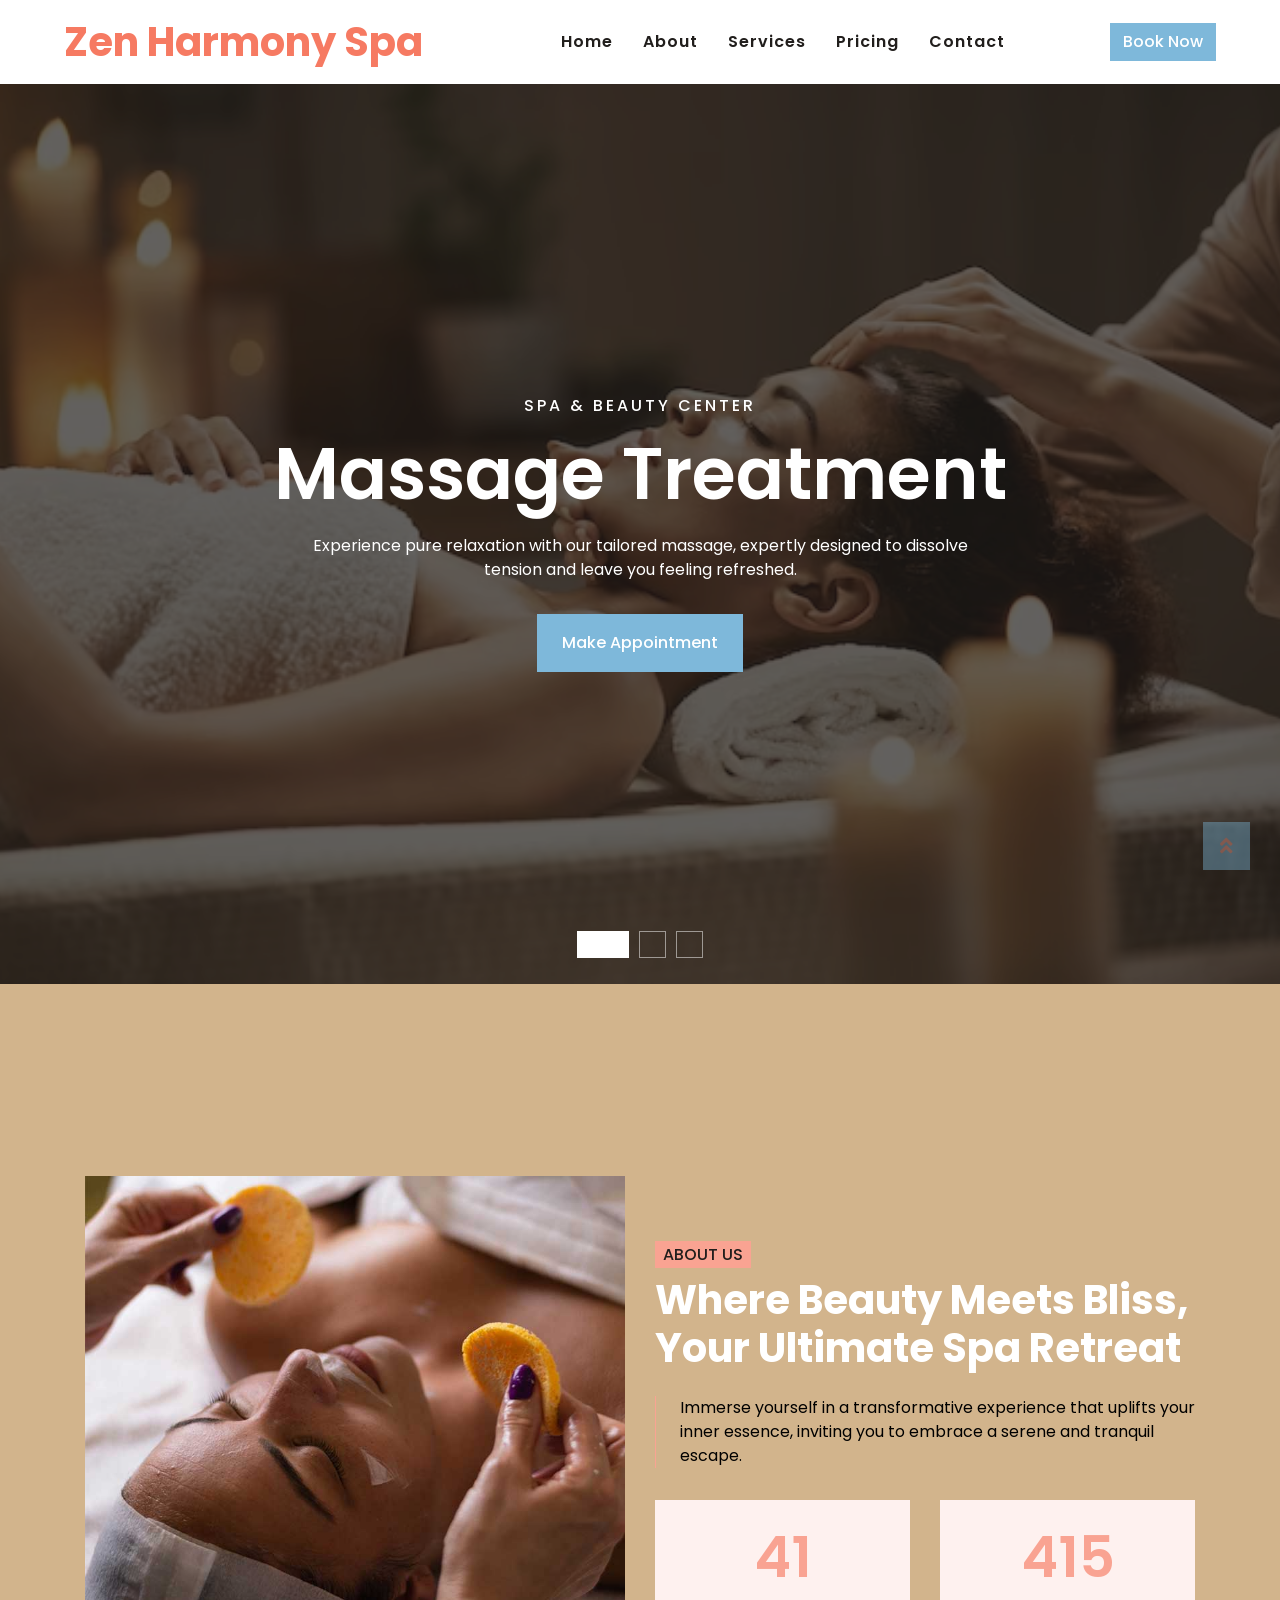
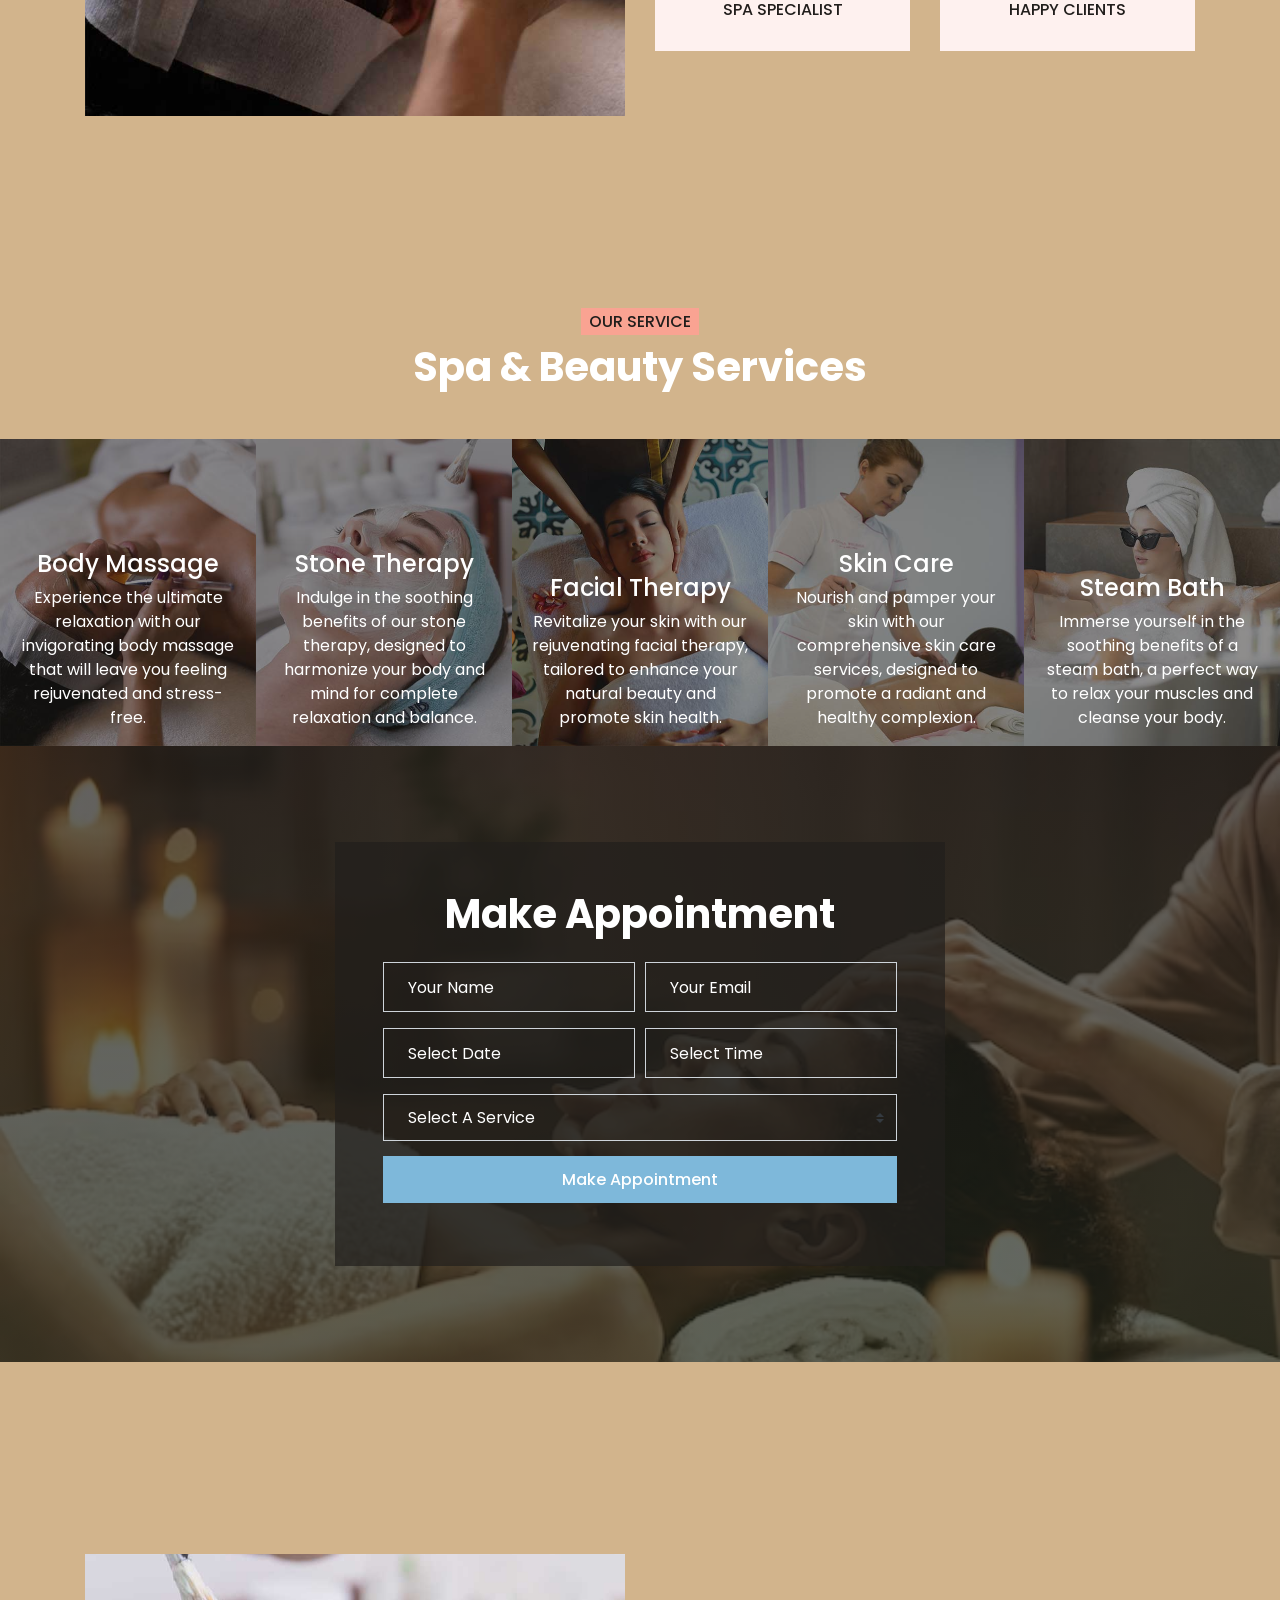
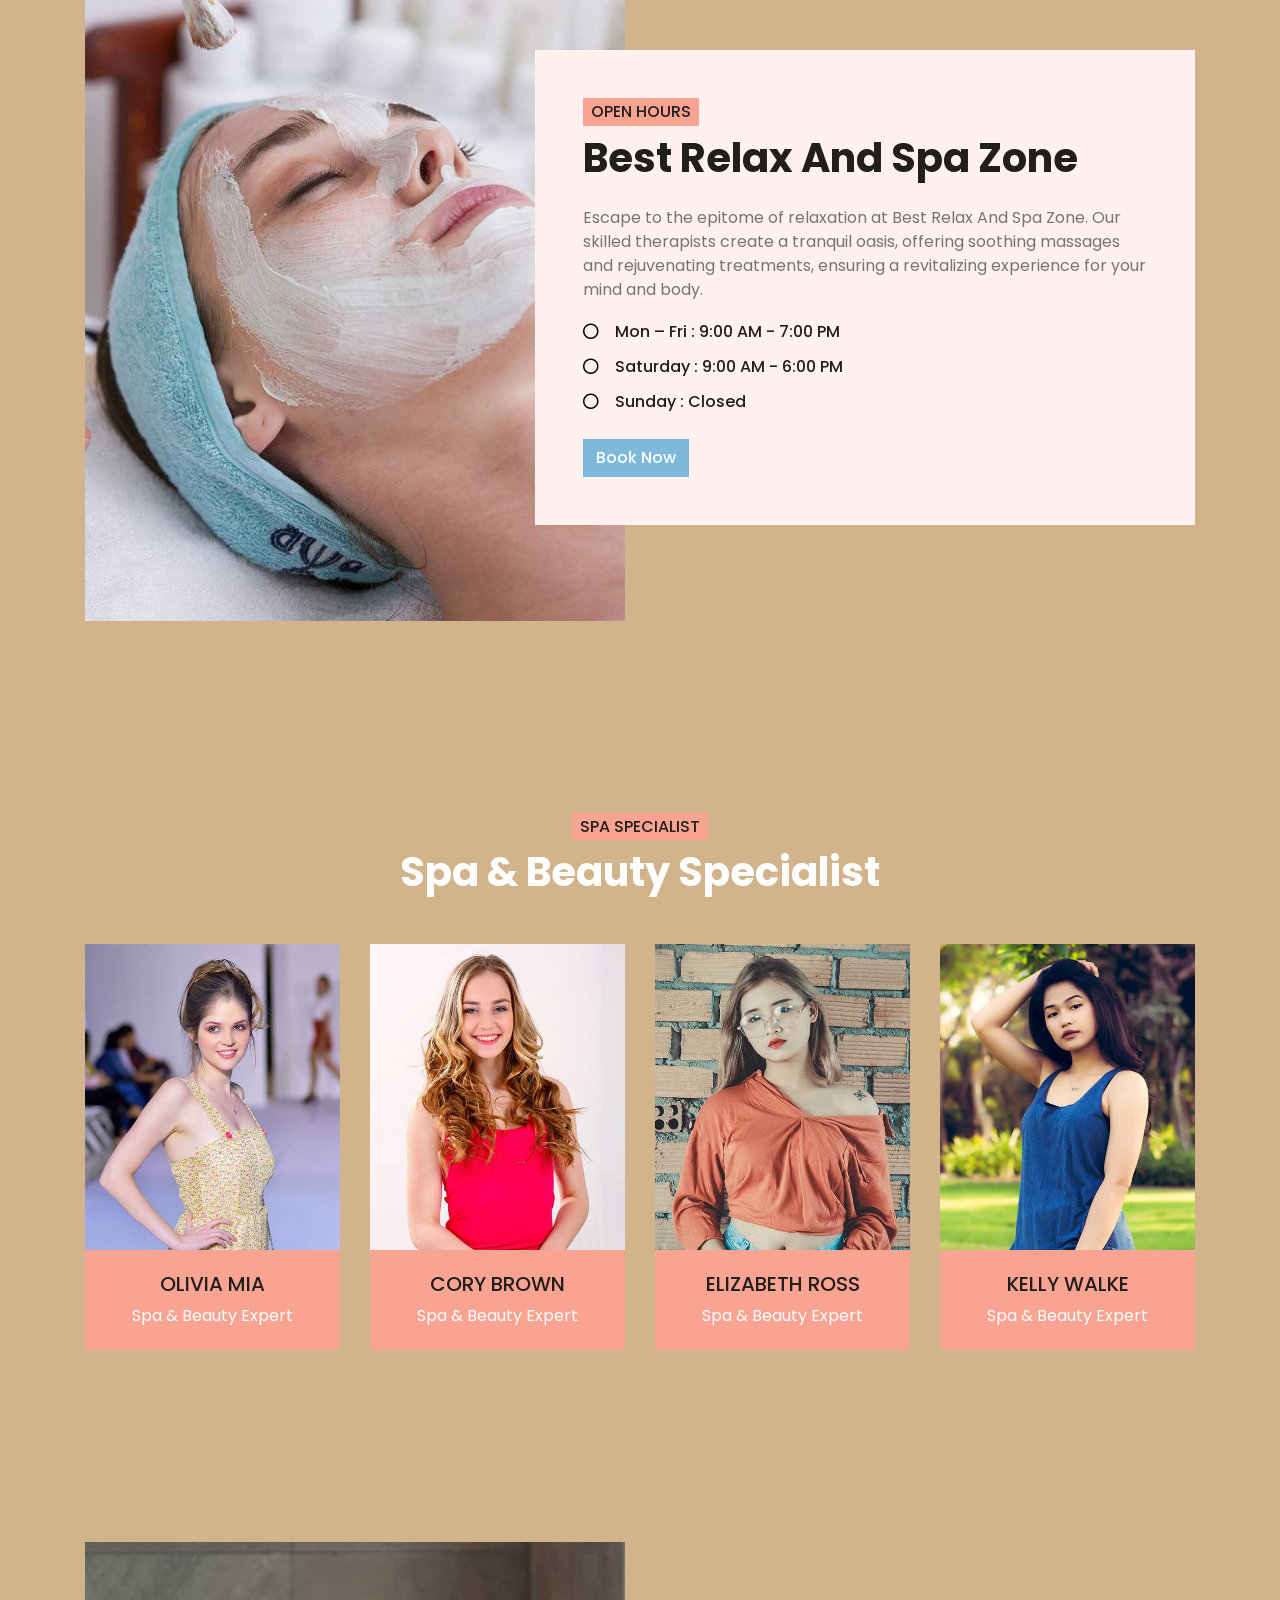
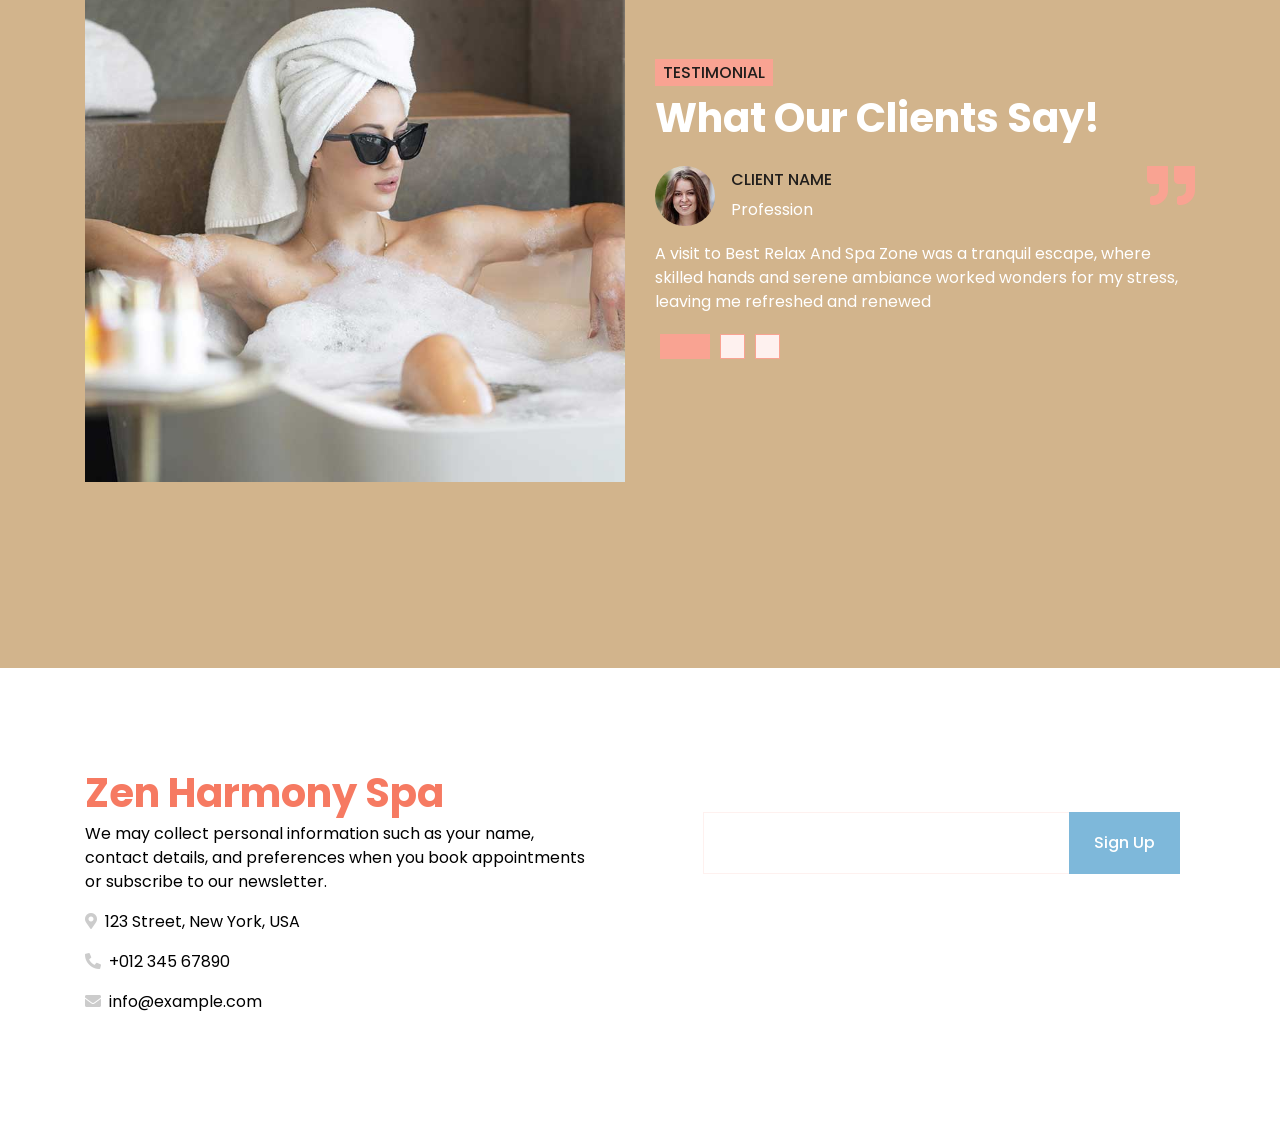
<file: spa-html-template/index.html>
<!DOCTYPE html>
<html lang="en">

<head>
    <meta charset="utf-8">
    <title>SPA Center - Beauty & Spa HTML Template</title>
    <meta content="width=device-width, initial-scale=1.0" name="viewport">
    <meta content="Free HTML Templates" name="keywords">
    <meta content="Free HTML Templates" name="description">

    <!-- Favicon -->
    <link href="img/favicon.ico" rel="icon">

    <!-- Google Web Fonts -->
    <link rel="preconnect" href="https://fonts.gstatic.com">
    <link href="https://fonts.googleapis.com/css2?family=Poppins:wght@400;500;600;700&display=swap" rel="stylesheet">

    <!-- Font Awesome -->
    <link href="https://cdnjs.cloudflare.com/ajax/libs/font-awesome/5.10.0/css/all.min.css" rel="stylesheet">

    <!-- Libraries Stylesheet -->
    <link href="lib/animate/animate.min.css" rel="stylesheet">
    <link href="lib/owlcarousel/assets/owl.carousel.min.css" rel="stylesheet">
    <link href="lib/tempusdominus/css/tempusdominus-bootstrap-4.min.css" rel="stylesheet" />

    <!-- Customized Bootstrap Stylesheet -->
    <link href="css/style.css" rel="stylesheet">
</head>

<body>


    <!-- Navbar Start -->
    <div class="container-fluid p-0">
        <nav class="navbar navbar-expand-lg bg-white navbar-light py-3 py-lg-0 px-lg-5">
            <a href="index.html" class="navbar-brand ml-lg-3">
                <h1 class="m-0 text-primary"><span class="text-pink">Zen Harmony Spa</h1>
            </a>
            <button type="button" class="navbar-toggler" data-toggle="collapse" data-target="#navbarCollapse">
                <span class="navbar-toggler-icon"></span>
            </button>
            <div class="collapse navbar-collapse justify-content-between px-lg-3" id="navbarCollapse">
                <div class="navbar-nav m-auto py-0">
                    <a href="index.html" class="nav-item nav-link">Home</a>
                    <a href="about.html" class="nav-item nav-link">About</a>
                    <a href="service.html" class="nav-item nav-link">Services</a>
                    <a href="price.html" class="nav-item nav-link">Pricing</a>
                    <a href="contact.html" class="nav-item nav-link">Contact</a>
                </div>
                <a href="" class="btn btn-primary d-none d-lg-block">Book Now</a>
            </div>
        </nav>
    </div>
    <!-- Navbar End -->


    <!-- Carousel Start -->
    <div class="container-fluid p-0 mb-5 pb-5">
        <div id="header-carousel" class="carousel slide carousel-fade" data-ride="carousel">
            <ol class="carousel-indicators">
                <li data-target="#header-carousel" data-slide-to="0" class="active"></li>
                <li data-target="#header-carousel" data-slide-to="1"></li>
                <li data-target="#header-carousel" data-slide-to="2"></li>
            </ol>
            <div class="carousel-inner">
                <div class="carousel-item position-relative active" style="min-height: 100vh;">
                    <img class="position-absolute w-100 h-100" src="img/carousel-1.jpg" style="object-fit: cover;">
                    <div class="carousel-caption d-flex flex-column align-items-center justify-content-center">
                        <div class="p-3" style="max-width: 900px;">
                            <h6 class="text-white text-uppercase mb-3 animate__animated animate__fadeInDown"
                                style="letter-spacing: 3px; color: white">Spa & Beauty Center</h6>
                            <h3 class="display-3 text-capitalize text-white mb-3" style="color: white">Massage Treatment
                            </h3>
                            <p class="mx-md-5 px-5">Experience pure relaxation with our tailored massage, expertly
                                designed to dissolve tension and leave you feeling refreshed.</p>
                            <a class="btn btn-outline-light py-3 px-4 mt-3 animate__animated animate__fadeInUp"
                                href="#">Make Appointment</a>
                        </div>
                    </div>
                </div>
                <div class="carousel-item position-relative" style="min-height: 100vh;">
                    <img class="position-absolute w-100 h-100" src="img/carousel-2.jpg" style="object-fit: cover;">
                    <div class="carousel-caption d-flex flex-column align-items-center justify-content-center">
                        <div class="p-3" style="max-width: 900px;">
                            <h6 class="text-white text-uppercase mb-3 animate__animated animate__fadeInDown"
                                style="letter-spacing: 3px;color: white">Spa & Beauty Center</h6>
                            <h3 class="display-3 text-capitalize text-white mb-3" style="color: white">Facial Treatment
                            </h3>
                            <p class=" mx-md-5 px-5">Experience pure relaxation and radiant skin with our expertly
                                crafted facial treatment, combining luxurious products and gentle techniques for a
                                rejuvenating glow.</p>
                            <a class="btn btn-outline-light py-3 px-4 mt-3 animate__animated animate__fadeInUp"
                                href="#">Make Appointment</a>
                        </div>
                    </div>
                </div>
                <div class="carousel-item position-relative" style="min-height: 100vh;">
                    <img class="position-absolute w-100 h-100" src="img/carousel-3.jpg" style="object-fit: cover;">
                    <div class="carousel-caption d-flex flex-column align-items-center justify-content-center">
                        <div class="p-3" style="max-width: 900px;">
                            <h6 class="text-white text-uppercase mb-3 animate__animated animate__fadeInDown"
                                style="letter-spacing: 3px;color: white">Spa & Beauty Center</h6>
                            <h3 class="display-3 text-capitalize text-white mb-3" style="color: white">Waxing</h3>
                            <p class="mx-md-5 px-5">Get silky-smooth skin with our expert waxing services, offering
                                precise hair removal for lasting results and a touch of smoothness.</p>
                            <a class="btn btn-outline-light py-3 px-4 mt-3 animate__animated animate__fadeInUp"
                                href="#">Make Appointment</a>
                        </div>
                    </div>
                </div>
            </div>
        </div>
    </div>
    <!-- Carousel End -->


    <!-- About Start -->
    <div class="container-fluid py-5">
        <div class="container py-5">
            <div class="row align-items-center">
                <div class="col-lg-6 pb-5 pb-lg-0">
                    <img class="img-fluid w-100" src="img/about.jpg" alt="">
                </div>
                <div class="col-lg-6">
                    <h6 class="d-inline-block text-white text-uppercase bg-primary py-1 px-2">About
                        Us</h6>
                    <h1 class="mb-4" style="color: white">Where Beauty Meets Bliss, Your Ultimate Spa Retreat</h1>
                    <p class="pl-4 border-left border-primary" style="color: white">Immerse yourself in a transformative
                        experience that
                        uplifts your inner essence, inviting you to embrace a serene and tranquil escape.</p>
                    <div class="row pt-3">
                        <div class="col-6">
                            <div class="bg-light text-center p-4">
                                <h3 class="display-4 custom-counter-color" data-toggle="counter-up">99</h3>
                                <h6 class="text-uppercase">Spa Specialist</h6>
                            </div>
                        </div>
                        <div class="col-6">
                            <div class="bg-light text-center p-4">
                                <h3 class="display-4 custom-counter-color" data-toggle="counter-up">999</h3>
                                <h6 class="text-uppercase">Happy Clients</h6>
                            </div>
                        </div>
                    </div>
                </div>
            </div>
        </div>
    </div>
    <!-- About End -->


    <!-- Service Start -->
    <div class="container-fluid px-0 py-5 my-5" style="color: white">
        <div class="row mx-0 justify-content-center text-center">
            <div class="col-lg-6">
                <h6 class="d-inline-block text-white text-uppercase bg-primary py-1 px-2">Our Service</h6>
                <h1 style="color: white">Spa & Beauty Services</h1>
            </div>
        </div>
        <div class="owl-carousel service-carousel">
            <div class="service-item position-relative">
                <img class="img-fluid" src="img/service-1.jpg" alt="">
                <div class="service-text text-center" style="color: white">
                    <h4 class="text-white font-weight-medium px-3" style="color: white">Body Massage</h4>
                    <p class="text-white px-3 mb-3">Experience the ultimate relaxation with our invigorating body
                        massage that will leave you feeling rejuvenated and stress-free.</p>
                    <div class="w-100 bg-white text-center p-4">
                        <a class="btn btn-primary" href="">Make Order</a>
                    </div>
                </div>
            </div>
            <div class="service-item position-relative">
                <img class="img-fluid" src="img/service-2.jpg" alt="">
                <div class="service-text text-center">
                    <h4 class="text-white font-weight-medium px-3" style="color: white">Stone Therapy</h4>
                    <p class="text-white px-3 mb-3">Indulge in the soothing benefits of our stone therapy, designed to
                        harmonize your body and mind for complete relaxation and balance.</p>
                    <div class="w-100 bg-white text-center p-4">
                        <a class="btn btn-primary" href="">Make Order</a>
                    </div>
                </div>
            </div>
            <div class="service-item position-relative">
                <img class="img-fluid" src="img/service-3.jpg" alt="">
                <div class="service-text text-center">
                    <h4 class="text-white font-weight-medium px-3" style="color: white">Facial Therapy</h4>
                    <p class="text-white px-3 mb-3">Revitalize your skin with our rejuvenating facial therapy, tailored
                        to enhance your natural beauty and promote skin health.</p>
                    <div class="w-100 bg-white text-center p-4">
                        <a class="btn btn-primary" href="">Make Order</a>
                    </div>
                </div>
            </div>
            <div class="service-item position-relative">
                <img class="img-fluid" src="img/service-4.jpg" alt="">
                <div class="service-text text-center">
                    <h4 class="text-white font-weight-medium px-3" style="color: white">Skin Care</h4>
                    <p class="text-white px-3 mb-3">Nourish and pamper your skin with our comprehensive skin care
                        services, designed to promote a radiant and healthy complexion.</p>
                    <div class="w-100 bg-white text-center p-4">
                        <a class="btn btn-primary" href="">Make Order</a>
                    </div>
                </div>
            </div>
            <div class="service-item position-relative">
                <img class="img-fluid" src="img/service-5.jpg" alt="">
                <div class="service-text text-center">
                    <h4 class="text-white font-weight-medium px-3 " style="color: white">Steam Bath</h4>
                    <p class="text-white px-3 mb-3">Immerse yourself in the soothing benefits of a steam bath, a perfect
                        way to relax your muscles and cleanse your body.</p>
                    <div class="w-100 bg-white text-center p-4">
                        <a class="btn btn-primary" href="">Make Order</a>
                    </div>
                </div>
            </div>
        </div>
        <div class="row justify-content-center bg-appointment mx-0">
            <div class="col-lg-6 py-5">
                <div class="p-5 my-5" style="background: rgba(33, 30, 28, 0.7);color: white">
                    <h1 class="text-white text-center mb-4 " style=" color: white">Make Appointment</h1>
                    <form>
                        <div class="form-row">
                            <div class="col-sm-6">
                                <div class="form-group">
                                    <input type="text" class="form-control bg-transparent p-4" placeholder="Your Name"
                                        required="required" />
                                </div>
                            </div>
                            <div class="col-sm-6">
                                <div class="form-group">
                                    <input type="email" class="form-control bg-transparent p-4" placeholder="Your Email"
                                        required="required" />
                                </div>
                            </div>
                        </div>
                        <div class="form-row">
                            <div class="col-sm-6">
                                <div class="form-group">
                                    <div class="date" id="date" data-target-input="nearest">
                                        <input type="text" class="form-control bg-transparent p-4 datetimepicker-input"
                                            placeholder="Select Date" data-target="#date"
                                            data-toggle="datetimepicker" />
                                    </div>
                                </div>
                            </div>
                            <div class="col-sm-6">
                                <div class="form-group">
                                    <div class="time" id="time" data-target-input="nearest">
                                        <input type="text" class="form-control bg-transparent p-4 datetimepicker-input"
                                            placeholder="Select Time" data-target="#time"
                                            data-toggle="datetimepicker" />
                                    </div>
                                </div>
                            </div>
                        </div>
                        <div class="two-bottom-buttons">
                            <select class="custom-select bg-transparent px-4" style="height: 47px; width: 100%;">
                                <option selected>Select A Service</option>
                                <option value="1">Service 1</option>
                                <option value="2">Service 1</option>
                                <option value="3">Service 1</option>
                            </select>
                        </div>
                        <div class="two-bottom-buttons">
                            <button class="btn btn-primary btn-block" type="submit" style="height: 47px;">Make
                                Appointment</button>
                        </div>
                </div>
                </form>
            </div>
        </div>
    </div>
    </div>
    <!-- Service End -->


    <!-- Open Hours Start -->
    <div class="container-fluid py-5">
        <div class="container py-5">
            <div class="row">
                <div class="col-lg-6" style="min-height: 500px;">
                    <div class="position-relative h-100">
                        <img class="position-absolute w-100 h-100" src="img/opening.jpg" style="object-fit: cover;">
                    </div>
                </div>
                <div class="col-lg-6 pt-5 pb-lg-5">
                    <div class="hours-text bg-light p-4 p-lg-5 my-lg-5">
                        <h6 class="d-inline-block text-white text-uppercase bg-primary py-1 px-2">Open Hours</h6>
                        <h1 class="mb-4">Best Relax And Spa Zone</h1>
                        <p>Escape to the epitome of relaxation at Best Relax And Spa Zone. Our skilled therapists create
                            a tranquil oasis, offering soothing massages and rejuvenating treatments, ensuring a
                            revitalizing experience for your mind and body.</p>
                        <ul class="list-inline">
                            <li class="h6 py-1"><i class="far fa-circle text-primary mr-3"></i>Mon – Fri : 9:00 AM -
                                7:00 PM</li>
                            <li class="h6 py-1"><i class="far fa-circle text-primary mr-3"></i>Saturday : 9:00 AM - 6:00
                                PM</li>
                            <li class="h6 py-1"><i class="far fa-circle text-primary mr-3"></i>Sunday : Closed</li>
                        </ul>
                        <a href="" class="btn btn-primary mt-2">Book Now</a>
                    </div>
                </div>
            </div>
        </div>
    </div>
    <!-- Open Hours End -->


    <!-- Pricing Start -->

    <!-- Pricing End -->


    <!-- Team Start -->
    <div class="container-fluid py-5">
        <div class="container pt-5" style=" color: white">
            <div class="row justify-content-center text-center">
                <div class="col-lg-6">
                    <h6 class="d-inline-block text-white text-uppercase bg-primary py-1 px-2">Spa Specialist</h6>
                    <h1 class="mb-5" style=" color: white">Spa & Beauty Specialist</h1>
                </div>
            </div>
            <div class="row">
                <div class="col-lg-3 col-md-6">
                    <div class="team position-relative overflow-hidden mb-5">
                        <img class="img-fluid" src="img/team-1.jpg" alt="">
                        <div class="position-relative text-center">
                            <div class="team-text bg-primary text-white">
                                <h5 class="text-white text-uppercase">Olivia Mia</h5>
                                <p class="m-0">Spa & Beauty Expert</p>
                            </div>
                            <div class="team-social bg-dark text-center">
                                <a class="btn btn-outline-primary btn-square mr-2" href="#"><i class="fab fa-twitter"
                                        id="logo"></i></a>
                                <a class="btn btn-outline-primary btn-square mr-2" href="#"><i class="fab fa-facebook-f"
                                        id="logo"></i></a>
                                <a class="btn btn-outline-primary btn-square mr-2" href="#"><i
                                        class="fab fa-linkedin-in" id="logo"></i></a>
                                <a class="btn btn-outline-primary btn-square" href="#"><i class="fab fa-instagram"
                                        id="logo"></i></a>
                            </div>
                        </div>
                    </div>
                </div>
                <div class="col-lg-3 col-md-6">
                    <div class="team position-relative overflow-hidden mb-5">
                        <img class="img-fluid" src="img/team-2.jpg" alt="">
                        <div class="position-relative text-center">
                            <div class="team-text bg-primary text-white">
                                <h5 class="text-white text-uppercase">Cory Brown</h5>
                                <p class="m-0">Spa & Beauty Expert</p>
                            </div>
                            <div class="team-social bg-dark text-center">
                                <a class="btn btn-outline-primary btn-square mr-2" href="#"><i class="fab fa-twitter"
                                        id="logo"></i></a>
                                <a class="btn btn-outline-primary btn-square mr-2" href="#"><i class="fab fa-facebook-f"
                                        id="logo"></i></a>
                                <a class="btn btn-outline-primary btn-square mr-2" href="#"><i
                                        class="fab fa-linkedin-in" id="logo"></i></a>
                                <a class="btn btn-outline-primary btn-square" href="#"><i class="fab fa-instagram"
                                        id="logo"></i></a>
                            </div>
                        </div>
                    </div>
                </div>
                <div class="col-lg-3 col-md-6">
                    <div class="team position-relative overflow-hidden mb-5">
                        <img class="img-fluid" src="img/team-3.jpg" alt="">
                        <div class="position-relative text-center">
                            <div class="team-text bg-primary text-white">
                                <h5 class="text-white text-uppercase">Elizabeth Ross</h5>
                                <p class="m-0">Spa & Beauty Expert</p>
                            </div>
                            <div class="team-social bg-dark text-center">
                                <a class="btn btn-outline-primary btn-square mr-2" href="#"><i class="fab fa-twitter"
                                        id="logo"></i></a>
                                <a class="btn btn-outline-primary btn-square mr-2" href="#"><i class="fab fa-facebook-f"
                                        id="logo"></i></a>
                                <a class="btn btn-outline-primary btn-square mr-2" href="#"><i
                                        class="fab fa-linkedin-in" id="logo"></i></a>
                                <a class="btn btn-outline-primary btn-square" href="#"><i class="fab fa-instagram"
                                        id="logo"></i></a>
                            </div>
                        </div>
                    </div>
                </div>
                <div class="col-lg-3 col-md-6">
                    <div class="team position-relative overflow-hidden mb-5">
                        <img class="img-fluid" src="img/team-4.jpg" alt="">
                        <div class="position-relative text-center">
                            <div class="team-text bg-primary text-white">
                                <h5 class="text-white text-uppercase">Kelly Walke</h5>
                                <p class="m-0">Spa & Beauty Expert</p>
                            </div>
                            <div class="team-social bg-dark text-center">
                                <a class="btn btn-outline-primary btn-square mr-2" href="#"><i class="fab fa-twitter"
                                        id="logo"></i></a>
                                <a class="btn btn-outline-primary btn-square mr-2" href="#"><i class="fab fa-facebook-f"
                                        id="logo"></i></a>
                                <a class="btn btn-outline-primary btn-square mr-2" href="#"><i
                                        class="fab fa-linkedin-in" id="logo"></i></a>
                                <a class="btn btn-outline-primary btn-square" href="#"><i class="fab fa-instagram"
                                        id="logo"></i></a>
                            </div>
                        </div>
                    </div>
                </div>
            </div>
        </div>
    </div>
    <!-- Team End -->


    <!-- Testimonial Start -->
    <div class="container-fluid py-5">
        <div class="container py-5">
            <div class="row align-items-center">
                <div class="col-lg-6 pb-5 pb-lg-0">
                    <img class="img-fluid w-100" src="img/testimonial.jpg" alt="">
                </div>
                <div class="col-lg-6">
                    <h6 class="d-inline-block text-white text-uppercase bg-primary py-1 px-2">Testimonial</h6>
                    <h1 class="mb-4 " style="color: white">What Our Clients Say!</h1>
                    <div class="owl-carousel testimonial-carousel">
                        <div class="position-relative">
                            <i class="fa fa-3x fa-quote-right  position-absolute" style="top: -6px; right: 0;"></i>
                            <div class="d-flex align-items-center mb-3">
                                <img class="img-fluid rounded-circle" src="img/testimonial-1.jpg"
                                    style="width: 60px; height: 60px;" alt="">
                                <div class="ml-3" style="color: white">
                                    <h6 class="text-uppercase">Client Name</h6>
                                    <span>Profession</span>
                                </div>
                            </div>
                            <p class="m-0" style="color: white">A visit to Best Relax And Spa Zone was a tranquil
                                escape, where skilled hands and serene ambiance worked wonders for my stress, leaving me
                                refreshed and renewed
                            </p>
                        </div>
                        <div class="position-relative">
                            <i class="fa fa-3x fa-quote-right  position-absolute" style="top: -6px; right: 0;"></i>
                            <div class="d-flex align-items-center mb-3">
                                <img class="img-fluid rounded-circle" src="img/testimonial-2.jpg"
                                    style="width: 60px; height: 60px;" alt="">
                                <div class="ml-3" style="color: white">
                                    <h6 class="text-uppercase">Client Name</h6>
                                    <span>Profession</span>
                                </div>
                            </div>
                            <p class="m-0" style="color: white">Exceptional service and a soothing atmosphere at Best
                                Relax And Spa Zone; each session felt like a journey to relaxation, offering a perfect
                                blend of comfort and revitalization.
                            </p>
                        </div>
                        <div class="position-relative">
                            <i class="fa fa-3x fa-quote-right  position-absolute" style="top: -6px; right: 0;"></i>
                            <div class="d-flex align-items-center mb-3">
                                <img class="img-fluid rounded-circle" src="img/testimonial-3.jpg"
                                    style="width: 60px; height: 60px;" alt="">
                                <div class="ml-3" style="color: white">
                                    <h6 class="text-uppercase">Client Name</h6>
                                    <span>Profession</span>
                                </div>
                            </div>
                            <p class="m-0" style="color: white">The Best Relax And Spa Zone exceeded my expectations;
                                their expert therapists provided a blissful experience that left me feeling completely
                                rejuvenated.
                            </p>
                        </div>
                    </div>
                </div>
            </div>
        </div>
    </div>
    <!-- Testimonial End -->


    <!-- Footer Start -->
    <div class="footer container-fluid position-relative bg-gray py-5"
        style="margin-top: 90px;background-color:white; color: black">
        <div class="container pt-5 custom-footer-content">
            <div class="row">
                <div class="col-lg-6 pr-lg-5 mb-5">
                    <a href="index.html" class="navbar-brand">
                        <h1 class="m-0 text-primary"><span class="text-pink">Zen Harmony Spa</h1>
                    </a>
                    <p>We may collect personal information such as your name, contact details, and preferences when you
                        book appointments or subscribe to our newsletter.</p>
                    <p><i class="fa fa-map-marker-alt mr-2"></i>123 Street, New York, USA</p>
                    <p><i class="fa fa-phone-alt mr-2"></i>+012 345 67890</p>
                    <p><i class="fa fa-envelope mr-2"></i>info@example.com</p>

                </div>
                <div class="col-lg-6 pl-lg-5">
                    <div class="col-sm-12 mb-5">
                        <h5 class="text-black text-uppercase mb-4">Newsletter</h5>
                        <div class="w-100">
                            <div class="input-group">
                                <input type="text" class="form-control border-light" style="padding: 30px;"
                                    placeholder="Your Email Address">
                                <div class="input-group-append">
                                    <button class="btn btn-primary px-4">Sign Up</button>
                                </div>
                            </div>
                        </div>
                    </div>
                </div>
            </div>
        </div>
    </div>
    </div>
    <!-- Footer End -->


    <!-- Back to Top -->
    <a href="#" class="btn btn-lg btn-primary back-to-top"><i class="fa fa-angle-double-up"></i></a>


    <!-- JavaScript Libraries -->
    <script src="https://code.jquery.com/jquery-3.4.1.min.js"></script>
    <script src="https://stackpath.bootstrapcdn.com/bootstrap/4.4.1/js/bootstrap.bundle.min.js"></script>
    <script src="lib/easing/easing.min.js"></script>
    <script src="lib/waypoints/waypoints.min.js"></script>
    <script src="lib/counterup/counterup.min.js"></script>
    <script src="lib/owlcarousel/owl.carousel.min.js"></script>
    <script src="lib/tempusdominus/js/moment.min.js"></script>
    <script src="lib/tempusdominus/js/moment-timezone.min.js"></script>
    <script src="lib/tempusdominus/js/tempusdominus-bootstrap-4.min.js"></script>

    <!-- Contact Javascript File -->
    <script src="mail/jqBootstrapValidation.min.js"></script>
    <script src="mail/contact.js"></script>

    <!-- Template Javascript -->
    <script src="js/main.js"></script>
</body>

</html>
</file>
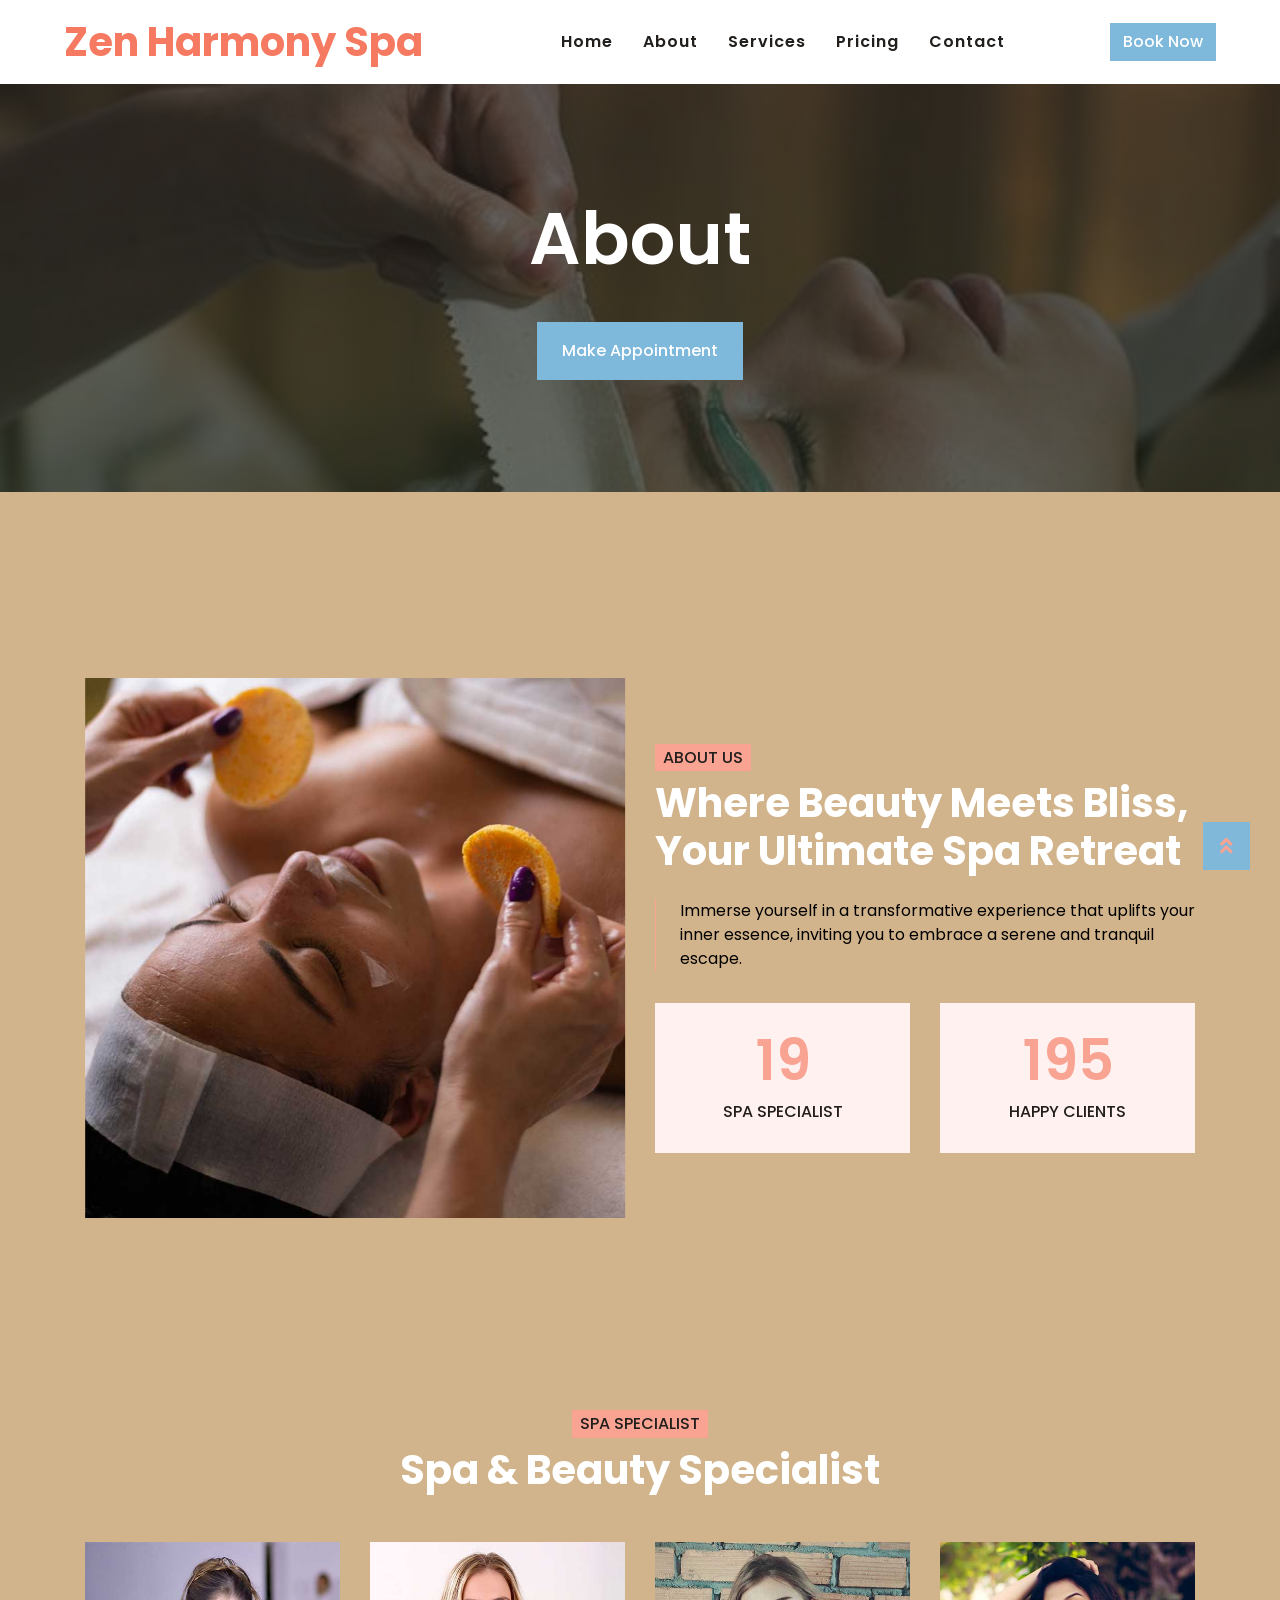
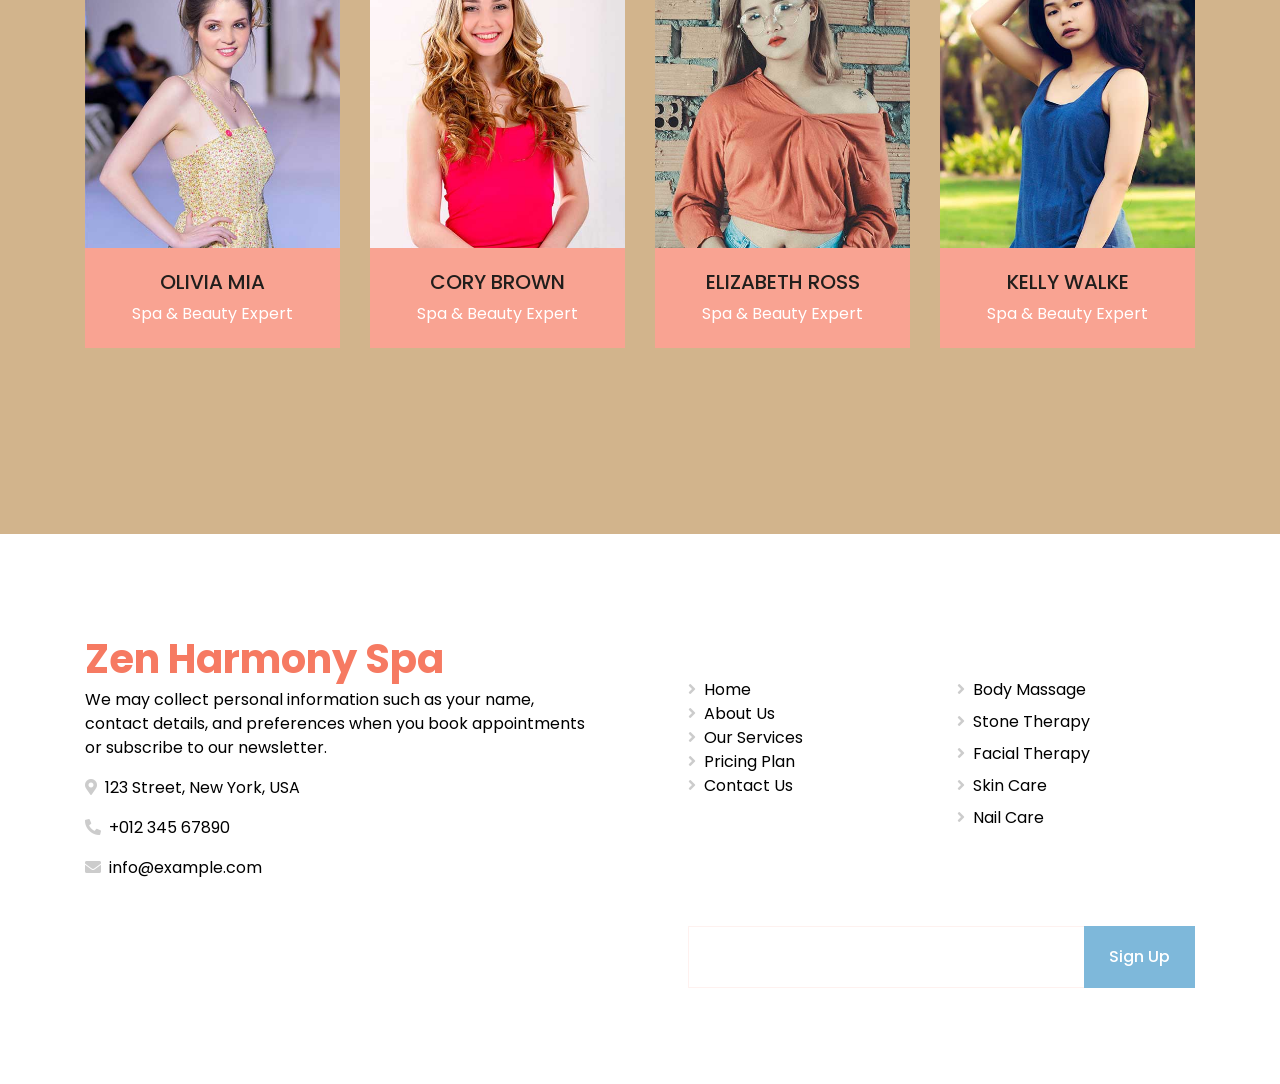
<file: spa-html-template/about.html>
<!DOCTYPE html>
<html lang="en">

<head>
    <meta charset="utf-8">
    <title>SPA Center - Beauty & Spa HTML Template</title>
    <meta content="width=device-width, initial-scale=1.0" name="viewport">
    <meta content="Free HTML Templates" name="keywords">
    <meta content="Free HTML Templates" name="description">

    <!-- Favicon -->
    <link href="img/favicon.ico" rel="icon">

    <!-- Google Web Fonts -->
    <link rel="preconnect" href="https://fonts.gstatic.com">
    <link href="https://fonts.googleapis.com/css2?family=Poppins:wght@400;500;600;700&display=swap" rel="stylesheet">

    <!-- Font Awesome -->
    <link href="https://cdnjs.cloudflare.com/ajax/libs/font-awesome/5.10.0/css/all.min.css" rel="stylesheet">

    <!-- Libraries Stylesheet -->
    <link href="lib/animate/animate.min.css" rel="stylesheet">
    <link href="lib/owlcarousel/assets/owl.carousel.min.css" rel="stylesheet">
    <link href="lib/tempusdominus/css/tempusdominus-bootstrap-4.min.css" rel="stylesheet" />

    <!-- Customized Bootstrap Stylesheet -->
    <link href="css/style.css" rel="stylesheet">
</head>

<body>

    <!-- Topbar End -->



    <!-- Navbar Start -->
    <div class="container-fluid p-0">
        <nav class="navbar navbar-expand-lg bg-white navbar-light py-3 py-lg-0 px-lg-5">
            <a href="index.html" class="navbar-brand ml-lg-3">
                <h1 class="m-0 text-primary"><span class="text-pink">Zen Harmony Spa</h1>
            </a>
            <button type="button" class="navbar-toggler" data-toggle="collapse" data-target="#navbarCollapse">
                <span class="navbar-toggler-icon"></span>
            </button>
            <div class="collapse navbar-collapse justify-content-between px-lg-3" id="navbarCollapse">
                <div class="navbar-nav m-auto py-0">
                    <a href="index.html" class="nav-item nav-link">Home</a>
                    <a href="about.html" class="nav-item nav-link">About</a>
                    <a href="service.html" class="nav-item nav-link">Services</a>
                    <a href="price.html" class="nav-item nav-link">Pricing</a>
                    <a href="contact.html" class="nav-item nav-link">Contact</a>
                </div>
                <a href="" class="btn btn-primary d-none d-lg-block">Book Now</a>
            </div>
        </nav>
    </div>

    <!-- Navbar End -->


    <!-- Header Start -->
    <div class="jumbotron jumbotron-fluid bg-jumbotron" style="margin-bottom: 90px;">
        <div class="container text-center py-5">
            <h3 class="text-white display-3 mb-4" style="color:white">About</h3>
            <a class="btn btn-outline-light py-3 px-4 mt-3 animate__animated animate__fadeInUp" href="#">Make
                Appointment</a>
        </div>
    </div>
    <!-- Header End -->


    <!-- About Start -->
    <div class="container-fluid py-5">
        <div class="container py-5">
            <div class="row align-items-center">
                <div class="col-lg-6 pb-5 pb-lg-0">
                    <img class="img-fluid w-100" src="img/about.jpg" alt="">
                </div>
                <div class="col-lg-6">
                    <h6 class="d-inline-block text-white text-uppercase bg-primary py-1 px-2">About
                        Us</h6>
                    <h1 class="mb-4" style="color: white">Where Beauty Meets Bliss, Your Ultimate Spa Retreat</h1>
                    <p class="pl-4 border-left border-primary" style="color: #F9A392">Immerse yourself in a
                        transformative
                        experience that
                        uplifts your inner essence, inviting you to embrace a serene and tranquil escape.</p>
                    <div class="row pt-3">
                        <div class="col-6">
                            <div class="bg-light text-center p-4">
                                <h3 class="display-4 custom-counter-color" data-toggle="counter-up">99</h3>
                                <h6 class="text-uppercase">Spa Specialist</h6>
                            </div>
                        </div>
                        <div class="col-6">
                            <div class="bg-light text-center p-4">
                                <h3 class="display-4 custom-counter-color" data-toggle="counter-up">999</h3>
                                <h6 class="text-uppercase">Happy Clients</h6>
                            </div>
                        </div>
                    </div>
                </div>
            </div>
        </div>
    </div>
    <!-- About End -->


    <!-- Team Start -->
    <div class="container-fluid py-5">
        <div class="container pt-5" style=" color: white">
            <div class="row justify-content-center text-center">
                <div class="col-lg-6">
                    <h6 class="d-inline-block text-white text-uppercase bg-primary py-1 px-2">Spa Specialist</h6>
                    <h1 class="mb-5" style=" color: white">Spa & Beauty Specialist</h1>
                </div>
            </div>
            <div class="row">
                <div class="col-lg-3 col-md-6">
                    <div class="team position-relative overflow-hidden mb-5">
                        <img class="img-fluid" src="img/team-1.jpg" alt="">
                        <div class="position-relative text-center">
                            <div class="team-text bg-primary text-white">
                                <h5 class="text-white text-uppercase">Olivia Mia</h5>
                                <p class="m-0">Spa & Beauty Expert</p>
                            </div>
                            <div class="team-social bg-dark text-center">
                                <a class="btn btn-outline-primary btn-square mr-2" href="#"><i
                                        class="fab fa-twitter"></i></a>
                                <a class="btn btn-outline-primary btn-square mr-2" href="#"><i
                                        class="fab fa-facebook-f"></i></a>
                                <a class="btn btn-outline-primary btn-square mr-2" href="#"><i
                                        class="fab fa-linkedin-in"></i></a>
                                <a class="btn btn-outline-primary btn-square" href="#"><i
                                        class="fab fa-instagram"></i></a>
                            </div>
                        </div>
                    </div>
                </div>
                <div class="col-lg-3 col-md-6">
                    <div class="team position-relative overflow-hidden mb-5">
                        <img class="img-fluid" src="img/team-2.jpg" alt="">
                        <div class="position-relative text-center">
                            <div class="team-text bg-primary text-white">
                                <h5 class="text-white text-uppercase">Cory Brown</h5>
                                <p class="m-0">Spa & Beauty Expert</p>
                            </div>
                            <div class="team-social bg-dark text-center">
                                <a class="btn btn-outline-primary btn-square mr-2" href="#"><i
                                        class="fab fa-twitter"></i></a>
                                <a class="btn btn-outline-primary btn-square mr-2" href="#"><i
                                        class="fab fa-facebook-f"></i></a>
                                <a class="btn btn-outline-primary btn-square mr-2" href="#"><i
                                        class="fab fa-linkedin-in"></i></a>
                                <a class="btn btn-outline-primary btn-square" href="#"><i
                                        class="fab fa-instagram"></i></a>
                            </div>
                        </div>
                    </div>
                </div>
                <div class="col-lg-3 col-md-6">
                    <div class="team position-relative overflow-hidden mb-5">
                        <img class="img-fluid" src="img/team-3.jpg" alt="">
                        <div class="position-relative text-center">
                            <div class="team-text bg-primary text-white">
                                <h5 class="text-white text-uppercase">Elizabeth Ross</h5>
                                <p class="m-0">Spa & Beauty Expert</p>
                            </div>
                            <div class="team-social bg-dark text-center">
                                <a class="btn btn-outline-primary btn-square mr-2" href="#"><i
                                        class="fab fa-twitter"></i></a>
                                <a class="btn btn-outline-primary btn-square mr-2" href="#"><i
                                        class="fab fa-facebook-f"></i></a>
                                <a class="btn btn-outline-primary btn-square mr-2" href="#"><i
                                        class="fab fa-linkedin-in"></i></a>
                                <a class="btn btn-outline-primary btn-square" href="#"><i
                                        class="fab fa-instagram"></i></a>
                            </div>
                        </div>
                    </div>
                </div>
                <div class="col-lg-3 col-md-6">
                    <div class="team position-relative overflow-hidden mb-5">
                        <img class="img-fluid" src="img/team-4.jpg" alt="">
                        <div class="position-relative text-center">
                            <div class="team-text bg-primary text-white">
                                <h5 class="text-white text-uppercase">Kelly Walke</h5>
                                <p class="m-0">Spa & Beauty Expert</p>
                            </div>
                            <div class="team-social bg-dark text-center">
                                <a class="btn btn-outline-primary btn-square mr-2" href="#"><i
                                        class="fab fa-twitter"></i></a>
                                <a class="btn btn-outline-primary btn-square mr-2" href="#"><i
                                        class="fab fa-facebook-f"></i></a>
                                <a class="btn btn-outline-primary btn-square mr-2" href="#"><i
                                        class="fab fa-linkedin-in"></i></a>
                                <a class="btn btn-outline-primary btn-square" href="#"><i
                                        class="fab fa-instagram"></i></a>
                            </div>
                        </div>
                    </div>
                </div>
            </div>
        </div>
    </div>
    <!-- Team End -->


    <!-- Footer Start -->
    <div class="footer container-fluid position-relative bg-gray py-5"
        style="margin-top: 90px;background-color:white; color: black">
        <div class="container pt-5 custom-footer-content">
            <div class="row">
                <div class="col-lg-6 pr-lg-5 mb-5">
                    <a href="index.html" class="navbar-brand">
                        <h1 class="m-0 text-primary"><span class="text-pink">Zen Harmony Spa</h1>
                    </a>
                    <p>We may collect personal information such as your name, contact details, and preferences when you
                        book appointments or subscribe to our newsletter.</p>
                    <p><i class="fa fa-map-marker-alt mr-2"></i>123 Street, New York, USA</p>
                    <p><i class="fa fa-phone-alt mr-2"></i>+012 345 67890</p>
                    <p><i class="fa fa-envelope mr-2"></i>info@example.com</p>

                </div>
                <div class="col-lg-6 pl-lg-5">
                    <div class="row">
                        <div class="col-sm-6 mb-5">
                            <h5 class="mb-3 text-black text-uppercase mb-4">Quick Links</h5>
                            <div class="d-flex flex-column justify-content-start">
                                <a class="text-black" href="#"><i class="fa fa-angle-right mr-2"></i>Home</a>
                                <a class="text-black" href="#"><i class="fa fa-angle-right mr-2"></i>About
                                    Us</a>
                                <a class="text-black" href="#"><i class="fa fa-angle-right mr-2"></i>Our
                                    Services</a>
                                <a class="text-black" href="#"><i class="fa fa-angle-right mr-2"></i>Pricing
                                    Plan</a>
                                <a class="text-black" href="#"><i class="fa fa-angle-right mr-2"></i>Contact Us</a>
                            </div>
                        </div>
                        <div class="col-sm-6 mb-5">
                            <h5 class="text-black text-uppercase mb-4">Our Services</h5>
                            <div class="d-flex flex-column justify-content-start">
                                <a class="text-black-50 mb-2" href="#"><i class="fa fa-angle-right mr-2"></i>Body
                                    Massage</a>
                                <a class="text-black-50 mb-2" href="#"><i class="fa fa-angle-right mr-2"></i>Stone
                                    Therapy</a>
                                <a class="text-black-50 mb-2" href="#"><i class="fa fa-angle-right mr-2"></i>Facial
                                    Therapy</a>
                                <a class="text-black-50 mb-2" href="#"><i class="fa fa-angle-right mr-2"></i>Skin
                                    Care</a>
                                <a class="text-black-50" href="#"><i class="fa fa-angle-right mr-2"></i>Nail Care</a>
                            </div>
                        </div>
                        <div class="col-sm-12 mb-5">
                            <h5 class="text-black text-uppercase mb-4">Newsletter</h5>
                            <div class="w-100">
                                <div class="input-group">
                                    <input type="text" class="form-control border-light" style="padding: 30px;"
                                        placeholder="Your Email Address">
                                    <div class="input-group-append">
                                        <button class="btn btn-primary px-4">Sign Up</button>
                                    </div>
                                </div>
                            </div>
                        </div>
                    </div>
                </div>
            </div>
        </div>
    </div>
    <!-- Footer End -->


    <!-- Back to Top -->
    <a href="#" class="btn btn-lg btn-primary back-to-top"><i class="fa fa-angle-double-up"></i></a>


    <!-- JavaScript Libraries -->
    <script src="https://code.jquery.com/jquery-3.4.1.min.js"></script>
    <script src="https://stackpath.bootstrapcdn.com/bootstrap/4.4.1/js/bootstrap.bundle.min.js"></script>
    <script src="lib/easing/easing.min.js"></script>
    <script src="lib/waypoints/waypoints.min.js"></script>
    <script src="lib/counterup/counterup.min.js"></script>
    <script src="lib/owlcarousel/owl.carousel.min.js"></script>
    <script src="lib/tempusdominus/js/moment.min.js"></script>
    <script src="lib/tempusdominus/js/moment-timezone.min.js"></script>
    <script src="lib/tempusdominus/js/tempusdominus-bootstrap-4.min.js"></script>

    <!-- Contact Javascript File -->
    <script src="mail/jqBootstrapValidation.min.js"></script>
    <script src="mail/contact.js"></script>

    <!-- Template Javascript -->
    <script src="js/main.js"></script>
</body>

</html>
</file>
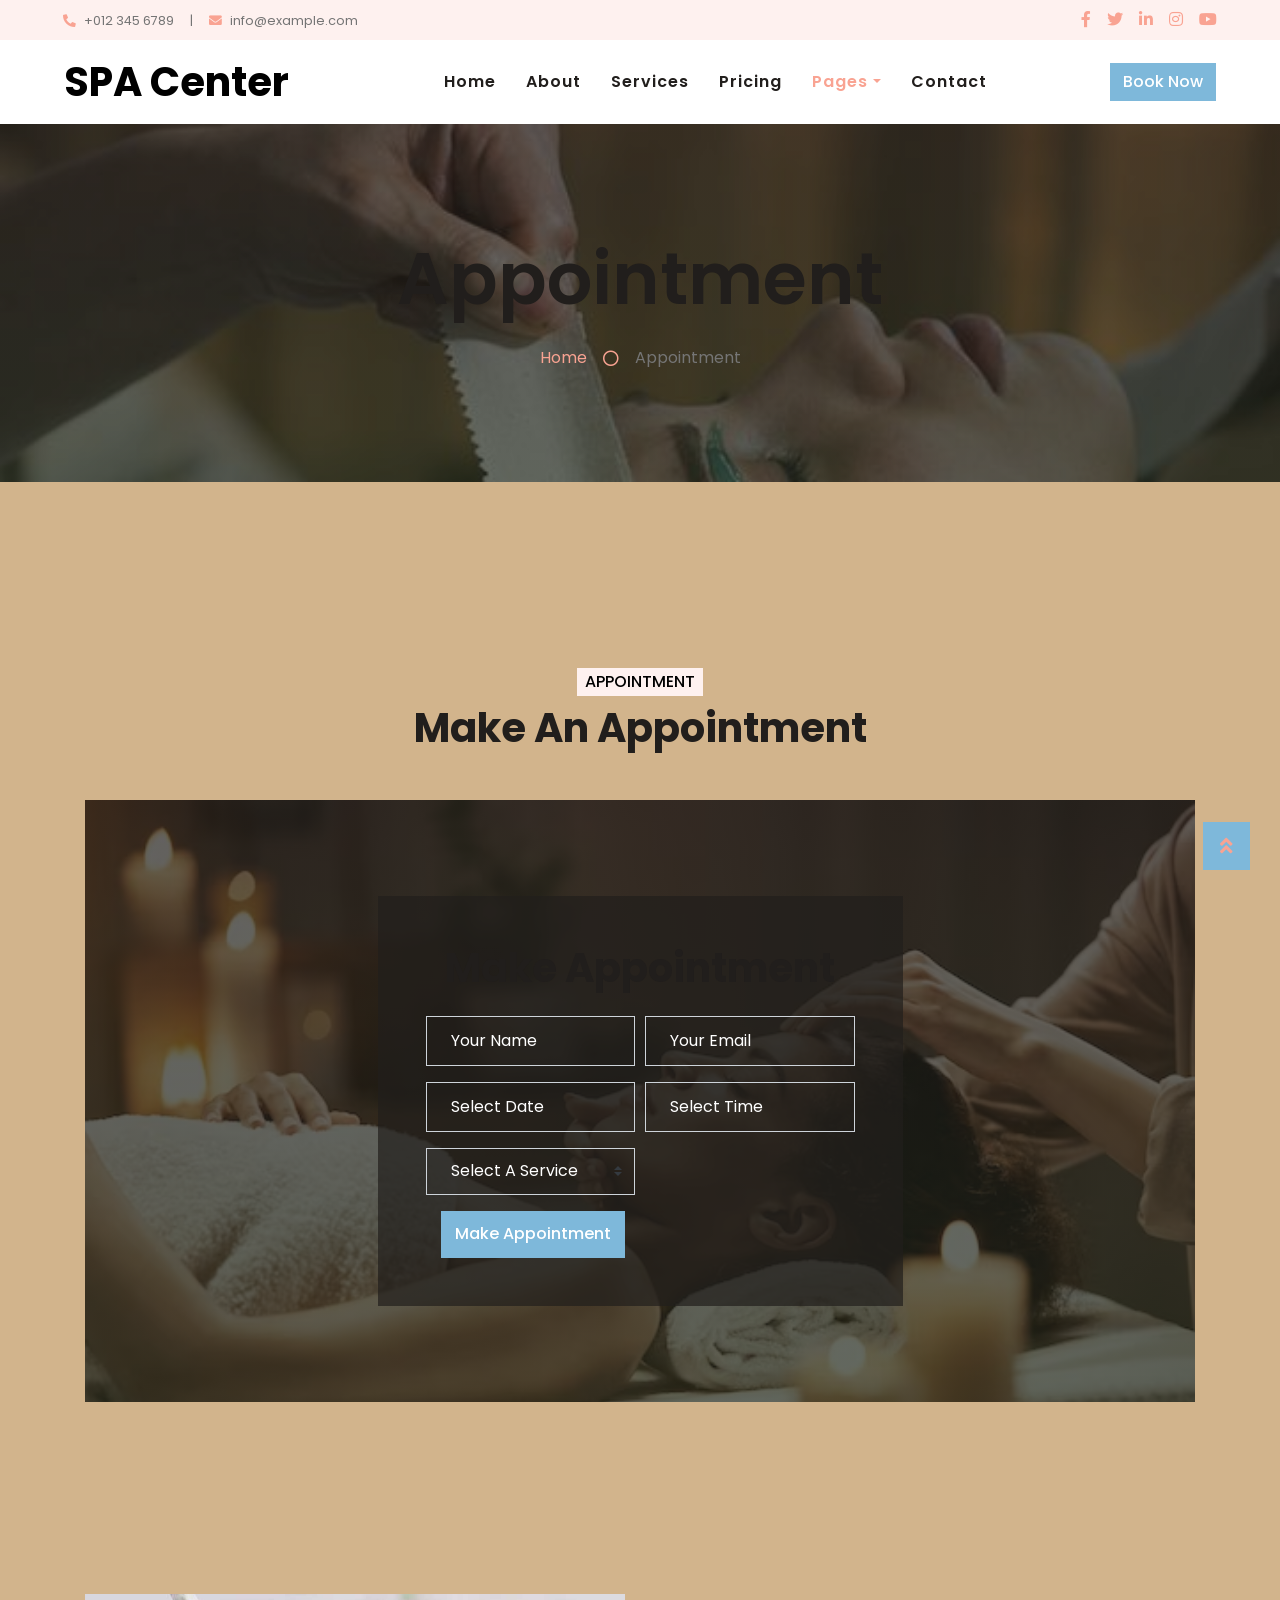
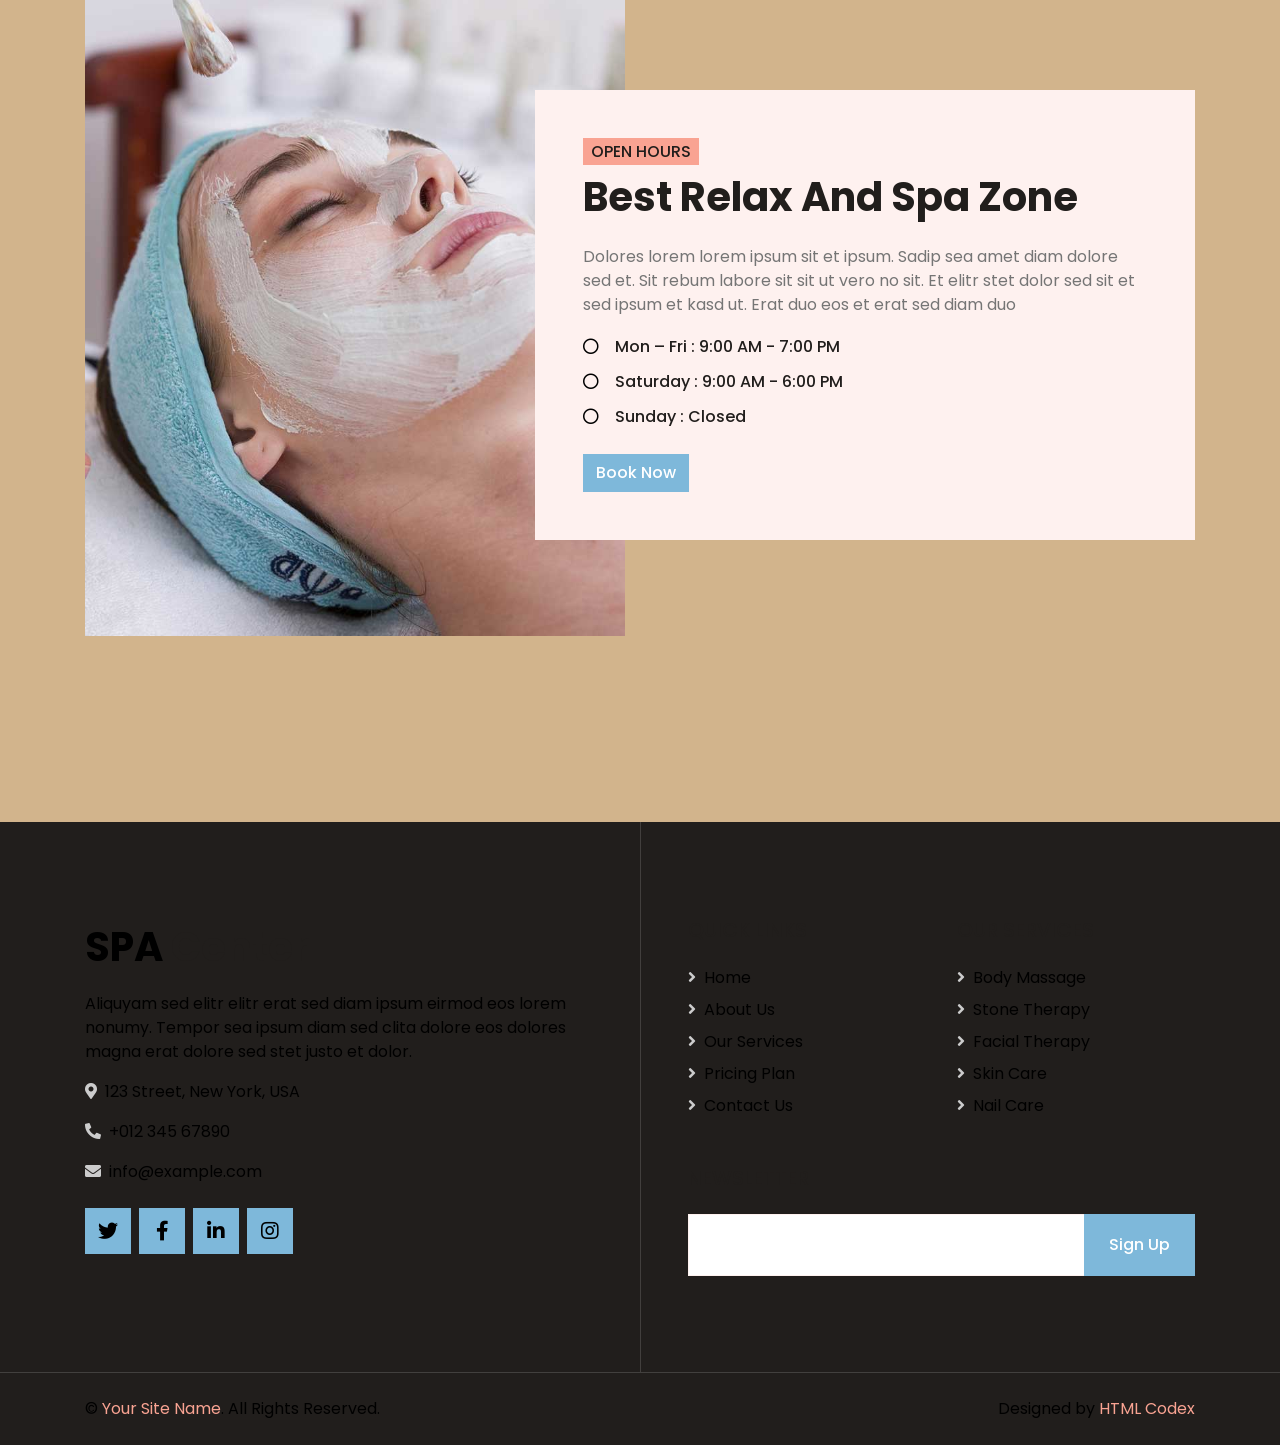
<file: spa-html-template/appointment.html>
<!DOCTYPE html>
<html lang="en">

<head>
    <meta charset="utf-8">
    <title>SPA Center - Beauty & Spa HTML Template</title>
    <meta content="width=device-width, initial-scale=1.0" name="viewport">
    <meta content="Free HTML Templates" name="keywords">
    <meta content="Free HTML Templates" name="description">

    <!-- Favicon -->
    <link href="img/favicon.ico" rel="icon">

    <!-- Google Web Fonts -->
    <link rel="preconnect" href="https://fonts.gstatic.com">
    <link href="https://fonts.googleapis.com/css2?family=Poppins:wght@400;500;600;700&display=swap" rel="stylesheet">

    <!-- Font Awesome -->
    <link href="https://cdnjs.cloudflare.com/ajax/libs/font-awesome/5.10.0/css/all.min.css" rel="stylesheet">

    <!-- Libraries Stylesheet -->
    <link href="lib/animate/animate.min.css" rel="stylesheet">
    <link href="lib/owlcarousel/assets/owl.carousel.min.css" rel="stylesheet">
    <link href="lib/tempusdominus/css/tempusdominus-bootstrap-4.min.css" rel="stylesheet" />

    <!-- Customized Bootstrap Stylesheet -->
    <link href="css/style.css" rel="stylesheet">
</head>

<body>
    <!-- Topbar Start -->
    <div class="container-fluid bg-light d-none d-lg-block">
        <div class="row py-2 px-lg-5">
            <div class="col-lg-6 text-left mb-2 mb-lg-0">
                <div class="d-inline-flex align-items-center">
                    <small><i class="fa fa-phone-alt mr-2"></i>+012 345 6789</small>
                    <small class="px-3">|</small>
                    <small><i class="fa fa-envelope mr-2"></i>info@example.com</small>
                </div>
            </div>
            <div class="col-lg-6 text-right">
                <div class="d-inline-flex align-items-center">
                    <a class="text-primary px-2" href="">
                        <i class="fab fa-facebook-f"></i>
                    </a>
                    <a class="text-primary px-2" href="">
                        <i class="fab fa-twitter"></i>
                    </a>
                    <a class="text-primary px-2" href="">
                        <i class="fab fa-linkedin-in"></i>
                    </a>
                    <a class="text-primary px-2" href="">
                        <i class="fab fa-instagram"></i>
                    </a>
                    <a class="text-primary pl-2" href="">
                        <i class="fab fa-youtube"></i>
                    </a>
                </div>
            </div>
        </div>
    </div>
    <!-- Topbar End -->


    <!-- Navbar Start -->
    <div class="container-fluid p-0">
        <nav class="navbar navbar-expand-lg bg-white navbar-light py-3 py-lg-0 px-lg-5">
            <a href="index.html" class="navbar-brand ml-lg-3">
                <h1 class="m-0 text-primary"><span class="text-dark">SPA</span> Center</h1>
            </a>
            <button type="button" class="navbar-toggler" data-toggle="collapse" data-target="#navbarCollapse">
                <span class="navbar-toggler-icon"></span>
            </button>
            <div class="collapse navbar-collapse justify-content-between px-lg-3" id="navbarCollapse">
                <div class="navbar-nav m-auto py-0">
                    <a href="index.html" class="nav-item nav-link">Home</a>
                    <a href="about.html" class="nav-item nav-link">About</a>
                    <a href="service.html" class="nav-item nav-link">Services</a>
                    <a href="price.html" class="nav-item nav-link">Pricing</a>
                    <div class="nav-item dropdown">
                        <a href="#" class="nav-link dropdown-toggle active" data-toggle="dropdown">Pages</a>
                        <div class="dropdown-menu rounded-0 m-0">
                            <a href="appointment.html" class="dropdown-item active">Appointment</a>
                            <a href="opening.html" class="dropdown-item">Open Hours</a>
                            <a href="team.html" class="dropdown-item">Our Team</a>
                            <a href="testimonial.html" class="dropdown-item">Testimonial</a>
                        </div>
                    </div>
                    <a href="contact.html" class="nav-item nav-link">Contact</a>
                </div>
                <a href="" class="btn btn-primary d-none d-lg-block">Book Now</a>
            </div>
        </nav>
    </div>
    <!-- Navbar End -->


    <!-- Header Start -->
    <div class="jumbotron jumbotron-fluid bg-jumbotron" style="margin-bottom: 90px;">
        <div class="container text-center py-5">
            <h3 class="text-white display-3 mb-4">Appointment</h3>
            <div class="d-inline-flex align-items-center text-white">
                <p class="m-0"><a class="text-white" href="">Home</a></p>
                <i class="far fa-circle px-3"></i>
                <p class="m-0">Appointment</p>
            </div>
        </div>
    </div>
    <!-- Header End -->


    <!-- Appointment Start -->
    <div class="container-fluid py-5">
        <div class="container py-5">
            <div class="row mx-0 justify-content-center text-center">
                <div class="col-lg-6">
                    <h6 class="d-inline-block bg-light text-primary text-uppercase py-1 px-2">Appointment</h6>
                    <h1 class="mb-5">Make An Appointment</h1>
                </div>
            </div>
            <div class="row justify-content-center bg-appointment mx-0">
                <div class="col-lg-6 py-5">
                    <div class="p-5 my-5" style="background: rgba(33, 30, 28, 0.7);">
                        <h1 class="text-white text-center mb-4">Make Appointment</h1>
                        <form>
                            <div class="form-row">
                                <div class="col-sm-6">
                                    <div class="form-group">
                                        <input type="text" class="form-control bg-transparent p-4"
                                            placeholder="Your Name" required="required" />
                                    </div>
                                </div>
                                <div class="col-sm-6">
                                    <div class="form-group">
                                        <input type="email" class="form-control bg-transparent p-4"
                                            placeholder="Your Email" required="required" />
                                    </div>
                                </div>
                            </div>
                            <div class="form-row">
                                <div class="col-sm-6">
                                    <div class="form-group">
                                        <div class="date" id="date" data-target-input="nearest">
                                            <input type="text"
                                                class="form-control bg-transparent p-4 datetimepicker-input"
                                                placeholder="Select Date" data-target="#date"
                                                data-toggle="datetimepicker" />
                                        </div>
                                    </div>
                                </div>
                                <div class="col-sm-6">
                                    <div class="form-group">
                                        <div class="time" id="time" data-target-input="nearest">
                                            <input type="text"
                                                class="form-control bg-transparent p-4 datetimepicker-input"
                                                placeholder="Select Time" data-target="#time"
                                                data-toggle="datetimepicker" />
                                        </div>
                                    </div>
                                </div>
                            </div>
                            <div class="form-row">
                                <div class="col-sm-6">
                                    <div class="form-group">
                                        <select class="custom-select bg-transparent px-4" style="height: 47px;">
                                            <option selected>Select A Service</option>
                                            <option value="1">Service 1</option>
                                            <option value="2">Service 1</option>
                                            <option value="3">Service 1</option>
                                        </select>
                                    </div>
                                </div>
                            </div>
                            <div>
                            </div>
                            <div class="col-sm-6">
                                <button class="btn btn-primary btn-block" type="submit" style="height: 47px;">Make
                                    Appointment</button>
                            </div>

                    </div>
                    </form>
                </div>
            </div>
        </div>
    </div>
    </div>
    <!-- Appointment End -->


    <!-- Open Hours Start -->
    <div class="container-fluid py-5">
        <div class="container py-5">
            <div class="row">
                <div class="col-lg-6" style="min-height: 500px;">
                    <div class="position-relative h-100">
                        <img class="position-absolute w-100 h-100" src="img/opening.jpg" style="object-fit: cover;">
                    </div>
                </div>
                <div class="col-lg-6 pt-5 pb-lg-5">
                    <div class="hours-text bg-light p-4 p-lg-5 my-lg-5">
                        <h6 class="d-inline-block text-white text-uppercase bg-primary py-1 px-2">Open Hours</h6>
                        <h1 class="mb-4">Best Relax And Spa Zone</h1>
                        <p>Dolores lorem lorem ipsum sit et ipsum. Sadip sea amet diam dolore sed et. Sit rebum labore
                            sit sit ut vero no sit. Et elitr stet dolor sed sit et sed ipsum et kasd ut. Erat duo eos et
                            erat sed diam duo</p>
                        <ul class="list-inline">
                            <li class="h6 py-1"><i class="far fa-circle text-primary mr-3"></i>Mon – Fri : 9:00 AM -
                                7:00 PM</li>
                            <li class="h6 py-1"><i class="far fa-circle text-primary mr-3"></i>Saturday : 9:00 AM - 6:00
                                PM</li>
                            <li class="h6 py-1"><i class="far fa-circle text-primary mr-3"></i>Sunday : Closed</li>
                        </ul>
                        <a href="" class="btn btn-primary mt-2">Book Now</a>
                    </div>
                </div>
            </div>
        </div>
    </div>
    <!-- Open Hours End -->


    <!-- Footer Start -->
    <div class="footer container-fluid position-relative bg-dark py-5" style="margin-top: 90px;">
        <div class="container pt-5">
            <div class="row">
                <div class="col-lg-6 pr-lg-5 mb-5">
                    <a href="index.html" class="navbar-brand">
                        <h1 class="mb-3 text-white"><span class="text-primary">SPA</span> Center</h1>
                    </a>
                    <p>Aliquyam sed elitr elitr erat sed diam ipsum eirmod eos lorem nonumy. Tempor sea ipsum diam sed
                        clita dolore eos dolores magna erat dolore sed stet justo et dolor.</p>
                    <p><i class="fa fa-map-marker-alt mr-2"></i>123 Street, New York, USA</p>
                    <p><i class="fa fa-phone-alt mr-2"></i>+012 345 67890</p>
                    <p><i class="fa fa-envelope mr-2"></i>info@example.com</p>
                    <div class="d-flex justify-content-start mt-4">
                        <a class="btn btn-lg btn-primary btn-lg-square mr-2" href="#"><i class="fab fa-twitter"></i></a>
                        <a class="btn btn-lg btn-primary btn-lg-square mr-2" href="#"><i
                                class="fab fa-facebook-f"></i></a>
                        <a class="btn btn-lg btn-primary btn-lg-square mr-2" href="#"><i
                                class="fab fa-linkedin-in"></i></a>
                        <a class="btn btn-lg btn-primary btn-lg-square" href="#"><i class="fab fa-instagram"></i></a>
                    </div>
                </div>
                <div class="col-lg-6 pl-lg-5">
                    <div class="row">
                        <div class="col-sm-6 mb-5">
                            <h5 class="text-white text-uppercase mb-4">Quick Links</h5>
                            <div class="d-flex flex-column justify-content-start">
                                <a class="text-white-50 mb-2" href="#"><i class="fa fa-angle-right mr-2"></i>Home</a>
                                <a class="text-white-50 mb-2" href="#"><i class="fa fa-angle-right mr-2"></i>About
                                    Us</a>
                                <a class="text-white-50 mb-2" href="#"><i class="fa fa-angle-right mr-2"></i>Our
                                    Services</a>
                                <a class="text-white-50 mb-2" href="#"><i class="fa fa-angle-right mr-2"></i>Pricing
                                    Plan</a>
                                <a class="text-white-50" href="#"><i class="fa fa-angle-right mr-2"></i>Contact Us</a>
                            </div>
                        </div>
                        <div class="col-sm-6 mb-5">
                            <h5 class="text-white text-uppercase mb-4">Our Services</h5>
                            <div class="d-flex flex-column justify-content-start">
                                <a class="text-white-50 mb-2" href="#"><i class="fa fa-angle-right mr-2"></i>Body
                                    Massage</a>
                                <a class="text-white-50 mb-2" href="#"><i class="fa fa-angle-right mr-2"></i>Stone
                                    Therapy</a>
                                <a class="text-white-50 mb-2" href="#"><i class="fa fa-angle-right mr-2"></i>Facial
                                    Therapy</a>
                                <a class="text-white-50 mb-2" href="#"><i class="fa fa-angle-right mr-2"></i>Skin
                                    Care</a>
                                <a class="text-white-50" href="#"><i class="fa fa-angle-right mr-2"></i>Nail Care</a>
                            </div>
                        </div>
                        <div class="col-sm-12 mb-5">
                            <h5 class="text-white text-uppercase mb-4">Newsletter</h5>
                            <div class="w-100">
                                <div class="input-group">
                                    <input type="text" class="form-control border-light" style="padding: 30px;"
                                        placeholder="Your Email Address">
                                    <div class="input-group-append">
                                        <button class="btn btn-primary px-4">Sign Up</button>
                                    </div>
                                </div>
                            </div>
                        </div>
                    </div>
                </div>
            </div>
        </div>
    </div>
    <div class="container-fluid bg-dark text-light border-top py-4"
        style="border-color: rgba(256, 256, 256, .15) !important;">
        <div class="container">
            <div class="row">
                <div class="col-md-6 text-center text-md-left mb-3 mb-md-0">
                    <p class="m-0 text-white">&copy; <a href="#">Your Site Name</a>. All Rights Reserved.</p>
                </div>
                <div class="col-md-6 text-center text-md-right">
                    <p class="m-0 text-white">Designed by <a href="https://htmlcodex.com">HTML Codex</a></p>
                </div>
            </div>
        </div>
    </div>
    <!-- Footer End -->


    <!-- Back to Top -->
    <a href="#" class="btn btn-lg btn-primary back-to-top"><i class="fa fa-angle-double-up"></i></a>


    <!-- JavaScript Libraries -->
    <script src="https://code.jquery.com/jquery-3.4.1.min.js"></script>
    <script src="https://stackpath.bootstrapcdn.com/bootstrap/4.4.1/js/bootstrap.bundle.min.js"></script>
    <script src="lib/easing/easing.min.js"></script>
    <script src="lib/waypoints/waypoints.min.js"></script>
    <script src="lib/counterup/counterup.min.js"></script>
    <script src="lib/owlcarousel/owl.carousel.min.js"></script>
    <script src="lib/tempusdominus/js/moment.min.js"></script>
    <script src="lib/tempusdominus/js/moment-timezone.min.js"></script>
    <script src="lib/tempusdominus/js/tempusdominus-bootstrap-4.min.js"></script>

    <!-- Contact Javascript File -->
    <script src="mail/jqBootstrapValidation.min.js"></script>
    <script src="mail/contact.js"></script>

    <!-- Template Javascript -->
    <script src="js/main.js"></script>
</body>

</html>
</file>
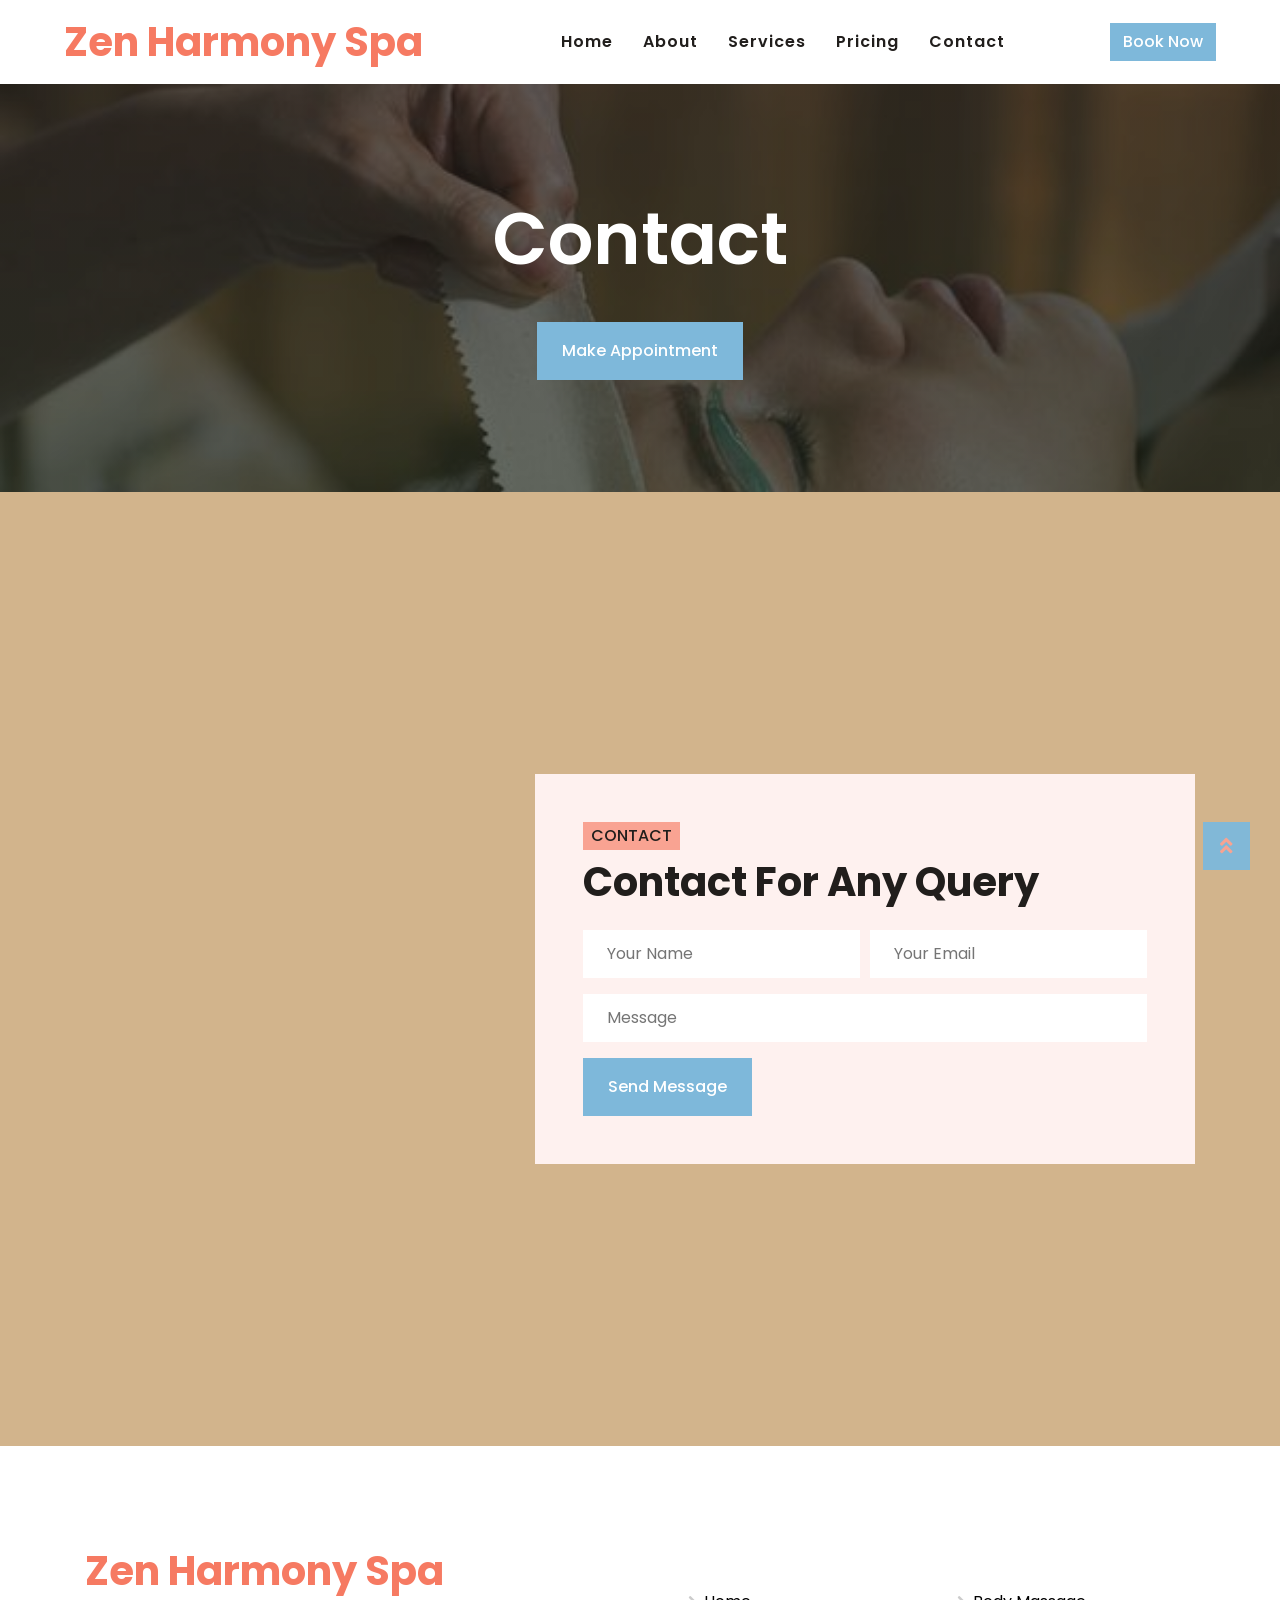
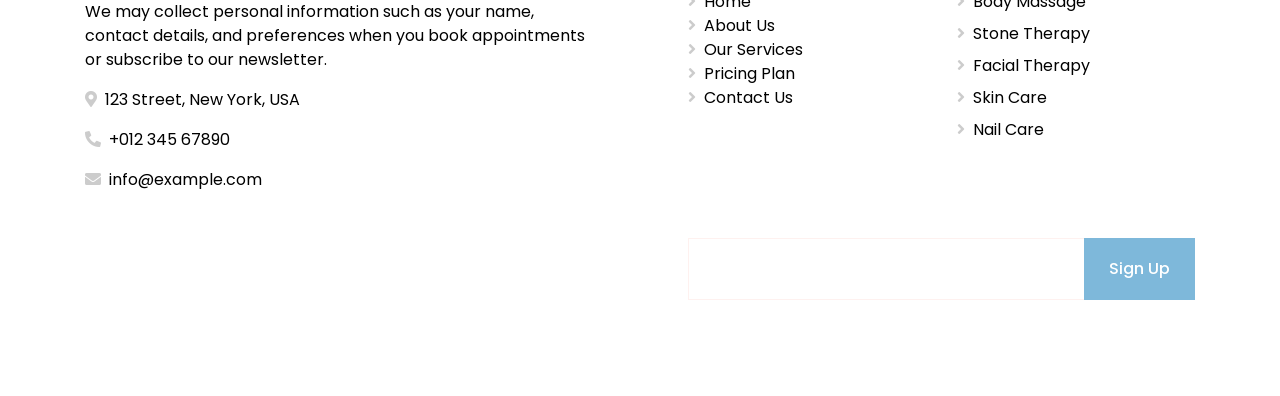
<file: spa-html-template/contact.html>
<!DOCTYPE html>
<html lang="en">

<head>
    <meta charset="utf-8">
    <title>SPA Center - Beauty & Spa HTML Template</title>
    <meta content="width=device-width, initial-scale=1.0" name="viewport">
    <meta content="Free HTML Templates" name="keywords">
    <meta content="Free HTML Templates" name="description">

    <!-- Favicon -->
    <link href="img/favicon.ico" rel="icon">

    <!-- Google Web Fonts -->
    <link rel="preconnect" href="https://fonts.gstatic.com">
    <link href="https://fonts.googleapis.com/css2?family=Poppins:wght@400;500;600;700&display=swap" rel="stylesheet">

    <!-- Font Awesome -->
    <link href="https://cdnjs.cloudflare.com/ajax/libs/font-awesome/5.10.0/css/all.min.css" rel="stylesheet">

    <!-- Libraries Stylesheet -->
    <link href="lib/animate/animate.min.css" rel="stylesheet">
    <link href="lib/owlcarousel/assets/owl.carousel.min.css" rel="stylesheet">
    <link href="lib/tempusdominus/css/tempusdominus-bootstrap-4.min.css" rel="stylesheet" />

    <!-- Customized Bootstrap Stylesheet -->
    <link href="css/style.css" rel="stylesheet">
</head>

<body>


    <!-- Navbar Start -->
    <div class="container-fluid p-0">
        <nav class="navbar navbar-expand-lg bg-white navbar-light py-3 py-lg-0 px-lg-5">
            <a href="index.html" class="navbar-brand ml-lg-3">
                <h1 class="m-0 text-primary"><span class="text-pink">Zen Harmony Spa</h1>
            </a>
            <button type="button" class="navbar-toggler" data-toggle="collapse" data-target="#navbarCollapse">
                <span class="navbar-toggler-icon"></span>
            </button>
            <div class="collapse navbar-collapse justify-content-between px-lg-3" id="navbarCollapse">
                <div class="navbar-nav m-auto py-0">
                    <a href="index.html" class="nav-item nav-link">Home</a>
                    <a href="about.html" class="nav-item nav-link">About</a>
                    <a href="service.html" class="nav-item nav-link">Services</a>
                    <a href="price.html" class="nav-item nav-link">Pricing</a>
                    <a href="contact.html" class="nav-item nav-link">Contact</a>
                </div>
                <a href="" class="btn btn-primary d-none d-lg-block">Book Now</a>
            </div>
        </nav>
    </div>
    <!-- Navbar End -->


    <!-- Header Start -->
    <div class="jumbotron jumbotron-fluid bg-jumbotron" style="margin-bottom: 90px;">
        <div class="container text-center py-5">
            <h3 class="text-white display-3 mb-4" style="color:white">Contact</h3>
            <a class="btn btn-outline-light py-3 px-4 mt-3 animate__animated animate__fadeInUp" href="#">Make
                Appointment</a>
        </div>
    </div>
    <!-- Header End -->


    <!-- Contact Start -->
    <div class="container-fluid py-5">
        <div class="container py-5">
            <div class="row">
                <div class="col-lg-6" style="min-height: 500px;">
                    <div class="position-relative h-100">
                        <iframe class="position-absolute w-100 h-100"
                            src="https://www.google.com/maps/embed?pb=!1m18!1m12!1m3!1d3001156.4288297426!2d-78.01371936852176!3d42.72876761954724!2m3!1f0!2f0!3f0!3m2!1i1024!2i768!4f13.1!3m3!1m2!1s0x4ccc4bf0f123a5a9%3A0xddcfc6c1de189567!2sNew%20York%2C%20!5e0"
                            frameborder="0" style="border:0;" allowfullscreen="" aria-hidden="false"
                            tabindex="0"></iframe>
                    </div>
                </div>
                <div class="col-lg-6 pt-5 pb-lg-5">
                    <div class="contact-form bg-light p-4 p-lg-5 my-lg-5">
                        <h6 class="d-inline-block text-white text-uppercase bg-primary py-1 px-2">Contact</h6>
                        <h1 class="mb-4">Contact For Any Query</h1>
                        <div id="success"></div>
                        <form name="sentMessage" id="contactForm" novalidate="novalidate">
                            <div class="form-row">
                                <div class="col-sm-6 control-group">
                                    <input type="text" class="form-control1 border-0 p-4" id="name"
                                        placeholder="Your Name" required="required"
                                        data-validation-required-message="Please enter your name" />
                                    <p class="help-block text-danger"></p>
                                </div>
                                <div class="col-sm-6 control-group">
                                    <input type="email" class="form-control1 border-0 p-4" id="email"
                                        placeholder="Your Email" required="required"
                                        data-validation-required-message="Please enter your email" />
                                    <p class="help-block text-danger"></p>
                                </div>
                            </div>
                            <div class="control-group">
                                <input type="text" class="form-control1 border-0 p-4" id="subject" placeholder="Message"
                                    required="required" data-validation-required-message="Please enter a subject" />
                                <p class="help-block text-danger"></p>
                            </div>

                            <div>
                                <button class="btn btn-primary py-3 px-4" type="submit" id="sendMessageButton">Send
                                    Message</button>
                            </div>
                        </form>
                    </div>
                </div>
            </div>
        </div>
    </div>
    <!-- Contact End -->


    <!-- Footer Start -->
    <div class="footer container-fluid position-relative bg-gray py-5"
        style="margin-top: 90px;background-color:white; color: black">
        <div class="container pt-5 custom-footer-content">
            <div class="row">
                <div class="col-lg-6 pr-lg-5 mb-5">
                    <a href="index.html" class="navbar-brand">
                        <h1 class="m-0 text-primary"><span class="text-pink">Zen Harmony Spa</h1>
                    </a>
                    <p>We may collect personal information such as your name, contact details, and preferences when you
                        book appointments or subscribe to our newsletter.</p>
                    <p><i class="fa fa-map-marker-alt mr-2"></i>123 Street, New York, USA</p>
                    <p><i class="fa fa-phone-alt mr-2"></i>+012 345 67890</p>
                    <p><i class="fa fa-envelope mr-2"></i>info@example.com</p>

                </div>
                <div class="col-lg-6 pl-lg-5">
                    <div class="row">
                        <div class="col-sm-6 mb-5">
                            <h5 class="mb-3 text-black text-uppercase mb-4">Quick Links</h5>
                            <div class="d-flex flex-column justify-content-start">
                                <a class="text-black" href="#"><i class="fa fa-angle-right mr-2"></i>Home</a>
                                <a class="text-black" href="#"><i class="fa fa-angle-right mr-2"></i>About
                                    Us</a>
                                <a class="text-black" href="#"><i class="fa fa-angle-right mr-2"></i>Our
                                    Services</a>
                                <a class="text-black" href="#"><i class="fa fa-angle-right mr-2"></i>Pricing
                                    Plan</a>
                                <a class="text-black" href="#"><i class="fa fa-angle-right mr-2"></i>Contact Us</a>
                            </div>
                        </div>
                        <div class="col-sm-6 mb-5">
                            <h5 class="text-black text-uppercase mb-4">Our Services</h5>
                            <div class="d-flex flex-column justify-content-start">
                                <a class="text-black-50 mb-2" href="#"><i class="fa fa-angle-right mr-2"></i>Body
                                    Massage</a>
                                <a class="text-black-50 mb-2" href="#"><i class="fa fa-angle-right mr-2"></i>Stone
                                    Therapy</a>
                                <a class="text-black-50 mb-2" href="#"><i class="fa fa-angle-right mr-2"></i>Facial
                                    Therapy</a>
                                <a class="text-black-50 mb-2" href="#"><i class="fa fa-angle-right mr-2"></i>Skin
                                    Care</a>
                                <a class="text-black-50" href="#"><i class="fa fa-angle-right mr-2"></i>Nail Care</a>
                            </div>
                        </div>
                        <div class="col-sm-12 mb-5">
                            <h5 class="text-black text-uppercase mb-4">Newsletter</h5>
                            <div class="w-100">
                                <div class="input-group">
                                    <input type="text" class="form-control border-light" style="padding: 30px;"
                                        placeholder="Your Email Address">
                                    <div class="input-group-append">
                                        <button class="btn btn-primary px-4">Sign Up</button>
                                    </div>
                                </div>
                            </div>
                        </div>
                    </div>
                </div>
            </div>
        </div>
    </div>
    <!-- Footer End -->


    <!-- Back to Top -->
    <a href="#" class="btn btn-lg btn-primary back-to-top"><i class="fa fa-angle-double-up"></i></a>


    <!-- JavaScript Libraries -->
    <script src="https://code.jquery.com/jquery-3.4.1.min.js"></script>
    <script src="https://stackpath.bootstrapcdn.com/bootstrap/4.4.1/js/bootstrap.bundle.min.js"></script>
    <script src="lib/easing/easing.min.js"></script>
    <script src="lib/waypoints/waypoints.min.js"></script>
    <script src="lib/counterup/counterup.min.js"></script>
    <script src="lib/owlcarousel/owl.carousel.min.js"></script>
    <script src="lib/tempusdominus/js/moment.min.js"></script>
    <script src="lib/tempusdominus/js/moment-timezone.min.js"></script>
    <script src="lib/tempusdominus/js/tempusdominus-bootstrap-4.min.js"></script>

    <!-- Contact Javascript File -->
    <script src="mail/jqBootstrapValidation.min.js"></script>
    <script src="mail/contact.js"></script>

    <!-- Template Javascript -->
    <script src="js/main.js"></script>
</body>

</html>
</file>
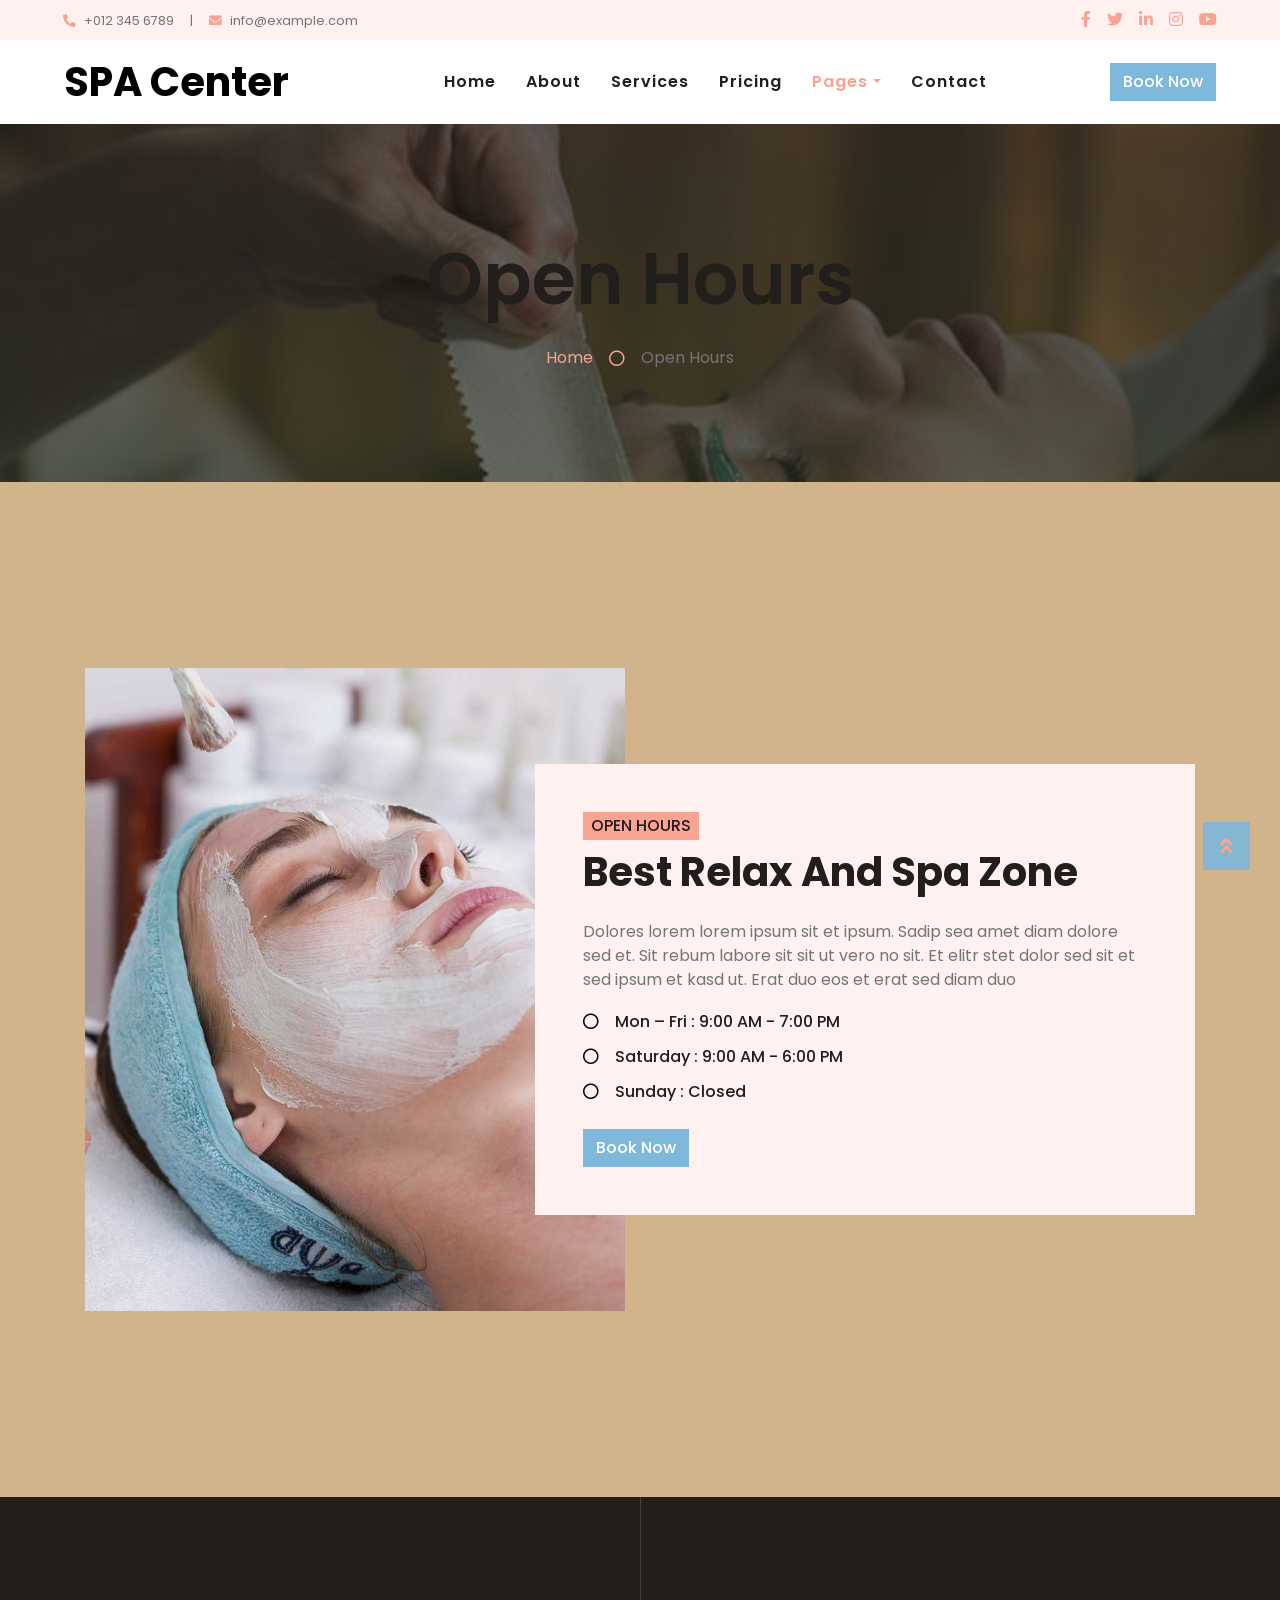
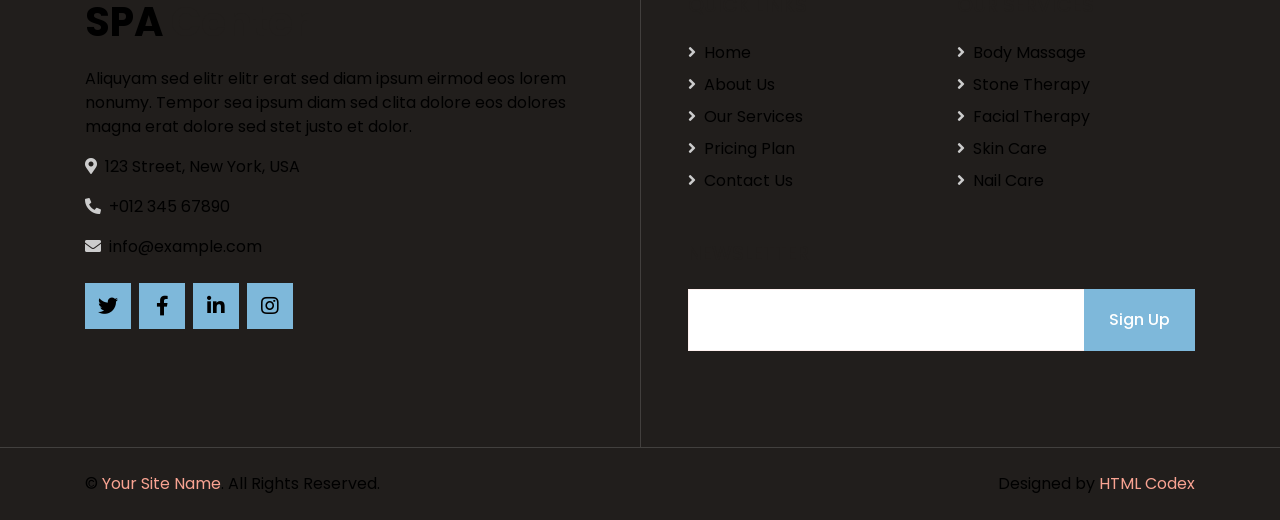
<file: spa-html-template/opening.html>
<!DOCTYPE html>
<html lang="en">

<head>
    <meta charset="utf-8">
    <title>SPA Center - Beauty & Spa HTML Template</title>
    <meta content="width=device-width, initial-scale=1.0" name="viewport">
    <meta content="Free HTML Templates" name="keywords">
    <meta content="Free HTML Templates" name="description">

    <!-- Favicon -->
    <link href="img/favicon.ico" rel="icon">

    <!-- Google Web Fonts -->
    <link rel="preconnect" href="https://fonts.gstatic.com">
    <link href="https://fonts.googleapis.com/css2?family=Poppins:wght@400;500;600;700&display=swap" rel="stylesheet">

    <!-- Font Awesome -->
    <link href="https://cdnjs.cloudflare.com/ajax/libs/font-awesome/5.10.0/css/all.min.css" rel="stylesheet">

    <!-- Libraries Stylesheet -->
    <link href="lib/animate/animate.min.css" rel="stylesheet">
    <link href="lib/owlcarousel/assets/owl.carousel.min.css" rel="stylesheet">
    <link href="lib/tempusdominus/css/tempusdominus-bootstrap-4.min.css" rel="stylesheet" />

    <!-- Customized Bootstrap Stylesheet -->
    <link href="css/style.css" rel="stylesheet">
</head>

<body>
    <!-- Topbar Start -->
    <div class="container-fluid bg-light d-none d-lg-block">
        <div class="row py-2 px-lg-5">
            <div class="col-lg-6 text-left mb-2 mb-lg-0">
                <div class="d-inline-flex align-items-center">
                    <small><i class="fa fa-phone-alt mr-2"></i>+012 345 6789</small>
                    <small class="px-3">|</small>
                    <small><i class="fa fa-envelope mr-2"></i>info@example.com</small>
                </div>
            </div>
            <div class="col-lg-6 text-right">
                <div class="d-inline-flex align-items-center">
                    <a class="text-primary px-2" href="">
                        <i class="fab fa-facebook-f"></i>
                    </a>
                    <a class="text-primary px-2" href="">
                        <i class="fab fa-twitter"></i>
                    </a>
                    <a class="text-primary px-2" href="">
                        <i class="fab fa-linkedin-in"></i>
                    </a>
                    <a class="text-primary px-2" href="">
                        <i class="fab fa-instagram"></i>
                    </a>
                    <a class="text-primary pl-2" href="">
                        <i class="fab fa-youtube"></i>
                    </a>
                </div>
            </div>
        </div>
    </div>
    <!-- Topbar End -->


    <!-- Navbar Start -->
    <div class="container-fluid p-0">
        <nav class="navbar navbar-expand-lg bg-white navbar-light py-3 py-lg-0 px-lg-5">
            <a href="index.html" class="navbar-brand ml-lg-3">
                <h1 class="m-0 text-primary"><span class="text-dark">SPA</span> Center</h1>
            </a>
            <button type="button" class="navbar-toggler" data-toggle="collapse" data-target="#navbarCollapse">
                <span class="navbar-toggler-icon"></span>
            </button>
            <div class="collapse navbar-collapse justify-content-between px-lg-3" id="navbarCollapse">
                <div class="navbar-nav m-auto py-0">
                    <a href="index.html" class="nav-item nav-link">Home</a>
                    <a href="about.html" class="nav-item nav-link">About</a>
                    <a href="service.html" class="nav-item nav-link">Services</a>
                    <a href="price.html" class="nav-item nav-link">Pricing</a>
                    <div class="nav-item dropdown">
                        <a href="#" class="nav-link dropdown-toggle active" data-toggle="dropdown">Pages</a>
                        <div class="dropdown-menu rounded-0 m-0">
                            <a href="appointment.html" class="dropdown-item">Appointment</a>
                            <a href="opening.html" class="dropdown-item active">Open Hours</a>
                            <a href="team.html" class="dropdown-item">Our Team</a>
                            <a href="testimonial.html" class="dropdown-item">Testimonial</a>
                        </div>
                    </div>
                    <a href="contact.html" class="nav-item nav-link">Contact</a>
                </div>
                <a href="" class="btn btn-primary d-none d-lg-block">Book Now</a>
            </div>
        </nav>
    </div>
    <!-- Navbar End -->


    <!-- Header Start -->
    <div class="jumbotron jumbotron-fluid bg-jumbotron" style="margin-bottom: 90px;">
        <div class="container text-center py-5">
            <h3 class="text-white display-3 mb-4">Open Hours</h1>
            <div class="d-inline-flex align-items-center text-white">
                <p class="m-0"><a class="text-white" href="">Home</a></p>
                <i class="far fa-circle px-3"></i>
                <p class="m-0">Open Hours</p>
            </div>
        </div>
    </div>
    <!-- Header End -->


    <!-- Open Hours Start -->
    <div class="container-fluid py-5">
        <div class="container py-5">
            <div class="row">
                <div class="col-lg-6" style="min-height: 500px;">
                    <div class="position-relative h-100">
                        <img class="position-absolute w-100 h-100" src="img/opening.jpg" style="object-fit: cover;">
                    </div>
                </div>
                <div class="col-lg-6 pt-5 pb-lg-5">
                    <div class="hours-text bg-light p-4 p-lg-5 my-lg-5">
                        <h6 class="d-inline-block text-white text-uppercase bg-primary py-1 px-2">Open Hours</h6>
                        <h1 class="mb-4">Best Relax And Spa Zone</h1>
                        <p>Dolores lorem lorem ipsum sit et ipsum. Sadip sea amet diam dolore sed et. Sit rebum labore sit sit ut vero no sit. Et elitr stet dolor sed sit et sed ipsum et kasd ut. Erat duo eos et erat sed diam duo</p>
                        <ul class="list-inline">
                            <li class="h6 py-1"><i class="far fa-circle text-primary mr-3"></i>Mon – Fri : 9:00 AM - 7:00 PM</li>
                            <li class="h6 py-1"><i class="far fa-circle text-primary mr-3"></i>Saturday : 9:00 AM - 6:00 PM</li>
                            <li class="h6 py-1"><i class="far fa-circle text-primary mr-3"></i>Sunday : Closed</li>
                        </ul>
                        <a href="" class="btn btn-primary mt-2">Book Now</a>
                    </div>
                </div>
            </div>
        </div>
    </div>
    <!-- Open Hours End -->


    <!-- Footer Start -->
    <div class="footer container-fluid position-relative bg-dark py-5" style="margin-top: 90px;">
        <div class="container pt-5">
            <div class="row">
                <div class="col-lg-6 pr-lg-5 mb-5">
                    <a href="index.html" class="navbar-brand">
                        <h1 class="mb-3 text-white"><span class="text-primary">SPA</span> Center</h1>
                    </a>
                    <p>Aliquyam sed elitr elitr erat sed diam ipsum eirmod eos lorem nonumy. Tempor sea ipsum diam  sed clita dolore eos dolores magna erat dolore sed stet justo et dolor.</p>
                    <p><i class="fa fa-map-marker-alt mr-2"></i>123 Street, New York, USA</p>
                    <p><i class="fa fa-phone-alt mr-2"></i>+012 345 67890</p>
                    <p><i class="fa fa-envelope mr-2"></i>info@example.com</p>
                    <div class="d-flex justify-content-start mt-4">
                        <a class="btn btn-lg btn-primary btn-lg-square mr-2" href="#"><i class="fab fa-twitter"></i></a>
                        <a class="btn btn-lg btn-primary btn-lg-square mr-2" href="#"><i class="fab fa-facebook-f"></i></a>
                        <a class="btn btn-lg btn-primary btn-lg-square mr-2" href="#"><i class="fab fa-linkedin-in"></i></a>
                        <a class="btn btn-lg btn-primary btn-lg-square" href="#"><i class="fab fa-instagram"></i></a>
                    </div>
                </div>
                <div class="col-lg-6 pl-lg-5">
                    <div class="row">
                        <div class="col-sm-6 mb-5">
                            <h5 class="text-white text-uppercase mb-4">Quick Links</h5>
                            <div class="d-flex flex-column justify-content-start">
                                <a class="text-white-50 mb-2" href="#"><i class="fa fa-angle-right mr-2"></i>Home</a>
                                <a class="text-white-50 mb-2" href="#"><i class="fa fa-angle-right mr-2"></i>About Us</a>
                                <a class="text-white-50 mb-2" href="#"><i class="fa fa-angle-right mr-2"></i>Our Services</a>
                                <a class="text-white-50 mb-2" href="#"><i class="fa fa-angle-right mr-2"></i>Pricing Plan</a>
                                <a class="text-white-50" href="#"><i class="fa fa-angle-right mr-2"></i>Contact Us</a>
                            </div>
                        </div>
                        <div class="col-sm-6 mb-5">
                            <h5 class="text-white text-uppercase mb-4">Our Services</h5>
                            <div class="d-flex flex-column justify-content-start">
                                <a class="text-white-50 mb-2" href="#"><i class="fa fa-angle-right mr-2"></i>Body Massage</a>
                                <a class="text-white-50 mb-2" href="#"><i class="fa fa-angle-right mr-2"></i>Stone Therapy</a>
                                <a class="text-white-50 mb-2" href="#"><i class="fa fa-angle-right mr-2"></i>Facial Therapy</a>
                                <a class="text-white-50 mb-2" href="#"><i class="fa fa-angle-right mr-2"></i>Skin Care</a>
                                <a class="text-white-50" href="#"><i class="fa fa-angle-right mr-2"></i>Nail Care</a>
                            </div>
                        </div>
                        <div class="col-sm-12 mb-5">
                            <h5 class="text-white text-uppercase mb-4">Newsletter</h5>
                            <div class="w-100">
                                <div class="input-group">
                                    <input type="text" class="form-control border-light" style="padding: 30px;" placeholder="Your Email Address">
                                    <div class="input-group-append">
                                        <button class="btn btn-primary px-4">Sign Up</button>
                                    </div>
                                </div>
                            </div>
                        </div>
                    </div>
                </div>
            </div>
        </div>
    </div>
    <div class="container-fluid bg-dark text-light border-top py-4" style="border-color: rgba(256, 256, 256, .15) !important;">
        <div class="container">
            <div class="row">
                <div class="col-md-6 text-center text-md-left mb-3 mb-md-0">
                    <p class="m-0 text-white">&copy; <a href="#">Your Site Name</a>. All Rights Reserved.</p>
                </div>
                <div class="col-md-6 text-center text-md-right">
                    <p class="m-0 text-white">Designed by <a href="https://htmlcodex.com">HTML Codex</a></p>
                </div>
            </div>
        </div>
    </div>
    <!-- Footer End -->


    <!-- Back to Top -->
    <a href="#" class="btn btn-lg btn-primary back-to-top"><i class="fa fa-angle-double-up"></i></a>


    <!-- JavaScript Libraries -->
    <script src="https://code.jquery.com/jquery-3.4.1.min.js"></script>
    <script src="https://stackpath.bootstrapcdn.com/bootstrap/4.4.1/js/bootstrap.bundle.min.js"></script>
    <script src="lib/easing/easing.min.js"></script>
    <script src="lib/waypoints/waypoints.min.js"></script>
    <script src="lib/counterup/counterup.min.js"></script>
    <script src="lib/owlcarousel/owl.carousel.min.js"></script>
    <script src="lib/tempusdominus/js/moment.min.js"></script>
    <script src="lib/tempusdominus/js/moment-timezone.min.js"></script>
    <script src="lib/tempusdominus/js/tempusdominus-bootstrap-4.min.js"></script>

    <!-- Contact Javascript File -->
    <script src="mail/jqBootstrapValidation.min.js"></script>
    <script src="mail/contact.js"></script>

    <!-- Template Javascript -->
    <script src="js/main.js"></script>
</body>

</html>
</file>
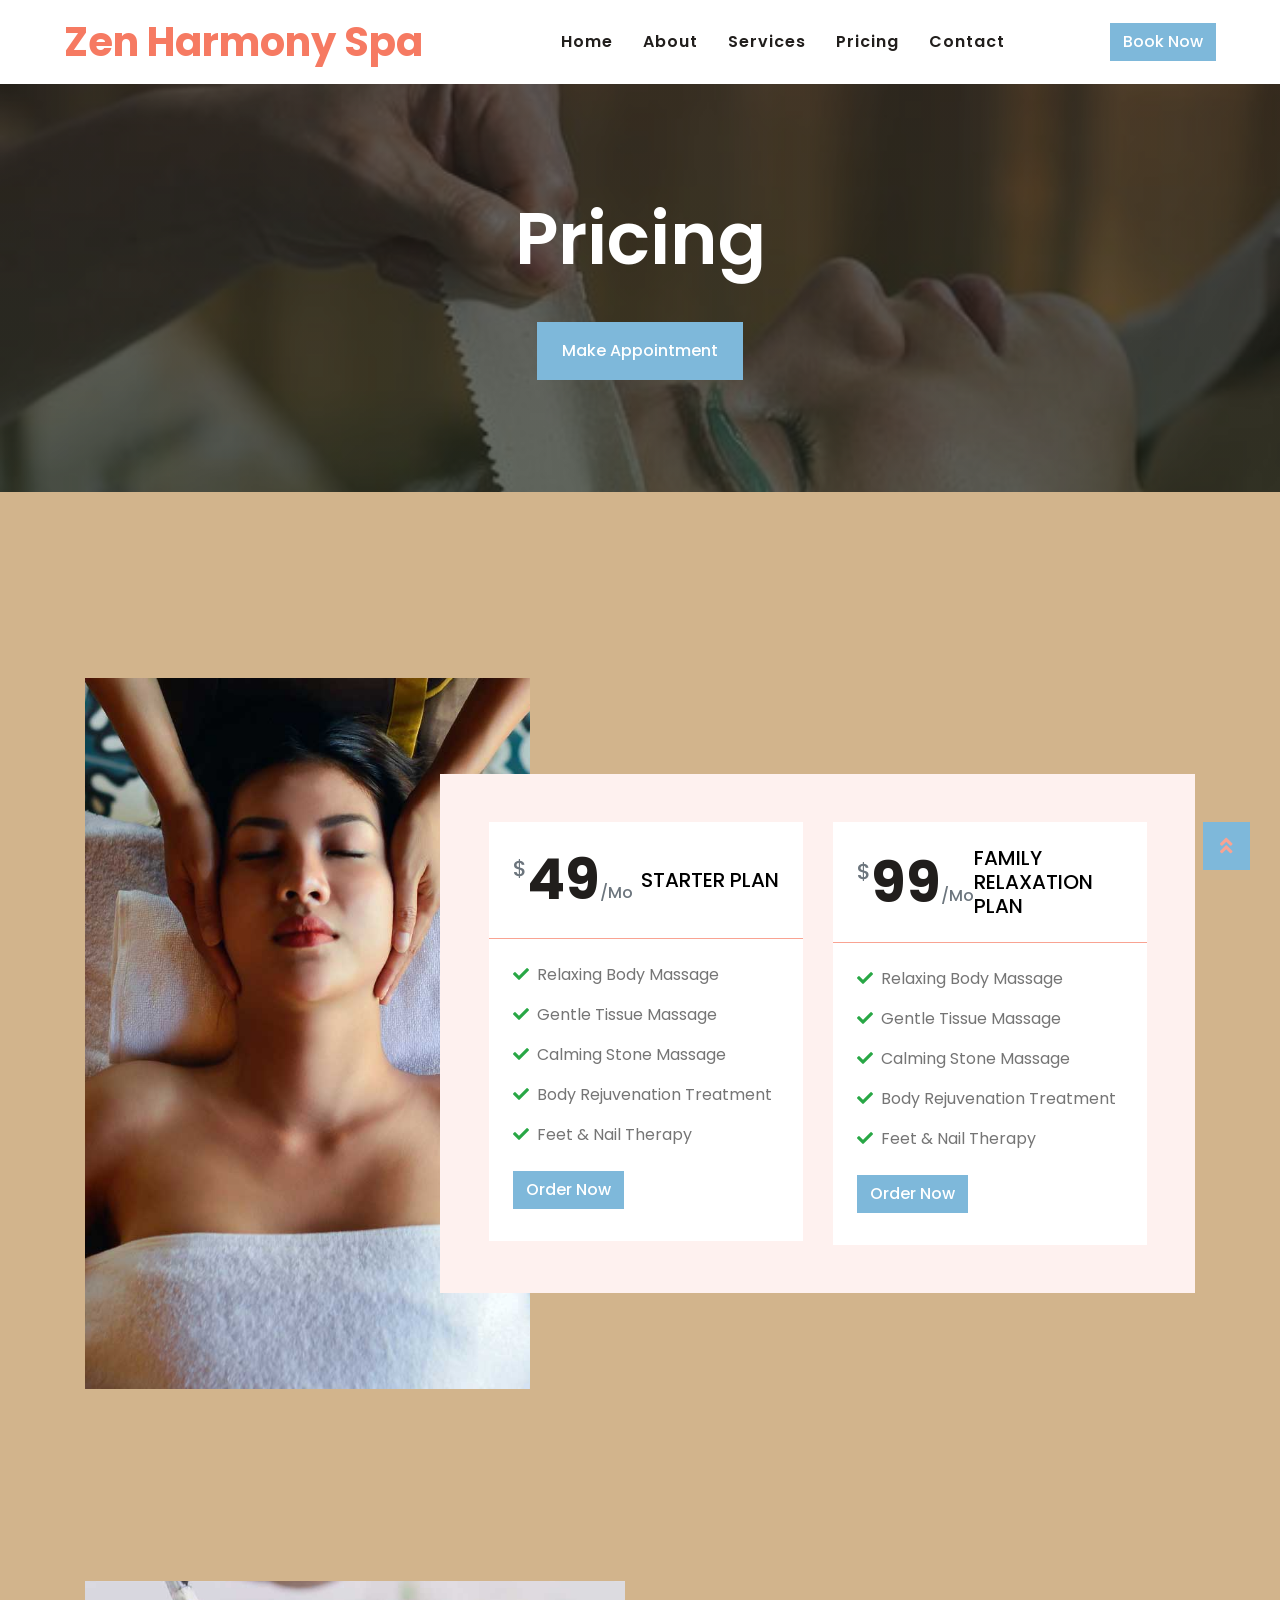
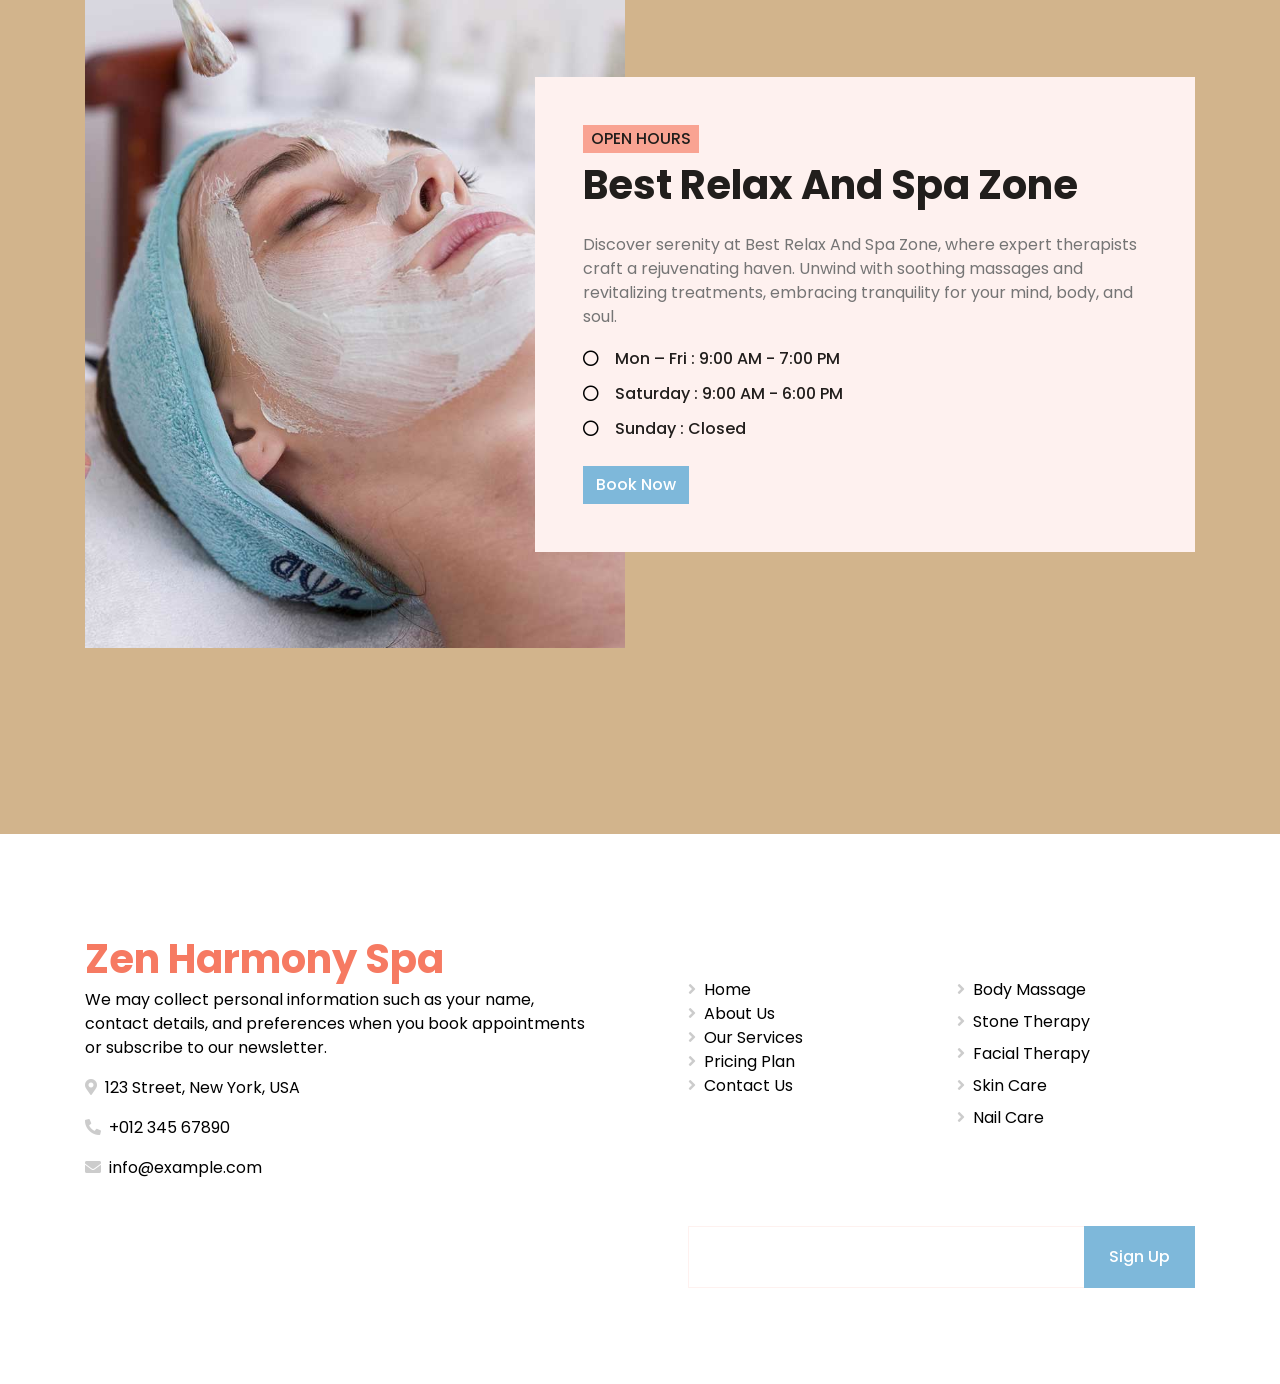
<file: spa-html-template/price.html>
<!DOCTYPE html>
<html lang="en">

<head>
    <meta charset="utf-8">
    <title>SPA Center - Beauty & Spa HTML Template</title>
    <meta content="width=device-width, initial-scale=1.0" name="viewport">
    <meta content="Free HTML Templates" name="keywords">
    <meta content="Free HTML Templates" name="description">

    <!-- Favicon -->
    <link href="img/favicon.ico" rel="icon">

    <!-- Google Web Fonts -->
    <link rel="preconnect" href="https://fonts.gstatic.com">
    <link href="https://fonts.googleapis.com/css2?family=Poppins:wght@400;500;600;700&display=swap" rel="stylesheet">

    <!-- Font Awesome -->
    <link href="https://cdnjs.cloudflare.com/ajax/libs/font-awesome/5.10.0/css/all.min.css" rel="stylesheet">

    <!-- Libraries Stylesheet -->
    <link href="lib/animate/animate.min.css" rel="stylesheet">
    <link href="lib/owlcarousel/assets/owl.carousel.min.css" rel="stylesheet">
    <link href="lib/tempusdominus/css/tempusdominus-bootstrap-4.min.css" rel="stylesheet" />

    <!-- Customized Bootstrap Stylesheet -->
    <link href="css/style.css" rel="stylesheet">
</head>

<body>


    <!-- Navbar Start -->
    <div class="container-fluid p-0">
        <nav class="navbar navbar-expand-lg bg-white navbar-light py-3 py-lg-0 px-lg-5">
            <a href="index.html" class="navbar-brand ml-lg-3">
                <h1 class="m-0 text-primary"><span class="text-pink">Zen Harmony Spa</h1>
            </a>
            <button type="button" class="navbar-toggler" data-toggle="collapse" data-target="#navbarCollapse">
                <span class="navbar-toggler-icon"></span>
            </button>
            <div class="collapse navbar-collapse justify-content-between px-lg-3" id="navbarCollapse">
                <div class="navbar-nav m-auto py-0">
                    <a href="index.html" class="nav-item nav-link">Home</a>
                    <a href="about.html" class="nav-item nav-link">About</a>
                    <a href="service.html" class="nav-item nav-link">Services</a>
                    <a href="price.html" class="nav-item nav-link">Pricing</a>
                    <a href="contact.html" class="nav-item nav-link">Contact</a>
                </div>
                <a href="" class="btn btn-primary d-none d-lg-block">Book Now</a>
            </div>
        </nav>
    </div>
    <!-- Navbar End -->


    <!-- Header Start -->
    <div class="jumbotron jumbotron-fluid bg-jumbotron" style="margin-bottom: 90px;">
        <div class="container text-center py-5">
            <h3 class="text-white display-3 mb-4" style="color:white">Pricing</h3>
            <a class="btn btn-outline-light py-3 px-4 mt-3 animate__animated animate__fadeInUp" href="#">Make
                Appointment</a>
        </div>
    </div>
    <!-- Header End -->


    <!-- Pricing Start -->
    <div class="container-fluid py-5">
        <div class="container py-5">
            <div class="row">
                <div class="col-lg-5" style="min-height: 500px;">
                    <div class="position-relative h-100">
                        <img class="position-absolute w-100 h-100" src="img/pricing.jpg" style="object-fit: cover;">
                    </div>
                </div>
                <div class="col-lg-7 pt-5 pb-lg-5">
                    <div class="pricing-text bg-light p-4 p-lg-5 my-lg-5">
                        <div class="owl-carousel pricing-carousel">
                            <div class="bg-white">
                                <div
                                    class="d-flex align-items-center justify-content-between border-bottom border-primary p-4">
                                    <h1 class="display-4 mb-0">
                                        <small class="align-top text-muted font-weight-medium"
                                            style="font-size: 22px; line-height: 45px;">$</small>49<small
                                            class="align-bottom text-muted font-weight-medium"
                                            style="font-size: 16px; line-height: 40px;">/Mo</small>
                                    </h1>
                                    <h5 class="text-primary text-uppercase m-0">Starter Plan</h5>
                                </div>
                                <div class="p-4">
                                    <p><i class="fa fa-check text-success mr-2"></i>Relaxing Body Massage</p>
                                    <p><i class="fa fa-check text-success mr-2"></i>Gentle Tissue Massage</p>
                                    <p><i class="fa fa-check text-success mr-2"></i>Calming Stone Massage</p>
                                    <p><i class="fa fa-check text-success mr-2"></i>Body Rejuvenation Treatment</p>
                                    <p><i class="fa fa-check text-success mr-2"></i>Feet & Nail Therapy</p>
                                    <a href="" class="btn btn-primary my-2">Order Now</a>
                                </div>
                            </div>
                            <div class="bg-white">
                                <div
                                    class="d-flex align-items-center justify-content-between border-bottom border-primary p-4">
                                    <h1 class="display-4 mb-0">
                                        <small class="align-top text-muted font-weight-medium"
                                            style="font-size: 22px; line-height: 45px;">$</small>99<small
                                            class="align-bottom text-muted font-weight-medium"
                                            style="font-size: 16px; line-height: 40px;">/Mo</small>
                                    </h1>
                                    <h5 class="text-primary text-uppercase m-0">Family Relaxation Plan</h5>
                                </div>
                                <div class="p-4">
                                    <p><i class="fa fa-check text-success mr-2"></i>Relaxing Body Massage</p>
                                    <p><i class="fa fa-check text-success mr-2"></i>Gentle Tissue Massage</p>
                                    <p><i class="fa fa-check text-success mr-2"></i>Calming Stone Massage</p>
                                    <p><i class="fa fa-check text-success mr-2"></i>Body Rejuvenation Treatment</p>
                                    <p><i class="fa fa-check text-success mr-2"></i>Feet & Nail Therapy</p>
                                    <a href="" class="btn btn-primary my-2">Order Now</a>
                                </div>
                            </div>
                            <div class="bg-white">
                                <div
                                    class="d-flex align-items-center justify-content-between border-bottom border-primary p-4">
                                    <h1 class="display-4 mb-0">
                                        <small class="align-top text-muted font-weight-medium"
                                            style="font-size: 22px; line-height: 45px;">$</small>149<small
                                            class="align-bottom text-muted font-weight-medium"
                                            style="font-size: 16px; line-height: 40px;">/Mo</small>
                                    </h1>
                                    <h5 class="text-primary text-uppercase m-0">VIP Relaxation Plan</h5>
                                </div>
                                <div class="p-4">
                                    <p><i class="fa fa-check text-success mr-2"></i>Relaxing Body Massage</p>
                                    <p><i class="fa fa-check text-success mr-2"></i>Gentle Tissue Massage</p>
                                    <p><i class="fa fa-check text-success mr-2"></i>Calming Stone Massage</p>
                                    <p><i class="fa fa-check text-success mr-2"></i>Body Rejuvenation Treatment</p>
                                    <p><i class="fa fa-check text-success mr-2"></i>Feet & Nail Therapy</p>
                                    <a href="" class="btn btn-primary my-2">Order Now</a>
                                </div>
                            </div>
                        </div>
                    </div>
                </div>
            </div>
        </div>
    </div>
    <!-- Pricing End -->


    <!-- Open Hours Start -->
    <div class="container-fluid py-5">
        <div class="container py-5">
            <div class="row">
                <div class="col-lg-6" style="min-height: 500px;">
                    <div class="position-relative h-100">
                        <img class="position-absolute w-100 h-100" src="img/opening.jpg" style="object-fit: cover;">
                    </div>
                </div>
                <div class="col-lg-6 pt-5 pb-lg-5">
                    <div class="hours-text bg-light p-4 p-lg-5 my-lg-5">
                        <h6 class="d-inline-block text-white text-uppercase bg-primary py-1 px-2">Open Hours</h6>
                        <h1 class="mb-4">Best Relax And Spa Zone</h1>
                        <p>Discover serenity at Best Relax And Spa Zone, where expert therapists craft a rejuvenating
                            haven. Unwind with soothing massages and revitalizing treatments, embracing tranquility for
                            your mind, body, and soul.</p>
                        <ul class="list-inline">
                            <li class="h6 py-1"><i class="far fa-circle text-primary mr-3"></i>Mon – Fri : 9:00 AM -
                                7:00 PM</li>
                            <li class="h6 py-1"><i class="far fa-circle text-primary mr-3"></i>Saturday : 9:00 AM - 6:00
                                PM</li>
                            <li class="h6 py-1"><i class="far fa-circle text-primary mr-3"></i>Sunday : Closed</li>
                        </ul>
                        <a href="" class="btn btn-primary mt-2">Book Now</a>
                    </div>
                </div>
            </div>
        </div>
    </div>
    <!-- Open Hours End -->


    <!-- Footer Start -->
    <div class="footer container-fluid position-relative bg-gray py-5"
        style="margin-top: 90px;background-color:white; color: black">
        <div class="container pt-5 custom-footer-content">
            <div class="row">
                <div class="col-lg-6 pr-lg-5 mb-5">
                    <a href="index.html" class="navbar-brand">
                        <h1 class="m-0 text-primary"><span class="text-pink">Zen Harmony Spa</h1>
                    </a>
                    <p>We may collect personal information such as your name, contact details, and preferences when you
                        book appointments or subscribe to our newsletter.</p>
                    <p><i class="fa fa-map-marker-alt mr-2"></i>123 Street, New York, USA</p>
                    <p><i class="fa fa-phone-alt mr-2"></i>+012 345 67890</p>
                    <p><i class="fa fa-envelope mr-2"></i>info@example.com</p>

                </div>
                <div class="col-lg-6 pl-lg-5">
                    <div class="row">
                        <div class="col-sm-6 mb-5">
                            <h5 class="mb-3 text-black text-uppercase mb-4">Quick Links</h5>
                            <div class="d-flex flex-column justify-content-start">
                                <a class="text-black" href="#"><i class="fa fa-angle-right mr-2"></i>Home</a>
                                <a class="text-black" href="#"><i class="fa fa-angle-right mr-2"></i>About
                                    Us</a>
                                <a class="text-black" href="#"><i class="fa fa-angle-right mr-2"></i>Our
                                    Services</a>
                                <a class="text-black" href="#"><i class="fa fa-angle-right mr-2"></i>Pricing
                                    Plan</a>
                                <a class="text-black" href="#"><i class="fa fa-angle-right mr-2"></i>Contact Us</a>
                            </div>
                        </div>
                        <div class="col-sm-6 mb-5">
                            <h5 class="text-black text-uppercase mb-4">Our Services</h5>
                            <div class="d-flex flex-column justify-content-start">
                                <a class="text-black-50 mb-2" href="#"><i class="fa fa-angle-right mr-2"></i>Body
                                    Massage</a>
                                <a class="text-black-50 mb-2" href="#"><i class="fa fa-angle-right mr-2"></i>Stone
                                    Therapy</a>
                                <a class="text-black-50 mb-2" href="#"><i class="fa fa-angle-right mr-2"></i>Facial
                                    Therapy</a>
                                <a class="text-black-50 mb-2" href="#"><i class="fa fa-angle-right mr-2"></i>Skin
                                    Care</a>
                                <a class="text-black-50" href="#"><i class="fa fa-angle-right mr-2"></i>Nail Care</a>
                            </div>
                        </div>
                        <div class="col-sm-12 mb-5">
                            <h5 class="text-black text-uppercase mb-4">Newsletter</h5>
                            <div class="w-100">
                                <div class="input-group">
                                    <input type="text" class="form-control border-light" style="padding: 30px;"
                                        placeholder="Your Email Address">
                                    <div class="input-group-append">
                                        <button class="btn btn-primary px-4">Sign Up</button>
                                    </div>
                                </div>
                            </div>
                        </div>
                    </div>
                </div>
            </div>
        </div>
    </div>
    <!-- Footer End -->


    <!-- Back to Top -->
    <a href="#" class="btn btn-lg btn-primary back-to-top"><i class="fa fa-angle-double-up"></i></a>


    <!-- JavaScript Libraries -->
    <script src="https://code.jquery.com/jquery-3.4.1.min.js"></script>
    <script src="https://stackpath.bootstrapcdn.com/bootstrap/4.4.1/js/bootstrap.bundle.min.js"></script>
    <script src="lib/easing/easing.min.js"></script>
    <script src="lib/waypoints/waypoints.min.js"></script>
    <script src="lib/counterup/counterup.min.js"></script>
    <script src="lib/owlcarousel/owl.carousel.min.js"></script>
    <script src="lib/tempusdominus/js/moment.min.js"></script>
    <script src="lib/tempusdominus/js/moment-timezone.min.js"></script>
    <script src="lib/tempusdominus/js/tempusdominus-bootstrap-4.min.js"></script>

    <!-- Contact Javascript File -->
    <script src="mail/jqBootstrapValidation.min.js"></script>
    <script src="mail/contact.js"></script>

    <!-- Template Javascript -->
    <script src="js/main.js"></script>
</body>

</html>
</file>
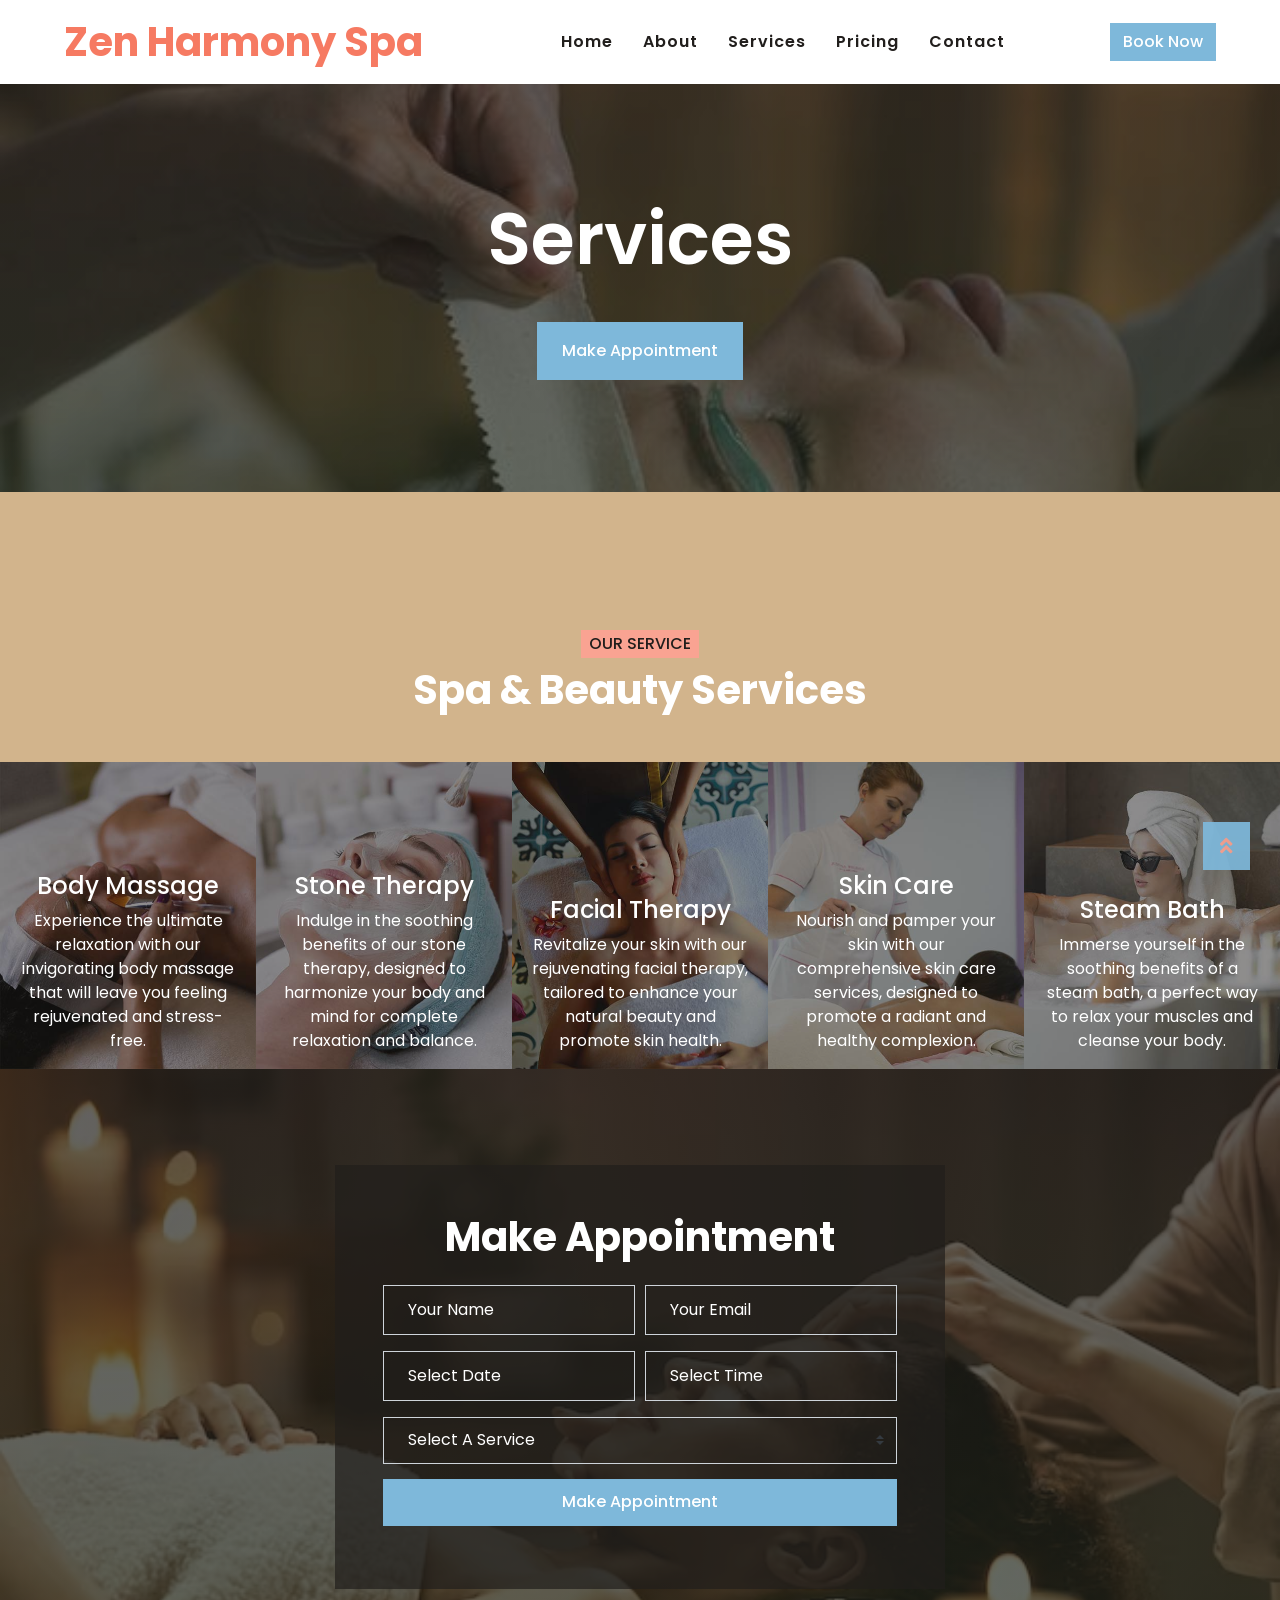
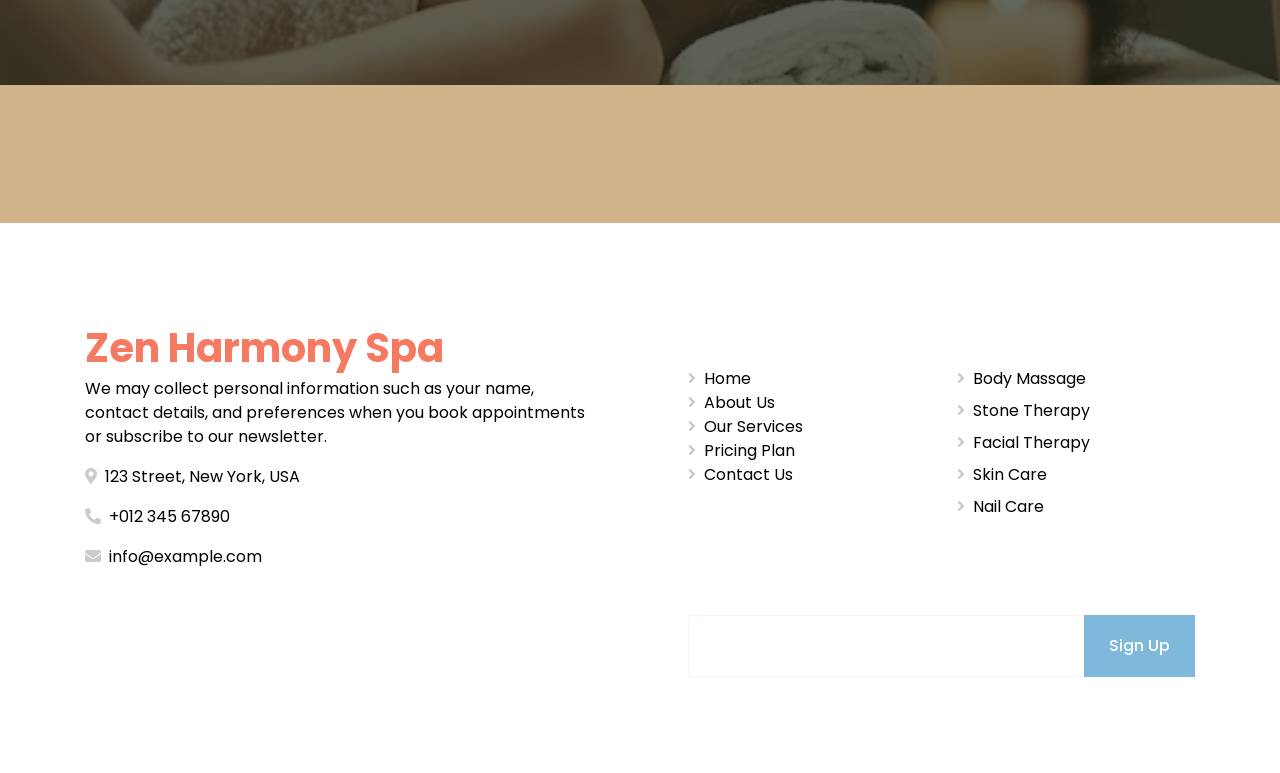
<file: spa-html-template/service.html>
<!DOCTYPE html>
<html lang="en">

<head>
    <meta charset="utf-8">
    <title>SPA Center - Beauty & Spa HTML Template</title>
    <meta content="width=device-width, initial-scale=1.0" name="viewport">
    <meta content="Free HTML Templates" name="keywords">
    <meta content="Free HTML Templates" name="description">

    <!-- Favicon -->
    <link href="img/favicon.ico" rel="icon">

    <!-- Google Web Fonts -->
    <link rel="preconnect" href="https://fonts.gstatic.com">
    <link href="https://fonts.googleapis.com/css2?family=Poppins:wght@400;500;600;700&display=swap" rel="stylesheet">

    <!-- Font Awesome -->
    <link href="https://cdnjs.cloudflare.com/ajax/libs/font-awesome/5.10.0/css/all.min.css" rel="stylesheet">

    <!-- Libraries Stylesheet -->
    <link href="lib/animate/animate.min.css" rel="stylesheet">
    <link href="lib/owlcarousel/assets/owl.carousel.min.css" rel="stylesheet">
    <link href="lib/tempusdominus/css/tempusdominus-bootstrap-4.min.css" rel="stylesheet" />

    <!-- Customized Bootstrap Stylesheet -->
    <link href="css/style.css" rel="stylesheet">
</head>

<body>


    <!-- Navbar Start -->
    <div class="container-fluid p-0">
        <nav class="navbar navbar-expand-lg bg-white navbar-light py-3 py-lg-0 px-lg-5">
            <a href="index.html" class="navbar-brand ml-lg-3">
                <h1 class="m-0 text-primary"><span class="text-pink">Zen Harmony Spa</h1>
            </a>
            <button type="button" class="navbar-toggler" data-toggle="collapse" data-target="#navbarCollapse">
                <span class="navbar-toggler-icon"></span>
            </button>
            <div class="collapse navbar-collapse justify-content-between px-lg-3" id="navbarCollapse">
                <div class="navbar-nav m-auto py-0">
                    <a href="index.html" class="nav-item nav-link">Home</a>
                    <a href="about.html" class="nav-item nav-link">About</a>
                    <a href="service.html" class="nav-item nav-link">Services</a>
                    <a href="price.html" class="nav-item nav-link">Pricing</a>
                    <a href="contact.html" class="nav-item nav-link">Contact</a>
                </div>
                <a href="" class="btn btn-primary d-none d-lg-block">Book Now</a>
            </div>
        </nav>
    </div>
    <!-- Navbar End -->


    <!-- Header Start -->
    <div class="jumbotron jumbotron-fluid bg-jumbotron" style="margin-bottom: 90px;">
        <div class="container text-center py-5">
            <h3 class="text-white display-3 mb-4" style="color:white">Services</h3>
            <a class="btn btn-outline-light py-3 px-4 mt-3 animate__animated animate__fadeInUp" href="#">Make
                Appointment</a>
        </div>
    </div>
    <!-- Header End -->


    <!-- Service Start -->
    <div class="container-fluid px-0 py-5 my-5" style="color: white">
        <div class="row mx-0 justify-content-center text-center">
            <div class="col-lg-6">
                <h6 class="d-inline-block text-white text-uppercase bg-primary py-1 px-2">Our Service</h6>
                <h1 style="color: white">Spa & Beauty Services</h1>
            </div>
        </div>
        <div class="owl-carousel service-carousel">
            <div class="service-item position-relative">
                <img class="img-fluid" src="img/service-1.jpg" alt="">
                <div class="service-text text-center" style="color: white">
                    <h4 class="text-white font-weight-medium px-3" style="color: white">Body Massage</h4>
                    <p class="text-white px-3 mb-3">Experience the ultimate relaxation with our invigorating body
                        massage that will leave you feeling rejuvenated and stress-free.</p>
                    <div class="w-100 bg-white text-center p-4">
                        <a class="btn btn-primary" href="">Make Order</a>
                    </div>
                </div>
            </div>
            <div class="service-item position-relative">
                <img class="img-fluid" src="img/service-2.jpg" alt="">
                <div class="service-text text-center">
                    <h4 class="text-white font-weight-medium px-3" style="color: white">Stone Therapy</h4>
                    <p class="text-white px-3 mb-3">Indulge in the soothing benefits of our stone therapy, designed to
                        harmonize your body and mind for complete relaxation and balance.</p>
                    <div class="w-100 bg-white text-center p-4">
                        <a class="btn btn-primary" href="">Make Order</a>
                    </div>
                </div>
            </div>
            <div class="service-item position-relative">
                <img class="img-fluid" src="img/service-3.jpg" alt="">
                <div class="service-text text-center">
                    <h4 class="text-white font-weight-medium px-3" style="color: white">Facial Therapy</h4>
                    <p class="text-white px-3 mb-3">Revitalize your skin with our rejuvenating facial therapy, tailored
                        to enhance your natural beauty and promote skin health.</p>
                    <div class="w-100 bg-white text-center p-4">
                        <a class="btn btn-primary" href="">Make Order</a>
                    </div>
                </div>
            </div>
            <div class="service-item position-relative">
                <img class="img-fluid" src="img/service-4.jpg" alt="">
                <div class="service-text text-center">
                    <h4 class="text-white font-weight-medium px-3" style="color: white">Skin Care</h4>
                    <p class="text-white px-3 mb-3">Nourish and pamper your skin with our comprehensive skin care
                        services, designed to promote a radiant and healthy complexion.</p>
                    <div class="w-100 bg-white text-center p-4">
                        <a class="btn btn-primary" href="">Make Order</a>
                    </div>
                </div>
            </div>
            <div class="service-item position-relative">
                <img class="img-fluid" src="img/service-5.jpg" alt="">
                <div class="service-text text-center">
                    <h4 class="text-white font-weight-medium px-3 " style="color: white">Steam Bath</h4>
                    <p class="text-white px-3 mb-3">Immerse yourself in the soothing benefits of a steam bath, a perfect
                        way to relax your muscles and cleanse your body.</p>
                    <div class="w-100 bg-white text-center p-4">
                        <a class="btn btn-primary" href="">Make Order</a>
                    </div>
                </div>
            </div>
        </div>
        <div class="row justify-content-center bg-appointment mx-0">
            <div class="col-lg-6 py-5">
                <div class="p-5 my-5" style="background: rgba(33, 30, 28, 0.7);color: white">
                    <h1 class="text-white text-center mb-4 " style=" color: white">Make Appointment</h1>
                    <form>
                        <div class="form-row">
                            <div class="col-sm-6">
                                <div class="form-group">
                                    <input type="text" class="form-control bg-transparent p-4" placeholder="Your Name"
                                        required="required" />
                                </div>
                            </div>
                            <div class="col-sm-6">
                                <div class="form-group">
                                    <input type="email" class="form-control bg-transparent p-4" placeholder="Your Email"
                                        required="required" />
                                </div>
                            </div>
                        </div>
                        <div class="form-row">
                            <div class="col-sm-6">
                                <div class="form-group">
                                    <div class="date" id="date" data-target-input="nearest">
                                        <input type="text" class="form-control bg-transparent p-4 datetimepicker-input"
                                            placeholder="Select Date" data-target="#date"
                                            data-toggle="datetimepicker" />
                                    </div>
                                </div>
                            </div>
                            <div class="col-sm-6">
                                <div class="form-group">
                                    <div class="time" id="time" data-target-input="nearest">
                                        <input type="text" class="form-control bg-transparent p-4 datetimepicker-input"
                                            placeholder="Select Time" data-target="#time"
                                            data-toggle="datetimepicker" />
                                    </div>
                                </div>
                            </div>
                        </div>
                        <div class="two-bottom-buttons">
                            <select class="custom-select bg-transparent px-4" style="height: 47px; width: 100%;">
                                <option selected>Select A Service</option>
                                <option value="1">Service 1</option>
                                <option value="2">Service 1</option>
                                <option value="3">Service 1</option>
                            </select>
                        </div>
                        <div class="two-bottom-buttons">
                            <button class="btn btn-primary btn-block" type="submit" style="height: 47px;">Make
                                Appointment</button>
                        </div>
                </div>
                </form>
            </div>
        </div>
    </div>
    </div>
    <!-- Service End -->



    <!-- Footer Start -->
    <div class="footer container-fluid position-relative bg-gray py-5"
        style="margin-top: 90px;background-color:white; color: black">
        <div class="container pt-5 custom-footer-content">
            <div class="row">
                <div class="col-lg-6 pr-lg-5 mb-5">
                    <a href="index.html" class="navbar-brand">
                        <h1 class="m-0 text-primary"><span class="text-pink">Zen Harmony Spa</h1>
                    </a>
                    <p>We may collect personal information such as your name, contact details, and preferences when you
                        book appointments or subscribe to our newsletter.</p>
                    <p><i class="fa fa-map-marker-alt mr-2"></i>123 Street, New York, USA</p>
                    <p><i class="fa fa-phone-alt mr-2"></i>+012 345 67890</p>
                    <p><i class="fa fa-envelope mr-2"></i>info@example.com</p>

                </div>
                <div class="col-lg-6 pl-lg-5">
                    <div class="row">
                        <div class="col-sm-6 mb-5">
                            <h5 class="mb-3 text-black text-uppercase mb-4">Quick Links</h5>
                            <div class="d-flex flex-column justify-content-start">
                                <a class="text-black" href="#"><i class="fa fa-angle-right mr-2"></i>Home</a>
                                <a class="text-black" href="#"><i class="fa fa-angle-right mr-2"></i>About
                                    Us</a>
                                <a class="text-black" href="#"><i class="fa fa-angle-right mr-2"></i>Our
                                    Services</a>
                                <a class="text-black" href="#"><i class="fa fa-angle-right mr-2"></i>Pricing
                                    Plan</a>
                                <a class="text-black" href="#"><i class="fa fa-angle-right mr-2"></i>Contact Us</a>
                            </div>
                        </div>
                        <div class="col-sm-6 mb-5">
                            <h5 class="text-black text-uppercase mb-4">Our Services</h5>
                            <div class="d-flex flex-column justify-content-start">
                                <a class="text-black-50 mb-2" href="#"><i class="fa fa-angle-right mr-2"></i>Body
                                    Massage</a>
                                <a class="text-black-50 mb-2" href="#"><i class="fa fa-angle-right mr-2"></i>Stone
                                    Therapy</a>
                                <a class="text-black-50 mb-2" href="#"><i class="fa fa-angle-right mr-2"></i>Facial
                                    Therapy</a>
                                <a class="text-black-50 mb-2" href="#"><i class="fa fa-angle-right mr-2"></i>Skin
                                    Care</a>
                                <a class="text-black-50" href="#"><i class="fa fa-angle-right mr-2"></i>Nail Care</a>
                            </div>
                        </div>
                        <div class="col-sm-12 mb-5">
                            <h5 class="text-black text-uppercase mb-4">Newsletter</h5>
                            <div class="w-100">
                                <div class="input-group">
                                    <input type="text" class="form-control border-light" style="padding: 30px;"
                                        placeholder="Your Email Address">
                                    <div class="input-group-append">
                                        <button class="btn btn-primary px-4">Sign Up</button>
                                    </div>
                                </div>
                            </div>
                        </div>
                    </div>
                </div>
            </div>
        </div>
    </div>
    <!-- Footer End -->


    <!-- Back to Top -->
    <a href="#" class="btn btn-lg btn-primary back-to-top"><i class="fa fa-angle-double-up"></i></a>


    <!-- JavaScript Libraries -->
    <script src="https://code.jquery.com/jquery-3.4.1.min.js"></script>
    <script src="https://stackpath.bootstrapcdn.com/bootstrap/4.4.1/js/bootstrap.bundle.min.js"></script>
    <script src="lib/easing/easing.min.js"></script>
    <script src="lib/waypoints/waypoints.min.js"></script>
    <script src="lib/counterup/counterup.min.js"></script>
    <script src="lib/owlcarousel/owl.carousel.min.js"></script>
    <script src="lib/tempusdominus/js/moment.min.js"></script>
    <script src="lib/tempusdominus/js/moment-timezone.min.js"></script>
    <script src="lib/tempusdominus/js/tempusdominus-bootstrap-4.min.js"></script>

    <!-- Contact Javascript File -->
    <script src="mail/jqBootstrapValidation.min.js"></script>
    <script src="mail/contact.js"></script>

    <!-- Template Javascript -->
    <script src="js/main.js"></script>
</body>

</html>
</file>
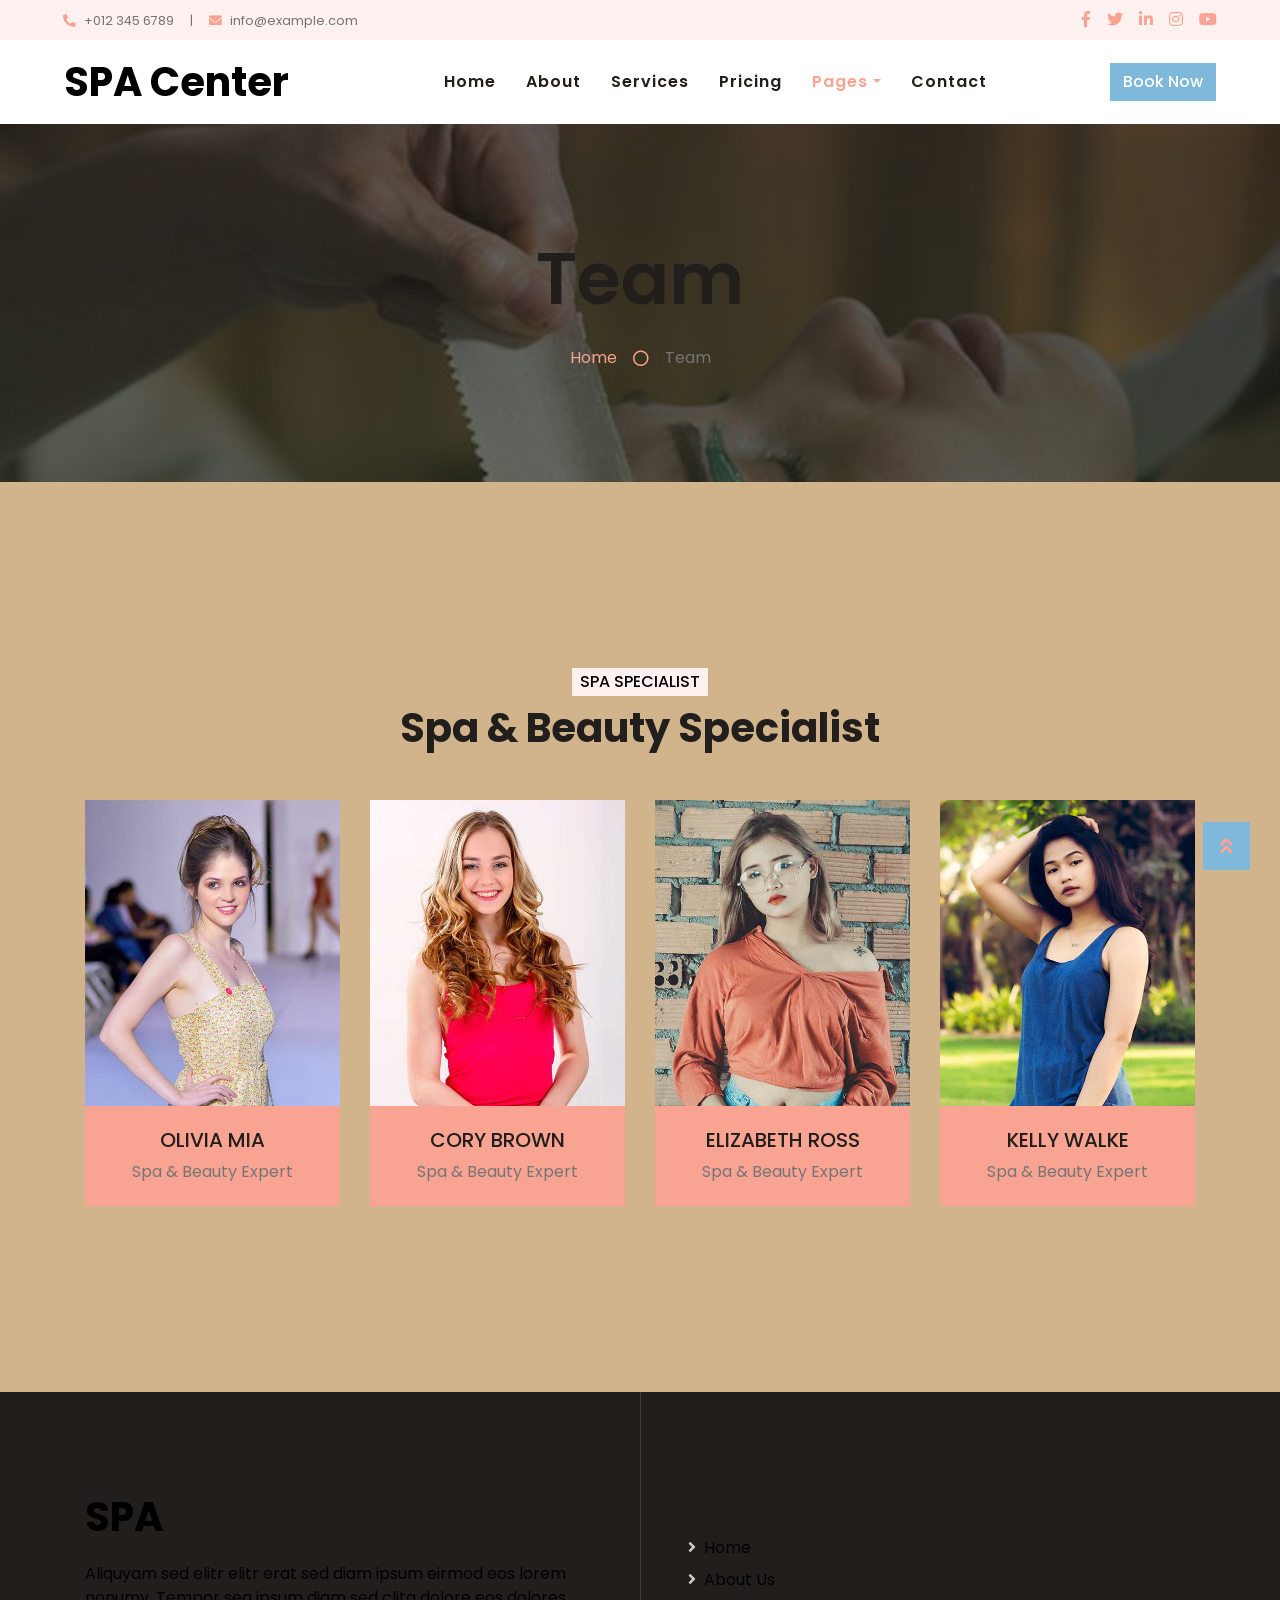
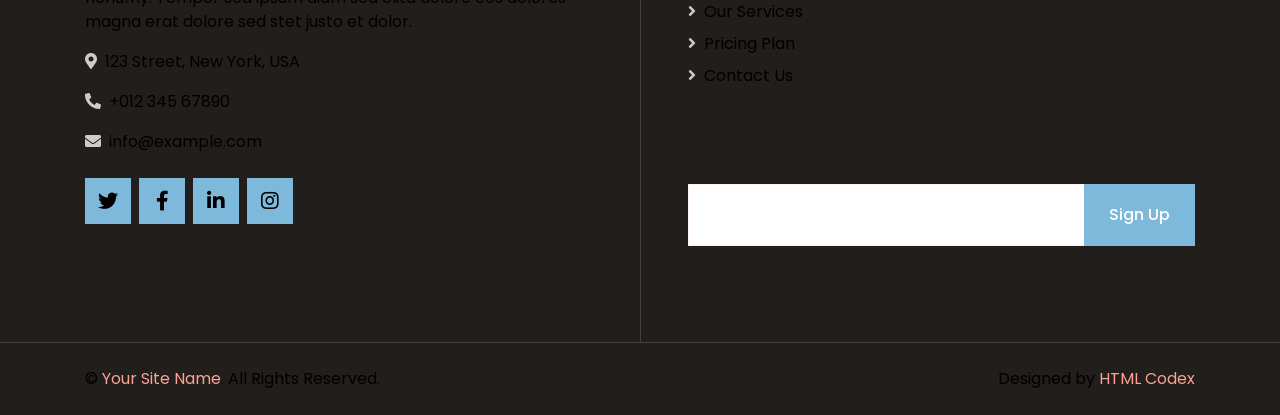
<file: spa-html-template/team.html>
<!DOCTYPE html>
<html lang="en">

<head>
    <meta charset="utf-8">
    <title>SPA Center - Beauty & Spa HTML Template</title>
    <meta content="width=device-width, initial-scale=1.0" name="viewport">
    <meta content="Free HTML Templates" name="keywords">
    <meta content="Free HTML Templates" name="description">

    <!-- Favicon -->
    <link href="img/favicon.ico" rel="icon">

    <!-- Google Web Fonts -->
    <link rel="preconnect" href="https://fonts.gstatic.com">
    <link href="https://fonts.googleapis.com/css2?family=Poppins:wght@400;500;600;700&display=swap" rel="stylesheet">

    <!-- Font Awesome -->
    <link href="https://cdnjs.cloudflare.com/ajax/libs/font-awesome/5.10.0/css/all.min.css" rel="stylesheet">

    <!-- Libraries Stylesheet -->
    <link href="lib/animate/animate.min.css" rel="stylesheet">
    <link href="lib/owlcarousel/assets/owl.carousel.min.css" rel="stylesheet">
    <link href="lib/tempusdominus/css/tempusdominus-bootstrap-4.min.css" rel="stylesheet" />

    <!-- Customized Bootstrap Stylesheet -->
    <link href="css/style.css" rel="stylesheet">
</head>

<body>
    <!-- Topbar Start -->
    <div class="container-fluid bg-light d-none d-lg-block">
        <div class="row py-2 px-lg-5">
            <div class="col-lg-6 text-left mb-2 mb-lg-0">
                <div class="d-inline-flex align-items-center">
                    <small><i class="fa fa-phone-alt mr-2"></i>+012 345 6789</small>
                    <small class="px-3">|</small>
                    <small><i class="fa fa-envelope mr-2"></i>info@example.com</small>
                </div>
            </div>
            <div class="col-lg-6 text-right">
                <div class="d-inline-flex align-items-center">
                    <a class="text-primary px-2" href="">
                        <i class="fab fa-facebook-f"></i>
                    </a>
                    <a class="text-primary px-2" href="">
                        <i class="fab fa-twitter"></i>
                    </a>
                    <a class="text-primary px-2" href="">
                        <i class="fab fa-linkedin-in"></i>
                    </a>
                    <a class="text-primary px-2" href="">
                        <i class="fab fa-instagram"></i>
                    </a>
                    <a class="text-primary pl-2" href="">
                        <i class="fab fa-youtube"></i>
                    </a>
                </div>
            </div>
        </div>
    </div>
    <!-- Topbar End -->


    <!-- Navbar Start -->
    <div class="container-fluid p-0">
        <nav class="navbar navbar-expand-lg bg-white navbar-light py-3 py-lg-0 px-lg-5">
            <a href="index.html" class="navbar-brand ml-lg-3">
                <h1 class="m-0 text-primary"><span class="text-dark">SPA</span> Center</h1>
            </a>
            <button type="button" class="navbar-toggler" data-toggle="collapse" data-target="#navbarCollapse">
                <span class="navbar-toggler-icon"></span>
            </button>
            <div class="collapse navbar-collapse justify-content-between px-lg-3" id="navbarCollapse">
                <div class="navbar-nav m-auto py-0">
                    <a href="index.html" class="nav-item nav-link">Home</a>
                    <a href="about.html" class="nav-item nav-link">About</a>
                    <a href="service.html" class="nav-item nav-link">Services</a>
                    <a href="price.html" class="nav-item nav-link">Pricing</a>
                    <div class="nav-item dropdown">
                        <a href="#" class="nav-link dropdown-toggle active" data-toggle="dropdown">Pages</a>
                        <div class="dropdown-menu rounded-0 m-0">
                            <a href="appointment.html" class="dropdown-item">Appointment</a>
                            <a href="opening.html" class="dropdown-item">Open Hours</a>
                            <a href="team.html" class="dropdown-item active">Our Team</a>
                            <a href="testimonial.html" class="dropdown-item">Testimonial</a>
                        </div>
                    </div>
                    <a href="contact.html" class="nav-item nav-link">Contact</a>
                </div>
                <a href="" class="btn btn-primary d-none d-lg-block">Book Now</a>
            </div>
        </nav>
    </div>
    <!-- Navbar End -->


    <!-- Header Start -->
    <div class="jumbotron jumbotron-fluid bg-jumbotron" style="margin-bottom: 90px;">
        <div class="container text-center py-5">
            <h3 class="text-white display-3 mb-4">Team</h3>
            <div class="d-inline-flex align-items-center text-white">
                <p class="m-0"><a class="text-white" href="">Home</a></p>
                <i class="far fa-circle px-3"></i>
                <p class="m-0">Team</p>
            </div>
        </div>
    </div>
    <!-- Header End -->


    <!-- Team Start -->
    <div class="container-fluid py-5">
        <div class="container pt-5">
            <div class="row justify-content-center text-center">
                <div class="col-lg-6">
                    <h6 class="d-inline-block bg-light text-primary text-uppercase py-1 px-2">Spa Specialist</h6>
                    <h1 class="mb-5">Spa & Beauty Specialist</h1>
                </div>
            </div>
            <div class="row">
                <div class="col-lg-3 col-md-6">
                    <div class="team position-relative overflow-hidden mb-5">
                        <img class="img-fluid" src="img/team-1.jpg" alt="">
                        <div class="position-relative text-center">
                            <div class="team-text bg-primary text-white">
                                <h5 class="text-white text-uppercase">Olivia Mia</h5>
                                <p class="m-0">Spa & Beauty Expert</p>
                            </div>
                            <div class="team-social bg-dark text-center">
                                <a class="btn btn-outline-primary btn-square mr-2" href="#"><i
                                        class="fab fa-twitter"></i></a>
                                <a class="btn btn-outline-primary btn-square mr-2" href="#"><i
                                        class="fab fa-facebook-f"></i></a>
                                <a class="btn btn-outline-primary btn-square mr-2" href="#"><i
                                        class="fab fa-linkedin-in"></i></a>
                                <a class="btn btn-outline-primary btn-square" href="#"><i
                                        class="fab fa-instagram"></i></a>
                            </div>
                        </div>
                    </div>
                </div>
                <div class="col-lg-3 col-md-6">
                    <div class="team position-relative overflow-hidden mb-5">
                        <img class="img-fluid" src="img/team-2.jpg" alt="">
                        <div class="position-relative text-center">
                            <div class="team-text bg-primary text-white">
                                <h5 class="text-white text-uppercase">Cory Brown</h5>
                                <p class="m-0">Spa & Beauty Expert</p>
                            </div>
                            <div class="team-social bg-dark text-center">
                                <a class="btn btn-outline-primary btn-square mr-2" href="#"><i
                                        class="fab fa-twitter"></i></a>
                                <a class="btn btn-outline-primary btn-square mr-2" href="#"><i
                                        class="fab fa-facebook-f"></i></a>
                                <a class="btn btn-outline-primary btn-square mr-2" href="#"><i
                                        class="fab fa-linkedin-in"></i></a>
                                <a class="btn btn-outline-primary btn-square" href="#"><i
                                        class="fab fa-instagram"></i></a>
                            </div>
                        </div>
                    </div>
                </div>
                <div class="col-lg-3 col-md-6">
                    <div class="team position-relative overflow-hidden mb-5">
                        <img class="img-fluid" src="img/team-3.jpg" alt="">
                        <div class="position-relative text-center">
                            <div class="team-text bg-primary text-white">
                                <h5 class="text-white text-uppercase">Elizabeth Ross</h5>
                                <p class="m-0">Spa & Beauty Expert</p>
                            </div>
                            <div class="team-social bg-white text-center">
                                <a class="btn btn-outline-primary btn-square mr-2" href="#"><i
                                        class="fab fa-twitter"></i></a>
                                <a class="btn btn-outline-primary btn-square mr-2" href="#"><i
                                        class="fab fa-facebook-f"></i></a>
                                <a class="btn btn-outline-primary btn-square mr-2" href="#"><i
                                        class="fab fa-linkedin-in"></i></a>
                                <a class="btn btn-outline-primary btn-square" href="#"><i
                                        class="fab fa-instagram"></i></a>
                            </div>
                        </div>
                    </div>
                </div>
                <div class="col-lg-3 col-md-6">
                    <div class="team position-relative overflow-hidden mb-5">
                        <img class="img-fluid" src="img/team-4.jpg" alt="">
                        <div class="position-relative text-center">
                            <div class="team-text bg-primary text-white">
                                <h5 class="text-white text-uppercase">Kelly Walke</h5>
                                <p class="m-0">Spa & Beauty Expert</p>
                            </div>
                            <div class="team-social bg-dark text-center">
                                <a class="btn btn-outline-primary btn-square mr-2" href="#"><i
                                        class="fab fa-twitter"></i></a>
                                <a class="btn btn-outline-primary btn-square mr-2" href="#"><i
                                        class="fab fa-facebook-f"></i></a>
                                <a class="btn btn-outline-primary btn-square mr-2" href="#"><i
                                        class="fab fa-linkedin-in"></i></a>
                                <a class="btn btn-outline-primary btn-square" href="#"><i
                                        class="fab fa-instagram"></i></a>
                            </div>
                        </div>
                    </div>
                </div>
            </div>
        </div>
    </div>
    <!-- Team End -->


    <!-- Footer Start -->
    <div class="footer container-fluid position-relative bg-dark py-5" style="margin-top: 90px;">
        <div class="container pt-5">
            <div class="row">
                <div class="col-lg-6 pr-lg-5 mb-5">
                    <a href="index.html" class="navbar-brand">
                        <h1 class="mb-3 text-white"><span class="text-primary">SPA</span> Center</h1>
                    </a>
                    <p>Aliquyam sed elitr elitr erat sed diam ipsum eirmod eos lorem nonumy. Tempor sea ipsum diam sed
                        clita dolore eos dolores magna erat dolore sed stet justo et dolor.</p>
                    <p><i class="fa fa-map-marker-alt mr-2"></i>123 Street, New York, USA</p>
                    <p><i class="fa fa-phone-alt mr-2"></i>+012 345 67890</p>
                    <p><i class="fa fa-envelope mr-2"></i>info@example.com</p>
                    <div class="d-flex justify-content-start mt-4">
                        <a class="btn btn-lg btn-primary btn-lg-square mr-2" href="#"><i class="fab fa-twitter"></i></a>
                        <a class="btn btn-lg btn-primary btn-lg-square mr-2" href="#"><i
                                class="fab fa-facebook-f"></i></a>
                        <a class="btn btn-lg btn-primary btn-lg-square mr-2" href="#"><i
                                class="fab fa-linkedin-in"></i></a>
                        <a class="btn btn-lg btn-primary btn-lg-square" href="#"><i class="fab fa-instagram"></i></a>
                    </div>
                </div>
                <div class="col-lg-6 pl-lg-5">
                    <div class="row">
                        <div class="col-sm-6 mb-5">
                            <h5 class="text-white text-uppercase mb-4">Quick Links</h5>
                            <div class="d-flex flex-column justify-content-start">
                                <a class="text-white-50 mb-2" href="#"><i class="fa fa-angle-right mr-2"></i>Home</a>
                                <a class="text-white-50 mb-2" href="#"><i class="fa fa-angle-right mr-2"></i>About
                                    Us</a>
                                <a class="text-white-50 mb-2" href="#"><i class="fa fa-angle-right mr-2"></i>Our
                                    Services</a>
                                <a class="text-white-50 mb-2" href="#"><i class="fa fa-angle-right mr-2"></i>Pricing
                                    Plan</a>
                                <a class="text-white-50" href="#"><i class="fa fa-angle-right mr-2"></i>Contact Us</a>
                            </div>
                        </div>
                        <div class="col-sm-12 mb-5">
                            <h5 class="text-white text-uppercase mb-4">Newsletter</h5>
                            <div class="w-100">
                                <div class="input-group">
                                    <input type="text" class="form-control border-light" style="padding: 30px;"
                                        placeholder="Your Email Address">
                                    <div class="input-group-append">
                                        <button class="btn btn-primary px-4">Sign Up</button>
                                    </div>
                                </div>
                            </div>
                        </div>
                    </div>
                </div>
            </div>
        </div>
    </div>
    <div class="container-fluid bg-dark text-light border-top py-4"
        style="border-color: rgba(256, 256, 256, .15) !important;">
        <div class="container">
            <div class="row">
                <div class="col-md-6 text-center text-md-left mb-3 mb-md-0">
                    <p class="m-0 text-white">&copy; <a href="#">Your Site Name</a>. All Rights Reserved.</p>
                </div>
                <div class="col-md-6 text-center text-md-right">
                    <p class="m-0 text-white">Designed by <a href="https://htmlcodex.com">HTML Codex</a></p>
                </div>
            </div>
        </div>
    </div>
    <!-- Footer End -->


    <!-- Back to Top -->
    <a href="#" class="btn btn-lg btn-primary back-to-top"><i class="fa fa-angle-double-up"></i></a>


    <!-- JavaScript Libraries -->
    <script src="https://code.jquery.com/jquery-3.4.1.min.js"></script>
    <script src="https://stackpath.bootstrapcdn.com/bootstrap/4.4.1/js/bootstrap.bundle.min.js"></script>
    <script src="lib/easing/easing.min.js"></script>
    <script src="lib/waypoints/waypoints.min.js"></script>
    <script src="lib/counterup/counterup.min.js"></script>
    <script src="lib/owlcarousel/owl.carousel.min.js"></script>
    <script src="lib/tempusdominus/js/moment.min.js"></script>
    <script src="lib/tempusdominus/js/moment-timezone.min.js"></script>
    <script src="lib/tempusdominus/js/tempusdominus-bootstrap-4.min.js"></script>

    <!-- Contact Javascript File -->
    <script src="mail/jqBootstrapValidation.min.js"></script>
    <script src="mail/contact.js"></script>

    <!-- Template Javascript -->
    <script src="js/main.js"></script>
</body>

</html>
</file>
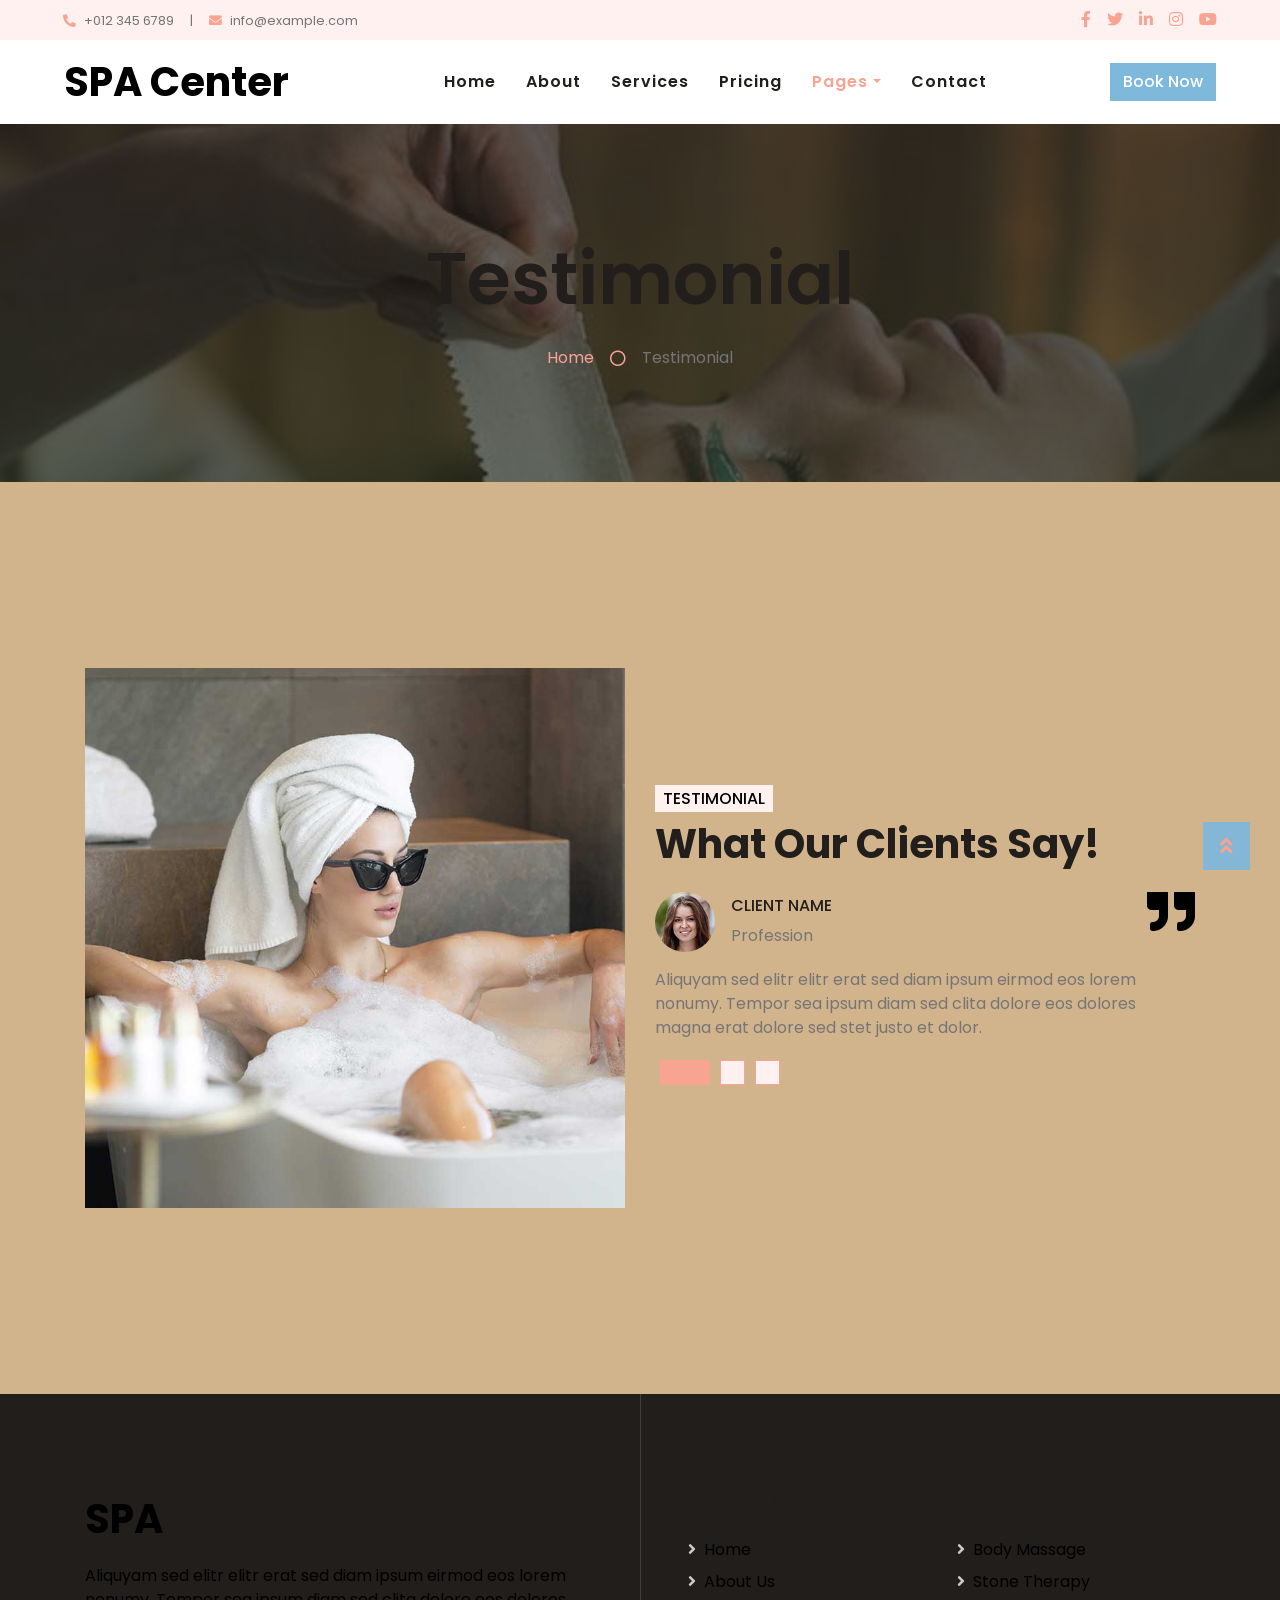
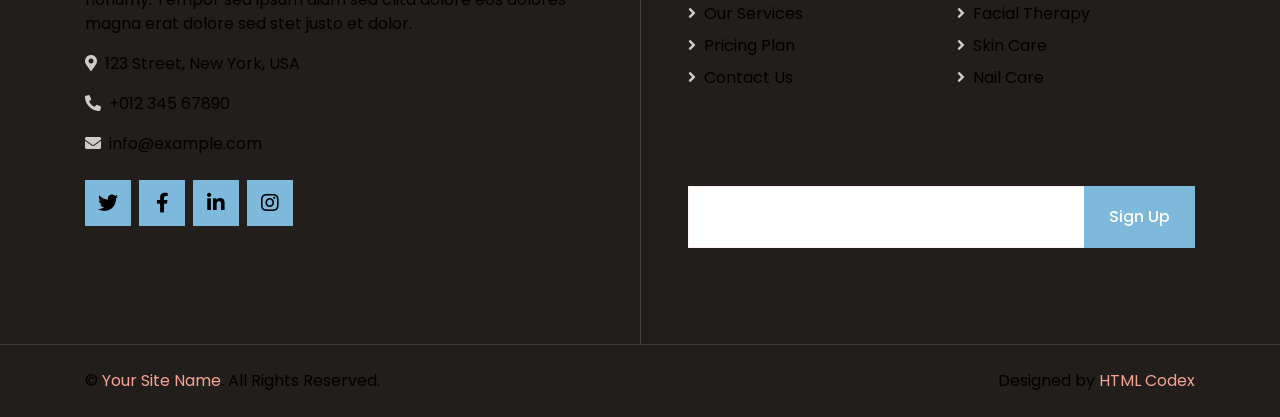
<file: spa-html-template/testimonial.html>
<!DOCTYPE html>
<html lang="en">

<head>
    <meta charset="utf-8">
    <title>SPA Center - Beauty & Spa HTML Template</title>
    <meta content="width=device-width, initial-scale=1.0" name="viewport">
    <meta content="Free HTML Templates" name="keywords">
    <meta content="Free HTML Templates" name="description">

    <!-- Favicon -->
    <link href="img/favicon.ico" rel="icon">

    <!-- Google Web Fonts -->
    <link rel="preconnect" href="https://fonts.gstatic.com">
    <link href="https://fonts.googleapis.com/css2?family=Poppins:wght@400;500;600;700&display=swap" rel="stylesheet">

    <!-- Font Awesome -->
    <link href="https://cdnjs.cloudflare.com/ajax/libs/font-awesome/5.10.0/css/all.min.css" rel="stylesheet">

    <!-- Libraries Stylesheet -->
    <link href="lib/animate/animate.min.css" rel="stylesheet">
    <link href="lib/owlcarousel/assets/owl.carousel.min.css" rel="stylesheet">
    <link href="lib/tempusdominus/css/tempusdominus-bootstrap-4.min.css" rel="stylesheet" />

    <!-- Customized Bootstrap Stylesheet -->
    <link href="css/style.css" rel="stylesheet">
</head>

<body>
    <!-- Topbar Start -->
    <div class="container-fluid bg-light d-none d-lg-block">
        <div class="row py-2 px-lg-5">
            <div class="col-lg-6 text-left mb-2 mb-lg-0">
                <div class="d-inline-flex align-items-center">
                    <small><i class="fa fa-phone-alt mr-2"></i>+012 345 6789</small>
                    <small class="px-3">|</small>
                    <small><i class="fa fa-envelope mr-2"></i>info@example.com</small>
                </div>
            </div>
            <div class="col-lg-6 text-right">
                <div class="d-inline-flex align-items-center">
                    <a class="text-primary px-2" href="">
                        <i class="fab fa-facebook-f"></i>
                    </a>
                    <a class="text-primary px-2" href="">
                        <i class="fab fa-twitter"></i>
                    </a>
                    <a class="text-primary px-2" href="">
                        <i class="fab fa-linkedin-in"></i>
                    </a>
                    <a class="text-primary px-2" href="">
                        <i class="fab fa-instagram"></i>
                    </a>
                    <a class="text-primary pl-2" href="">
                        <i class="fab fa-youtube"></i>
                    </a>
                </div>
            </div>
        </div>
    </div>
    <!-- Topbar End -->


    <!-- Navbar Start -->
    <div class="container-fluid p-0">
        <nav class="navbar navbar-expand-lg bg-white navbar-light py-3 py-lg-0 px-lg-5">
            <a href="index.html" class="navbar-brand ml-lg-3">
                <h1 class="m-0 text-primary"><span class="text-dark">SPA</span> Center</h1>
            </a>
            <button type="button" class="navbar-toggler" data-toggle="collapse" data-target="#navbarCollapse">
                <span class="navbar-toggler-icon"></span>
            </button>
            <div class="collapse navbar-collapse justify-content-between px-lg-3" id="navbarCollapse">
                <div class="navbar-nav m-auto py-0">
                    <a href="index.html" class="nav-item nav-link">Home</a>
                    <a href="about.html" class="nav-item nav-link">About</a>
                    <a href="service.html" class="nav-item nav-link">Services</a>
                    <a href="price.html" class="nav-item nav-link">Pricing</a>
                    <div class="nav-item dropdown">
                        <a href="#" class="nav-link dropdown-toggle active" data-toggle="dropdown">Pages</a>
                        <div class="dropdown-menu rounded-0 m-0">
                            <a href="appointment.html" class="dropdown-item">Appointment</a>
                            <a href="opening.html" class="dropdown-item">Open Hours</a>
                            <a href="team.html" class="dropdown-item">Our Team</a>
                            <a href="testimonial.html" class="dropdown-item active">Testimonial</a>
                        </div>
                    </div>
                    <a href="contact.html" class="nav-item nav-link">Contact</a>
                </div>
                <a href="" class="btn btn-primary d-none d-lg-block">Book Now</a>
            </div>
        </nav>
    </div>
    <!-- Navbar End -->


    <!-- Header Start -->
    <div class="jumbotron jumbotron-fluid bg-jumbotron" style="margin-bottom: 90px;">
        <div class="container text-center py-5">
            <h3 class="text-white display-3 mb-4">Testimonial</h3>
            <div class="d-inline-flex align-items-center text-white">
                <p class="m-0"><a class="text-white" href="">Home</a></p>
                <i class="far fa-circle px-3"></i>
                <p class="m-0">Testimonial</p>
            </div>
        </div>
    </div>
    <!-- Header End -->


    <!-- Testimonial Start -->
    <div class="container-fluid py-5">
        <div class="container py-5">
            <div class="row align-items-center">
                <div class="col-lg-6 pb-5 pb-lg-0">
                    <img class="img-fluid w-100" src="img/testimonial.jpg" alt="">
                </div>
                <div class="col-lg-6">
                    <h6 class="d-inline-block text-primary text-uppercase bg-light py-1 px-2">Testimonial</h6>
                    <h1 class="mb-4">What Our Clients Say!</h1>
                    <div class="owl-carousel testimonial-carousel">
                        <div class="position-relative">
                            <i class="fa fa-3x fa-quote-right text-primary position-absolute" style="top: -6px; right: 0;"></i>
                            <div class="d-flex align-items-center mb-3">
                                <img class="img-fluid rounded-circle" src="img/testimonial-1.jpg" style="width: 60px; height: 60px;" alt="">
                                <div class="ml-3">
                                    <h6 class="text-uppercase">Client Name</h6>
                                    <span>Profession</span>
                                </div>
                            </div>
                            <p class="m-0">Aliquyam sed elitr elitr erat sed diam ipsum eirmod eos lorem nonumy. Tempor sea ipsum diam  sed clita dolore eos dolores magna erat dolore sed stet justo et dolor.</p>
                        </div>
                        <div class="position-relative">
                            <i class="fa fa-3x fa-quote-right text-primary position-absolute" style="top: -6px; right: 0;"></i>
                            <div class="d-flex align-items-center mb-3">
                                <img class="img-fluid rounded-circle" src="img/testimonial-2.jpg" style="width: 60px; height: 60px;" alt="">
                                <div class="ml-3">
                                    <h6 class="text-uppercase">Client Name</h6>
                                    <span>Profession</span>
                                </div>
                            </div>
                            <p class="m-0">Aliquyam sed elitr elitr erat sed diam ipsum eirmod eos lorem nonumy. Tempor sea ipsum diam  sed clita dolore eos dolores magna erat dolore sed stet justo et dolor.</p>
                        </div>
                        <div class="position-relative">
                            <i class="fa fa-3x fa-quote-right text-primary position-absolute" style="top: -6px; right: 0;"></i>
                            <div class="d-flex align-items-center mb-3">
                                <img class="img-fluid rounded-circle" src="img/testimonial-3.jpg" style="width: 60px; height: 60px;" alt="">
                                <div class="ml-3">
                                    <h6 class="text-uppercase">Client Name</h6>
                                    <span>Profession</span>
                                </div>
                            </div>
                            <p class="m-0">Aliquyam sed elitr elitr erat sed diam ipsum eirmod eos lorem nonumy. Tempor sea ipsum diam  sed clita dolore eos dolores magna erat dolore sed stet justo et dolor.</p>
                        </div>
                    </div>
                </div>
            </div>
        </div>
    </div>
    <!-- Testimonial End -->


    <!-- Footer Start -->
    <div class="footer container-fluid position-relative bg-dark py-5" style="margin-top: 90px;">
        <div class="container pt-5">
            <div class="row">
                <div class="col-lg-6 pr-lg-5 mb-5">
                    <a href="index.html" class="navbar-brand">
                        <h1 class="mb-3 text-white"><span class="text-primary">SPA</span> Center</h1>
                    </a>
                    <p>Aliquyam sed elitr elitr erat sed diam ipsum eirmod eos lorem nonumy. Tempor sea ipsum diam  sed clita dolore eos dolores magna erat dolore sed stet justo et dolor.</p>
                    <p><i class="fa fa-map-marker-alt mr-2"></i>123 Street, New York, USA</p>
                    <p><i class="fa fa-phone-alt mr-2"></i>+012 345 67890</p>
                    <p><i class="fa fa-envelope mr-2"></i>info@example.com</p>
                    <div class="d-flex justify-content-start mt-4">
                        <a class="btn btn-lg btn-primary btn-lg-square mr-2" href="#"><i class="fab fa-twitter"></i></a>
                        <a class="btn btn-lg btn-primary btn-lg-square mr-2" href="#"><i class="fab fa-facebook-f"></i></a>
                        <a class="btn btn-lg btn-primary btn-lg-square mr-2" href="#"><i class="fab fa-linkedin-in"></i></a>
                        <a class="btn btn-lg btn-primary btn-lg-square" href="#"><i class="fab fa-instagram"></i></a>
                    </div>
                </div>
                <div class="col-lg-6 pl-lg-5">
                    <div class="row">
                        <div class="col-sm-6 mb-5">
                            <h5 class="text-white text-uppercase mb-4">Quick Links</h5>
                            <div class="d-flex flex-column justify-content-start">
                                <a class="text-white-50 mb-2" href="#"><i class="fa fa-angle-right mr-2"></i>Home</a>
                                <a class="text-white-50 mb-2" href="#"><i class="fa fa-angle-right mr-2"></i>About Us</a>
                                <a class="text-white-50 mb-2" href="#"><i class="fa fa-angle-right mr-2"></i>Our Services</a>
                                <a class="text-white-50 mb-2" href="#"><i class="fa fa-angle-right mr-2"></i>Pricing Plan</a>
                                <a class="text-white-50" href="#"><i class="fa fa-angle-right mr-2"></i>Contact Us</a>
                            </div>
                        </div>
                        <div class="col-sm-6 mb-5">
                            <h5 class="text-white text-uppercase mb-4">Our Services</h5>
                            <div class="d-flex flex-column justify-content-start">
                                <a class="text-white-50 mb-2" href="#"><i class="fa fa-angle-right mr-2"></i>Body Massage</a>
                                <a class="text-white-50 mb-2" href="#"><i class="fa fa-angle-right mr-2"></i>Stone Therapy</a>
                                <a class="text-white-50 mb-2" href="#"><i class="fa fa-angle-right mr-2"></i>Facial Therapy</a>
                                <a class="text-white-50 mb-2" href="#"><i class="fa fa-angle-right mr-2"></i>Skin Care</a>
                                <a class="text-white-50" href="#"><i class="fa fa-angle-right mr-2"></i>Nail Care</a>
                            </div>
                        </div>
                        <div class="col-sm-12 mb-5">
                            <h5 class="text-white text-uppercase mb-4">Newsletter</h5>
                            <div class="w-100">
                                <div class="input-group">
                                    <input type="text" class="form-control border-light" style="padding: 30px;" placeholder="Your Email Address">
                                    <div class="input-group-append">
                                        <button class="btn btn-primary px-4">Sign Up</button>
                                    </div>
                                </div>
                            </div>
                        </div>
                    </div>
                </div>
            </div>
        </div>
    </div>
    <div class="container-fluid bg-dark text-light border-top py-4" style="border-color: rgba(256, 256, 256, .15) !important;">
        <div class="container">
            <div class="row">
                <div class="col-md-6 text-center text-md-left mb-3 mb-md-0">
                    <p class="m-0 text-white">&copy; <a href="#">Your Site Name</a>. All Rights Reserved.</p>
                </div>
                <div class="col-md-6 text-center text-md-right">
                    <p class="m-0 text-white">Designed by <a href="https://htmlcodex.com">HTML Codex</a></p>
                </div>
            </div>
        </div>
    </div>
    <!-- Footer End -->


    <!-- Back to Top -->
    <a href="#" class="btn btn-lg btn-primary back-to-top"><i class="fa fa-angle-double-up"></i></a>


    <!-- JavaScript Libraries -->
    <script src="https://code.jquery.com/jquery-3.4.1.min.js"></script>
    <script src="https://stackpath.bootstrapcdn.com/bootstrap/4.4.1/js/bootstrap.bundle.min.js"></script>
    <script src="lib/easing/easing.min.js"></script>
    <script src="lib/waypoints/waypoints.min.js"></script>
    <script src="lib/counterup/counterup.min.js"></script>
    <script src="lib/owlcarousel/owl.carousel.min.js"></script>
    <script src="lib/tempusdominus/js/moment.min.js"></script>
    <script src="lib/tempusdominus/js/moment-timezone.min.js"></script>
    <script src="lib/tempusdominus/js/tempusdominus-bootstrap-4.min.js"></script>

    <!-- Contact Javascript File -->
    <script src="mail/jqBootstrapValidation.min.js"></script>
    <script src="mail/contact.js"></script>

    <!-- Template Javascript -->
    <script src="js/main.js"></script>
</body>

</html>
</file>
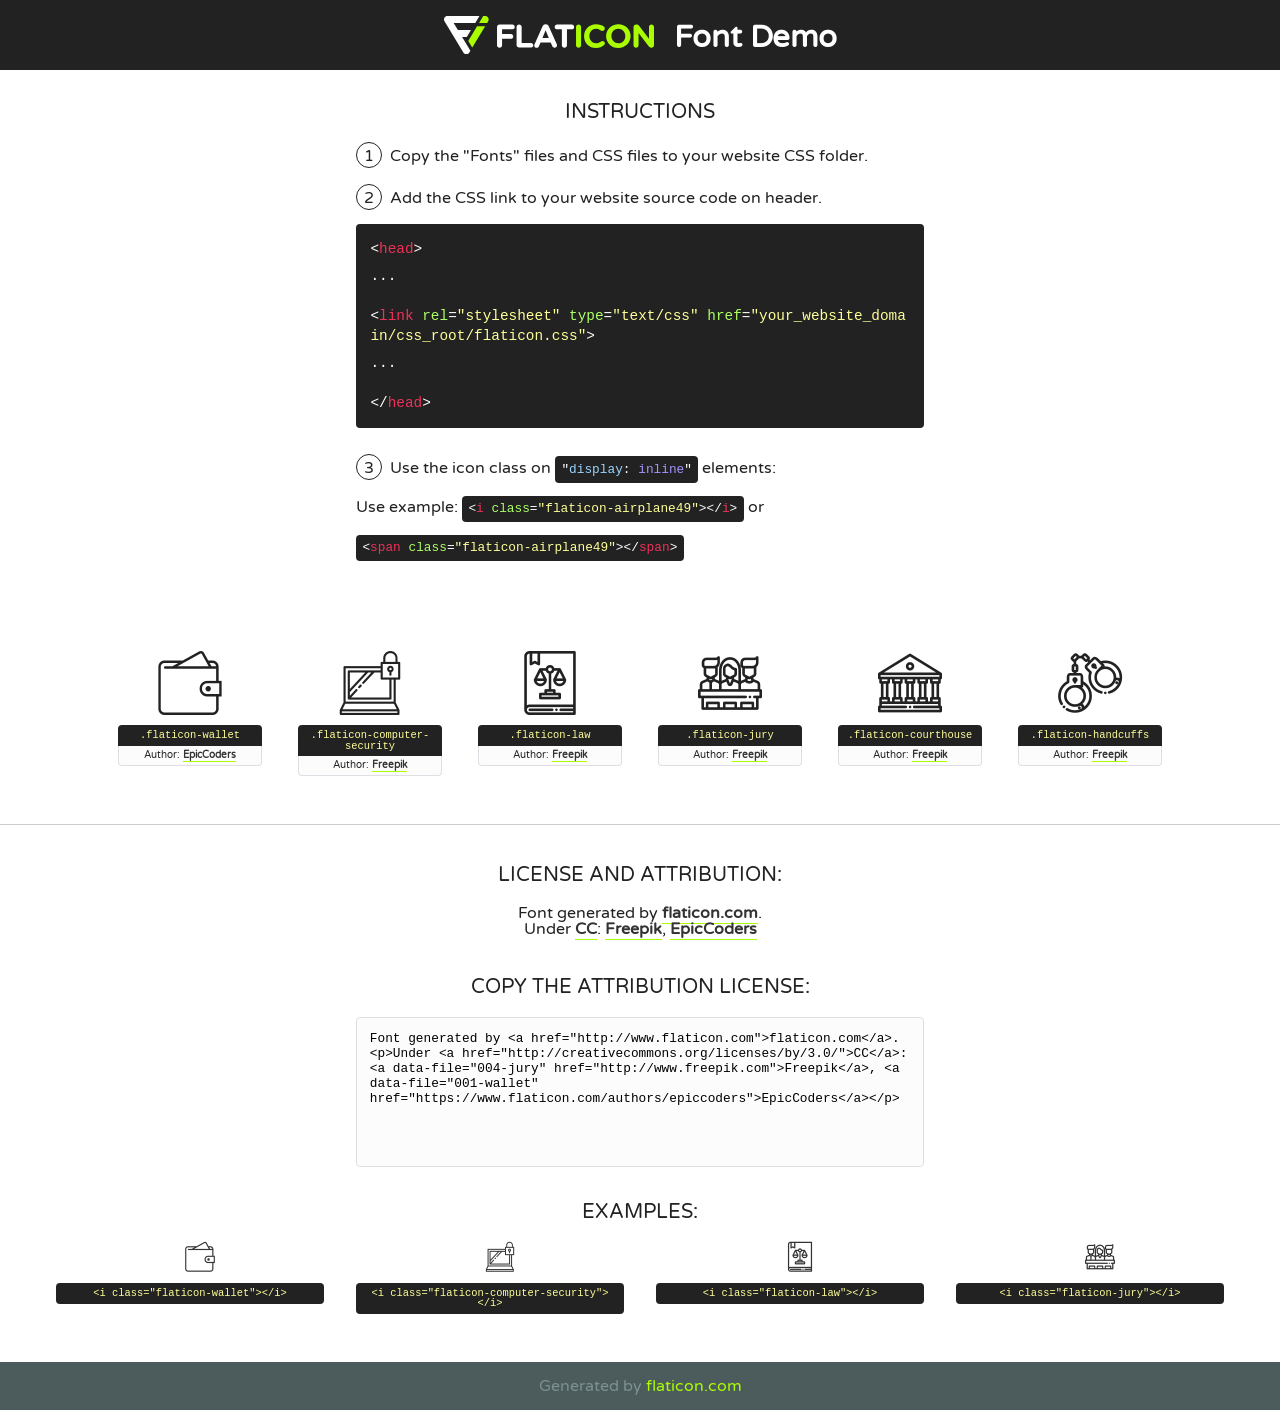
<file: restaurant/assets/fonts/law-icons/font/flaticon.html>
<!DOCTYPE html>
<!--
  Flaticon icon font: Flaticon
  Creation date: 13/09/2017 10:02
-->
<html>
<!DOCTYPE html>
<html>

<head>
    <title>Flaticon WebFont</title>
    <link href="http://fonts.googleapis.com/css?family=Varela+Round" rel="stylesheet" type="text/css" />
    <link rel="stylesheet" type="text/css" href="flaticon.css">
    <meta charset="UTF-8">
    <style>
    html, body, div, span, applet, object, iframe,
    h1, h2, h3, h4, h5, h6, p, blockquote, pre,
    a, abbr, acronym, address, big, cite, code,
    del, dfn, em, img, ins, kbd, q, s, samp,
    small, strike, strong, sub, sup, tt, var,
    b, u, i, center,
    dl, dt, dd, ol, ul, li,
    fieldset, form, label, legend,
    table, caption, tbody, tfoot, thead, tr, th, td,
    article, aside, canvas, details, embed, 
    figure, figcaption, footer, header, hgroup, 
    menu, nav, output, ruby, section, summary,
    time, mark, audio, video {
        margin: 0;
        padding: 0;
        border: 0;
        font-size: 100%;
        font: inherit;
        vertical-align: baseline;
    }
    /* HTML5 display-role reset for older browsers */
    article, aside, details, figcaption, figure, 
    footer, header, hgroup, menu, nav, section {
        display: block;
    }
    body {
        line-height: 1;
    }
    ol, ul {
        list-style: none;
    }
    blockquote, q {
        quotes: none;
    }
    blockquote:before, blockquote:after,
    q:before, q:after {
        content: '';
        content: none;
    }
    table {
        border-collapse: collapse;
        border-spacing: 0;
    }
    body {
        font-family: 'Varela Round', Helvetica, Arial, sans-serif;
        font-size: 16px;
        color: #222;
    }
    a {
        color: #333;
        border-bottom: 1px solid #a9fd00;
        font-weight: bold;
        text-decoration: none;
    }
    * {
        -moz-box-sizing: border-box;
        -webkit-box-sizing: border-box;
        box-sizing: border-box;
        margin: 0;
        padding: 0;
    }
    [class^="flaticon-"]:before, [class*=" flaticon-"]:before, [class^="flaticon-"]:after, [class*=" flaticon-"]:after {
        font-family: Flaticon;
        font-size: 30px;
        font-style: normal;
        margin-left: 20px;
        color: #333;
    }
    .wrapper {
        max-width: 600px;
        margin: auto;
        padding: 0 1em;
    }
    .title {
        font-size: 1.25em;
        text-align: center;
        margin-bottom: 1em;
        text-transform: uppercase;
    }
    header {
        text-align: center;
        background-color: #222;
        color: #fff;
        padding: 1em;
    }
    header .logo {
        width: 210px;
        height: 38px;
        display: inline-block;
        vertical-align: middle;
        margin-right: 1em;
        border: none;
    }
    header strong {
        font-size: 1.95em;
        font-weight: bold;
        vertical-align: middle;
        margin-top: 5px;
        display: inline-block;
    }
    .demo {
        margin: 2em auto;
        line-height: 1.25em;
    }
    .demo ul li {
        margin-bottom: 1em;
    }
    .demo ul li .num {
        color: #222;
        border-radius: 20px;
        display: inline-block;
        width: 26px;
        padding: 3px;
        height: 26px;
        text-align: center;
        margin-right: 0.5em;
        border: 1px solid #222;
    }
    .demo ul li code {
        background-color: #222;
        border-radius: 4px;
        padding: 0.25em 0.5em;
        display: inline-block;
        color: #fff;
        font-family: Consolas,Monaco,Lucida Console,Liberation Mono,DejaVu Sans Mono,Bitstream Vera Sans Mono,Courier New, monospace;
        font-weight: lighter;
        margin-top: 1em;
        font-size: 0.8em;
        word-break: break-all;
    }
    .demo ul li code.big {
        padding: 1em;
        font-size: 0.9em;
    }
    .demo ul li code .red {
        color: #EF3159;
    }
    .demo ul li code .green {
        color: #ACFF65;
    }
    .demo ul li code .yellow {
        color: #FFFF99;
    }
    .demo ul li code .blue {
        color: #99D3FF;
    }
    .demo ul li code .purple {
        color: #A295FF;
    }
    .demo ul li code .dots {
        margin-top: 0.5em;
        display: block;
    }
    #glyphs {
        border-bottom: 1px solid #ccc;
        padding: 2em 0;
        text-align: center;
    }
    .glyph {
        display: inline-block;
        width: 9em;
        margin: 1em;
        text-align: center;
        vertical-align: top;
        background: #FFF;
    }
    .glyph .glyph-icon {
        padding: 10px;
        display: block;
        font-family:"Flaticon";
        font-size: 64px;
        line-height: 1;
    }
    .glyph .glyph-icon:before {
        font-size: 64px;
        color: #222;
        margin-left: 0;
    }
    .class-name {
        font-size: 0.65em;
        background-color: #222;
        color: #fff;
        border-radius: 4px 4px 0 0;
        padding: 0.5em;
        color: #FFFF99;
        font-family: Consolas,Monaco,Lucida Console,Liberation Mono,DejaVu Sans Mono,Bitstream Vera Sans Mono,Courier New, monospace;
    }
    .author-name {
        font-size: 0.6em;
        background-color: #fcfcfd;
        border: 1px solid #DEDEE4;
        border-top: 0;
        border-radius: 0 0 4px 4px;
        padding: 0.5em;
    }
    .class-name:last-child {
        font-size: 10px;
        color:#888;
    }
    .class-name:last-child a {
        font-size: 10px;
        color:#555;
    }
    .class-name:last-child a:hover {
        color:#a9fd00;
    }
    .glyph > input {
        display: block;
        width: 100px;
        margin: 5px auto;
        text-align: center;
        font-size: 12px;
        cursor: text;
    }
    .glyph > input.icon-input {
        font-family:"Flaticon";
        font-size: 16px;
        margin-bottom: 10px;
    }
    .attribution .title {
        margin-top: 2em;
    }
    .attribution textarea {
        background-color: #fcfcfd;
        padding: 1em;
        border: none;
        box-shadow: none;
        border: 1px solid #DEDEE4;
        border-radius: 4px;
        resize: none;
        width: 100%;
        height: 150px;
        font-size: 0.8em;
        font-family: Consolas,Monaco,Lucida Console,Liberation Mono,DejaVu Sans Mono,Bitstream Vera Sans Mono,Courier New, monospace;
        -webkit-appearance: none;
    }
    .iconsuse {
        margin: 2em auto;
        text-align: center;
        max-width: 1200px;
    }
    .iconsuse:after {
        content: '';
        display: table;
        clear: both;
    }
    .iconsuse .image {
        float: left;
        width: 25%;
        padding: 0 1em;
    }
    .iconsuse .image p {
        margin-bottom: 1em;
    }
    .iconsuse .image span {
        display: block;
        font-size: 0.65em;
        background-color: #222;
        color: #fff;
        border-radius: 4px;
        padding: 0.5em;
        color: #FFFF99;
        margin-top: 1em;
        font-family: Consolas,Monaco,Lucida Console,Liberation Mono,DejaVu Sans Mono,Bitstream Vera Sans Mono,Courier New, monospace;
    }
    #footer {
        text-align: center;
        background-color: #4C5B5C;
        color: #7c9192;
        padding: 1em;
    }
    #footer a {
        border: none;
        color: #a9fd00;
        font-weight: normal;
    }
    @media (max-width: 960px) {
        .iconsuse .image {
            width: 50%;
        }
    }
    @media (max-width: 560px) {
        .iconsuse .image {
            width: 100%;
        }
    }
    </style>
</head>

<body class="characters-off">

    <header>
        <a href="http://www.flaticon.com" target="_blank" class="logo">
            <svg version="1.1" xmlns="http://www.w3.org/2000/svg" xmlns:xlink="http://www.w3.org/1999/xlink" xmlns:a="http://ns.adobe.com/AdobeSVGViewerExtensions/3.0/" viewBox="0 0 560.875 102.036" enable-background="new 0 0 560.875 102.036" xml:space="preserve">
                <defs>
                </defs>
                <g>
                    <g class="letters">
                        <path fill="#ffffff" d="M141.596,29.675c0-3.777,2.985-6.767,6.764-6.767h34.438c3.426,0,6.15,2.728,6.15,6.15
                        c0,3.43-2.724,6.149-6.15,6.149h-27.674v13.091h23.719c3.429,0,6.151,2.724,6.151,6.15c0,3.43-2.723,6.149-6.151,6.149h-23.719
                        v17.574c0,3.773-2.986,6.761-6.764,6.761c-3.779,0-6.764-2.989-6.764-6.761V29.675z"></path>
                        <path fill="#ffffff" d="M193.844,29.149c0-3.781,2.985-6.767,6.764-6.767c3.776,0,6.763,2.985,6.763,6.767v42.957h25.039
                        c3.426,0,6.149,2.726,6.149,6.153c0,3.425-2.723,6.15-6.149,6.15h-31.802c-3.779,0-6.764-2.986-6.764-6.768V29.149z"></path>
                        <path fill="#ffffff" d="M241.891,75.71l21.438-48.407c1.492-3.341,4.215-5.357,7.906-5.357h0.792
                        c3.686,0,6.323,2.017,7.815,5.357l21.439,48.407c0.436,0.967,0.701,1.845,0.701,2.723c0,3.602-2.809,6.501-6.414,6.501
                        c-3.161,0-5.269-1.845-6.499-4.655l-4.132-9.661h-27.059l-4.301,10.102c-1.144,2.631-3.426,4.214-6.237,4.214
                        c-3.517,0-6.24-2.81-6.24-6.325C241.1,77.64,241.451,76.677,241.891,75.71z M279.932,58.666l-8.521-20.297l-8.526,20.297H279.932
                        z"></path>
                        <path fill="#ffffff" d="M314.864,35.387H301.86c-3.429,0-6.239-2.813-6.239-6.238c0-3.429,2.811-6.24,6.239-6.24h39.533
                        c3.426,0,6.237,2.811,6.237,6.24c0,3.425-2.811,6.238-6.237,6.238h-13.001v42.785c0,3.773-2.99,6.761-6.764,6.761
                        c-3.779,0-6.764-2.989-6.764-6.761V35.387z"></path>
                        <path fill="#A9FD00" d="M352.615,29.149c0-3.781,2.985-6.767,6.767-6.767c3.774,0,6.761,2.985,6.761,6.767v49.024
                        c0,3.773-2.987,6.761-6.761,6.761c-3.781,0-6.767-2.989-6.767-6.761V29.149z"></path>
                        <path fill="#A9FD00" d="M374.132,53.836v-0.179c0-17.481,13.178-31.801,32.065-31.801c9.22,0,15.459,2.458,20.557,6.238
                        c1.402,1.054,2.637,2.985,2.637,5.357c0,3.692-2.985,6.59-6.681,6.59c-1.845,0-3.071-0.702-4.044-1.319
                        c-3.776-2.813-7.729-4.393-12.562-4.393c-10.364,0-17.831,8.611-17.831,19.154v0.173c0,10.542,7.291,19.329,17.831,19.329
                        c5.715,0,9.492-1.756,13.359-4.834c1.049-0.874,2.458-1.491,4.039-1.491c3.429,0,6.325,2.813,6.325,6.236
                        c0,2.106-1.056,3.78-2.282,4.834c-5.539,4.834-12.036,7.733-21.878,7.733C387.572,85.464,374.132,71.493,374.132,53.836z"></path>
                        <path fill="#A9FD00" d="M433.009,53.836v-0.179c0-17.481,13.79-31.801,32.766-31.801c18.981,0,32.592,14.143,32.592,31.628v0.173
                        c0,17.483-13.785,31.807-32.769,31.807C446.625,85.464,433.009,71.32,433.009,53.836z M484.224,53.836v-0.179
                        c0-10.539-7.725-19.326-18.626-19.326c-10.893,0-18.449,8.611-18.449,19.154v0.173c0,10.542,7.73,19.329,18.626,19.329
                        C476.676,72.986,484.224,64.378,484.224,53.836z"></path>
                        <path fill="#A9FD00" d="M506.233,29.321c0-3.774,2.99-6.763,6.767-6.763h1.401c3.252,0,5.183,1.583,7.029,3.953l26.093,34.265
                        V29.059c0-3.692,2.99-6.677,6.681-6.677c3.683,0,6.671,2.985,6.671,6.677v48.934c0,3.78-2.987,6.765-6.764,6.765h-0.436
                        c-3.257,0-5.188-1.581-7.034-3.953l-27.056-35.492v32.944c0,3.687-2.985,6.676-6.678,6.676c-3.683,0-6.673-2.989-6.673-6.676
                        V29.321z"></path>
                    </g>
                    <g class="insignia">
                        <path fill="#ffffff" d="M48.372,56.137h12.517l11.156-18.537H37.186L25.688,18.539h57.825L94.668,0H9.271
                        C5.925,0,2.842,1.801,1.198,4.716c-1.644,2.907-1.593,6.482,0.134,9.343l50.38,83.501c1.678,2.781,4.689,4.476,7.938,4.476
                        c3.246,0,6.257-1.695,7.935-4.476l2.898-4.804L48.372,56.137z"></path>
                        <g class="i">
                            <path fill="#A9FD00" d="M93.575,18.539h0.031v0.004l21.652,0.004l2.705-4.488c1.727-2.861,1.778-6.436,0.133-9.343
                            C116.454,1.801,113.371,0,110.026,0h-5.294L93.575,18.539z"></path>
                            <polygon fill="#A9FD00" points="88.291,27.356 64.725,66.486 75.519,84.404 109.942,27.356"></polygon>
                        </g>
                    </g>
                </g>
            </svg>
        </a>
        <strong>Font Demo</strong>
    </header>


    <section class="demo wrapper">

        <p class="title">Instructions</p>

        <ul>
            <li>
                <span class="num">1</span>Copy the "Fonts" files and CSS files to your website CSS folder.
            </li>
            <li>
                <span class="num">2</span>Add the CSS link to your website source code on header.
                <code class="big">
                    &lt;<span class="red">head</span>&gt;
                    <br/><span class="dots">...</span>
                    <br/>&lt;<span class="red">link</span> <span class="green">rel</span>=<span class="yellow">"stylesheet"</span> <span class="green">type</span>=<span class="yellow">"text/css"</span> <span class="green">href</span>=<span class="yellow">"your_website_domain/css_root/flaticon.css"</span>&gt;
                    <br/><span class="dots">...</span>
                    <br/>&lt;/<span class="red">head</span>&gt;
                </code>
            </li>

            <li>
                <p>
                    <span class="num">3</span>Use the icon class on <code>"<span class="blue">display</span>:<span class="purple"> inline</span>"</code> elements:
                    <br />
                    Use example: <code>&lt;<span class="red">i</span> <span class="green">class</span>=<span class="yellow">&quot;flaticon-airplane49&quot;</span>&gt;&lt;/<span class="red">i</span>&gt;</code> or <code>&lt;<span class="red">span</span> <span class="green">class</span>=<span class="yellow">&quot;flaticon-airplane49&quot;</span>&gt;&lt;/<span class="red">span</span>&gt;</code>
            </li>
        </ul>

    </section>




   <section id="glyphs">          
    
      
        <div class="glyph"><div class="glyph-icon flaticon-wallet"></div>
            <div class="class-name">.flaticon-wallet</div>
            <div class="author-name">Author: <a data-file="001-wallet" href="https://www.flaticon.com/authors/epiccoders">EpicCoders</a> </div> 
        </div>        
        
        <div class="glyph"><div class="glyph-icon flaticon-computer-security"></div>
            <div class="class-name">.flaticon-computer-security</div>
            <div class="author-name">Author: <a data-file="002-computer-security" href="http://www.freepik.com">Freepik</a> </div> 
        </div>        
        
        <div class="glyph"><div class="glyph-icon flaticon-law"></div>
            <div class="class-name">.flaticon-law</div>
            <div class="author-name">Author: <a data-file="003-law" href="http://www.freepik.com">Freepik</a> </div> 
        </div>        
        
        <div class="glyph"><div class="glyph-icon flaticon-jury"></div>
            <div class="class-name">.flaticon-jury</div>
            <div class="author-name">Author: <a data-file="004-jury" href="http://www.freepik.com">Freepik</a> </div> 
        </div>        
        
        <div class="glyph"><div class="glyph-icon flaticon-courthouse"></div>
            <div class="class-name">.flaticon-courthouse</div>
            <div class="author-name">Author: <a data-file="005-courthouse" href="http://www.freepik.com">Freepik</a> </div> 
        </div>        
        
        <div class="glyph"><div class="glyph-icon flaticon-handcuffs"></div>
            <div class="class-name">.flaticon-handcuffs</div>
            <div class="author-name">Author: <a data-file="006-handcuffs" href="http://www.freepik.com">Freepik</a> </div> 
        </div>        
        

    </section>



    <section class="attribution wrapper"   style="text-align:center;">

      <div class="title">License and attribution:</div><div class="attrDiv">Font generated by <a href="http://www.flaticon.com">flaticon.com</a>. <div><p>Under <a href="http://creativecommons.org/licenses/by/3.0/">CC</a>: <a data-file="004-jury" href="http://www.freepik.com">Freepik</a>, <a data-file="001-wallet" href="https://www.flaticon.com/authors/epiccoders">EpicCoders</a></p>  </div>
      </div>
      <div class="title">Copy the Attribution License:</div>

    <textarea onclick="this.focus();this.select();">Font generated by &lt;a href=&quot;http://www.flaticon.com&quot;&gt;flaticon.com&lt;/a&gt;. <p>Under <a href="http://creativecommons.org/licenses/by/3.0/">CC</a>: <a data-file="004-jury" href="http://www.freepik.com">Freepik</a>, <a data-file="001-wallet" href="https://www.flaticon.com/authors/epiccoders">EpicCoders</a></p>  
     </textarea>

    </section>

    <section class="iconsuse">

          <div class="title">Examples:</div>            
             
            <div class="image">
                <p>
                    <i class="glyph-icon flaticon-wallet"></i> 
                    <span>&lt;i class=&quot;flaticon-wallet&quot;&gt;&lt;/i&gt;</span>
                </p>
            </div>
            
            <div class="image">
                <p>
                    <i class="glyph-icon flaticon-computer-security"></i> 
                    <span>&lt;i class=&quot;flaticon-computer-security&quot;&gt;&lt;/i&gt;</span>
                </p>
            </div>
            
            <div class="image">
                <p>
                    <i class="glyph-icon flaticon-law"></i> 
                    <span>&lt;i class=&quot;flaticon-law&quot;&gt;&lt;/i&gt;</span>
                </p>
            </div>
            
            <div class="image">
                <p>
                    <i class="glyph-icon flaticon-jury"></i> 
                    <span>&lt;i class=&quot;flaticon-jury&quot;&gt;&lt;/i&gt;</span>
                </p>
            </div>
                       
        </div>
                            
    </section>

<div id="footer">
    <div>Generated by <a href="http://www.flaticon.com">flaticon.com</a>
    </div>
</div>



</body>
</html>
</file>
<file: restaurant/assets/fonts/law-icons/font/flaticon.css>
/*
  	Flaticon icon font: Flaticon
  	Creation date: 13/09/2017 10:02
  	*/

@font-face {
  font-family: "Flaticon";
  src: url("./Flaticon.eot");
  src: url("./Flaticon.eot?#iefix") format("embedded-opentype"),
       url("./Flaticon.woff") format("woff"),
       url("./Flaticon.ttf") format("truetype"),
       url("./Flaticon.svg#Flaticon") format("svg");
  font-weight: normal;
  font-style: normal;
}

@media screen and (-webkit-min-device-pixel-ratio:0) {
  @font-face {
    font-family: "Flaticon";
    src: url("./Flaticon.svg#Flaticon") format("svg");
  }
}

[class^="flaticon-"]:before, [class*=" flaticon-"]:before,
[class^="flaticon-"]:after, [class*=" flaticon-"]:after {   
  font-family: Flaticon;
        font-size: 20px;
font-style: normal;
margin-left: 20px;
}

.flaticon-wallet:before { content: "\f100"; }
.flaticon-computer-security:before { content: "\f101"; }
.flaticon-law:before { content: "\f102"; }
.flaticon-jury:before { content: "\f103"; }
.flaticon-courthouse:before { content: "\f104"; }
.flaticon-handcuffs:before { content: "\f105"; }
</file>
<file: spa-html-template/css/style.css>
/******* Bootstrap Theming ********/
/*!
 * Bootstrap v4.5.3 (https://getbootstrap.com/)
 * Copyright 2011-2020 The Bootstrap Authors
 * Copyright 2011-2020 Twitter, Inc.
 * Licensed under MIT (https://github.com/twbs/bootstrap/blob/main/LICENSE)
 */
:root {
  --blue: #007bff;
  --indigo: #6610f2;
  --purple: #6f42c1;
  --pink: #e83e8c;
  --red: #dc3545;
  --orange: #fd7e14;
  --yellow: #ffc107;
  --green: #28a745;
  --teal: #20c997;
  --cyan: #17a2b8;
  --white: #fff;
  --gray: #6c757d;
  --gray-dark: #343a40;
  --primary: #F9A392;
  --secondary: #6EBBF6;
  --success: #28a745;
  --info: #17a2b8;
  --warning: #ffc107;
  --danger: #dc3545;
  --light: #FEF1EF;
  --dark: #211E1C;
  --breakpoint-xs: 0;
  --breakpoint-sm: 576px;
  --breakpoint-md: 768px;
  --breakpoint-lg: 992px;
  --breakpoint-xl: 1200px;
  --font-family-sans-serif: "Poppins", sans-serif;
  --font-family-monospace: SFMono-Regular, Menlo, Monaco, Consolas, "Liberation Mono", "Courier New", monospace;
}

*,
*::before,
*::after {
  box-sizing: border-box;
}

html {
  font-family: sans-serif;
  line-height: 1.15;
  -webkit-text-size-adjust: 100%;
  -webkit-tap-highlight-color: rgba(208, 22, 22, 0);
}

article,
aside,
figcaption,
figure,
footer,
header,
hgroup,
main,
nav,
section {
  display: block;
}

body {
  margin: 0;
  font-family: "Poppins", sans-serif;
  font-size: 1rem;
  font-weight: 400;
  line-height: 1.5;
  color: #757575;
  text-align: left;
  background-color: #D2B48C;
}

[tabindex="-1"]:focus:not(:focus-visible) {
  outline: 0 !important;
}

hr {
  box-sizing: content-box;
  height: 0;
  overflow: visible;
}

h1,
h2,
h3,
h4,
h5,
h6 {
  margin-top: 0;
  margin-bottom: 0.5rem;
}

p {
  margin-top: 0;
  margin-bottom: 1rem;
}

abbr[title],
abbr[data-original-title] {
  text-decoration: underline;
  text-decoration: underline dotted;
  cursor: help;
  border-bottom: 0;
  text-decoration-skip-ink: none;
}

address {
  margin-bottom: 1rem;
  font-style: normal;
  line-height: inherit;
}

ol,
ul,
dl {
  margin-top: 0;
  margin-bottom: 1rem;
}

ol ol,
ul ul,
ol ul,
ul ol {
  margin-bottom: 0;
}

dt {
  font-weight: 700;
}

dd {
  margin-bottom: .5rem;
  margin-left: 0;
}

blockquote {
  margin: 0 0 1rem;
}

b,
strong {
  font-weight: bolder;
}

small {
  font-size: 80%;
}

sub,
sup {
  position: relative;
  font-size: 75%;
  line-height: 0;
  vertical-align: baseline;
}

sub {
  bottom: -.25em;
}

sup {
  top: -.5em;
}

a {
  color: #F9A392;
  text-decoration: none;
  background-color: transparent;
}

a:hover {
  color: #f56649;
  text-decoration: underline;
}

a:not([href]):not([class]) {
  color: inherit;
  text-decoration: none;
}

a:not([href]):not([class]):hover {
  color: inherit;
  text-decoration: none;
}

pre,
code,
kbd,
samp {
  font-family: SFMono-Regular, Menlo, Monaco, Consolas, "Liberation Mono", "Courier New", monospace;
  font-size: 1em;
}

pre {
  margin-top: 0;
  margin-bottom: 1rem;
  overflow: auto;
  -ms-overflow-style: scrollbar;
}

figure {
  margin: 0 0 1rem;
}

img {
  vertical-align: middle;
  border-style: none;
}

svg {
  overflow: hidden;
  vertical-align: middle;
}

table {
  border-collapse: collapse;
}

caption {
  padding-top: 0.75rem;
  padding-bottom: 0.75rem;
  color: #6c757d;
  text-align: left;
  caption-side: bottom;
}

th {
  text-align: inherit;
  text-align: -webkit-match-parent;
}

label {
  display: inline-block;
  margin-bottom: 0.5rem;
}

button {
  border-radius: 0;
}

button:focus {
  outline: 1px dotted;
  outline: 5px auto -webkit-focus-ring-color;
}

input,
button,
select,
optgroup,
textarea {
  margin: 0;
  font-family: inherit;
  font-size: inherit;
  line-height: inherit;
}

button,
input {
  overflow: visible;
}

button,
select {
  text-transform: none;
}

[role="button"] {
  cursor: pointer;
}

select {
  word-wrap: normal;
}

button,
[type="button"],
[type="reset"],
[type="submit"] {
  -webkit-appearance: button;
}

button:not(:disabled),
[type="button"]:not(:disabled),
[type="reset"]:not(:disabled),
[type="submit"]:not(:disabled) {
  cursor: pointer;
}

button::-moz-focus-inner,
[type="button"]::-moz-focus-inner,
[type="reset"]::-moz-focus-inner,
[type="submit"]::-moz-focus-inner {
  padding: 0;
  border-style: none;
}

input[type="radio"],
input[type="checkbox"] {
  box-sizing: border-box;
  padding: 0;
}

textarea {
  overflow: auto;
  resize: vertical;
}

fieldset {
  min-width: 0;
  padding: 0;
  margin: 0;
  border: 0;
}

legend {
  display: block;
  width: 100%;
  max-width: 100%;
  padding: 0;
  margin-bottom: .5rem;
  font-size: 1.5rem;
  line-height: inherit;
  color: inherit;
  white-space: normal;
}

@media (max-width: 1200px) {
  legend {
    font-size: calc(1.275rem + 0.3vw);
  }
}

progress {
  vertical-align: baseline;
}

[type="number"]::-webkit-inner-spin-button,
[type="number"]::-webkit-outer-spin-button {
  height: auto;
}

[type="search"] {
  outline-offset: -2px;
  -webkit-appearance: none;
}

[type="search"]::-webkit-search-decoration {
  -webkit-appearance: none;
}

::-webkit-file-upload-button {
  font: inherit;
  -webkit-appearance: button;
}

output {
  display: inline-block;
}

summary {
  display: list-item;
  cursor: pointer;
}

template {
  display: none;
}

[hidden] {
  display: none !important;
}

h1,
h2,
h3,
h4,
h5,
h6,
.h1,
.h2,
.h3,
.h4,
.h5,
.h6 {
  margin-bottom: 0.5rem;
  font-weight: 500;
  line-height: 1.2;
  color: #211E1C;
}

h1,
.h1 {
  font-size: 2.5rem;
}

@media (max-width: 1200px) {

  h1,
  .h1 {
    font-size: calc(1.375rem + 1.5vw);
  }
}

h2,
.h2 {
  font-size: 2rem;
}

@media (max-width: 1200px) {

  h2,
  .h2 {
    font-size: calc(1.325rem + 0.9vw);
  }
}

h3,
.h3 {
  font-size: 1.75rem;
}

@media (max-width: 1200px) {

  h3,
  .h3 {
    font-size: calc(1.3rem + 0.6vw);
  }
}

h4,
.h4 {
  font-size: 1.5rem;
}

@media (max-width: 1200px) {

  h4,
  .h4 {
    font-size: calc(1.275rem + 0.3vw);
  }
}

h5,
.h5 {
  font-size: 1.25rem;
}

h6,
.h6 {
  font-size: 1rem;
}

.lead {
  font-size: 1.25rem;
  font-weight: 300;
}

.display-1 {
  font-size: 6rem;
  font-weight: 300;
  line-height: 1.2;
}

@media (max-width: 1200px) {
  .display-1 {
    font-size: calc(1.725rem + 5.7vw);
  }
}

.display-2 {
  font-size: 5.5rem;
  font-weight: 300;
  line-height: 1.2;
}

@media (max-width: 1200px) {
  .display-2 {
    font-size: calc(1.675rem + 5.1vw);
  }
}

.display-3 {
  font-size: 4.5rem;
  font-weight: 300;
  line-height: 1.2;
}

@media (max-width: 1200px) {
  .display-3 {
    font-size: calc(1.575rem + 3.9vw);
  }
}

.display-4 {
  font-size: 3.5rem;
  font-weight: 300;
  line-height: 1.2;
}

.display-10 {
  font-size: 3.5rem;
  font-weight: 300;
  line-height: 1.2;
  color: #F9A392 !important;
}

@media (max-width: 1200px) {
  .display-4 {
    font-size: calc(1.475rem + 2.7vw);
  }
}

hr {
  margin-top: 1rem;
  margin-bottom: 1rem;
  border: 0;
  border-top: 1px solid rgba(0, 0, 0, 0.1);
}

small,
.small {
  font-size: 80%;
  font-weight: 400;
}

mark,
.mark {
  padding: 0.2em;
  background-color: #fcf8e3;
}

.list-unstyled {
  padding-left: 0;
  list-style: none;
}

.list-inline {
  padding-left: 0;
  list-style: none;
}

.list-inline-item {
  display: inline-block;
}

.list-inline-item:not(:last-child) {
  margin-right: 0.5rem;
}

.initialism {
  font-size: 90%;
  text-transform: uppercase;
}

.blockquote {
  margin-bottom: 1rem;
  font-size: 1.25rem;
}

.blockquote-footer {
  display: block;
  font-size: 80%;
  color: #F9A392;
}

.blockquote-footer::before {
  content: "\2014\00A0";
}

.img-fluid {
  max-width: 100%;
  height: auto;
}

.img-thumbnail {
  padding: 0.25rem;
  background-color: #fff;
  border: 1px solid #dee2e6;
  max-width: 100%;
  height: auto;
}

.figure {
  display: inline-block;
}

.figure-img {
  margin-bottom: 0.5rem;
  line-height: 1;
}

.figure-caption {
  font-size: 90%;
  color: #6c757d;
}

code {
  font-size: 87.5%;
  color: #e83e8c;
  word-wrap: break-word;
}

a>code {
  color: inherit;
}

kbd {
  padding: 0.2rem 0.4rem;
  font-size: 87.5%;
  color: #fff;
  background-color: #212529;
}

kbd kbd {
  padding: 0;
  font-size: 100%;
  font-weight: 700;
}

pre {
  display: block;
  font-size: 87.5%;
  color: #212529;
}

pre code {
  font-size: inherit;
  color: inherit;
  word-break: normal;
}

.pre-scrollable {
  max-height: 340px;
  overflow-y: scroll;
}

.container,
.container-fluid,
.container-sm,
.container-md,
.container-lg,
.container-xl {
  width: 100%;
  padding-right: 15px;
  padding-left: 15px;
  margin-right: auto;
  margin-left: auto;
}

@media (min-width: 576px) {

  .container,
  .container-sm {
    max-width: 540px;
  }
}

@media (min-width: 768px) {

  .container,
  .container-sm,
  .container-md {
    max-width: 720px;
  }
}

@media (min-width: 992px) {

  .container,
  .container-sm,
  .container-md,
  .container-lg {
    max-width: 960px;
  }
}

@media (min-width: 1200px) {

  .container,
  .container-sm,
  .container-md,
  .container-lg,
  .container-xl {
    max-width: 1140px;
  }
}

.row {
  display: flex;
  flex-wrap: wrap;
  margin-right: -15px;
  margin-left: -15px;
}

.no-gutters {
  margin-right: 0;
  margin-left: 0;
}

.no-gutters>.col,
.no-gutters>[class*="col-"] {
  padding-right: 0;
  padding-left: 0;
}

.col-1,
.col-2,
.col-3,
.col-4,
.col-5,
.col-6,
.col-7,
.col-8,
.col-9,
.col-10,
.col-11,
.col-12,
.col,
.col-auto,
.col-sm-1,
.col-sm-2,
.col-sm-3,
.col-sm-4,
.col-sm-5,
.col-sm-6,
.col-sm-7,
.col-sm-8,
.col-sm-9,
.col-sm-10,
.col-sm-11,
.col-sm-12,
.col-sm,
.col-sm-auto,
.col-md-1,
.col-md-2,
.col-md-3,
.col-md-4,
.col-md-5,
.col-md-6,
.col-md-7,
.col-md-8,
.col-md-9,
.col-md-10,
.col-md-11,
.col-md-12,
.col-md,
.col-md-auto,
.col-lg-1,
.col-lg-2,
.col-lg-3,
.col-lg-4,
.col-lg-5,
.col-lg-6,
.col-lg-7,
.col-lg-8,
.col-lg-9,
.col-lg-10,
.col-lg-11,
.col-lg-12,
.col-lg,
.col-lg-auto,
.col-xl-1,
.col-xl-2,
.col-xl-3,
.col-xl-4,
.col-xl-5,
.col-xl-6,
.col-xl-7,
.col-xl-8,
.col-xl-9,
.col-xl-10,
.col-xl-11,
.col-xl-12,
.col-xl,
.col-xl-auto {
  position: relative;
  width: 200%;
  padding-right: 15px;
  padding-left: 15px;
}

.col {
  flex-basis: 0;
  flex-grow: 1;
  max-width: 100%;
}

.row-cols-1>* {
  flex: 0 0 100%;
  max-width: 100%;
}

.row-cols-2>* {
  flex: 0 0 50%;
  max-width: 50%;
}

.row-cols-3>* {
  flex: 0 0 33.33333%;
  max-width: 33.33333%;
}

.row-cols-4>* {
  flex: 0 0 25%;
  max-width: 25%;
}

.row-cols-5>* {
  flex: 0 0 20%;
  max-width: 20%;
}

.row-cols-6>* {
  flex: 0 0 16.66667%;
  max-width: 16.66667%;
}

.col-auto {
  flex: 0 0 auto;
  width: auto;
  max-width: 100%;
}

.col-1 {
  flex: 0 0 8.33333%;
  max-width: 8.33333%;
}

.col-2 {
  flex: 0 0 16.66667%;
  max-width: 16.66667%;
}

.col-3 {
  flex: 0 0 25%;
  max-width: 25%;
}

.col-4 {
  flex: 0 0 33.33333%;
  max-width: 33.33333%;
}

.col-5 {
  flex: 0 0 41.66667%;
  max-width: 41.66667%;
}

.col-6 {
  flex: 0 0 50%;
  max-width: 50%;
}

.col-7 {
  flex: 0 0 58.33333%;
  max-width: 58.33333%;
}

.col-8 {
  flex: 0 0 66.66667%;
  max-width: 66.66667%;
}

.col-9 {
  flex: 0 0 75%;
  max-width: 75%;
}

.col-10 {
  flex: 0 0 83.33333%;
  max-width: 83.33333%;
}

.col-11 {
  flex: 0 0 91.66667%;
  max-width: 91.66667%;
}

.col-12 {
  flex: 0 0 100%;
  max-width: 100%;
}

.order-first {
  order: -1;
}

.order-last {
  order: 13;
}

.order-0 {
  order: 0;
}

.order-1 {
  order: 1;
}

.order-2 {
  order: 2;
}

.order-3 {
  order: 3;
}

.order-4 {
  order: 4;
}

.order-5 {
  order: 5;
}

.order-6 {
  order: 6;
}

.order-7 {
  order: 7;
}

.order-8 {
  order: 8;
}

.order-9 {
  order: 9;
}

.order-10 {
  order: 10;
}

.order-11 {
  order: 11;
}

.order-12 {
  order: 12;
}

.offset-1 {
  margin-left: 8.33333%;
}

.offset-2 {
  margin-left: 16.66667%;
}

.offset-3 {
  margin-left: 25%;
}

.offset-4 {
  margin-left: 33.33333%;
}

.offset-5 {
  margin-left: 41.66667%;
}

.offset-6 {
  margin-left: 50%;
}

.offset-7 {
  margin-left: 58.33333%;
}

.offset-8 {
  margin-left: 66.66667%;
}

.offset-9 {
  margin-left: 75%;
}

.offset-10 {
  margin-left: 83.33333%;
}

.offset-11 {
  margin-left: 91.66667%;
}

@media (min-width: 350px) {
  .col-sm {
    flex-basis: 0;
    flex-grow: 1;
    max-width: 100%;
  }

  .row-cols-sm-1>* {
    flex: 0 0 100%;
    max-width: 100%;
  }

  .row-cols-sm-2>* {
    flex: 0 0 50%;
    max-width: 50%;
  }

  .row-cols-sm-3>* {
    flex: 0 0 33.33333%;
    max-width: 33.33333%;
  }

  .row-cols-sm-4>* {
    flex: 0 0 25%;
    max-width: 25%;
  }

  .row-cols-sm-5>* {
    flex: 0 0 20%;
    max-width: 20%;
  }

  .row-cols-sm-6>* {
    flex: 0 0 16.66667%;
    max-width: 16.66667%;
  }

  .col-sm-auto {
    flex: 0 0 auto;
    width: auto;
    max-width: 100%;
  }

  .col-sm-1 {
    flex: 0 0 8.33333%;
    max-width: 8.33333%;
  }

  .col-sm-2 {
    flex: 0 0 16.66667%;
    max-width: 16.66667%;
  }

  .col-sm-3 {
    flex: 0 0 25%;
    max-width: 25%;
  }

  .col-sm-4 {
    flex: 0 0 33.33333%;
    max-width: 33.33333%;
  }

  .col-sm-5 {
    flex: 0 0 41.66667%;
    max-width: 41.66667%;
  }

  .col-sm-6 {
    flex: 0 0 50%;
    max-width: 50%;
  }

  .col-sm-7 {
    flex: 0 0 58.33333%;
    max-width: 58.33333%;
  }

  .col-sm-8 {
    flex: 0 0 66.66667%;
    max-width: 66.66667%;
  }

  .col-sm-9 {
    flex: 0 0 75%;
    max-width: 75%;
  }

  .col-sm-10 {
    flex: 0 0 83.33333%;
    max-width: 83.33333%;
  }

  .col-sm-11 {
    flex: 0 0 91.66667%;
    max-width: 91.66667%;
  }

  .col-sm-12 {
    flex: 0 0 100%;
    max-width: 100%;
  }

  .order-sm-first {
    order: -1;
  }

  .order-sm-last {
    order: 13;
  }

  .order-sm-0 {
    order: 0;
  }

  .order-sm-1 {
    order: 1;
  }

  .order-sm-2 {
    order: 2;
  }

  .order-sm-3 {
    order: 3;
  }

  .order-sm-4 {
    order: 4;
  }

  .order-sm-5 {
    order: 5;
  }

  .order-sm-6 {
    order: 6;
  }

  .order-sm-7 {
    order: 7;
  }

  .order-sm-8 {
    order: 8;
  }

  .order-sm-9 {
    order: 9;
  }

  .order-sm-10 {
    order: 10;
  }

  .order-sm-11 {
    order: 11;
  }

  .order-sm-12 {
    order: 12;
  }

  .offset-sm-0 {
    margin-left: 0;
  }

  .offset-sm-1 {
    margin-left: 8.33333%;
  }

  .offset-sm-2 {
    margin-left: 16.66667%;
  }

  .offset-sm-3 {
    margin-left: 25%;
  }

  .offset-sm-4 {
    margin-left: 33.33333%;
  }

  .offset-sm-5 {
    margin-left: 41.66667%;
  }

  .offset-sm-6 {
    margin-left: 50%;
  }

  .offset-sm-7 {
    margin-left: 58.33333%;
  }

  .offset-sm-8 {
    margin-left: 66.66667%;
  }

  .offset-sm-9 {
    margin-left: 75%;
  }

  .offset-sm-10 {
    margin-left: 83.33333%;
  }

  .offset-sm-11 {
    margin-left: 91.66667%;
  }
}

@media (min-width: 768px) {
  .col-md {
    flex-basis: 0;
    flex-grow: 1;
    max-width: 100%;
  }

  .row-cols-md-1>* {
    flex: 0 0 100%;
    max-width: 100%;
  }

  .row-cols-md-2>* {
    flex: 0 0 50%;
    max-width: 50%;
  }

  .row-cols-md-3>* {
    flex: 0 0 33.33333%;
    max-width: 33.33333%;
  }

  .row-cols-md-4>* {
    flex: 0 0 25%;
    max-width: 25%;
  }

  .row-cols-md-5>* {
    flex: 0 0 20%;
    max-width: 20%;
  }

  .row-cols-md-6>* {
    flex: 0 0 16.66667%;
    max-width: 16.66667%;
  }

  .col-md-auto {
    flex: 0 0 auto;
    width: auto;
    max-width: 100%;
  }

  .col-md-1 {
    flex: 0 0 8.33333%;
    max-width: 8.33333%;
  }

  .col-md-2 {
    flex: 0 0 16.66667%;
    max-width: 16.66667%;
  }

  .col-md-3 {
    flex: 0 0 25%;
    max-width: 25%;
  }

  .col-md-4 {
    flex: 0 0 33.33333%;
    max-width: 33.33333%;
  }

  .col-md-5 {
    flex: 0 0 41.66667%;
    max-width: 41.66667%;
  }

  .col-md-6 {
    flex: 0 0 50%;
    max-width: 50%;
  }

  .col-md-7 {
    flex: 0 0 58.33333%;
    max-width: 58.33333%;
  }

  .col-md-8 {
    flex: 0 0 66.66667%;
    max-width: 66.66667%;
  }

  .col-md-9 {
    flex: 0 0 75%;
    max-width: 75%;
  }

  .col-md-10 {
    flex: 0 0 83.33333%;
    max-width: 83.33333%;
  }

  .col-md-11 {
    flex: 0 0 91.66667%;
    max-width: 91.66667%;
  }

  .col-md-12 {
    flex: 0 0 100%;
    max-width: 100%;
  }

  .order-md-first {
    order: -1;
  }

  .order-md-last {
    order: 13;
  }

  .order-md-0 {
    order: 0;
  }

  .order-md-1 {
    order: 1;
  }

  .order-md-2 {
    order: 2;
  }

  .order-md-3 {
    order: 3;
  }

  .order-md-4 {
    order: 4;
  }

  .order-md-5 {
    order: 5;
  }

  .order-md-6 {
    order: 6;
  }

  .order-md-7 {
    order: 7;
  }

  .order-md-8 {
    order: 8;
  }

  .order-md-9 {
    order: 9;
  }

  .order-md-10 {
    order: 10;
  }

  .order-md-11 {
    order: 11;
  }

  .order-md-12 {
    order: 12;
  }

  .offset-md-0 {
    margin-left: 0;
  }

  .offset-md-1 {
    margin-left: 8.33333%;
  }

  .offset-md-2 {
    margin-left: 16.66667%;
  }

  .offset-md-3 {
    margin-left: 25%;
  }

  .offset-md-4 {
    margin-left: 33.33333%;
  }

  .offset-md-5 {
    margin-left: 41.66667%;
  }

  .offset-md-6 {
    margin-left: 50%;
  }

  .offset-md-7 {
    margin-left: 58.33333%;
  }

  .offset-md-8 {
    margin-left: 66.66667%;
  }

  .offset-md-9 {
    margin-left: 75%;
  }

  .offset-md-10 {
    margin-left: 83.33333%;
  }

  .offset-md-11 {
    margin-left: 91.66667%;
  }
}

@media (min-width: 992px) {
  .col-lg {
    flex-basis: 0;
    flex-grow: 1;
    max-width: 100%;
  }

  .row-cols-lg-1>* {
    flex: 0 0 100%;
    max-width: 100%;
  }

  .row-cols-lg-2>* {
    flex: 0 0 50%;
    max-width: 50%;
  }

  .row-cols-lg-3>* {
    flex: 0 0 33.33333%;
    max-width: 33.33333%;
  }

  .row-cols-lg-4>* {
    flex: 0 0 25%;
    max-width: 25%;
  }

  .row-cols-lg-5>* {
    flex: 0 0 20%;
    max-width: 20%;
  }

  .row-cols-lg-6>* {
    flex: 0 0 16.66667%;
    max-width: 16.66667%;
  }

  .col-lg-auto {
    flex: 0 0 auto;
    width: auto;
    max-width: 100%;
  }

  .col-lg-1 {
    flex: 0 0 8.33333%;
    max-width: 8.33333%;
  }

  .col-lg-2 {
    flex: 0 0 16.66667%;
    max-width: 16.66667%;
  }

  .col-lg-3 {
    flex: 0 0 25%;
    max-width: 25%;
  }

  .col-lg-4 {
    flex: 0 0 33.33333%;
    max-width: 33.33333%;
  }

  .col-lg-5 {
    flex: 0 0 41.66667%;
    max-width: 41.66667%;
  }

  .col-lg-6 {
    flex: 0 0 50%;
    max-width: 50%;
  }

  .col-lg-7 {
    flex: 0 0 58.33333%;
    max-width: 58.33333%;
  }

  .col-lg-8 {
    flex: 0 0 66.66667%;
    max-width: 66.66667%;
  }

  .col-lg-9 {
    flex: 0 0 75%;
    max-width: 75%;
  }

  .col-lg-10 {
    flex: 0 0 83.33333%;
    max-width: 83.33333%;
  }

  .col-lg-11 {
    flex: 0 0 91.66667%;
    max-width: 91.66667%;
  }

  .col-lg-12 {
    flex: 0 0 100%;
    max-width: 100%;
  }

  .order-lg-first {
    order: -1;
  }

  .order-lg-last {
    order: 13;
  }

  .order-lg-0 {
    order: 0;
  }

  .order-lg-1 {
    order: 1;
  }

  .order-lg-2 {
    order: 2;
  }

  .order-lg-3 {
    order: 3;
  }

  .order-lg-4 {
    order: 4;
  }

  .order-lg-5 {
    order: 5;
  }

  .order-lg-6 {
    order: 6;
  }

  .order-lg-7 {
    order: 7;
  }

  .order-lg-8 {
    order: 8;
  }

  .order-lg-9 {
    order: 9;
  }

  .order-lg-10 {
    order: 10;
  }

  .order-lg-11 {
    order: 11;
  }

  .order-lg-12 {
    order: 12;
  }

  .offset-lg-0 {
    margin-left: 0;
  }

  .offset-lg-1 {
    margin-left: 8.33333%;
  }

  .offset-lg-2 {
    margin-left: 16.66667%;
  }

  .offset-lg-3 {
    margin-left: 25%;
  }

  .offset-lg-4 {
    margin-left: 33.33333%;
  }

  .offset-lg-5 {
    margin-left: 41.66667%;
  }

  .offset-lg-6 {
    margin-left: 50%;
  }

  .offset-lg-7 {
    margin-left: 58.33333%;
  }

  .offset-lg-8 {
    margin-left: 66.66667%;
  }

  .offset-lg-9 {
    margin-left: 75%;
  }

  .offset-lg-10 {
    margin-left: 83.33333%;
  }

  .offset-lg-11 {
    margin-left: 91.66667%;
  }
}

@media (min-width: 1200px) {
  .col-xl {
    flex-basis: 0;
    flex-grow: 1;
    max-width: 100%;
  }

  .row-cols-xl-1>* {
    flex: 0 0 100%;
    max-width: 100%;
  }

  .row-cols-xl-2>* {
    flex: 0 0 50%;
    max-width: 50%;
  }

  .row-cols-xl-3>* {
    flex: 0 0 33.33333%;
    max-width: 33.33333%;
  }

  .row-cols-xl-4>* {
    flex: 0 0 25%;
    max-width: 25%;
  }

  .row-cols-xl-5>* {
    flex: 0 0 20%;
    max-width: 20%;
  }

  .row-cols-xl-6>* {
    flex: 0 0 16.66667%;
    max-width: 16.66667%;
  }

  .col-xl-auto {
    flex: 0 0 auto;
    width: auto;
    max-width: 100%;
  }

  .col-xl-1 {
    flex: 0 0 8.33333%;
    max-width: 8.33333%;
  }

  .col-xl-2 {
    flex: 0 0 16.66667%;
    max-width: 16.66667%;
  }

  .col-xl-3 {
    flex: 0 0 25%;
    max-width: 25%;
  }

  .col-xl-4 {
    flex: 0 0 33.33333%;
    max-width: 33.33333%;
  }

  .col-xl-5 {
    flex: 0 0 41.66667%;
    max-width: 41.66667%;
  }

  .col-xl-6 {
    flex: 0 0 50%;
    max-width: 50%;
  }

  .col-xl-7 {
    flex: 0 0 58.33333%;
    max-width: 58.33333%;
  }

  .col-xl-8 {
    flex: 0 0 66.66667%;
    max-width: 66.66667%;
  }

  .col-xl-9 {
    flex: 0 0 75%;
    max-width: 75%;
  }

  .col-xl-10 {
    flex: 0 0 83.33333%;
    max-width: 83.33333%;
  }

  .col-xl-11 {
    flex: 0 0 91.66667%;
    max-width: 91.66667%;
  }

  .col-xl-12 {
    flex: 0 0 100%;
    max-width: 100%;
  }

  .order-xl-first {
    order: -1;
  }

  .order-xl-last {
    order: 13;
  }

  .order-xl-0 {
    order: 0;
  }

  .order-xl-1 {
    order: 1;
  }

  .order-xl-2 {
    order: 2;
  }

  .order-xl-3 {
    order: 3;
  }

  .order-xl-4 {
    order: 4;
  }

  .order-xl-5 {
    order: 5;
  }

  .order-xl-6 {
    order: 6;
  }

  .order-xl-7 {
    order: 7;
  }

  .order-xl-8 {
    order: 8;
  }

  .order-xl-9 {
    order: 9;
  }

  .order-xl-10 {
    order: 10;
  }

  .order-xl-11 {
    order: 11;
  }

  .order-xl-12 {
    order: 12;
  }

  .offset-xl-0 {
    margin-left: 0;
  }

  .offset-xl-1 {
    margin-left: 8.33333%;
  }

  .offset-xl-2 {
    margin-left: 16.66667%;
  }

  .offset-xl-3 {
    margin-left: 25%;
  }

  .offset-xl-4 {
    margin-left: 33.33333%;
  }

  .offset-xl-5 {
    margin-left: 41.66667%;
  }

  .offset-xl-6 {
    margin-left: 50%;
  }

  .offset-xl-7 {
    margin-left: 58.33333%;
  }

  .offset-xl-8 {
    margin-left: 66.66667%;
  }

  .offset-xl-9 {
    margin-left: 75%;
  }

  .offset-xl-10 {
    margin-left: 83.33333%;
  }

  .offset-xl-11 {
    margin-left: 91.66667%;
  }
}

.table {
  width: 100%;
  margin-bottom: 1rem;
  color: #757575;
}

.table th,
.table td {
  padding: 0.75rem;
  vertical-align: top;
  border-top: 1px solid #dee2e6;
}

.table thead th {
  vertical-align: bottom;
  border-bottom: 2px solid #dee2e6;
}

.table tbody+tbody {
  border-top: 2px solid #dee2e6;
}

.table-sm th,
.table-sm td {
  padding: 0.3rem;
}

.table-bordered {
  border: 1px solid #dee2e6;
}

.table-bordered th,
.table-bordered td {
  border: 1px solid #dee2e6;
}

.table-bordered thead th,
.table-bordered thead td {
  border-bottom-width: 2px;
}

.table-borderless th,
.table-borderless td,
.table-borderless thead th,
.table-borderless tbody+tbody {
  border: 0;
}

.table-striped tbody tr:nth-of-type(odd) {
  background-color: rgba(0, 0, 0, 0.05);
}

.table-hover tbody tr:hover {
  color: #757575;
  background-color: rgba(0, 0, 0, 0.075);
}

.table-primary,
.table-primary>th,
.table-primary>td {
  background-color: #fde5e0;
}

.table-primary th,
.table-primary td,
.table-primary thead th,
.table-primary tbody+tbody {
  border-color: #fccfc6;
}

.table-hover .table-primary:hover {
  background-color: #fbd1c8;
}

.table-hover .table-primary:hover>td,
.table-hover .table-primary:hover>th {
  background-color: #fbd1c8;
}

.table-secondary,
.table-secondary>th,
.table-secondary>td {
  background-color: #d6ecfc;
}

.table-secondary th,
.table-secondary td,
.table-secondary thead th,
.table-secondary tbody+tbody {
  border-color: #b4dcfa;
}

.table-hover .table-secondary:hover {
  background-color: #bee1fa;
}

.table-hover .table-secondary:hover>td,
.table-hover .table-secondary:hover>th {
  background-color: #bee1fa;
}

.table-success,
.table-success>th,
.table-success>td {
  background-color: #c3e6cb;
}

.table-success th,
.table-success td,
.table-success thead th,
.table-success tbody+tbody {
  border-color: #8fd19e;
}

.table-hover .table-success:hover {
  background-color: #b1dfbb;
}

.table-hover .table-success:hover>td,
.table-hover .table-success:hover>th {
  background-color: #b1dfbb;
}

.table-info,
.table-info>th,
.table-info>td {
  background-color: #bee5eb;
}

.table-info th,
.table-info td,
.table-info thead th,
.table-info tbody+tbody {
  border-color: #86cfda;
}

.table-hover .table-info:hover {
  background-color: #abdde5;
}

.table-hover .table-info:hover>td,
.table-hover .table-info:hover>th {
  background-color: #abdde5;
}

.table-warning,
.table-warning>th,
.table-warning>td {
  background-color: #ffeeba;
}

.table-warning th,
.table-warning td,
.table-warning thead th,
.table-warning tbody+tbody {
  border-color: #ffdf7e;
}

.table-hover .table-warning:hover {
  background-color: #ffe8a1;
}

.table-hover .table-warning:hover>td,
.table-hover .table-warning:hover>th {
  background-color: #ffe8a1;
}

.table-danger,
.table-danger>th,
.table-danger>td {
  background-color: #f5c6cb;
}

.table-danger th,
.table-danger td,
.table-danger thead th,
.table-danger tbody+tbody {
  border-color: #ed969e;
}

.table-hover .table-danger:hover {
  background-color: #f1b0b7;
}

.table-hover .table-danger:hover>td,
.table-hover .table-danger:hover>th {
  background-color: #f1b0b7;
}

.table-light,
.table-light>th,
.table-light>td {
  background-color: #fffbfb;
}

.table-light th,
.table-light td,
.table-light thead th,
.table-light tbody+tbody {
  border-color: #fef8f7;
}

.table-hover .table-light:hover {
  background-color: #ffe2e2;
}

.table-hover .table-light:hover>td,
.table-hover .table-light:hover>th {
  background-color: #ffe2e2;
}

.table-dark,
.table-dark>th,
.table-dark>td {
  background-color: #c1c0bf;
}

.table-dark th,
.table-dark td,
.table-dark thead th,
.table-dark tbody+tbody {
  border-color: #8c8a89;
}

.table-hover .table-dark:hover {
  background-color: #b4b3b2;
}

.table-hover .table-dark:hover>td,
.table-hover .table-dark:hover>th {
  background-color: #b4b3b2;
}

.table-active,
.table-active>th,
.table-active>td {
  background-color: rgba(0, 0, 0, 0.075);
}

.table-hover .table-active:hover {
  background-color: rgba(0, 0, 0, 0.075);
}

.table-hover .table-active:hover>td,
.table-hover .table-active:hover>th {
  background-color: rgba(0, 0, 0, 0.075);
}

.table .thead-dark th {
  color: #fff;
  background-color: #343a40;
  border-color: #454d55;
}

.table .thead-light th {
  color: #495057;
  background-color: #e9ecef;
  border-color: #dee2e6;
}

.table-dark {
  color: #fff;
  background-color: #343a40;
}

.table-dark th,
.table-dark td,
.table-dark thead th {
  border-color: #454d55;
}

.table-dark.table-bordered {
  border: 0;
}

.table-dark.table-striped tbody tr:nth-of-type(odd) {
  background-color: rgba(255, 255, 255, 0.05);
}

.table-dark.table-hover tbody tr:hover {
  color: #fff;
  background-color: rgba(255, 255, 255, 0.075);
}

@media (max-width: 575.98px) {
  .table-responsive-sm {
    display: block;
    width: 100%;
    overflow-x: auto;
    -webkit-overflow-scrolling: touch;
  }

  .table-responsive-sm>.table-bordered {
    border: 0;
  }
}

@media (max-width: 767.98px) {
  .table-responsive-md {
    display: block;
    width: 100%;
    overflow-x: auto;
    -webkit-overflow-scrolling: touch;
  }

  .table-responsive-md>.table-bordered {
    border: 0;
  }
}

@media (max-width: 991.98px) {
  .table-responsive-lg {
    display: block;
    width: 100%;
    overflow-x: auto;
    -webkit-overflow-scrolling: touch;
  }

  .table-responsive-lg>.table-bordered {
    border: 0;
  }
}

@media (max-width: 1199.98px) {
  .table-responsive-xl {
    display: block;
    width: 100%;
    overflow-x: auto;
    -webkit-overflow-scrolling: touch;
  }

  .table-responsive-xl>.table-bordered {
    border: 0;
  }
}

.table-responsive {
  display: block;
  width: 100%;
  overflow-x: auto;
  -webkit-overflow-scrolling: touch;
}

.table-responsive>.table-bordered {
  border: 0;
}

.form-control {
  display: block;
  width: 100%;
  height: calc(1.5em + 0.75rem + 2px);
  padding: 0.375rem 0.75rem;
  font-size: 1rem;
  font-weight: 400;
  line-height: 1.5;
  color: #495057;
  background-color: #fff;
  background-clip: padding-box;
  border: 1px solid #ced4da;
  border-radius: 0;
  transition: border-color 0.15s ease-in-out, box-shadow 0.15s ease-in-out;
}

.form-control1 {
  display: block;
  width: 100%;
  height: calc(1.5em + 0.75rem + 2px);
  padding: 0.375rem 0.75rem;
  font-size: 1rem;
  font-weight: 400;
  line-height: 1.5;
  color: #495057;
  background-color: #fff;
  background-clip: padding-box;
  border: 1px solid #ced4da;
  border-radius: 0;
  transition: border-color 0.15s ease-in-out, box-shadow 0.15s ease-in-out;
}

@media (prefers-reduced-motion: reduce) {
  .form-control {
    transition: none;
  }
}

.form-control::-ms-expand {
  background-color: transparent;
  border: 0;
}

.form-control:-moz-focusring {
  color: transparent;
  text-shadow: 0 0 0 #495057;
}

.form-control:focus {
  color: #495057;
  background-color: #fff;
  border-color: white;
  outline: 0;
  box-shadow: 0 0 0 0.2rem rgba(249, 163, 146, 0.25);
}

.form-control::placeholder {
  color: white;
  opacity: 1;
}

.form-control:disabled,
.form-control[readonly] {
  background-color: #e9ecef;
  opacity: 1;
}

input[type="date"].form-control,
input[type="time"].form-control,
input[type="datetime-local"].form-control,
input[type="month"].form-control {
  appearance: none;
}

select.form-control:focus::-ms-value {
  color: #495057;
  background-color: #fff;
}

.form-control-file,
.form-control-range {
  display: block;
  width: 100%;
}

.col-form-label {
  padding-top: calc(0.375rem + 1px);
  padding-bottom: calc(0.375rem + 1px);
  margin-bottom: 0;
  font-size: inherit;
  line-height: 1.5;
}

.col-form-label-lg {
  padding-top: calc(0.5rem + 1px);
  padding-bottom: calc(0.5rem + 1px);
  font-size: 1.25rem;
  line-height: 1.5;
}

.col-form-label-sm {
  padding-top: calc(0.25rem + 1px);
  padding-bottom: calc(0.25rem + 1px);
  font-size: 0.875rem;
  line-height: 1.5;
}

.form-control-plaintext {
  display: block;
  width: 100%;
  padding: 0.375rem 0;
  margin-bottom: 0;
  font-size: 1rem;
  line-height: 1.5;
  color: #757575;
  background-color: transparent;
  border: solid transparent;
  border-width: 1px 0;
}

.form-control-plaintext.form-control-sm,
.form-control-plaintext.form-control-lg {
  padding-right: 0;
  padding-left: 0;
}

.form-control-sm {
  height: calc(1.5em + 0.5rem + 2px);
  padding: 0.25rem 0.5rem;
  font-size: 0.875rem;
  line-height: 1.5;
}

.form-control-lg {
  height: calc(1.5em + 1rem + 2px);
  padding: 0.5rem 1rem;
  font-size: 1.25rem;
  line-height: 1.5;
}

select.form-control[size],
select.form-control[multiple] {
  height: auto;
}

textarea.form-control {
  height: auto;
}

.form-group {
  margin-bottom: 1rem;
}

.form-text {
  display: block;
  margin-top: 0.25rem;
}

.form-row {
  display: flex;
  flex-wrap: wrap;
  margin-right: -5px;
  margin-left: -5px;
}

.form-row>.col,
.form-row>[class*="col-"] {
  padding-right: 5px;
  padding-left: 5px;
}

.form-check {
  position: relative;
  display: block;
  padding-left: 1.25rem;
}

.form-check-input {
  position: absolute;
  margin-top: 0.3rem;
  margin-left: -1.25rem;
}

.form-check-input[disabled]~.form-check-label,
.form-check-input:disabled~.form-check-label {
  color: #6c757d;
}

.form-check-label {
  margin-bottom: 0;
}

.form-check-inline {
  display: inline-flex;
  align-items: center;
  padding-left: 0;
  margin-right: 0.75rem;
}

.form-check-inline .form-check-input {
  position: static;
  margin-top: 0;
  margin-right: 0.3125rem;
  margin-left: 0;
}

.valid-feedback {
  display: none;
  width: 100%;
  margin-top: 0.25rem;
  font-size: 80%;
  color: #28a745;
}

.valid-tooltip {
  position: absolute;
  top: 100%;
  left: 0;
  z-index: 5;
  display: none;
  max-width: 100%;
  padding: 0.25rem 0.5rem;
  margin-top: .1rem;
  font-size: 0.875rem;
  line-height: 1.5;
  color: #fff;
  background-color: rgba(40, 167, 69, 0.9);
}

.was-validated :valid~.valid-feedback,
.was-validated :valid~.valid-tooltip,
.is-valid~.valid-feedback,
.is-valid~.valid-tooltip {
  display: block;
}

.was-validated .form-control:valid,
.form-control.is-valid {
  border-color: #28a745;
  padding-right: calc(1.5em + 0.75rem);
  background-image: url("data:image/svg+xml,%3csvg xmlns='http://www.w3.org/2000/svg' width='8' height='8' viewBox='0 0 8 8'%3e%3cpath fill='%2328a745' d='M2.3 6.73L.6 4.53c-.4-1.04.46-1.4 1.1-.8l1.1 1.4 3.4-3.8c.6-.63 1.6-.27 1.2.7l-4 4.6c-.43.5-.8.4-1.1.1z'/%3e%3c/svg%3e");
  background-repeat: no-repeat;
  background-position: right calc(0.375em + 0.1875rem) center;
  background-size: calc(0.75em + 0.375rem) calc(0.75em + 0.375rem);
}

.was-validated .form-control:valid:focus,
.form-control.is-valid:focus {
  border-color: #28a745;
  box-shadow: 0 0 0 0.2rem rgba(40, 167, 69, 0.25);
}

.was-validated textarea.form-control:valid,
textarea.form-control.is-valid {
  padding-right: calc(1.5em + 0.75rem);
  background-position: top calc(0.375em + 0.1875rem) right calc(0.375em + 0.1875rem);
}

.was-validated .custom-select:valid,
.custom-select.is-valid {
  border-color: #28a745;
  padding-right: calc(0.75em + 2.3125rem);
  background: url("data:image/svg+xml,%3csvg xmlns='http://www.w3.org/2000/svg' width='4' height='5' viewBox='0 0 4 5'%3e%3cpath fill='%23343a40' d='M2 0L0 2h4zm0 5L0 3h4z'/%3e%3c/svg%3e") no-repeat right 0.75rem center/8px 10px, url("data:image/svg+xml,%3csvg xmlns='http://www.w3.org/2000/svg' width='8' height='8' viewBox='0 0 8 8'%3e%3cpath fill='%2328a745' d='M2.3 6.73L.6 4.53c-.4-1.04.46-1.4 1.1-.8l1.1 1.4 3.4-3.8c.6-.63 1.6-.27 1.2.7l-4 4.6c-.43.5-.8.4-1.1.1z'/%3e%3c/svg%3e") #fff no-repeat center right 1.75rem/calc(0.75em + 0.375rem) calc(0.75em + 0.375rem);
}

.was-validated .custom-select:valid:focus,
.custom-select.is-valid:focus {
  border-color: #28a745;
  box-shadow: 0 0 0 0.2rem rgba(40, 167, 69, 0.25);
}

.was-validated .form-check-input:valid~.form-check-label,
.form-check-input.is-valid~.form-check-label {
  color: #28a745;
}

.was-validated .form-check-input:valid~.valid-feedback,
.was-validated .form-check-input:valid~.valid-tooltip,
.form-check-input.is-valid~.valid-feedback,
.form-check-input.is-valid~.valid-tooltip {
  display: block;
}

.was-validated .custom-control-input:valid~.custom-control-label,
.custom-control-input.is-valid~.custom-control-label {
  color: #28a745;
}

.was-validated .custom-control-input:valid~.custom-control-label::before,
.custom-control-input.is-valid~.custom-control-label::before {
  border-color: #28a745;
}

.was-validated .custom-control-input:valid:checked~.custom-control-label::before,
.custom-control-input.is-valid:checked~.custom-control-label::before {
  border-color: #34ce57;
  background-color: #34ce57;
}

.was-validated .custom-control-input:valid:focus~.custom-control-label::before,
.custom-control-input.is-valid:focus~.custom-control-label::before {
  box-shadow: 0 0 0 0.2rem rgba(40, 167, 69, 0.25);
}

.was-validated .custom-control-input:valid:focus:not(:checked)~.custom-control-label::before,
.custom-control-input.is-valid:focus:not(:checked)~.custom-control-label::before {
  border-color: #28a745;
}

.was-validated .custom-file-input:valid~.custom-file-label,
.custom-file-input.is-valid~.custom-file-label {
  border-color: #28a745;
}

.was-validated .custom-file-input:valid:focus~.custom-file-label,
.custom-file-input.is-valid:focus~.custom-file-label {
  border-color: #28a745;
  box-shadow: 0 0 0 0.2rem rgba(40, 167, 69, 0.25);
}

.invalid-feedback {
  display: none;
  width: 100%;
  margin-top: 0.25rem;
  font-size: 80%;
  color: #dc3545;
}

.invalid-tooltip {
  position: absolute;
  top: 100%;
  left: 0;
  z-index: 5;
  display: none;
  max-width: 100%;
  padding: 0.25rem 0.5rem;
  margin-top: .1rem;
  font-size: 0.875rem;
  line-height: 1.5;
  color: #fff;
  background-color: rgba(220, 53, 69, 0.9);
}

.was-validated :invalid~.invalid-feedback,
.was-validated :invalid~.invalid-tooltip,
.is-invalid~.invalid-feedback,
.is-invalid~.invalid-tooltip {
  display: block;
}

.was-validated .form-control:invalid,
.form-control.is-invalid {
  border-color: #dc3545;
  padding-right: calc(1.5em + 0.75rem);
  background-image: url("data:image/svg+xml,%3csvg xmlns='http://www.w3.org/2000/svg' width='12' height='12' fill='none' stroke='%23dc3545' viewBox='0 0 12 12'%3e%3ccircle cx='6' cy='6' r='4.5'/%3e%3cpath stroke-linejoin='round' d='M5.8 3.6h.4L6 6.5z'/%3e%3ccircle cx='6' cy='8.2' r='.6' fill='%23dc3545' stroke='none'/%3e%3c/svg%3e");
  background-repeat: no-repeat;
  background-position: right calc(0.375em + 0.1875rem) center;
  background-size: calc(0.75em + 0.375rem) calc(0.75em + 0.375rem);
}

.was-validated .form-control:invalid:focus,
.form-control.is-invalid:focus {
  border-color: #dc3545;
  box-shadow: 0 0 0 0.2rem rgba(220, 53, 69, 0.25);
}

.was-validated textarea.form-control:invalid,
textarea.form-control.is-invalid {
  padding-right: calc(1.5em + 0.75rem);
  background-position: top calc(0.375em + 0.1875rem) right calc(0.375em + 0.1875rem);
}

.was-validated .custom-select:invalid,
.custom-select.is-invalid {
  border-color: #dc3545;
  padding-right: calc(0.75em + 2.3125rem);
  background: url("data:image/svg+xml,%3csvg xmlns='http://www.w3.org/2000/svg' width='4' height='5' viewBox='0 0 4 5'%3e%3cpath fill='%23343a40' d='M2 0L0 2h4zm0 5L0 3h4z'/%3e%3c/svg%3e") no-repeat right 0.75rem center/8px 10px, url("data:image/svg+xml,%3csvg xmlns='http://www.w3.org/2000/svg' width='12' height='12' fill='none' stroke='%23dc3545' viewBox='0 0 12 12'%3e%3ccircle cx='6' cy='6' r='4.5'/%3e%3cpath stroke-linejoin='round' d='M5.8 3.6h.4L6 6.5z'/%3e%3ccircle cx='6' cy='8.2' r='.6' fill='%23dc3545' stroke='none'/%3e%3c/svg%3e") #fff no-repeat center right 1.75rem/calc(0.75em + 0.375rem) calc(0.75em + 0.375rem);
}

.was-validated .custom-select:invalid:focus,
.custom-select.is-invalid:focus {
  border-color: #dc3545;
  box-shadow: 0 0 0 0.2rem rgba(220, 53, 69, 0.25);
}

.was-validated .form-check-input:invalid~.form-check-label,
.form-check-input.is-invalid~.form-check-label {
  color: #dc3545;
}

.was-validated .form-check-input:invalid~.invalid-feedback,
.was-validated .form-check-input:invalid~.invalid-tooltip,
.form-check-input.is-invalid~.invalid-feedback,
.form-check-input.is-invalid~.invalid-tooltip {
  display: block;
}

.was-validated .custom-control-input:invalid~.custom-control-label,
.custom-control-input.is-invalid~.custom-control-label {
  color: #dc3545;
}

.was-validated .custom-control-input:invalid~.custom-control-label::before,
.custom-control-input.is-invalid~.custom-control-label::before {
  border-color: #dc3545;
}

.was-validated .custom-control-input:invalid:checked~.custom-control-label::before,
.custom-control-input.is-invalid:checked~.custom-control-label::before {
  border-color: #e4606d;
  background-color: #e4606d;
}

.was-validated .custom-control-input:invalid:focus~.custom-control-label::before,
.custom-control-input.is-invalid:focus~.custom-control-label::before {
  box-shadow: 0 0 0 0.2rem rgba(220, 53, 69, 0.25);
}

.was-validated .custom-control-input:invalid:focus:not(:checked)~.custom-control-label::before,
.custom-control-input.is-invalid:focus:not(:checked)~.custom-control-label::before {
  border-color: #dc3545;
}

.was-validated .custom-file-input:invalid~.custom-file-label,
.custom-file-input.is-invalid~.custom-file-label {
  border-color: #dc3545;
}

.was-validated .custom-file-input:invalid:focus~.custom-file-label,
.custom-file-input.is-invalid:focus~.custom-file-label {
  border-color: #dc3545;
  box-shadow: 0 0 0 0.2rem rgba(220, 53, 69, 0.25);
}

.form-inline {
  display: flex;
  flex-flow: row wrap;
  align-items: center;
}

.form-inline .form-check {
  width: 100%;
}

@media (min-width: 576px) {
  .form-inline label {
    display: flex;
    align-items: center;
    justify-content: center;
    margin-bottom: 0;
  }

  .form-inline .form-group {
    display: flex;
    flex: 0 0 auto;
    flex-flow: row wrap;
    align-items: center;
    margin-bottom: 0;
  }

  .form-inline .form-control {
    display: inline-block;
    width: auto;
    vertical-align: middle;
  }

  .form-inline .form-control-plaintext {
    display: inline-block;
  }

  .form-inline .input-group,
  .form-inline .custom-select {
    width: auto;
  }

  .form-inline .form-check {
    display: flex;
    align-items: center;
    justify-content: center;
    width: auto;
    padding-left: 0;
  }

  .form-inline .form-check-input {
    position: relative;
    flex-shrink: 0;
    margin-top: 0;
    margin-right: 0.25rem;
    margin-left: 0;
  }

  .form-inline .custom-control {
    align-items: center;
    justify-content: center;
  }

  .form-inline .custom-control-label {
    margin-bottom: 0;
  }
}

.btn {
  display: inline-block;
  font-weight: 400;
  color: #757575;
  text-align: center;
  vertical-align: middle;
  user-select: none;
  background-color: transparent;
  border: 1px solid transparent;
  padding: 0.375rem 0.75rem;
  font-size: 1rem;
  line-height: 1.5;
  border-radius: 0;
  transition: color 0.15s ease-in-out, background-color 0.15s ease-in-out, border-color 0.15s ease-in-out, box-shadow 0.15s ease-in-out;
}

@media (prefers-reduced-motion: reduce) {
  .btn {
    transition: none;
  }
}

.btn:hover {
  color: #757575;
  text-decoration: none;
}

.btn:focus,
.btn.focus {
  outline: 0;
  box-shadow: 0 0 0 0.2rem rgba(249, 163, 146, 0.25);
}

.btn.disabled,
.btn:disabled {
  opacity: 0.65;
}

.btn:not(:disabled):not(.disabled) {
  cursor: pointer;
}

a.btn.disabled,
fieldset:disabled a.btn {
  pointer-events: none;
}

.btn-primary {
  color: #212529;
  background-color: #7EB8DA;
  border-color: #7EB8DA;
  max-width: 100%;
}

.btn-primary:hover {
  color: #212529;
  background-color: #f7846e;
  border-color: #f67a62;
}

.btn-primary:focus,
.btn-primary.focus {
  color: #212529;
  background-color: #f7846e;
  border-color: #f67a62;
  box-shadow: 0 0 0 0.2rem rgba(217, 144, 130, 0.5);
}

.btn-primary.disabled,
.btn-primary:disabled {
  color: #212529;
  background-color: #F9A392;
  border-color: #F9A392;
}

.btn-primary:not(:disabled):not(.disabled):active,
.btn-primary:not(:disabled):not(.disabled).active,
.show>.btn-primary.dropdown-toggle {
  color: #212529;
  background-color: #f67a62;
  border-color: #f67056;
}

.btn-primary:not(:disabled):not(.disabled):active:focus,
.btn-primary:not(:disabled):not(.disabled).active:focus,
.show>.btn-primary.dropdown-toggle:focus {
  box-shadow: 0 0 0 0.2rem rgba(217, 144, 130, 0.5);
}

.btn-secondary {
  color: #212529;
  background-color: #6EBBF6;
  border-color: #6EBBF6;
}

.btn-secondary:hover {
  color: #fff;
  background-color: #4aaaf4;
  border-color: #3ea4f3;
}

.btn-secondary:focus,
.btn-secondary.focus {
  color: #fff;
  background-color: #4aaaf4;
  border-color: #3ea4f3;
  box-shadow: 0 0 0 0.2rem rgba(98, 165, 215, 0.5);
}

.btn-secondary.disabled,
.btn-secondary:disabled {
  color: #212529;
  background-color: #6EBBF6;
  border-color: #6EBBF6;
}

.btn-secondary:not(:disabled):not(.disabled):active,
.btn-secondary:not(:disabled):not(.disabled).active,
.show>.btn-secondary.dropdown-toggle {
  color: #fff;
  background-color: #3ea4f3;
  border-color: #329ff2;
}

.btn-secondary:not(:disabled):not(.disabled):active:focus,
.btn-secondary:not(:disabled):not(.disabled).active:focus,
.show>.btn-secondary.dropdown-toggle:focus {
  box-shadow: 0 0 0 0.2rem rgba(98, 165, 215, 0.5);
}

.btn-success {
  color: #fff;
  background-color: #28a745;
  border-color: #28a745;
}

.btn-success:hover {
  color: #fff;
  background-color: #218838;
  border-color: #1e7e34;
}

.btn-success:focus,
.btn-success.focus {
  color: #fff;
  background-color: #218838;
  border-color: #1e7e34;
  box-shadow: 0 0 0 0.2rem rgba(72, 180, 97, 0.5);
}

.btn-success.disabled,
.btn-success:disabled {
  color: #fff;
  background-color: #28a745;
  border-color: #28a745;
}

.btn-success:not(:disabled):not(.disabled):active,
.btn-success:not(:disabled):not(.disabled).active,
.show>.btn-success.dropdown-toggle {
  color: #fff;
  background-color: #1e7e34;
  border-color: #1c7430;
}

.btn-success:not(:disabled):not(.disabled):active:focus,
.btn-success:not(:disabled):not(.disabled).active:focus,
.show>.btn-success.dropdown-toggle:focus {
  box-shadow: 0 0 0 0.2rem rgba(72, 180, 97, 0.5);
}

.btn-info {
  color: #fff;
  background-color: #17a2b8;
  border-color: #17a2b8;
}

.btn-info:hover {
  color: #fff;
  background-color: #138496;
  border-color: #117a8b;
}

.btn-info:focus,
.btn-info.focus {
  color: #fff;
  background-color: #138496;
  border-color: #117a8b;
  box-shadow: 0 0 0 0.2rem rgba(58, 176, 195, 0.5);
}

.btn-info.disabled,
.btn-info:disabled {
  color: #fff;
  background-color: #17a2b8;
  border-color: #17a2b8;
}

.btn-info:not(:disabled):not(.disabled):active,
.btn-info:not(:disabled):not(.disabled).active,
.show>.btn-info.dropdown-toggle {
  color: #fff;
  background-color: #117a8b;
  border-color: #10707f;
}

.btn-info:not(:disabled):not(.disabled):active:focus,
.btn-info:not(:disabled):not(.disabled).active:focus,
.show>.btn-info.dropdown-toggle:focus {
  box-shadow: 0 0 0 0.2rem rgba(58, 176, 195, 0.5);
}

.btn-warning {
  color: #212529;
  background-color: #ffc107;
  border-color: #ffc107;
}

.btn-warning:hover {
  color: #212529;
  background-color: #e0a800;
  border-color: #d39e00;
}

.btn-warning:focus,
.btn-warning.focus {
  color: #212529;
  background-color: #e0a800;
  border-color: #d39e00;
  box-shadow: 0 0 0 0.2rem rgba(222, 170, 12, 0.5);
}

.btn-warning.disabled,
.btn-warning:disabled {
  color: #212529;
  background-color: #ffc107;
  border-color: #ffc107;
}

.btn-warning:not(:disabled):not(.disabled):active,
.btn-warning:not(:disabled):not(.disabled).active,
.show>.btn-warning.dropdown-toggle {
  color: #212529;
  background-color: #d39e00;
  border-color: #c69500;
}

.btn-warning:not(:disabled):not(.disabled):active:focus,
.btn-warning:not(:disabled):not(.disabled).active:focus,
.show>.btn-warning.dropdown-toggle:focus {
  box-shadow: 0 0 0 0.2rem rgba(222, 170, 12, 0.5);
}

.btn-danger {
  color: #fff;
  background-color: #dc3545;
  border-color: #dc3545;
}

.btn-danger:hover {
  color: #fff;
  background-color: #c82333;
  border-color: #bd2130;
}

.btn-danger:focus,
.btn-danger.focus {
  color: #fff;
  background-color: #c82333;
  border-color: #bd2130;
  box-shadow: 0 0 0 0.2rem rgba(225, 83, 97, 0.5);
}

.btn-danger.disabled,
.btn-danger:disabled {
  color: #fff;
  background-color: #dc3545;
  border-color: #dc3545;
}

.btn-danger:not(:disabled):not(.disabled):active,
.btn-danger:not(:disabled):not(.disabled).active,
.show>.btn-danger.dropdown-toggle {
  color: #fff;
  background-color: #bd2130;
  border-color: #b21f2d;
}

.btn-danger:not(:disabled):not(.disabled):active:focus,
.btn-danger:not(:disabled):not(.disabled).active:focus,
.show>.btn-danger.dropdown-toggle:focus {
  box-shadow: 0 0 0 0.2rem rgba(225, 83, 97, 0.5);
}

.btn-light {
  color: #212529;
  background-color: #FEF1EF;
  border-color: #FEF1EF;
}

.btn-light:hover {
  color: #212529;
  background-color: #fcd2cb;
  border-color: #fbc7bf;
}

.btn-light:focus,
.btn-light.focus {
  color: #212529;
  background-color: #fcd2cb;
  border-color: #fbc7bf;
  box-shadow: 0 0 0 0.2rem rgba(221, 210, 209, 0.5);
}

.btn-light.disabled,
.btn-light:disabled {
  color: #212529;
  background-color: #FEF1EF;
  border-color: #FEF1EF;
}

.btn-light:not(:disabled):not(.disabled):active,
.btn-light:not(:disabled):not(.disabled).active,
.show>.btn-light.dropdown-toggle {
  color: #212529;
  background-color: #fbc7bf;
  border-color: #fabdb3;
}

.btn-light:not(:disabled):not(.disabled):active:focus,
.btn-light:not(:disabled):not(.disabled).active:focus,
.show>.btn-light.dropdown-toggle:focus {
  box-shadow: 0 0 0 0.2rem rgba(221, 210, 209, 0.5);
}

.btn-dark {
  color: #fff;
  background-color: #211E1C;
  border-color: #211E1C;
}

.btn-dark:hover {
  color: #fff;
  background-color: #0c0b0a;
  border-color: #050505;
}

.btn-dark:focus,
.btn-dark.focus {
  color: #fff;
  background-color: #0c0b0a;
  border-color: #050505;
  box-shadow: 0 0 0 0.2rem rgba(66, 64, 62, 0.5);
}

.btn-dark.disabled,
.btn-dark:disabled {
  color: #fff;
  background-color: #211E1C;
  border-color: #211E1C;
}

.btn-dark:not(:disabled):not(.disabled):active,
.btn-dark:not(:disabled):not(.disabled).active,
.show>.btn-dark.dropdown-toggle {
  color: #fff;
  background-color: #050505;
  border-color: black;
}

.btn-dark:not(:disabled):not(.disabled):active:focus,
.btn-dark:not(:disabled):not(.disabled).active:focus,
.show>.btn-dark.dropdown-toggle:focus {
  box-shadow: 0 0 0 0.2rem rgba(66, 64, 62, 0.5);
}

.btn-outline-primary {
  background-color: #7EB8DA;
  border-color: #7EB8DA;
}

.btn-outline-primary:hover {
  color: #212529;
  background-color: #F9A392;
  border-color: #F9A392;
}

.btn-outline-primary:focus,
.btn-outline-primary.focus {
  box-shadow: 0 0 0 0.2rem rgba(249, 163, 146, 0.5);
}

.btn-outline-primary.disabled,
.btn-outline-primary:disabled {
  color: #F9A392;
  background-color: transparent;
}

.btn-outline-primary:not(:disabled):not(.disabled):active,
.btn-outline-primary:not(:disabled):not(.disabled).active,
.show>.btn-outline-primary.dropdown-toggle {
  color: #212529;
  background-color: #F9A392;
  border-color: #F9A392;
}

.btn-outline-primary:not(:disabled):not(.disabled):active:focus,
.btn-outline-primary:not(:disabled):not(.disabled).active:focus,
.show>.btn-outline-primary.dropdown-toggle:focus {
  box-shadow: 0 0 0 0.2rem rgba(249, 163, 146, 0.5);
}

.btn-outline-secondary {
  color: #6EBBF6;
  border-color: #6EBBF6;
}

.btn-outline-secondary:hover {
  color: #212529;
  background-color: #6EBBF6;
  border-color: #6EBBF6;
}

.btn-outline-secondary:focus,
.btn-outline-secondary.focus {
  box-shadow: 0 0 0 0.2rem rgba(110, 187, 246, 0.5);
}

.btn-outline-secondary.disabled,
.btn-outline-secondary:disabled {
  color: #6EBBF6;
  background-color: transparent;
}

.btn-outline-secondary:not(:disabled):not(.disabled):active,
.btn-outline-secondary:not(:disabled):not(.disabled).active,
.show>.btn-outline-secondary.dropdown-toggle {
  color: #212529;
  background-color: #6EBBF6;
  border-color: #6EBBF6;
}

.btn-outline-secondary:not(:disabled):not(.disabled):active:focus,
.btn-outline-secondary:not(:disabled):not(.disabled).active:focus,
.show>.btn-outline-secondary.dropdown-toggle:focus {
  box-shadow: 0 0 0 0.2rem rgba(110, 187, 246, 0.5);
}

.btn-outline-success {
  color: #28a745;
  border-color: #28a745;
}

.btn-outline-success:hover {
  color: #fff;
  background-color: #28a745;
  border-color: #28a745;
}

.btn-outline-success:focus,
.btn-outline-success.focus {
  box-shadow: 0 0 0 0.2rem rgba(40, 167, 69, 0.5);
}

.btn-outline-success.disabled,
.btn-outline-success:disabled {
  color: #28a745;
  background-color: transparent;
}

.btn-outline-success:not(:disabled):not(.disabled):active,
.btn-outline-success:not(:disabled):not(.disabled).active,
.show>.btn-outline-success.dropdown-toggle {
  color: #fff;
  background-color: #28a745;
  border-color: #28a745;
}

.btn-outline-success:not(:disabled):not(.disabled):active:focus,
.btn-outline-success:not(:disabled):not(.disabled).active:focus,
.show>.btn-outline-success.dropdown-toggle:focus {
  box-shadow: 0 0 0 0.2rem rgba(40, 167, 69, 0.5);
}

.btn-outline-info {
  color: #17a2b8;
  border-color: #17a2b8;
}

.btn-outline-info:hover {
  color: #fff;
  background-color: #17a2b8;
  border-color: #17a2b8;
}

.btn-outline-info:focus,
.btn-outline-info.focus {
  box-shadow: 0 0 0 0.2rem rgba(23, 162, 184, 0.5);
}

.btn-outline-info.disabled,
.btn-outline-info:disabled {
  color: #17a2b8;
  background-color: transparent;
}

.btn-outline-info:not(:disabled):not(.disabled):active,
.btn-outline-info:not(:disabled):not(.disabled).active,
.show>.btn-outline-info.dropdown-toggle {
  color: #fff;
  background-color: #17a2b8;
  border-color: #17a2b8;
}

.btn-outline-info:not(:disabled):not(.disabled):active:focus,
.btn-outline-info:not(:disabled):not(.disabled).active:focus,
.show>.btn-outline-info.dropdown-toggle:focus {
  box-shadow: 0 0 0 0.2rem rgba(23, 162, 184, 0.5);
}

.btn-outline-warning {
  color: #ffc107;
  border-color: #ffc107;
}

.btn-outline-warning:hover {
  color: #212529;
  background-color: #ffc107;
  border-color: #ffc107;
}

.btn-outline-warning:focus,
.btn-outline-warning.focus {
  box-shadow: 0 0 0 0.2rem rgba(255, 193, 7, 0.5);
}

.btn-outline-warning.disabled,
.btn-outline-warning:disabled {
  color: #ffc107;
  background-color: transparent;
}

.btn-outline-warning:not(:disabled):not(.disabled):active,
.btn-outline-warning:not(:disabled):not(.disabled).active,
.show>.btn-outline-warning.dropdown-toggle {
  color: #212529;
  background-color: #ffc107;
  border-color: #ffc107;
}

.btn-outline-warning:not(:disabled):not(.disabled):active:focus,
.btn-outline-warning:not(:disabled):not(.disabled).active:focus,
.show>.btn-outline-warning.dropdown-toggle:focus {
  box-shadow: 0 0 0 0.2rem rgba(255, 193, 7, 0.5);
}

.btn-outline-danger {
  color: #dc3545;
  border-color: #dc3545;
}

.btn-outline-danger:hover {
  color: #fff;
  background-color: #dc3545;
  border-color: #dc3545;
}

.btn-outline-danger:focus,
.btn-outline-danger.focus {
  box-shadow: 0 0 0 0.2rem rgba(220, 53, 69, 0.5);
}

.btn-outline-danger.disabled,
.btn-outline-danger:disabled {
  color: #dc3545;
  background-color: transparent;
}

.btn-outline-danger:not(:disabled):not(.disabled):active,
.btn-outline-danger:not(:disabled):not(.disabled).active,
.show>.btn-outline-danger.dropdown-toggle {
  color: #fff;
  background-color: #dc3545;
  border-color: #dc3545;
}

.btn-outline-danger:not(:disabled):not(.disabled):active:focus,
.btn-outline-danger:not(:disabled):not(.disabled).active:focus,
.show>.btn-outline-danger.dropdown-toggle:focus {
  box-shadow: 0 0 0 0.2rem rgba(220, 53, 69, 0.5);
}

.btn-outline-light {
  background-color: #7EB8DA;
  border-color: #7EB8DA;
  color: white;
}

.btn-outline-light:hover {
  background-color: #f56649;
  color: white;
}

.btn-outline-light:focus,
.btn-outline-light.focus {
  box-shadow: 0 0 0 0.2rem rgba(254, 241, 239, 0.5);
}

.btn-outline-light.disabled,
.btn-outline-light:disabled {
  color: #FEF1EF;
  background-color: transparent;
}

.btn-outline-light:not(:disabled):not(.disabled):active,
.btn-outline-light:not(:disabled):not(.disabled).active,
.show>.btn-outline-light.dropdown-toggle {
  color: #212529;
  background-color: #FEF1EF;
  border-color: #FEF1EF;
}

.btn-outline-light:not(:disabled):not(.disabled):active:focus,
.btn-outline-light:not(:disabled):not(.disabled).active:focus,
.show>.btn-outline-light.dropdown-toggle:focus {
  box-shadow: 0 0 0 0.2rem rgba(254, 241, 239, 0.5);
}

.btn-outline-dark {
  color: #211E1C;
  border-color: #211E1C;
}

.btn-outline-dark:hover {
  color: #fff;
  background-color: #211E1C;
  border-color: #211E1C;
}

.btn-outline-dark:focus,
.btn-outline-dark.focus {
  box-shadow: 0 0 0 0.2rem rgba(33, 30, 28, 0.5);
}

.btn-outline-dark.disabled,
.btn-outline-dark:disabled {
  color: #211E1C;
  background-color: transparent;
}

.btn-outline-dark:not(:disabled):not(.disabled):active,
.btn-outline-dark:not(:disabled):not(.disabled).active,
.show>.btn-outline-dark.dropdown-toggle {
  color: #fff;
  background-color: #211E1C;
  border-color: #211E1C;
}

.btn-outline-dark:not(:disabled):not(.disabled):active:focus,
.btn-outline-dark:not(:disabled):not(.disabled).active:focus,
.show>.btn-outline-dark.dropdown-toggle:focus {
  box-shadow: 0 0 0 0.2rem rgba(33, 30, 28, 0.5);
}

.btn-link {
  font-weight: 400;
  color: #F9A392;
  text-decoration: none;
}

.btn-link:hover {
  color: #f56649;
  text-decoration: underline;
}

.btn-link:focus,
.btn-link.focus {
  text-decoration: underline;
}

.btn-link:disabled,
.btn-link.disabled {
  color: #6c757d;
  pointer-events: none;
}

.btn-lg,
.btn-group-lg>.btn {
  padding: 0.5rem 1rem;
  font-size: 1.25rem;
  line-height: 1.5;
  border-radius: 0;
}

.btn-sm,
.btn-group-sm>.btn {
  padding: 0.25rem 0.5rem;
  font-size: 0.875rem;
  line-height: 1.5;
  border-radius: 0;
}

.btn-block {
  display: block;
  width: 100%;
}

.btn-block+.btn-block {
  margin-top: 0.5rem;
}

input[type="submit"].btn-block,
input[type="reset"].btn-block,
input[type="button"].btn-block {
  width: 100%;
}

.fade {
  transition: opacity 0.15s linear;
}

@media (prefers-reduced-motion: reduce) {
  .fade {
    transition: none;
  }
}

.fade:not(.show) {
  opacity: 0;
}

.collapse:not(.show) {
  display: none;
}

.collapsing {
  position: relative;
  height: 0;
  overflow: hidden;
  transition: height 0.35s ease;
}

@media (prefers-reduced-motion: reduce) {
  .collapsing {
    transition: none;
  }
}

.dropup,
.dropright,
.dropdown,
.dropleft {
  position: relative;
}

.dropdown-toggle {
  white-space: nowrap;
}

.dropdown-toggle::after {
  display: inline-block;
  margin-left: 0.255em;
  vertical-align: 0.255em;
  content: "";
  border-top: 0.3em solid;
  border-right: 0.3em solid transparent;
  border-bottom: 0;
  border-left: 0.3em solid transparent;
}

.dropdown-toggle:empty::after {
  margin-left: 0;
}

.dropdown-menu {
  position: absolute;
  top: 100%;
  left: 0;
  z-index: 1000;
  display: none;
  float: left;
  min-width: 10rem;
  padding: 0.5rem 0;
  margin: 0.125rem 0 0;
  font-size: 1rem;
  color: #757575;
  text-align: left;
  list-style: none;
  background-color: #fff;
  background-clip: padding-box;
  border: 1px solid rgba(0, 0, 0, 0.15);
}

.dropdown-menu-left {
  right: auto;
  left: 0;
}

.dropdown-menu-right {
  right: 0;
  left: auto;
}

@media (min-width: 576px) {
  .dropdown-menu-sm-left {
    right: auto;
    left: 0;
  }

  .dropdown-menu-sm-right {
    right: 0;
    left: auto;
  }
}

@media (min-width: 768px) {
  .dropdown-menu-md-left {
    right: auto;
    left: 0;
  }

  .dropdown-menu-md-right {
    right: 0;
    left: auto;
  }
}

@media (min-width: 992px) {
  .dropdown-menu-lg-left {
    right: auto;
    left: 0;
  }

  .dropdown-menu-lg-right {
    right: 0;
    left: auto;
  }
}

@media (min-width: 1200px) {
  .dropdown-menu-xl-left {
    right: auto;
    left: 0;
  }

  .dropdown-menu-xl-right {
    right: 0;
    left: auto;
  }
}

.dropup .dropdown-menu {
  top: auto;
  bottom: 100%;
  margin-top: 0;
  margin-bottom: 0.125rem;
}

.dropup .dropdown-toggle::after {
  display: inline-block;
  margin-left: 0.255em;
  vertical-align: 0.255em;
  content: "";
  border-top: 0;
  border-right: 0.3em solid transparent;
  border-bottom: 0.3em solid;
  border-left: 0.3em solid transparent;
}

.dropup .dropdown-toggle:empty::after {
  margin-left: 0;
}

.dropright .dropdown-menu {
  top: 0;
  right: auto;
  left: 100%;
  margin-top: 0;
  margin-left: 0.125rem;
}

.dropright .dropdown-toggle::after {
  display: inline-block;
  margin-left: 0.255em;
  vertical-align: 0.255em;
  content: "";
  border-top: 0.3em solid transparent;
  border-right: 0;
  border-bottom: 0.3em solid transparent;
  border-left: 0.3em solid;
}

.dropright .dropdown-toggle:empty::after {
  margin-left: 0;
}

.dropright .dropdown-toggle::after {
  vertical-align: 0;
}

.dropleft .dropdown-menu {
  top: 0;
  right: 100%;
  left: auto;
  margin-top: 0;
  margin-right: 0.125rem;
}

.dropleft .dropdown-toggle::after {
  display: inline-block;
  margin-left: 0.255em;
  vertical-align: 0.255em;
  content: "";
}

.dropleft .dropdown-toggle::after {
  display: none;
}

.dropleft .dropdown-toggle::before {
  display: inline-block;
  margin-right: 0.255em;
  vertical-align: 0.255em;
  content: "";
  border-top: 0.3em solid transparent;
  border-right: 0.3em solid;
  border-bottom: 0.3em solid transparent;
}

.dropleft .dropdown-toggle:empty::after {
  margin-left: 0;
}

.dropleft .dropdown-toggle::before {
  vertical-align: 0;
}

.dropdown-menu[x-placement^="top"],
.dropdown-menu[x-placement^="right"],
.dropdown-menu[x-placement^="bottom"],
.dropdown-menu[x-placement^="left"] {
  right: auto;
  bottom: auto;
}

.dropdown-divider {
  height: 0;
  margin: 0.5rem 0;
  overflow: hidden;
  border-top: 1px solid #e9ecef;
}

.dropdown-item {
  display: block;
  width: 100%;
  padding: 0.25rem 1.5rem;
  clear: both;
  font-weight: 400;
  color: #212529;
  text-align: inherit;
  white-space: nowrap;
  background-color: transparent;
  border: 0;
}

.dropdown-item:hover,
.dropdown-item:focus {
  color: #16181b;
  text-decoration: none;
  background-color: #f8f9fa;
}

.dropdown-item.active,
.dropdown-item:active {
  color: #fff;
  text-decoration: none;
  background-color: #F9A392;
}

.dropdown-item.disabled,
.dropdown-item:disabled {
  color: #6c757d;
  pointer-events: none;
  background-color: transparent;
}

.dropdown-menu.show {
  display: block;
}

.dropdown-header {
  display: block;
  padding: 0.5rem 1.5rem;
  margin-bottom: 0;
  font-size: 0.875rem;
  color: #6c757d;
  white-space: nowrap;
}

.dropdown-item-text {
  display: block;
  padding: 0.25rem 1.5rem;
  color: #212529;
}

.btn-group,
.btn-group-vertical {
  position: relative;
  display: inline-flex;
  vertical-align: middle;
}

.btn-group>.btn,
.btn-group-vertical>.btn {
  position: relative;
  flex: 1 1 auto;
}

.btn-group>.btn:hover,
.btn-group-vertical>.btn:hover {
  z-index: 1;
}

.btn-group>.btn:focus,
.btn-group>.btn:active,
.btn-group>.btn.active,
.btn-group-vertical>.btn:focus,
.btn-group-vertical>.btn:active,
.btn-group-vertical>.btn.active {
  z-index: 1;
}

.btn-toolbar {
  display: flex;
  flex-wrap: wrap;
  justify-content: flex-start;
}

.btn-toolbar .input-group {
  width: auto;
}

.btn-group>.btn:not(:first-child),
.btn-group>.btn-group:not(:first-child) {
  margin-left: -1px;
}

.dropdown-toggle-split {
  padding-right: 0.5625rem;
  padding-left: 0.5625rem;
}

.dropdown-toggle-split::after,
.dropup .dropdown-toggle-split::after,
.dropright .dropdown-toggle-split::after {
  margin-left: 0;
}

.dropleft .dropdown-toggle-split::before {
  margin-right: 0;
}

.btn-sm+.dropdown-toggle-split,
.btn-group-sm>.btn+.dropdown-toggle-split {
  padding-right: 0.375rem;
  padding-left: 0.375rem;
}

.btn-lg+.dropdown-toggle-split,
.btn-group-lg>.btn+.dropdown-toggle-split {
  padding-right: 0.75rem;
  padding-left: 0.75rem;
}

.btn-group-vertical {
  flex-direction: column;
  align-items: flex-start;
  justify-content: center;
}

.btn-group-vertical>.btn,
.btn-group-vertical>.btn-group {
  width: 100%;
}

.btn-group-vertical>.btn:not(:first-child),
.btn-group-vertical>.btn-group:not(:first-child) {
  margin-top: -1px;
}

.btn-group-toggle>.btn,
.btn-group-toggle>.btn-group>.btn {
  margin-bottom: 0;
}

.btn-group-toggle>.btn input[type="radio"],
.btn-group-toggle>.btn input[type="checkbox"],
.btn-group-toggle>.btn-group>.btn input[type="radio"],
.btn-group-toggle>.btn-group>.btn input[type="checkbox"] {
  position: absolute;
  clip: rect(0, 0, 0, 0);
  pointer-events: none;
}

.input-group {
  position: relative;
  display: flex;
  flex-wrap: wrap;
  align-items: stretch;
  width: 100%;
}

.input-group>.form-control,
.input-group>.form-control-plaintext,
.input-group>.custom-select,
.input-group>.custom-file {
  position: relative;
  flex: 1 1 auto;
  width: 1%;
  min-width: 0;
  margin-bottom: 0;
}

.input-group>.form-control+.form-control,
.input-group>.form-control+.custom-select,
.input-group>.form-control+.custom-file,
.input-group>.form-control-plaintext+.form-control,
.input-group>.form-control-plaintext+.custom-select,
.input-group>.form-control-plaintext+.custom-file,
.input-group>.custom-select+.form-control,
.input-group>.custom-select+.custom-select,
.input-group>.custom-select+.custom-file,
.input-group>.custom-file+.form-control,
.input-group>.custom-file+.custom-select,
.input-group>.custom-file+.custom-file {
  margin-left: -1px;
}

.input-group>.form-control:focus,
.input-group>.custom-select:focus,
.input-group>.custom-file .custom-file-input:focus~.custom-file-label {
  z-index: 3;
}

.input-group>.custom-file .custom-file-input:focus {
  z-index: 4;
}

.input-group>.custom-file {
  display: flex;
  align-items: center;
}

.input-group-prepend,
.input-group-append {
  display: flex;
}

.input-group-prepend .btn,
.input-group-append .btn {
  position: relative;
  z-index: 2;
}

.input-group-prepend .btn:focus,
.input-group-append .btn:focus {
  z-index: 3;
}

.input-group-prepend .btn+.btn,
.input-group-prepend .btn+.input-group-text,
.input-group-prepend .input-group-text+.input-group-text,
.input-group-prepend .input-group-text+.btn,
.input-group-append .btn+.btn,
.input-group-append .btn+.input-group-text,
.input-group-append .input-group-text+.input-group-text,
.input-group-append .input-group-text+.btn {
  margin-left: -1px;
}

.input-group-prepend {
  margin-right: -1px;
}

.input-group-append {
  margin-left: -1px;
}

.input-group-text {
  display: flex;
  align-items: center;
  padding: 0.375rem 0.75rem;
  margin-bottom: 0;
  font-size: 1rem;
  font-weight: 400;
  line-height: 1.5;
  color: #495057;
  text-align: center;
  white-space: nowrap;
  background-color: #e9ecef;
  border: 1px solid #ced4da;
}

.input-group-text input[type="radio"],
.input-group-text input[type="checkbox"] {
  margin-top: 0;
}

.input-group-lg>.form-control:not(textarea),
.input-group-lg>.custom-select {
  height: calc(1.5em + 1rem + 2px);
}

.input-group-lg>.form-control,
.input-group-lg>.custom-select,
.input-group-lg>.input-group-prepend>.input-group-text,
.input-group-lg>.input-group-append>.input-group-text,
.input-group-lg>.input-group-prepend>.btn,
.input-group-lg>.input-group-append>.btn {
  padding: 0.5rem 1rem;
  font-size: 1.25rem;
  line-height: 1.5;
}

.input-group-sm>.form-control:not(textarea),
.input-group-sm>.custom-select {
  height: calc(1.5em + 0.5rem + 2px);
}

.input-group-sm>.form-control,
.input-group-sm>.custom-select,
.input-group-sm>.input-group-prepend>.input-group-text,
.input-group-sm>.input-group-append>.input-group-text,
.input-group-sm>.input-group-prepend>.btn,
.input-group-sm>.input-group-append>.btn {
  padding: 0.25rem 0.5rem;
  font-size: 0.875rem;
  line-height: 1.5;
}

.input-group-lg>.custom-select,
.input-group-sm>.custom-select {
  padding-right: 1.75rem;
}

.custom-control {
  position: relative;
  z-index: 1;
  display: block;
  min-height: 1.5rem;
  padding-left: 1.5rem;
  color-adjust: exact;
}

.custom-control-inline {
  display: inline-flex;
  margin-right: 1rem;
}

.custom-control-input {
  position: absolute;
  left: 0;
  z-index: -1;
  width: 1rem;
  height: 1.25rem;
  opacity: 0;
}

.custom-control-input:checked~.custom-control-label::before {
  color: #fff;
  border-color: #F9A392;
  background-color: #F9A392;
}

.custom-control-input:focus~.custom-control-label::before {
  box-shadow: 0 0 0 0.2rem rgba(249, 163, 146, 0.25);
}

.custom-control-input:focus:not(:checked)~.custom-control-label::before {
  border-color: white;
}

.custom-control-input:not(:disabled):active~.custom-control-label::before {
  color: #fff;
  background-color: white;
  border-color: white;
}

.custom-control-input[disabled]~.custom-control-label,
.custom-control-input:disabled~.custom-control-label {
  color: #6c757d;
}

.custom-control-input[disabled]~.custom-control-label::before,
.custom-control-input:disabled~.custom-control-label::before {
  background-color: #e9ecef;
}

.custom-control-label {
  position: relative;
  margin-bottom: 0;
  vertical-align: top;
}

.custom-control-label::before {
  position: absolute;
  top: 0.25rem;
  left: -1.5rem;
  display: block;
  width: 1rem;
  height: 1rem;
  pointer-events: none;
  content: "";
  background-color: #fff;
  border: #adb5bd solid 1px;
}

.custom-control-label::after {
  position: absolute;
  top: 0.25rem;
  left: -1.5rem;
  display: block;
  width: 1rem;
  height: 1rem;
  content: "";
  background: no-repeat 50% / 50% 50%;
}

.custom-checkbox .custom-control-input:checked~.custom-control-label::after {
  background-image: url("data:image/svg+xml,%3csvg xmlns='http://www.w3.org/2000/svg' width='8' height='8' viewBox='0 0 8 8'%3e%3cpath fill='%23fff' d='M6.564.75l-3.59 3.612-1.538-1.55L0 4.26l2.974 2.99L8 2.193z'/%3e%3c/svg%3e");
}

.custom-checkbox .custom-control-input:indeterminate~.custom-control-label::before {
  border-color: #F9A392;
  background-color: #F9A392;
}

.custom-checkbox .custom-control-input:indeterminate~.custom-control-label::after {
  background-image: url("data:image/svg+xml,%3csvg xmlns='http://www.w3.org/2000/svg' width='4' height='4' viewBox='0 0 4 4'%3e%3cpath stroke='%23fff' d='M0 2h4'/%3e%3c/svg%3e");
}

.custom-checkbox .custom-control-input:disabled:checked~.custom-control-label::before {
  background-color: rgba(249, 163, 146, 0.5);
}

.custom-checkbox .custom-control-input:disabled:indeterminate~.custom-control-label::before {
  background-color: rgba(249, 163, 146, 0.5);
}

.custom-radio .custom-control-label::before {
  border-radius: 50%;
}

.custom-radio .custom-control-input:checked~.custom-control-label::after {
  background-image: url("data:image/svg+xml,%3csvg xmlns='http://www.w3.org/2000/svg' width='12' height='12' viewBox='-4 -4 8 8'%3e%3ccircle r='3' fill='%23fff'/%3e%3c/svg%3e");
}

.custom-radio .custom-control-input:disabled:checked~.custom-control-label::before {
  background-color: rgba(249, 163, 146, 0.5);
}

.custom-switch {
  padding-left: 2.25rem;
}

.custom-switch .custom-control-label::before {
  left: -2.25rem;
  width: 1.75rem;
  pointer-events: all;
  border-radius: 0.5rem;
}

.custom-switch .custom-control-label::after {
  top: calc(0.25rem + 2px);
  left: calc(-2.25rem + 2px);
  width: calc(1rem - 4px);
  height: calc(1rem - 4px);
  background-color: #adb5bd;
  border-radius: 0.5rem;
  transition: transform 0.15s ease-in-out, background-color 0.15s ease-in-out, border-color 0.15s ease-in-out, box-shadow 0.15s ease-in-out;
}

@media (prefers-reduced-motion: reduce) {
  .custom-switch .custom-control-label::after {
    transition: none;
  }
}

.custom-switch .custom-control-input:checked~.custom-control-label::after {
  background-color: #fff;
  transform: translateX(0.75rem);
}

.custom-switch .custom-control-input:disabled:checked~.custom-control-label::before {
  background-color: rgba(249, 163, 146, 0.5);
}

.custom-select {
  display: inline-block;
  width: 100%;
  height: calc(1.5em + 0.75rem + 2px);
  padding: 0.375rem 1.75rem 0.375rem 0.75rem;
  font-size: 1rem;
  font-weight: 400;
  line-height: 1.5;
  color: white;
  vertical-align: middle;
  background: #fff url("data:image/svg+xml,%3csvg xmlns='http://www.w3.org/2000/svg' width='4' height='5' viewBox='0 0 4 5'%3e%3cpath fill='%23343a40' d='M2 0L0 2h4zm0 5L0 3h4z'/%3e%3c/svg%3e") no-repeat right 0.75rem center/8px 10px;
  border: 1px solid #ced4da;
  border-radius: 0;
  appearance: none;
}

.custom-select:focus {
  border-color: white;
  outline: 0;
  box-shadow: 0 0 0 0.2rem rgba(249, 163, 146, 0.25);
}

.custom-select:focus::-ms-value {
  color: #495057;
  background-color: #fff;
}

.custom-select[multiple],
.custom-select[size]:not([size="1"]) {
  height: auto;
  padding-right: 0.75rem;
  background-image: none;
}

.custom-select:disabled {
  color: #6c757d;
  background-color: #e9ecef;
}

.custom-select::-ms-expand {
  display: none;
}

.custom-select:-moz-focusring {
  color: transparent;
  text-shadow: 0 0 0 #495057;
}

.custom-select-sm {
  height: calc(1.5em + 0.5rem + 2px);
  padding-top: 0.25rem;
  padding-bottom: 0.25rem;
  padding-left: 0.5rem;
  font-size: 0.875rem;
}

.custom-select-lg {
  height: calc(1.5em + 1rem + 2px);
  padding-top: 0.5rem;
  padding-bottom: 0.5rem;
  padding-left: 1rem;
  font-size: 1.25rem;
}

.custom-file {
  position: relative;
  display: inline-block;
  width: 100%;
  height: calc(1.5em + 0.75rem + 2px);
  margin-bottom: 0;
}

.custom-file-input {
  position: relative;
  z-index: 2;
  width: 100%;
  height: calc(1.5em + 0.75rem + 2px);
  margin: 0;
  opacity: 0;
}

.custom-file-input:focus~.custom-file-label {
  border-color: white;
  box-shadow: 0 0 0 0.2rem rgba(249, 163, 146, 0.25);
}

.custom-file-input[disabled]~.custom-file-label,
.custom-file-input:disabled~.custom-file-label {
  background-color: #e9ecef;
}

.custom-file-input:lang(en)~.custom-file-label::after {
  content: "Browse";
}

.custom-file-input~.custom-file-label[data-browse]::after {
  content: attr(data-browse);
}

.custom-file-label {
  position: absolute;
  top: 0;
  right: 0;
  left: 0;
  z-index: 1;
  height: calc(1.5em + 0.75rem + 2px);
  padding: 0.375rem 0.75rem;
  font-weight: 400;
  line-height: 1.5;
  color: #495057;
  background-color: #fff;
  border: 1px solid #ced4da;
}

.custom-file-label::after {
  position: absolute;
  top: 0;
  right: 0;
  bottom: 0;
  z-index: 3;
  display: block;
  height: calc(1.5em + 0.75rem);
  padding: 0.375rem 0.75rem;
  line-height: 1.5;
  color: #495057;
  content: "Browse";
  background-color: #e9ecef;
  border-left: inherit;
}

.custom-range {
  width: 100%;
  height: 1.4rem;
  padding: 0;
  background-color: transparent;
  appearance: none;
}

.custom-range:focus {
  outline: none;
}

.custom-range:focus::-webkit-slider-thumb {
  box-shadow: 0 0 0 1px #fff, 0 0 0 0.2rem rgba(249, 163, 146, 0.25);
}

.custom-range:focus::-moz-range-thumb {
  box-shadow: 0 0 0 1px #fff, 0 0 0 0.2rem rgba(249, 163, 146, 0.25);
}

.custom-range:focus::-ms-thumb {
  box-shadow: 0 0 0 1px #fff, 0 0 0 0.2rem rgba(249, 163, 146, 0.25);
}

.custom-range::-moz-focus-outer {
  border: 0;
}

.custom-range::-webkit-slider-thumb {
  width: 1rem;
  height: 1rem;
  margin-top: -0.25rem;
  background-color: #F9A392;
  border: 0;
  transition: background-color 0.15s ease-in-out, border-color 0.15s ease-in-out, box-shadow 0.15s ease-in-out;
  appearance: none;
}

@media (prefers-reduced-motion: reduce) {
  .custom-range::-webkit-slider-thumb {
    transition: none;
  }
}

.custom-range::-webkit-slider-thumb:active {
  background-color: white;
}

.custom-range::-webkit-slider-runnable-track {
  width: 100%;
  height: 0.5rem;
  color: transparent;
  cursor: pointer;
  background-color: #dee2e6;
  border-color: transparent;
}

.custom-range::-moz-range-thumb {
  width: 1rem;
  height: 1rem;
  background-color: #F9A392;
  border: 0;
  transition: background-color 0.15s ease-in-out, border-color 0.15s ease-in-out, box-shadow 0.15s ease-in-out;
  appearance: none;
}

@media (prefers-reduced-motion: reduce) {
  .custom-range::-moz-range-thumb {
    transition: none;
  }
}

.custom-range::-moz-range-thumb:active {
  background-color: white;
}

.custom-range::-moz-range-track {
  width: 100%;
  height: 0.5rem;
  color: transparent;
  cursor: pointer;
  background-color: #dee2e6;
  border-color: transparent;
}

.custom-range::-ms-thumb {
  width: 1rem;
  height: 1rem;
  margin-top: 0;
  margin-right: 0.2rem;
  margin-left: 0.2rem;
  background-color: #F9A392;
  border: 0;
  transition: background-color 0.15s ease-in-out, border-color 0.15s ease-in-out, box-shadow 0.15s ease-in-out;
  appearance: none;
}

@media (prefers-reduced-motion: reduce) {
  .custom-range::-ms-thumb {
    transition: none;
  }
}

.custom-range::-ms-thumb:active {
  background-color: white;
}

.custom-range::-ms-track {
  width: 100%;
  height: 0.5rem;
  color: transparent;
  cursor: pointer;
  background-color: transparent;
  border-color: transparent;
  border-width: 0.5rem;
}

.custom-range::-ms-fill-lower {
  background-color: #dee2e6;
}

.custom-range::-ms-fill-upper {
  margin-right: 15px;
  background-color: #dee2e6;
}

.custom-range:disabled::-webkit-slider-thumb {
  background-color: #adb5bd;
}

.custom-range:disabled::-webkit-slider-runnable-track {
  cursor: default;
}

.custom-range:disabled::-moz-range-thumb {
  background-color: #adb5bd;
}

.custom-range:disabled::-moz-range-track {
  cursor: default;
}

.custom-range:disabled::-ms-thumb {
  background-color: #adb5bd;
}

.custom-control-label::before,
.custom-file-label,
.custom-select {
  transition: background-color 0.15s ease-in-out, border-color 0.15s ease-in-out, box-shadow 0.15s ease-in-out;
}

@media (prefers-reduced-motion: reduce) {

  .custom-control-label::before,
  .custom-file-label,
  .custom-select {
    transition: none;
  }
}

.nav {
  display: flex;
  flex-wrap: wrap;
  padding-left: 0;
  margin-bottom: 0;
  list-style: none;
}

.nav-link {
  display: block;
  padding: 0.5rem 1rem;
}

.nav-link:hover,
.nav-link:focus {
  text-decoration: none;
}

.nav-link.disabled {
  color: #6c757d;
  pointer-events: none;
  cursor: default;
}

.nav-tabs {
  border-bottom: 1px solid #dee2e6;
}

.nav-tabs .nav-item {
  margin-bottom: -1px;
}

.nav-tabs .nav-link {
  border: 1px solid transparent;
}

.nav-tabs .nav-link:hover,
.nav-tabs .nav-link:focus {
  border-color: #e9ecef #e9ecef #dee2e6;
}

.nav-tabs .nav-link.disabled {
  color: #6c757d;
  background-color: transparent;
  border-color: transparent;
}

.nav-tabs .nav-link.active,
.nav-tabs .nav-item.show .nav-link {
  color: #495057;
  background-color: #fff;
  border-color: #dee2e6 #dee2e6 #fff;
}

.nav-tabs .dropdown-menu {
  margin-top: -1px;
}

.nav-pills .nav-link.active,
.nav-pills .show>.nav-link {
  color: #fff;
  background-color: #F9A392;
}

.nav-fill>.nav-link,
.nav-fill .nav-item {
  flex: 1 1 auto;
  text-align: center;
}

.nav-justified>.nav-link,
.nav-justified .nav-item {
  flex-basis: 0;
  flex-grow: 1;
  text-align: center;
}

.tab-content>.tab-pane {
  display: none;
}

.tab-content>.active {
  display: block;
}

.navbar {
  position: relative;
  display: flex;
  flex-wrap: wrap;
  align-items: center;
  justify-content: space-between;
  padding: 0.5rem 1rem;
}

.navbar .container,
.navbar .container-fluid,
.navbar .container-sm,
.navbar .container-md,
.navbar .container-lg,
.navbar .container-xl {
  display: flex;
  flex-wrap: wrap;
  align-items: center;
  justify-content: space-between;
}

.navbar-brand {
  display: inline-block;
  padding-top: 0.3125rem;
  padding-bottom: 0.3125rem;
  margin-right: 1rem;
  font-size: 1.25rem;
  line-height: inherit;
  white-space: nowrap;
}

.navbar-brand:hover,
.navbar-brand:focus {
  text-decoration: none;
}

.navbar-nav {
  display: flex;
  flex-direction: column;
  padding-left: 0;
  margin-bottom: 0;
  list-style: none;
}

.navbar-nav .nav-link {
  padding-right: 0;
  padding-left: 0;
}

.navbar-nav .dropdown-menu {
  position: static;
  float: none;
}

.navbar-text {
  display: inline-block;
  padding-top: 0.5rem;
  padding-bottom: 0.5rem;
}

.navbar-collapse {
  flex-basis: 100%;
  flex-grow: 1;
  align-items: center;
}

.navbar-toggler {
  padding: 0.25rem 0.75rem;
  font-size: 1.25rem;
  line-height: 1;
  background-color: transparent;
  border: 1px solid transparent;
}

.navbar-toggler:hover,
.navbar-toggler:focus {
  text-decoration: none;
}

.navbar-toggler-icon {
  display: inline-block;
  width: 1.5em;
  height: 1.5em;
  vertical-align: middle;
  content: "";
  background: no-repeat center center;
  background-size: 100% 100%;
}

@media (max-width: 575.98px) {

  .navbar-expand-sm>.container,
  .navbar-expand-sm>.container-fluid,
  .navbar-expand-sm>.container-sm,
  .navbar-expand-sm>.container-md,
  .navbar-expand-sm>.container-lg,
  .navbar-expand-sm>.container-xl {
    padding-right: 0;
    padding-left: 0;
  }
}

@media (min-width: 576px) {
  .navbar-expand-sm {
    flex-flow: row nowrap;
    justify-content: flex-start;
  }

  .navbar-expand-sm .navbar-nav {
    flex-direction: row;
  }

  .navbar-expand-sm .navbar-nav .dropdown-menu {
    position: absolute;
  }

  .navbar-expand-sm .navbar-nav .nav-link {
    padding-right: 0.5rem;
    padding-left: 0.5rem;
  }

  .navbar-expand-sm>.container,
  .navbar-expand-sm>.container-fluid,
  .navbar-expand-sm>.container-sm,
  .navbar-expand-sm>.container-md,
  .navbar-expand-sm>.container-lg,
  .navbar-expand-sm>.container-xl {
    flex-wrap: nowrap;
  }

  .navbar-expand-sm .navbar-collapse {
    display: flex !important;
    flex-basis: auto;
  }

  .navbar-expand-sm .navbar-toggler {
    display: none;
  }
}

@media (max-width: 767.98px) {

  .navbar-expand-md>.container,
  .navbar-expand-md>.container-fluid,
  .navbar-expand-md>.container-sm,
  .navbar-expand-md>.container-md,
  .navbar-expand-md>.container-lg,
  .navbar-expand-md>.container-xl {
    padding-right: 0;
    padding-left: 0;
  }
}

@media (min-width: 768px) {
  .navbar-expand-md {
    flex-flow: row nowrap;
    justify-content: flex-start;
  }

  .navbar-expand-md .navbar-nav {
    flex-direction: row;
  }

  .navbar-expand-md .navbar-nav .dropdown-menu {
    position: absolute;
  }

  .navbar-expand-md .navbar-nav .nav-link {
    padding-right: 0.5rem;
    padding-left: 0.5rem;
  }

  .navbar-expand-md>.container,
  .navbar-expand-md>.container-fluid,
  .navbar-expand-md>.container-sm,
  .navbar-expand-md>.container-md,
  .navbar-expand-md>.container-lg,
  .navbar-expand-md>.container-xl {
    flex-wrap: nowrap;
  }

  .navbar-expand-md .navbar-collapse {
    display: flex !important;
    flex-basis: auto;
  }

  .navbar-expand-md .navbar-toggler {
    display: none;
  }
}

@media (max-width: 991.98px) {

  .navbar-expand-lg>.container,
  .navbar-expand-lg>.container-fluid,
  .navbar-expand-lg>.container-sm,
  .navbar-expand-lg>.container-md,
  .navbar-expand-lg>.container-lg,
  .navbar-expand-lg>.container-xl {
    padding-right: 0;
    padding-left: 0;
  }
}

@media (min-width: 992px) {
  .navbar-expand-lg {
    flex-flow: row nowrap;
    justify-content: flex-start;
  }

  .navbar-expand-lg .navbar-nav {
    flex-direction: row;
  }

  .navbar-expand-lg .navbar-nav .dropdown-menu {
    position: absolute;
  }

  .navbar-expand-lg .navbar-nav .nav-link {
    padding-right: 0.5rem;
    padding-left: 0.5rem;
  }

  .navbar-expand-lg>.container,
  .navbar-expand-lg>.container-fluid,
  .navbar-expand-lg>.container-sm,
  .navbar-expand-lg>.container-md,
  .navbar-expand-lg>.container-lg,
  .navbar-expand-lg>.container-xl {
    flex-wrap: nowrap;
  }

  .navbar-expand-lg .navbar-collapse {
    display: flex !important;
    flex-basis: auto;
  }

  .navbar-expand-lg .navbar-toggler {
    display: none;
  }
}

@media (max-width: 1199.98px) {

  .navbar-expand-xl>.container,
  .navbar-expand-xl>.container-fluid,
  .navbar-expand-xl>.container-sm,
  .navbar-expand-xl>.container-md,
  .navbar-expand-xl>.container-lg,
  .navbar-expand-xl>.container-xl {
    padding-right: 0;
    padding-left: 0;
  }
}

@media (min-width: 1200px) {
  .navbar-expand-xl {
    flex-flow: row nowrap;
    justify-content: flex-start;
  }

  .navbar-expand-xl .navbar-nav {
    flex-direction: row;
  }

  .navbar-expand-xl .navbar-nav .dropdown-menu {
    position: absolute;
  }

  .navbar-expand-xl .navbar-nav .nav-link {
    padding-right: 0.5rem;
    padding-left: 0.5rem;
  }

  .navbar-expand-xl>.container,
  .navbar-expand-xl>.container-fluid,
  .navbar-expand-xl>.container-sm,
  .navbar-expand-xl>.container-md,
  .navbar-expand-xl>.container-lg,
  .navbar-expand-xl>.container-xl {
    flex-wrap: nowrap;
  }

  .navbar-expand-xl .navbar-collapse {
    display: flex !important;
    flex-basis: auto;
  }

  .navbar-expand-xl .navbar-toggler {
    display: none;
  }
}

.navbar-expand {
  flex-flow: row nowrap;
  justify-content: flex-start;
}

.navbar-expand>.container,
.navbar-expand>.container-fluid,
.navbar-expand>.container-sm,
.navbar-expand>.container-md,
.navbar-expand>.container-lg,
.navbar-expand>.container-xl {
  padding-right: 0;
  padding-left: 0;
}

.navbar-expand .navbar-nav {
  flex-direction: row;
}

.navbar-expand .navbar-nav .dropdown-menu {
  position: absolute;
}

.navbar-expand .navbar-nav .nav-link {
  padding-right: 0.5rem;
  padding-left: 0.5rem;
}

.navbar-expand>.container,
.navbar-expand>.container-fluid,
.navbar-expand>.container-sm,
.navbar-expand>.container-md,
.navbar-expand>.container-lg,
.navbar-expand>.container-xl {
  flex-wrap: nowrap;
}

.navbar-expand .navbar-collapse {
  display: flex !important;
  flex-basis: auto;
}

.navbar-expand .navbar-toggler {
  display: none;
}

.navbar-light .navbar-brand {
  color: rgba(0, 0, 0, 0.9);
}

.navbar-light .navbar-brand:hover,
.navbar-light .navbar-brand:focus {
  color: rgba(0, 0, 0, 0.9);
}

.navbar-light .navbar-nav .nav-link {
  color: rgba(0, 0, 0, 0.5);
}

.navbar-light .navbar-nav .nav-link:hover,
.navbar-light .navbar-nav .nav-link:focus {
  color: rgba(0, 0, 0, 0.7);
}

.navbar-light .navbar-nav .nav-link.disabled {
  color: rgba(0, 0, 0, 0.3);
}

.navbar-light .navbar-nav .show>.nav-link,
.navbar-light .navbar-nav .active>.nav-link,
.navbar-light .navbar-nav .nav-link.show,
.navbar-light .navbar-nav .nav-link.active {
  color: rgba(0, 0, 0, 0.9);
}

.navbar-light .navbar-toggler {
  color: rgba(0, 0, 0, 0.5);
  border-color: rgba(0, 0, 0, 0.1);
}

.navbar-light .navbar-toggler-icon {
  background-image: url("data:image/svg+xml,%3csvg xmlns='http://www.w3.org/2000/svg' width='30' height='30' viewBox='0 0 30 30'%3e%3cpath stroke='rgba%280, 0, 0, 0.5%29' stroke-linecap='round' stroke-miterlimit='10' stroke-width='2' d='M4 7h22M4 15h22M4 23h22'/%3e%3c/svg%3e");
}

.navbar-light .navbar-text {
  color: rgba(0, 0, 0, 0.5);
}

.navbar-light .navbar-text a {
  color: rgba(0, 0, 0, 0.9);
}

.navbar-light .navbar-text a:hover,
.navbar-light .navbar-text a:focus {
  color: rgba(0, 0, 0, 0.9);
}

.navbar-dark .navbar-brand {
  color: #fff;
}

.navbar-dark .navbar-brand:hover,
.navbar-dark .navbar-brand:focus {
  color: #fff;
}

.navbar-dark .navbar-nav .nav-link {
  color: rgba(255, 255, 255, 0.5);
}

.navbar-dark .navbar-nav .nav-link:hover,
.navbar-dark .navbar-nav .nav-link:focus {
  color: rgba(255, 255, 255, 0.75);
}

.navbar-dark .navbar-nav .nav-link.disabled {
  color: rgba(255, 255, 255, 0.25);
}

.navbar-dark .navbar-nav .show>.nav-link,
.navbar-dark .navbar-nav .active>.nav-link,
.navbar-dark .navbar-nav .nav-link.show,
.navbar-dark .navbar-nav .nav-link.active {
  color: #fff;
}

.navbar-dark .navbar-toggler {
  color: rgba(255, 255, 255, 0.5);
  border-color: rgba(255, 255, 255, 0.1);
}

.navbar-dark .navbar-toggler-icon {
  background-image: url("data:image/svg+xml,%3csvg xmlns='http://www.w3.org/2000/svg' width='30' height='30' viewBox='0 0 30 30'%3e%3cpath stroke='rgba%28255, 255, 255, 0.5%29' stroke-linecap='round' stroke-miterlimit='10' stroke-width='2' d='M4 7h22M4 15h22M4 23h22'/%3e%3c/svg%3e");
}

.navbar-dark .navbar-text {
  color: rgba(255, 255, 255, 0.5);
}

.navbar-dark .navbar-text a {
  color: #fff;
}

.navbar-dark .navbar-text a:hover,
.navbar-dark .navbar-text a:focus {
  color: #fff;
}

.card {
  position: relative;
  display: flex;
  flex-direction: column;
  min-width: 0;
  word-wrap: break-word;
  background-color: #fff;
  background-clip: border-box;
  border: 1px solid rgba(0, 0, 0, 0.125);
}

.card>hr {
  margin-right: 0;
  margin-left: 0;
}

.card>.list-group {
  border-top: inherit;
  border-bottom: inherit;
}

.card>.list-group:first-child {
  border-top-width: 0;
}

.card>.list-group:last-child {
  border-bottom-width: 0;
}

.card>.card-header+.list-group,
.card>.list-group+.card-footer {
  border-top: 0;
}

.card-body {
  flex: 1 1 auto;
  min-height: 1px;
  padding: 1.25rem;
}

.card-title {
  margin-bottom: 0.75rem;
}

.card-subtitle {
  margin-top: -0.375rem;
  margin-bottom: 0;
}

.card-text:last-child {
  margin-bottom: 0;
}

.card-link:hover {
  text-decoration: none;
}

.card-link+.card-link {
  margin-left: 1.25rem;
}

.card-header {
  padding: 0.75rem 1.25rem;
  margin-bottom: 0;
  background-color: rgba(0, 0, 0, 0.03);
  border-bottom: 1px solid rgba(0, 0, 0, 0.125);
}

.card-footer {
  padding: 0.75rem 1.25rem;
  background-color: #B9B8B0;
  border-top: 1px solid rgba(0, 0, 0, 0.125);
}

.card-header-tabs {
  margin-right: -0.625rem;
  margin-bottom: -0.75rem;
  margin-left: -0.625rem;
  border-bottom: 0;
}

.card-header-pills {
  margin-right: -0.625rem;
  margin-left: -0.625rem;
}

.card-img-overlay {
  position: absolute;
  top: 0;
  right: 0;
  bottom: 0;
  left: 0;
  padding: 1.25rem;
}

.card-img,
.card-img-top,
.card-img-bottom {
  flex-shrink: 0;
  width: 100%;
}

.card-deck .card {
  margin-bottom: 15px;
}

@media (min-width: 576px) {
  .card-deck {
    display: flex;
    flex-flow: row wrap;
    margin-right: -15px;
    margin-left: -15px;
  }

  .card-deck .card {
    flex: 1 0 0%;
    margin-right: 15px;
    margin-bottom: 0;
    margin-left: 15px;
  }
}

.card-group>.card {
  margin-bottom: 15px;
}

@media (min-width: 576px) {
  .card-group {
    display: flex;
    flex-flow: row wrap;
  }

  .card-group>.card {
    flex: 1 0 0%;
    margin-bottom: 0;
  }

  .card-group>.card+.card {
    margin-left: 0;
    border-left: 0;
  }
}

.card-columns .card {
  margin-bottom: 0.75rem;
}

@media (min-width: 576px) {
  .card-columns {
    column-count: 3;
    column-gap: 1.25rem;
    orphans: 1;
    widows: 1;
  }

  .card-columns .card {
    display: inline-block;
    width: 100%;
  }
}

.accordion {
  overflow-anchor: none;
}

.accordion>.card {
  overflow: hidden;
}

.accordion>.card:not(:last-of-type) {
  border-bottom: 0;
}

.accordion>.card>.card-header {
  margin-bottom: -1px;
}

.breadcrumb {
  display: flex;
  flex-wrap: wrap;
  padding: 0.75rem 1rem;
  margin-bottom: 1rem;
  list-style: none;
  background-color: #e9ecef;
}

.breadcrumb-item {
  display: flex;
}

.breadcrumb-item+.breadcrumb-item {
  padding-left: 0.5rem;
}

.breadcrumb-item+.breadcrumb-item::before {
  display: inline-block;
  padding-right: 0.5rem;
  color: #6c757d;
  content: "/";
}

.breadcrumb-item+.breadcrumb-item:hover::before {
  text-decoration: underline;
}

.breadcrumb-item+.breadcrumb-item:hover::before {
  text-decoration: none;
}

.breadcrumb-item.active {
  color: #6c757d;
}

.pagination {
  display: flex;
  padding-left: 0;
  list-style: none;
}

.page-link {
  position: relative;
  display: block;
  padding: 0.5rem 0.75rem;
  margin-left: -1px;
  line-height: 1.25;
  color: #F9A392;
  background-color: #fff;
  border: 1px solid #dee2e6;
}

.page-link:hover {
  z-index: 2;
  color: #f56649;
  text-decoration: none;
  background-color: #e9ecef;
  border-color: #dee2e6;
}

.page-link:focus {
  z-index: 3;
  outline: 0;
  box-shadow: 0 0 0 0.2rem rgba(249, 163, 146, 0.25);
}

.page-item:first-child .page-link {
  margin-left: 0;
}

.page-item.active .page-link {
  z-index: 3;
  color: #fff;
  background-color: #F9A392;
  border-color: #F9A392;
}

.page-item.disabled .page-link {
  color: #6c757d;
  pointer-events: none;
  cursor: auto;
  background-color: #fff;
  border-color: #dee2e6;
}

.pagination-lg .page-link {
  padding: 0.75rem 1.5rem;
  font-size: 1.25rem;
  line-height: 1.5;
}

.pagination-sm .page-link {
  padding: 0.25rem 0.5rem;
  font-size: 0.875rem;
  line-height: 1.5;
}

.badge {
  display: inline-block;
  padding: 0.25em 0.4em;
  font-size: 75%;
  font-weight: 700;
  line-height: 1;
  text-align: center;
  white-space: nowrap;
  vertical-align: baseline;
  transition: color 0.15s ease-in-out, background-color 0.15s ease-in-out, border-color 0.15s ease-in-out, box-shadow 0.15s ease-in-out;
}

@media (prefers-reduced-motion: reduce) {
  .badge {
    transition: none;
  }
}

a.badge:hover,
a.badge:focus {
  text-decoration: none;
}

.badge:empty {
  display: none;
}

.btn .badge {
  position: relative;
  top: -1px;
}

.badge-pill {
  padding-right: 0.6em;
  padding-left: 0.6em;
}

.badge-primary {
  color: #212529;
  background-color: #F9A392;
}

a.badge-primary:hover,
a.badge-primary:focus {
  color: #212529;
  background-color: #f67a62;
}

a.badge-primary:focus,
a.badge-primary.focus {
  outline: 0;
  box-shadow: 0 0 0 0.2rem rgba(249, 163, 146, 0.5);
}

.badge-secondary {
  color: #212529;
  background-color: #6EBBF6;
}

a.badge-secondary:hover,
a.badge-secondary:focus {
  color: #212529;
  background-color: #3ea4f3;
}

a.badge-secondary:focus,
a.badge-secondary.focus {
  outline: 0;
  box-shadow: 0 0 0 0.2rem rgba(110, 187, 246, 0.5);
}

.badge-success {
  color: #fff;
  background-color: #28a745;
}

a.badge-success:hover,
a.badge-success:focus {
  color: #fff;
  background-color: #1e7e34;
}

a.badge-success:focus,
a.badge-success.focus {
  outline: 0;
  box-shadow: 0 0 0 0.2rem rgba(40, 167, 69, 0.5);
}

.badge-info {
  color: #fff;
  background-color: #17a2b8;
}

a.badge-info:hover,
a.badge-info:focus {
  color: #fff;
  background-color: #117a8b;
}

a.badge-info:focus,
a.badge-info.focus {
  outline: 0;
  box-shadow: 0 0 0 0.2rem rgba(23, 162, 184, 0.5);
}

.badge-warning {
  color: #212529;
  background-color: #ffc107;
}

a.badge-warning:hover,
a.badge-warning:focus {
  color: #212529;
  background-color: #d39e00;
}

a.badge-warning:focus,
a.badge-warning.focus {
  outline: 0;
  box-shadow: 0 0 0 0.2rem rgba(255, 193, 7, 0.5);
}

.badge-danger {
  color: #fff;
  background-color: #dc3545;
}

a.badge-danger:hover,
a.badge-danger:focus {
  color: #fff;
  background-color: #bd2130;
}

a.badge-danger:focus,
a.badge-danger.focus {
  outline: 0;
  box-shadow: 0 0 0 0.2rem rgba(220, 53, 69, 0.5);
}

.badge-light {
  color: #212529;
  background-color: #FEF1EF;
}

a.badge-light:hover,
a.badge-light:focus {
  color: #212529;
  background-color: #fbc7bf;
}

a.badge-light:focus,
a.badge-light.focus {
  outline: 0;
  box-shadow: 0 0 0 0.2rem rgba(254, 241, 239, 0.5);
}

.badge-dark {
  color: #fff;
  background-color: #211E1C;
}

a.badge-dark:hover,
a.badge-dark:focus {
  color: #fff;
  background-color: #050505;
}

a.badge-dark:focus,
a.badge-dark.focus {
  outline: 0;
  box-shadow: 0 0 0 0.2rem rgba(33, 30, 28, 0.5);
}

.jumbotron {
  padding: 2rem 1rem;
  margin-bottom: 2rem;
  background-color: #e9ecef;
}

@media (min-width: 576px) {
  .jumbotron {
    padding: 4rem 2rem;
  }
}

.jumbotron-fluid {
  padding-right: 0;
  padding-left: 0;
}

.alert {
  position: relative;
  padding: 0.75rem 1.25rem;
  margin-bottom: 1rem;
  border: 1px solid transparent;
}

.alert-heading {
  color: inherit;
}

.alert-link {
  font-weight: 700;
}

.alert-dismissible {
  padding-right: 4rem;
}

.alert-dismissible .close {
  position: absolute;
  top: 0;
  right: 0;
  z-index: 2;
  padding: 0.75rem 1.25rem;
  color: inherit;
}

.alert-primary {
  color: #81554c;
  background-color: #feede9;
  border-color: #fde5e0;
}

.alert-primary hr {
  border-top-color: #fbd1c8;
}

.alert-primary .alert-link {
  color: #614039;
}

.alert-secondary {
  color: #396180;
  background-color: #e2f1fd;
  border-color: #d6ecfc;
}

.alert-secondary hr {
  border-top-color: #bee1fa;
}

.alert-secondary .alert-link {
  color: #29465d;
}

.alert-success {
  color: #155724;
  background-color: #d4edda;
  border-color: #c3e6cb;
}

.alert-success hr {
  border-top-color: #b1dfbb;
}

.alert-success .alert-link {
  color: #0b2e13;
}

.alert-info {
  color: #0c5460;
  background-color: #d1ecf1;
  border-color: #bee5eb;
}

.alert-info hr {
  border-top-color: #abdde5;
}

.alert-info .alert-link {
  color: #062c33;
}

.alert-warning {
  color: #856404;
  background-color: #fff3cd;
  border-color: #ffeeba;
}

.alert-warning hr {
  border-top-color: #ffe8a1;
}

.alert-warning .alert-link {
  color: #533f03;
}

.alert-danger {
  color: #721c24;
  background-color: #f8d7da;
  border-color: #f5c6cb;
}

.alert-danger hr {
  border-top-color: #f1b0b7;
}

.alert-danger .alert-link {
  color: #491217;
}

.alert-light {
  color: #847d7c;
  background-color: #fffcfc;
  border-color: #fffbfb;
}

.alert-light hr {
  border-top-color: #ffe2e2;
}

.alert-light .alert-link {
  color: #6a6463;
}

.alert-dark {
  color: #11100f;
  background-color: #d3d2d2;
  border-color: #c1c0bf;
}

.alert-dark hr {
  border-top-color: #b4b3b2;
}

.alert-dark .alert-link {
  color: black;
}

@keyframes progress-bar-stripes {
  from {
    background-position: 1rem 0;
  }

  to {
    background-position: 0 0;
  }
}

.progress {
  display: flex;
  height: 1rem;
  overflow: hidden;
  line-height: 0;
  font-size: 0.75rem;
  background-color: #e9ecef;
}

.progress-bar {
  display: flex;
  flex-direction: column;
  justify-content: center;
  overflow: hidden;
  color: #fff;
  text-align: center;
  white-space: nowrap;
  background-color: #F9A392;
  transition: width 0.6s ease;
}

@media (prefers-reduced-motion: reduce) {
  .progress-bar {
    transition: none;
  }
}

.progress-bar-striped {
  background-image: linear-gradient(45deg, rgba(255, 255, 255, 0.15) 25%, transparent 25%, transparent 50%, rgba(255, 255, 255, 0.15) 50%, rgba(255, 255, 255, 0.15) 75%, transparent 75%, transparent);
  background-size: 1rem 1rem;
}

.progress-bar-animated {
  animation: progress-bar-stripes 1s linear infinite;
}

@media (prefers-reduced-motion: reduce) {
  .progress-bar-animated {
    animation: none;
  }
}

.media {
  display: flex;
  align-items: flex-start;
}

.media-body {
  flex: 1;
}

.list-group {
  display: flex;
  flex-direction: column;
  padding-left: 0;
  margin-bottom: 0;
}

.list-group-item-action {
  width: 100%;
  color: #495057;
  text-align: inherit;
}

.list-group-item-action:hover,
.list-group-item-action:focus {
  z-index: 1;
  color: #495057;
  text-decoration: none;
  background-color: #f8f9fa;
}

.list-group-item-action:active {
  color: #757575;
  background-color: #e9ecef;
}

.list-group-item {
  position: relative;
  display: block;
  padding: 0.75rem 1.25rem;
  background-color: #fff;
  border: 1px solid rgba(0, 0, 0, 0.125);
}

.list-group-item.disabled,
.list-group-item:disabled {
  color: #6c757d;
  pointer-events: none;
  background-color: #fff;
}

.list-group-item.active {
  z-index: 2;
  color: #fff;
  background-color: #F9A392;
  border-color: #F9A392;
}

.list-group-item+.list-group-item {
  border-top-width: 0;
}

.list-group-item+.list-group-item.active {
  margin-top: -1px;
  border-top-width: 1px;
}

.list-group-horizontal {
  flex-direction: row;
}

.list-group-horizontal>.list-group-item.active {
  margin-top: 0;
}

.list-group-horizontal>.list-group-item+.list-group-item {
  border-top-width: 1px;
  border-left-width: 0;
}

.list-group-horizontal>.list-group-item+.list-group-item.active {
  margin-left: -1px;
  border-left-width: 1px;
}

@media (min-width: 576px) {
  .list-group-horizontal-sm {
    flex-direction: row;
  }

  .list-group-horizontal-sm>.list-group-item.active {
    margin-top: 0;
  }

  .list-group-horizontal-sm>.list-group-item+.list-group-item {
    border-top-width: 1px;
    border-left-width: 0;
  }

  .list-group-horizontal-sm>.list-group-item+.list-group-item.active {
    margin-left: -1px;
    border-left-width: 1px;
  }
}

@media (min-width: 768px) {
  .list-group-horizontal-md {
    flex-direction: row;
  }

  .list-group-horizontal-md>.list-group-item.active {
    margin-top: 0;
  }

  .list-group-horizontal-md>.list-group-item+.list-group-item {
    border-top-width: 1px;
    border-left-width: 0;
  }

  .list-group-horizontal-md>.list-group-item+.list-group-item.active {
    margin-left: -1px;
    border-left-width: 1px;
  }
}

@media (min-width: 992px) {
  .list-group-horizontal-lg {
    flex-direction: row;
  }

  .list-group-horizontal-lg>.list-group-item.active {
    margin-top: 0;
  }

  .list-group-horizontal-lg>.list-group-item+.list-group-item {
    border-top-width: 1px;
    border-left-width: 0;
  }

  .list-group-horizontal-lg>.list-group-item+.list-group-item.active {
    margin-left: -1px;
    border-left-width: 1px;
  }
}

@media (min-width: 1200px) {
  .list-group-horizontal-xl {
    flex-direction: row;
  }

  .list-group-horizontal-xl>.list-group-item.active {
    margin-top: 0;
  }

  .list-group-horizontal-xl>.list-group-item+.list-group-item {
    border-top-width: 1px;
    border-left-width: 0;
  }

  .list-group-horizontal-xl>.list-group-item+.list-group-item.active {
    margin-left: -1px;
    border-left-width: 1px;
  }
}

.list-group-flush>.list-group-item {
  border-width: 0 0 1px;
}

.list-group-flush>.list-group-item:last-child {
  border-bottom-width: 0;
}

.list-group-item-primary {
  color: #81554c;
  background-color: #fde5e0;
}

.list-group-item-primary.list-group-item-action:hover,
.list-group-item-primary.list-group-item-action:focus {
  color: #81554c;
  background-color: #fbd1c8;
}

.list-group-item-primary.list-group-item-action.active {
  color: #fff;
  background-color: #81554c;
  border-color: #81554c;
}

.list-group-item-secondary {
  color: #396180;
  background-color: #d6ecfc;
}

.list-group-item-secondary.list-group-item-action:hover,
.list-group-item-secondary.list-group-item-action:focus {
  color: #396180;
  background-color: #bee1fa;
}

.list-group-item-secondary.list-group-item-action.active {
  color: #fff;
  background-color: #396180;
  border-color: #396180;
}

.list-group-item-success {
  color: #155724;
  background-color: #c3e6cb;
}

.list-group-item-success.list-group-item-action:hover,
.list-group-item-success.list-group-item-action:focus {
  color: #155724;
  background-color: #b1dfbb;
}

.list-group-item-success.list-group-item-action.active {
  color: #fff;
  background-color: #155724;
  border-color: #155724;
}

.list-group-item-info {
  color: #0c5460;
  background-color: #bee5eb;
}

.list-group-item-info.list-group-item-action:hover,
.list-group-item-info.list-group-item-action:focus {
  color: #0c5460;
  background-color: #abdde5;
}

.list-group-item-info.list-group-item-action.active {
  color: #fff;
  background-color: #0c5460;
  border-color: #0c5460;
}

.list-group-item-warning {
  color: #856404;
  background-color: #ffeeba;
}

.list-group-item-warning.list-group-item-action:hover,
.list-group-item-warning.list-group-item-action:focus {
  color: #856404;
  background-color: #ffe8a1;
}

.list-group-item-warning.list-group-item-action.active {
  color: #fff;
  background-color: #856404;
  border-color: #856404;
}

.list-group-item-danger {
  color: #721c24;
  background-color: #f5c6cb;
}

.list-group-item-danger.list-group-item-action:hover,
.list-group-item-danger.list-group-item-action:focus {
  color: #721c24;
  background-color: #f1b0b7;
}

.list-group-item-danger.list-group-item-action.active {
  color: #fff;
  background-color: #721c24;
  border-color: #721c24;
}

.list-group-item-light {
  color: #847d7c;
  background-color: #fffbfb;
}

.list-group-item-light.list-group-item-action:hover,
.list-group-item-light.list-group-item-action:focus {
  color: #847d7c;
  background-color: #ffe2e2;
}

.list-group-item-light.list-group-item-action.active {
  color: #fff;
  background-color: #847d7c;
  border-color: #847d7c;
}

.list-group-item-dark {
  color: #11100f;
  background-color: #c1c0bf;
}

.list-group-item-dark.list-group-item-action:hover,
.list-group-item-dark.list-group-item-action:focus {
  color: #11100f;
  background-color: #b4b3b2;
}

.list-group-item-dark.list-group-item-action.active {
  color: #fff;
  background-color: #11100f;
  border-color: #11100f;
}

.close {
  float: right;
  font-size: 1.5rem;
  font-weight: 700;
  line-height: 1;
  color: #000;
  text-shadow: 0 1px 0 #fff;
  opacity: .5;
}

@media (max-width: 1200px) {
  .close {
    font-size: calc(1.275rem + 0.3vw);
  }
}

.close:hover {
  color: #000;
  text-decoration: none;
}

.close:not(:disabled):not(.disabled):hover,
.close:not(:disabled):not(.disabled):focus {
  opacity: .75;
}

button.close {
  padding: 0;
  background-color: transparent;
  border: 0;
}

a.close.disabled {
  pointer-events: none;
}

.toast {
  flex-basis: 350px;
  max-width: 350px;
  font-size: 0.875rem;
  background-color: rgba(255, 255, 255, 0.85);
  background-clip: padding-box;
  border: 1px solid rgba(0, 0, 0, 0.1);
  box-shadow: 0 0.25rem 0.75rem rgba(0, 0, 0, 0.1);
  opacity: 0;
}

.toast:not(:last-child) {
  margin-bottom: 0.75rem;
}

.toast.showing {
  opacity: 1;
}

.toast.show {
  display: block;
  opacity: 1;
}

.toast.hide {
  display: none;
}

.toast-header {
  display: flex;
  align-items: center;
  padding: 0.25rem 0.75rem;
  color: #6c757d;
  background-color: rgba(255, 255, 255, 0.85);
  background-clip: padding-box;
  border-bottom: 1px solid rgba(0, 0, 0, 0.05);
}

.toast-body {
  padding: 0.75rem;
}

.modal-open {
  overflow: hidden;
}

.modal-open .modal {
  overflow-x: hidden;
  overflow-y: auto;
}

.modal {
  position: fixed;
  top: 0;
  left: 0;
  z-index: 1050;
  display: none;
  width: 100%;
  height: 100%;
  overflow: hidden;
  outline: 0;
}

.modal-dialog {
  position: relative;
  width: auto;
  margin: 0.5rem;
  pointer-events: none;
}

.modal.fade .modal-dialog {
  transition: transform 0.3s ease-out;
  transform: translate(0, -50px);
}

@media (prefers-reduced-motion: reduce) {
  .modal.fade .modal-dialog {
    transition: none;
  }
}

.modal.show .modal-dialog {
  transform: none;
}

.modal.modal-static .modal-dialog {
  transform: scale(1.02);
}

.modal-dialog-scrollable {
  display: flex;
  max-height: calc(100% - 1rem);
}

.modal-dialog-scrollable .modal-content {
  max-height: calc(100vh - 1rem);
  overflow: hidden;
}

.modal-dialog-scrollable .modal-header,
.modal-dialog-scrollable .modal-footer {
  flex-shrink: 0;
}

.modal-dialog-scrollable .modal-body {
  overflow-y: auto;
}

.modal-dialog-centered {
  display: flex;
  align-items: center;
  min-height: calc(100% - 1rem);
}

.modal-dialog-centered::before {
  display: block;
  height: calc(100vh - 1rem);
  height: min-content;
  content: "";
}

.modal-dialog-centered.modal-dialog-scrollable {
  flex-direction: column;
  justify-content: center;
  height: 100%;
}

.modal-dialog-centered.modal-dialog-scrollable .modal-content {
  max-height: none;
}

.modal-dialog-centered.modal-dialog-scrollable::before {
  content: none;
}

.modal-content {
  position: relative;
  display: flex;
  flex-direction: column;
  width: 100%;
  pointer-events: auto;
  background-color: #fff;
  background-clip: padding-box;
  border: 1px solid rgba(0, 0, 0, 0.2);
  outline: 0;
}

.modal-backdrop {
  position: fixed;
  top: 0;
  left: 0;
  z-index: 1040;
  width: 100vw;
  height: 100vh;
  background-color: #000;
}

.modal-backdrop.fade {
  opacity: 0;
}

.modal-backdrop.show {
  opacity: 0.5;
}

.modal-header {
  display: flex;
  align-items: flex-start;
  justify-content: space-between;
  padding: 1rem 1rem;
  border-bottom: 1px solid #dee2e6;
}

.modal-header .close {
  padding: 1rem 1rem;
  margin: -1rem -1rem -1rem auto;
}

.modal-title {
  margin-bottom: 0;
  line-height: 1.5;
}

.modal-body {
  position: relative;
  flex: 1 1 auto;
  padding: 1rem;
}

.modal-footer {
  display: flex;
  flex-wrap: wrap;
  align-items: center;
  justify-content: flex-end;
  padding: 0.75rem;
  border-top: 1px solid #dee2e6;
}

.modal-footer>* {
  margin: 0.25rem;
}

.modal-scrollbar-measure {
  position: absolute;
  top: -9999px;
  width: 50px;
  height: 50px;
  overflow: scroll;
}

@media (min-width: 576px) {
  .modal-dialog {
    max-width: 500px;
    margin: 1.75rem auto;
  }

  .modal-dialog-scrollable {
    max-height: calc(100% - 3.5rem);
  }

  .modal-dialog-scrollable .modal-content {
    max-height: calc(100vh - 3.5rem);
  }

  .modal-dialog-centered {
    min-height: calc(100% - 3.5rem);
  }

  .modal-dialog-centered::before {
    height: calc(100vh - 3.5rem);
    height: min-content;
  }

  .modal-sm {
    max-width: 300px;
  }
}

@media (min-width: 992px) {

  .modal-lg,
  .modal-xl {
    max-width: 800px;
  }
}

@media (min-width: 1200px) {
  .modal-xl {
    max-width: 1140px;
  }
}

.tooltip {
  position: absolute;
  z-index: 1070;
  display: block;
  margin: 0;
  font-family: "Poppins", sans-serif;
  font-style: normal;
  font-weight: 400;
  line-height: 1.5;
  text-align: left;
  text-align: start;
  text-decoration: none;
  text-shadow: none;
  text-transform: none;
  letter-spacing: normal;
  word-break: normal;
  word-spacing: normal;
  white-space: normal;
  line-break: auto;
  font-size: 0.875rem;
  word-wrap: break-word;
  opacity: 0;
}

.tooltip.show {
  opacity: 0.9;
}

.tooltip .arrow {
  position: absolute;
  display: block;
  width: 0.8rem;
  height: 0.4rem;
}

.tooltip .arrow::before {
  position: absolute;
  content: "";
  border-color: transparent;
  border-style: solid;
}

.bs-tooltip-top,
.bs-tooltip-auto[x-placement^="top"] {
  padding: 0.4rem 0;
}

.bs-tooltip-top .arrow,
.bs-tooltip-auto[x-placement^="top"] .arrow {
  bottom: 0;
}

.bs-tooltip-top .arrow::before,
.bs-tooltip-auto[x-placement^="top"] .arrow::before {
  top: 0;
  border-width: 0.4rem 0.4rem 0;
  border-top-color: #000;
}

.bs-tooltip-right,
.bs-tooltip-auto[x-placement^="right"] {
  padding: 0 0.4rem;
}

.bs-tooltip-right .arrow,
.bs-tooltip-auto[x-placement^="right"] .arrow {
  left: 0;
  width: 0.4rem;
  height: 0.8rem;
}

.bs-tooltip-right .arrow::before,
.bs-tooltip-auto[x-placement^="right"] .arrow::before {
  right: 0;
  border-width: 0.4rem 0.4rem 0.4rem 0;
  border-right-color: #000;
}

.bs-tooltip-bottom,
.bs-tooltip-auto[x-placement^="bottom"] {
  padding: 0.4rem 0;
}

.bs-tooltip-bottom .arrow,
.bs-tooltip-auto[x-placement^="bottom"] .arrow {
  top: 0;
}

.bs-tooltip-bottom .arrow::before,
.bs-tooltip-auto[x-placement^="bottom"] .arrow::before {
  bottom: 0;
  border-width: 0 0.4rem 0.4rem;
  border-bottom-color: #000;
}

.bs-tooltip-left,
.bs-tooltip-auto[x-placement^="left"] {
  padding: 0 0.4rem;
}

.bs-tooltip-left .arrow,
.bs-tooltip-auto[x-placement^="left"] .arrow {
  right: 0;
  width: 0.4rem;
  height: 0.8rem;
}

.bs-tooltip-left .arrow::before,
.bs-tooltip-auto[x-placement^="left"] .arrow::before {
  left: 0;
  border-width: 0.4rem 0 0.4rem 0.4rem;
  border-left-color: #000;
}

.tooltip-inner {
  max-width: 200px;
  padding: 0.25rem 0.5rem;
  color: #fff;
  text-align: center;
  background-color: #000;
}

.popover {
  position: absolute;
  top: 0;
  left: 0;
  z-index: 1060;
  display: block;
  max-width: 276px;
  font-family: "Poppins", sans-serif;
  font-style: normal;
  font-weight: 400;
  line-height: 1.5;
  text-align: left;
  text-align: start;
  text-decoration: none;
  text-shadow: none;
  text-transform: none;
  letter-spacing: normal;
  word-break: normal;
  word-spacing: normal;
  white-space: normal;
  line-break: auto;
  font-size: 0.875rem;
  word-wrap: break-word;
  background-color: #fff;
  background-clip: padding-box;
  border: 1px solid rgba(0, 0, 0, 0.2);
}

.popover .arrow {
  position: absolute;
  display: block;
  width: 1rem;
  height: 0.5rem;
  margin: 0 0.3rem;
}

.popover .arrow::before,
.popover .arrow::after {
  position: absolute;
  display: block;
  content: "";
  border-color: transparent;
  border-style: solid;
}

.bs-popover-top,
.bs-popover-auto[x-placement^="top"] {
  margin-bottom: 0.5rem;
}

.bs-popover-top>.arrow,
.bs-popover-auto[x-placement^="top"]>.arrow {
  bottom: calc(-0.5rem - 1px);
}

.bs-popover-top>.arrow::before,
.bs-popover-auto[x-placement^="top"]>.arrow::before {
  bottom: 0;
  border-width: 0.5rem 0.5rem 0;
  border-top-color: rgba(0, 0, 0, 0.25);
}

.bs-popover-top>.arrow::after,
.bs-popover-auto[x-placement^="top"]>.arrow::after {
  bottom: 1px;
  border-width: 0.5rem 0.5rem 0;
  border-top-color: #fff;
}

.bs-popover-right,
.bs-popover-auto[x-placement^="right"] {
  margin-left: 0.5rem;
}

.bs-popover-right>.arrow,
.bs-popover-auto[x-placement^="right"]>.arrow {
  left: calc(-0.5rem - 1px);
  width: 0.5rem;
  height: 1rem;
  margin: 0.3rem 0;
}

.bs-popover-right>.arrow::before,
.bs-popover-auto[x-placement^="right"]>.arrow::before {
  left: 0;
  border-width: 0.5rem 0.5rem 0.5rem 0;
  border-right-color: rgba(0, 0, 0, 0.25);
}

.bs-popover-right>.arrow::after,
.bs-popover-auto[x-placement^="right"]>.arrow::after {
  left: 1px;
  border-width: 0.5rem 0.5rem 0.5rem 0;
  border-right-color: #fff;
}

.bs-popover-bottom,
.bs-popover-auto[x-placement^="bottom"] {
  margin-top: 0.5rem;
}

.bs-popover-bottom>.arrow,
.bs-popover-auto[x-placement^="bottom"]>.arrow {
  top: calc(-0.5rem - 1px);
}

.bs-popover-bottom>.arrow::before,
.bs-popover-auto[x-placement^="bottom"]>.arrow::before {
  top: 0;
  border-width: 0 0.5rem 0.5rem 0.5rem;
  border-bottom-color: rgba(0, 0, 0, 0.25);
}

.bs-popover-bottom>.arrow::after,
.bs-popover-auto[x-placement^="bottom"]>.arrow::after {
  top: 1px;
  border-width: 0 0.5rem 0.5rem 0.5rem;
  border-bottom-color: #fff;
}

.bs-popover-bottom .popover-header::before,
.bs-popover-auto[x-placement^="bottom"] .popover-header::before {
  position: absolute;
  top: 0;
  left: 50%;
  display: block;
  width: 1rem;
  margin-left: -0.5rem;
  content: "";
  border-bottom: 1px solid #f7f7f7;
}

.bs-popover-left,
.bs-popover-auto[x-placement^="left"] {
  margin-right: 0.5rem;
}

.bs-popover-left>.arrow,
.bs-popover-auto[x-placement^="left"]>.arrow {
  right: calc(-0.5rem - 1px);
  width: 0.5rem;
  height: 1rem;
  margin: 0.3rem 0;
}

.bs-popover-left>.arrow::before,
.bs-popover-auto[x-placement^="left"]>.arrow::before {
  right: 0;
  border-width: 0.5rem 0 0.5rem 0.5rem;
  border-left-color: rgba(0, 0, 0, 0.25);
}

.bs-popover-left>.arrow::after,
.bs-popover-auto[x-placement^="left"]>.arrow::after {
  right: 1px;
  border-width: 0.5rem 0 0.5rem 0.5rem;
  border-left-color: #fff;
}

.popover-header {
  padding: 0.5rem 0.75rem;
  margin-bottom: 0;
  font-size: 1rem;
  color: #211E1C;
  background-color: #f7f7f7;
  border-bottom: 1px solid #ebebeb;
}

.popover-header:empty {
  display: none;
}

.popover-body {
  padding: 0.5rem 0.75rem;
  color: #757575;
}

.carousel {
  position: relative;
}

.carousel.pointer-event {
  touch-action: pan-y;
}

.carousel-inner {
  position: relative;
  width: 100%;
  overflow: hidden;
}

.carousel-inner::after {
  display: block;
  clear: both;
  content: "";
}

.carousel-item {
  position: relative;
  display: none;
  float: left;
  width: 100%;
  margin-right: -100%;
  backface-visibility: hidden;
  transition: transform 0.6s ease-in-out;
}

@media (prefers-reduced-motion: reduce) {
  .carousel-item {
    transition: none;
  }
}

.carousel-item.active,
.carousel-item-next,
.carousel-item-prev {
  display: block;
}

.carousel-item-next:not(.carousel-item-left),
.active.carousel-item-right {
  transform: translateX(100%);
}

.carousel-item-prev:not(.carousel-item-right),
.active.carousel-item-left {
  transform: translateX(-100%);
}

.carousel-fade .carousel-item {
  opacity: 0;
  transition-property: opacity;
  transform: none;
}

.carousel-fade .carousel-item.active,
.carousel-fade .carousel-item-next.carousel-item-left,
.carousel-fade .carousel-item-prev.carousel-item-right {
  z-index: 1;
  opacity: 1;
}

.carousel-fade .active.carousel-item-left,
.carousel-fade .active.carousel-item-right {
  z-index: 0;
  opacity: 0;
  transition: opacity 0s 0.6s;
}

@media (prefers-reduced-motion: reduce) {

  .carousel-fade .active.carousel-item-left,
  .carousel-fade .active.carousel-item-right {
    transition: none;
  }
}

.carousel-control-prev,
.carousel-control-next {
  position: absolute;
  top: 0;
  bottom: 0;
  z-index: 1;
  display: flex;
  align-items: center;
  justify-content: center;
  width: 15%;
  color: #fff;
  text-align: center;
  opacity: 0.5;
  transition: opacity 0.15s ease;
}

@media (prefers-reduced-motion: reduce) {

  .carousel-control-prev,
  .carousel-control-next {
    transition: none;
  }
}

.carousel-control-prev:hover,
.carousel-control-prev:focus,
.carousel-control-next:hover,
.carousel-control-next:focus {
  color: #fff;
  text-decoration: none;
  outline: 0;
  opacity: 0.9;
}

.carousel-control-prev {
  left: 0;
}

.carousel-control-next {
  right: 0;
}

.carousel-control-prev-icon,
.carousel-control-next-icon {
  display: inline-block;
  width: 20px;
  height: 20px;
  background: no-repeat 50% / 100% 100%;
}

.carousel-control-prev-icon {
  background-image: url("data:image/svg+xml,%3csvg xmlns='http://www.w3.org/2000/svg' fill='%23fff' width='8' height='8' viewBox='0 0 8 8'%3e%3cpath d='M5.25 0l-4 4 4 4 1.5-1.5L4.25 4l2.5-2.5L5.25 0z'/%3e%3c/svg%3e");
}

.carousel-control-next-icon {
  background-image: url("data:image/svg+xml,%3csvg xmlns='http://www.w3.org/2000/svg' fill='%23fff' width='8' height='8' viewBox='0 0 8 8'%3e%3cpath d='M2.75 0l-1.5 1.5L3.75 4l-2.5 2.5L2.75 8l4-4-4-4z'/%3e%3c/svg%3e");
}

.carousel-indicators {
  position: absolute;
  right: 0;
  bottom: 0;
  left: 0;
  z-index: 15;
  display: flex;
  justify-content: center;
  padding-left: 0;
  margin-right: 15%;
  margin-left: 15%;
  list-style: none;
}

.carousel-indicators li {
  box-sizing: content-box;
  flex: 0 1 auto;
  width: 30px;
  height: 3px;
  margin-right: 3px;
  margin-left: 3px;
  text-indent: -999px;
  cursor: pointer;
  background-color: #fff;
  background-clip: padding-box;
  border-top: 10px solid transparent;
  border-bottom: 10px solid transparent;
  opacity: .5;
  transition: opacity 0.6s ease;
}

@media (prefers-reduced-motion: reduce) {
  .carousel-indicators li {
    transition: none;
  }
}

.carousel-indicators .active {
  opacity: 1;
}

.carousel-caption {
  position: absolute;
  right: 15%;
  bottom: 20px;
  left: 15%;
  z-index: 10;
  padding-top: 20px;
  padding-bottom: 20px;
  color: #fff;
  text-align: center;
}

@keyframes spinner-border {
  to {
    transform: rotate(360deg);
  }
}

.spinner-border {
  display: inline-block;
  width: 2rem;
  height: 2rem;
  vertical-align: text-bottom;
  border: 0.25em solid currentColor;
  border-right-color: transparent;
  border-radius: 50%;
  animation: spinner-border .75s linear infinite;
}

.spinner-border-sm {
  width: 1rem;
  height: 1rem;
  border-width: 0.2em;
}

@keyframes spinner-grow {
  0% {
    transform: scale(0);
  }

  50% {
    opacity: 1;
    transform: none;
  }
}

.spinner-grow {
  display: inline-block;
  width: 2rem;
  height: 2rem;
  vertical-align: text-bottom;
  background-color: currentColor;
  border-radius: 50%;
  opacity: 0;
  animation: spinner-grow .75s linear infinite;
}

.spinner-grow-sm {
  width: 1rem;
  height: 1rem;
}

.align-baseline {
  vertical-align: baseline !important;
}

.align-top {
  vertical-align: top !important;
}

.align-middle {
  vertical-align: middle !important;
}

.align-bottom {
  vertical-align: bottom !important;
}

.align-text-bottom {
  vertical-align: text-bottom !important;
}

.align-text-top {
  vertical-align: text-top !important;
}

.bg-primary {
  background-color: #F9A392 !important;
}

a.bg-primary:hover,
a.bg-primary:focus,
button.bg-primary:hover,
button.bg-primary:focus {
  background-color: #f67a62 !important;
}

.bg-secondary {
  background-color: #6EBBF6 !important;
}

a.bg-secondary:hover,
a.bg-secondary:focus,
button.bg-secondary:hover,
button.bg-secondary:focus {
  background-color: #3ea4f3 !important;
}

.bg-success {
  background-color: #28a745 !important;
}

a.bg-success:hover,
a.bg-success:focus,
button.bg-success:hover,
button.bg-success:focus {
  background-color: #1e7e34 !important;
}

.bg-info {
  background-color: #17a2b8 !important;
}

a.bg-info:hover,
a.bg-info:focus,
button.bg-info:hover,
button.bg-info:focus {
  background-color: #117a8b !important;
}

.bg-warning {
  background-color: #ffc107 !important;
}

a.bg-warning:hover,
a.bg-warning:focus,
button.bg-warning:hover,
button.bg-warning:focus {
  background-color: #d39e00 !important;
}

.bg-danger {
  background-color: #dc3545 !important;
}

a.bg-danger:hover,
a.bg-danger:focus,
button.bg-danger:hover,
button.bg-danger:focus {
  background-color: #bd2130 !important;
}

.bg-light {
  background-color: #FEF1EF !important;
}

a.bg-light:hover,
a.bg-light:focus,
button.bg-light:hover,
button.bg-light:focus {
  background-color: #fbc7bf !important;
}

.bg-dark {
  background-color: #211E1C !important;
}

a.bg-dark:hover,
a.bg-dark:focus,
button.bg-dark:hover,
button.bg-dark:focus {
  background-color: #050505 !important;
}

.bg-white {
  background-color: #fff !important;
}

.bg-transparent {
  background-color: transparent !important;
}

.border {
  border: 1px solid #dee2e6 !important;
}

.border-top {
  border-top: 1px solid #dee2e6 !important;
}

.border-right {
  border-right: 1px solid #dee2e6 !important;
}

.border-bottom {
  border-bottom: 1px solid #dee2e6 !important;
}

.border-left {
  border-left: 1px solid #dee2e6 !important;
}

.border-0 {
  border: 0 !important;
}

.border-top-0 {
  border-top: 0 !important;
}

.border-right-0 {
  border-right: 0 !important;
}

.border-bottom-0 {
  border-bottom: 0 !important;
}

.border-left-0 {
  border-left: 0 !important;
}

.border-primary {
  border-color: #F9A392 !important;
}

.border-secondary {
  border-color: #6EBBF6 !important;
}

.border-success {
  border-color: #28a745 !important;
}

.border-info {
  border-color: #17a2b8 !important;
}

.border-warning {
  border-color: #ffc107 !important;
}

.border-danger {
  border-color: #dc3545 !important;
}

.border-light {
  border-color: #FEF1EF !important;
}

.border-dark {
  border-color: #211E1C !important;
}

.border-white {
  border-color: #fff !important;
}

.rounded-sm {
  border-radius: 0.2rem !important;
}

.rounded {
  border-radius: 0.25rem !important;
}

.rounded-top {
  border-top-left-radius: 0.25rem !important;
  border-top-right-radius: 0.25rem !important;
}

.rounded-right {
  border-top-right-radius: 0.25rem !important;
  border-bottom-right-radius: 0.25rem !important;
}

.rounded-bottom {
  border-bottom-right-radius: 0.25rem !important;
  border-bottom-left-radius: 0.25rem !important;
}

.rounded-left {
  border-top-left-radius: 0.25rem !important;
  border-bottom-left-radius: 0.25rem !important;
}

.rounded-lg {
  border-radius: 0.3rem !important;
}

.rounded-circle {
  border-radius: 50% !important;
}

.rounded-pill {
  border-radius: 50rem !important;
}

.rounded-0 {
  border-radius: 0 !important;
}

.clearfix::after {
  display: block;
  clear: both;
  content: "";
}

.d-none {
  display: none !important;
}

.d-inline {
  display: inline !important;
}

.d-inline-block {
  display: inline-block !important;
}

.d-block {
  display: block !important;
}

.d-table {
  display: table !important;
}

.d-table-row {
  display: table-row !important;
}

.d-table-cell {
  display: table-cell !important;
}

.d-flex {
  display: flex !important;
}

.d-inline-flex {
  display: inline-flex !important;
}

@media (min-width: 576px) {
  .d-sm-none {
    display: none !important;
  }

  .d-sm-inline {
    display: inline !important;
  }

  .d-sm-inline-block {
    display: inline-block !important;
  }

  .d-sm-block {
    display: block !important;
  }

  .d-sm-table {
    display: table !important;
  }

  .d-sm-table-row {
    display: table-row !important;
  }

  .d-sm-table-cell {
    display: table-cell !important;
  }

  .d-sm-flex {
    display: flex !important;
  }

  .d-sm-inline-flex {
    display: inline-flex !important;
  }
}

@media (min-width: 768px) {
  .d-md-none {
    display: none !important;
  }

  .d-md-inline {
    display: inline !important;
  }

  .d-md-inline-block {
    display: inline-block !important;
  }

  .d-md-block {
    display: block !important;
  }

  .d-md-table {
    display: table !important;
  }

  .d-md-table-row {
    display: table-row !important;
  }

  .d-md-table-cell {
    display: table-cell !important;
  }

  .d-md-flex {
    display: flex !important;
  }

  .d-md-inline-flex {
    display: inline-flex !important;
  }
}

@media (min-width: 992px) {
  .d-lg-none {
    display: none !important;
  }

  .d-lg-inline {
    display: inline !important;
  }

  .d-lg-inline-block {
    display: inline-block !important;
  }

  .d-lg-block {
    display: block !important;
  }

  .d-lg-table {
    display: table !important;
  }

  .d-lg-table-row {
    display: table-row !important;
  }

  .d-lg-table-cell {
    display: table-cell !important;
  }

  .d-lg-flex {
    display: flex !important;
  }

  .d-lg-inline-flex {
    display: inline-flex !important;
  }
}

@media (min-width: 1200px) {
  .d-xl-none {
    display: none !important;
  }

  .d-xl-inline {
    display: inline !important;
  }

  .d-xl-inline-block {
    display: inline-block !important;
  }

  .d-xl-block {
    display: block !important;
  }

  .d-xl-table {
    display: table !important;
  }

  .d-xl-table-row {
    display: table-row !important;
  }

  .d-xl-table-cell {
    display: table-cell !important;
  }

  .d-xl-flex {
    display: flex !important;
  }

  .d-xl-inline-flex {
    display: inline-flex !important;
  }
}

@media print {
  .d-print-none {
    display: none !important;
  }

  .d-print-inline {
    display: inline !important;
  }

  .d-print-inline-block {
    display: inline-block !important;
  }

  .d-print-block {
    display: block !important;
  }

  .d-print-table {
    display: table !important;
  }

  .d-print-table-row {
    display: table-row !important;
  }

  .d-print-table-cell {
    display: table-cell !important;
  }

  .d-print-flex {
    display: flex !important;
  }

  .d-print-inline-flex {
    display: inline-flex !important;
  }
}

.embed-responsive {
  position: relative;
  display: block;
  width: 100%;
  padding: 0;
  overflow: hidden;
}

.embed-responsive::before {
  display: block;
  content: "";
}

.embed-responsive .embed-responsive-item,
.embed-responsive iframe,
.embed-responsive embed,
.embed-responsive object,
.embed-responsive video {
  position: absolute;
  top: 0;
  bottom: 0;
  left: 0;
  width: 100%;
  height: 100%;
  border: 0;
}

.embed-responsive-21by9::before {
  padding-top: 42.85714%;
}

.embed-responsive-16by9::before {
  padding-top: 56.25%;
}

.embed-responsive-4by3::before {
  padding-top: 75%;
}

.embed-responsive-1by1::before {
  padding-top: 100%;
}

.flex-row {
  flex-direction: row !important;
}

.flex-column {
  flex-direction: column !important;
}

.flex-row-reverse {
  flex-direction: row-reverse !important;
}

.flex-column-reverse {
  flex-direction: column-reverse !important;
}

.flex-wrap {
  flex-wrap: wrap !important;
}

.flex-nowrap {
  flex-wrap: nowrap !important;
}

.flex-wrap-reverse {
  flex-wrap: wrap-reverse !important;
}

.flex-fill {
  flex: 1 1 auto !important;
}

.flex-grow-0 {
  flex-grow: 0 !important;
}

.flex-grow-1 {
  flex-grow: 1 !important;
}

.flex-shrink-0 {
  flex-shrink: 0 !important;
}

.flex-shrink-1 {
  flex-shrink: 1 !important;
}

.justify-content-start {
  justify-content: flex-start !important;
}

.justify-content-end {
  justify-content: flex-end !important;
}

.justify-content-center {
  justify-content: center !important;
}

.justify-content-between {
  justify-content: space-between !important;
}

.justify-content-around {
  justify-content: space-around !important;
}

.align-items-start {
  align-items: flex-start !important;
}

.align-items-end {
  align-items: flex-end !important;
}

.align-items-center {
  align-items: center !important;
}

.align-items-baseline {
  align-items: baseline !important;
}

.align-items-stretch {
  align-items: stretch !important;
}

.align-content-start {
  align-content: flex-start !important;
}

.align-content-end {
  align-content: flex-end !important;
}

.align-content-center {
  align-content: center !important;
}

.align-content-between {
  align-content: space-between !important;
}

.align-content-around {
  align-content: space-around !important;
}

.align-content-stretch {
  align-content: stretch !important;
}

.align-self-auto {
  align-self: auto !important;
}

.align-self-start {
  align-self: flex-start !important;
}

.align-self-end {
  align-self: flex-end !important;
}

.align-self-center {
  align-self: center !important;
}

.align-self-baseline {
  align-self: baseline !important;
}

.align-self-stretch {
  align-self: stretch !important;
}

@media (min-width: 576px) {
  .flex-sm-row {
    flex-direction: row !important;
  }

  .flex-sm-column {
    flex-direction: column !important;
  }

  .flex-sm-row-reverse {
    flex-direction: row-reverse !important;
  }

  .flex-sm-column-reverse {
    flex-direction: column-reverse !important;
  }

  .flex-sm-wrap {
    flex-wrap: wrap !important;
  }

  .flex-sm-nowrap {
    flex-wrap: nowrap !important;
  }

  .flex-sm-wrap-reverse {
    flex-wrap: wrap-reverse !important;
  }

  .flex-sm-fill {
    flex: 1 1 auto !important;
  }

  .flex-sm-grow-0 {
    flex-grow: 0 !important;
  }

  .flex-sm-grow-1 {
    flex-grow: 1 !important;
  }

  .flex-sm-shrink-0 {
    flex-shrink: 0 !important;
  }

  .flex-sm-shrink-1 {
    flex-shrink: 1 !important;
  }

  .justify-content-sm-start {
    justify-content: flex-start !important;
  }

  .justify-content-sm-end {
    justify-content: flex-end !important;
  }

  .justify-content-sm-center {
    justify-content: center !important;
  }

  .justify-content-sm-between {
    justify-content: space-between !important;
  }

  .justify-content-sm-around {
    justify-content: space-around !important;
  }

  .align-items-sm-start {
    align-items: flex-start !important;
  }

  .align-items-sm-end {
    align-items: flex-end !important;
  }

  .align-items-sm-center {
    align-items: center !important;
  }

  .align-items-sm-baseline {
    align-items: baseline !important;
  }

  .align-items-sm-stretch {
    align-items: stretch !important;
  }

  .align-content-sm-start {
    align-content: flex-start !important;
  }

  .align-content-sm-end {
    align-content: flex-end !important;
  }

  .align-content-sm-center {
    align-content: center !important;
  }

  .align-content-sm-between {
    align-content: space-between !important;
  }

  .align-content-sm-around {
    align-content: space-around !important;
  }

  .align-content-sm-stretch {
    align-content: stretch !important;
  }

  .align-self-sm-auto {
    align-self: auto !important;
  }

  .align-self-sm-start {
    align-self: flex-start !important;
  }

  .align-self-sm-end {
    align-self: flex-end !important;
  }

  .align-self-sm-center {
    align-self: center !important;
  }

  .align-self-sm-baseline {
    align-self: baseline !important;
  }

  .align-self-sm-stretch {
    align-self: stretch !important;
  }
}

@media (min-width: 768px) {
  .flex-md-row {
    flex-direction: row !important;
  }

  .flex-md-column {
    flex-direction: column !important;
  }

  .flex-md-row-reverse {
    flex-direction: row-reverse !important;
  }

  .flex-md-column-reverse {
    flex-direction: column-reverse !important;
  }

  .flex-md-wrap {
    flex-wrap: wrap !important;
  }

  .flex-md-nowrap {
    flex-wrap: nowrap !important;
  }

  .flex-md-wrap-reverse {
    flex-wrap: wrap-reverse !important;
  }

  .flex-md-fill {
    flex: 1 1 auto !important;
  }

  .flex-md-grow-0 {
    flex-grow: 0 !important;
  }

  .flex-md-grow-1 {
    flex-grow: 1 !important;
  }

  .flex-md-shrink-0 {
    flex-shrink: 0 !important;
  }

  .flex-md-shrink-1 {
    flex-shrink: 1 !important;
  }

  .justify-content-md-start {
    justify-content: flex-start !important;
  }

  .justify-content-md-end {
    justify-content: flex-end !important;
  }

  .justify-content-md-center {
    justify-content: center !important;
  }

  .justify-content-md-between {
    justify-content: space-between !important;
  }

  .justify-content-md-around {
    justify-content: space-around !important;
  }

  .align-items-md-start {
    align-items: flex-start !important;
  }

  .align-items-md-end {
    align-items: flex-end !important;
  }

  .align-items-md-center {
    align-items: center !important;
  }

  .align-items-md-baseline {
    align-items: baseline !important;
  }

  .align-items-md-stretch {
    align-items: stretch !important;
  }

  .align-content-md-start {
    align-content: flex-start !important;
  }

  .align-content-md-end {
    align-content: flex-end !important;
  }

  .align-content-md-center {
    align-content: center !important;
  }

  .align-content-md-between {
    align-content: space-between !important;
  }

  .align-content-md-around {
    align-content: space-around !important;
  }

  .align-content-md-stretch {
    align-content: stretch !important;
  }

  .align-self-md-auto {
    align-self: auto !important;
  }

  .align-self-md-start {
    align-self: flex-start !important;
  }

  .align-self-md-end {
    align-self: flex-end !important;
  }

  .align-self-md-center {
    align-self: center !important;
  }

  .align-self-md-baseline {
    align-self: baseline !important;
  }

  .align-self-md-stretch {
    align-self: stretch !important;
  }
}

@media (min-width: 992px) {
  .flex-lg-row {
    flex-direction: row !important;
  }

  .flex-lg-column {
    flex-direction: column !important;
  }

  .flex-lg-row-reverse {
    flex-direction: row-reverse !important;
  }

  .flex-lg-column-reverse {
    flex-direction: column-reverse !important;
  }

  .flex-lg-wrap {
    flex-wrap: wrap !important;
  }

  .flex-lg-nowrap {
    flex-wrap: nowrap !important;
  }

  .flex-lg-wrap-reverse {
    flex-wrap: wrap-reverse !important;
  }

  .flex-lg-fill {
    flex: 1 1 auto !important;
  }

  .flex-lg-grow-0 {
    flex-grow: 0 !important;
  }

  .flex-lg-grow-1 {
    flex-grow: 1 !important;
  }

  .flex-lg-shrink-0 {
    flex-shrink: 0 !important;
  }

  .flex-lg-shrink-1 {
    flex-shrink: 1 !important;
  }

  .justify-content-lg-start {
    justify-content: flex-start !important;
  }

  .justify-content-lg-end {
    justify-content: flex-end !important;
  }

  .justify-content-lg-center {
    justify-content: center !important;
  }

  .justify-content-lg-between {
    justify-content: space-between !important;
  }

  .justify-content-lg-around {
    justify-content: space-around !important;
  }

  .align-items-lg-start {
    align-items: flex-start !important;
  }

  .align-items-lg-end {
    align-items: flex-end !important;
  }

  .align-items-lg-center {
    align-items: center !important;
  }

  .align-items-lg-baseline {
    align-items: baseline !important;
  }

  .align-items-lg-stretch {
    align-items: stretch !important;
  }

  .align-content-lg-start {
    align-content: flex-start !important;
  }

  .align-content-lg-end {
    align-content: flex-end !important;
  }

  .align-content-lg-center {
    align-content: center !important;
  }

  .align-content-lg-between {
    align-content: space-between !important;
  }

  .align-content-lg-around {
    align-content: space-around !important;
  }

  .align-content-lg-stretch {
    align-content: stretch !important;
  }

  .align-self-lg-auto {
    align-self: auto !important;
  }

  .align-self-lg-start {
    align-self: flex-start !important;
  }

  .align-self-lg-end {
    align-self: flex-end !important;
  }

  .align-self-lg-center {
    align-self: center !important;
  }

  .align-self-lg-baseline {
    align-self: baseline !important;
  }

  .align-self-lg-stretch {
    align-self: stretch !important;
  }
}

@media (min-width: 1200px) {
  .flex-xl-row {
    flex-direction: row !important;
  }

  .flex-xl-column {
    flex-direction: column !important;
  }

  .flex-xl-row-reverse {
    flex-direction: row-reverse !important;
  }

  .flex-xl-column-reverse {
    flex-direction: column-reverse !important;
  }

  .flex-xl-wrap {
    flex-wrap: wrap !important;
  }

  .flex-xl-nowrap {
    flex-wrap: nowrap !important;
  }

  .flex-xl-wrap-reverse {
    flex-wrap: wrap-reverse !important;
  }

  .flex-xl-fill {
    flex: 1 1 auto !important;
  }

  .flex-xl-grow-0 {
    flex-grow: 0 !important;
  }

  .flex-xl-grow-1 {
    flex-grow: 1 !important;
  }

  .flex-xl-shrink-0 {
    flex-shrink: 0 !important;
  }

  .flex-xl-shrink-1 {
    flex-shrink: 1 !important;
  }

  .justify-content-xl-start {
    justify-content: flex-start !important;
  }

  .justify-content-xl-end {
    justify-content: flex-end !important;
  }

  .justify-content-xl-center {
    justify-content: center !important;
  }

  .justify-content-xl-between {
    justify-content: space-between !important;
  }

  .justify-content-xl-around {
    justify-content: space-around !important;
  }

  .align-items-xl-start {
    align-items: flex-start !important;
  }

  .align-items-xl-end {
    align-items: flex-end !important;
  }

  .align-items-xl-center {
    align-items: center !important;
  }

  .align-items-xl-baseline {
    align-items: baseline !important;
  }

  .align-items-xl-stretch {
    align-items: stretch !important;
  }

  .align-content-xl-start {
    align-content: flex-start !important;
  }

  .align-content-xl-end {
    align-content: flex-end !important;
  }

  .align-content-xl-center {
    align-content: center !important;
  }

  .align-content-xl-between {
    align-content: space-between !important;
  }

  .align-content-xl-around {
    align-content: space-around !important;
  }

  .align-content-xl-stretch {
    align-content: stretch !important;
  }

  .align-self-xl-auto {
    align-self: auto !important;
  }

  .align-self-xl-start {
    align-self: flex-start !important;
  }

  .align-self-xl-end {
    align-self: flex-end !important;
  }

  .align-self-xl-center {
    align-self: center !important;
  }

  .align-self-xl-baseline {
    align-self: baseline !important;
  }

  .align-self-xl-stretch {
    align-self: stretch !important;
  }
}

.float-left {
  float: left !important;
}

.float-right {
  float: right !important;
}

.float-none {
  float: none !important;
}

@media (min-width: 576px) {
  .float-sm-left {
    float: left !important;
  }

  .float-sm-right {
    float: right !important;
  }

  .float-sm-none {
    float: none !important;
  }
}

@media (min-width: 768px) {
  .float-md-left {
    float: left !important;
  }

  .float-md-right {
    float: right !important;
  }

  .float-md-none {
    float: none !important;
  }
}

@media (min-width: 992px) {
  .float-lg-left {
    float: left !important;
  }

  .float-lg-right {
    float: right !important;
  }

  .float-lg-none {
    float: none !important;
  }
}

@media (min-width: 1200px) {
  .float-xl-left {
    float: left !important;
  }

  .float-xl-right {
    float: right !important;
  }

  .float-xl-none {
    float: none !important;
  }
}

.user-select-all {
  user-select: all !important;
}

.user-select-auto {
  user-select: auto !important;
}

.user-select-none {
  user-select: none !important;
}

.overflow-auto {
  overflow: auto !important;
}

.overflow-hidden {
  overflow: hidden !important;
}

.position-static {
  position: static !important;
}

.position-relative {
  position: relative !important;
}

.position-absolute {
  position: absolute !important;
}

.position-fixed {
  position: fixed !important;
}

.position-sticky {
  position: sticky !important;
}

.fixed-top {
  position: fixed;
  top: 0;
  right: 0;
  left: 0;
  z-index: 1030;
}

.fixed-bottom {
  position: fixed;
  right: 0;
  bottom: 0;
  left: 0;
  z-index: 1030;
}

@supports (position: sticky) {
  .sticky-top {
    position: sticky;
    top: 0;
    z-index: 1020;
  }
}

.sr-only {
  position: absolute;
  width: 1px;
  height: 1px;
  padding: 0;
  margin: -1px;
  overflow: hidden;
  clip: rect(0, 0, 0, 0);
  white-space: nowrap;
  border: 0;
}

.sr-only-focusable:active,
.sr-only-focusable:focus {
  position: static;
  width: auto;
  height: auto;
  overflow: visible;
  clip: auto;
  white-space: normal;
}

.shadow-sm {
  box-shadow: 0 0.125rem 0.25rem rgba(0, 0, 0, 0.075) !important;
}

.shadow {
  box-shadow: 0 0.5rem 1rem rgba(0, 0, 0, 0.15) !important;
}

.shadow-lg {
  box-shadow: 0 1rem 3rem rgba(0, 0, 0, 0.175) !important;
}

.shadow-none {
  box-shadow: none !important;
}

.w-25 {
  width: 25% !important;
}

.w-50 {
  width: 50% !important;
}

.w-75 {
  width: 75% !important;
}

.w-100 {
  width: 100% !important;
}

.w-auto {
  width: auto !important;
}

.h-25 {
  height: 25% !important;
}

.h-50 {
  height: 50% !important;
}

.h-75 {
  height: 75% !important;
}

.h-100 {
  height: 100% !important;
}

.h-auto {
  height: auto !important;
}

.mw-100 {
  max-width: 100% !important;
}

.mh-100 {
  max-height: 100% !important;
}

.min-vw-100 {
  min-width: 100vw !important;
}

.min-vh-100 {
  min-height: 100vh !important;
}

.vw-100 {
  width: 100vw !important;
}

.vh-100 {
  height: 100vh !important;
}

.m-0 {
  margin: 0 !important;
}

.mt-0,
.my-0 {
  margin-top: 0 !important;
}

.mr-0,
.mx-0 {
  margin-right: 0 !important;
}

.mb-0,
.my-0 {
  margin-bottom: 0 !important;
}

.ml-0,
.mx-0 {
  margin-left: 0 !important;
}

.m-1 {
  margin: 0.25rem !important;
}

.mt-1,
.my-1 {
  margin-top: 0.25rem !important;
}

.mr-1,
.mx-1 {
  margin-right: 0.25rem !important;
}

.mb-1,
.my-1 {
  margin-bottom: 0.25rem !important;
}

.ml-1,
.mx-1 {
  margin-left: 0.25rem !important;
}

.m-2 {
  margin: 0.5rem !important;
}

.mt-2,
.my-2 {
  margin-top: 0.5rem !important;
}

.mr-2,
.mx-2 {
  margin-right: 0.5rem !important;
}

.mb-2,
.my-2 {
  margin-bottom: 0.5rem !important;
}

.ml-2,
.mx-2 {
  margin-left: 0.5rem !important;
}

.m-3 {
  margin: 1rem !important;
}

.mt-3,
.my-3 {
  margin-top: 1rem !important;
}

.mr-3,
.mx-3 {
  margin-right: 1rem !important;
}

.mb-3,
.my-3 {
  margin-bottom: 1rem !important;
}

.ml-3,
.mx-3 {
  margin-left: 1rem !important;
}

.m-4 {
  margin: 1.5rem !important;
}

.mt-4,
.my-4 {
  margin-top: 1.5rem !important;
}

.mr-4,
.mx-4 {
  margin-right: 1.5rem !important;
}

.mb-4,
.my-4 {
  margin-bottom: 1.5rem !important;
}

.ml-4,
.mx-4 {
  margin-left: 1.5rem !important;
}

.m-5 {
  margin: 3rem !important;
}

.mt-5,
.my-5 {
  margin-top: 3rem !important;
}

.mr-5,
.mx-5 {
  margin-right: 3rem !important;
}

.mb-5,
.my-5 {
  margin-bottom: 3rem !important;
}

.ml-5,
.mx-5 {
  margin-left: 3rem !important;
}

.p-0 {
  padding: 0 !important;
}

.pt-0,
.py-0 {
  padding-top: 0 !important;
}

.pr-0,
.px-0 {
  padding-right: 0 !important;
}

.pb-0,
.py-0 {
  padding-bottom: 0 !important;
}

.pl-0,
.px-0 {
  padding-left: 0 !important;
}

.p-1 {
  padding: 0.25rem !important;
}

.pt-1,
.py-1 {
  padding-top: 0.25rem !important;
}

.pr-1,
.px-1 {
  padding-right: 0.25rem !important;
}

.pb-1,
.py-1 {
  padding-bottom: 0.25rem !important;
}

.pl-1,
.px-1 {
  padding-left: 0.25rem !important;
}

.p-2 {
  padding: 0.5rem !important;
}

.pt-2,
.py-2 {
  padding-top: 0.5rem !important;
}

.pr-2,
.px-2 {
  padding-right: 0.5rem !important;
}

.pb-2,
.py-2 {
  padding-bottom: 0.5rem !important;
}

.pl-2,
.px-2 {
  padding-left: 0.5rem !important;
}

.p-3 {
  padding: 1rem !important;
}

.pt-3,
.py-3 {
  padding-top: 1rem !important;
}

.pr-3,
.px-3 {
  padding-right: 1rem !important;
}

.pb-3,
.py-3 {
  padding-bottom: 1rem !important;
}

.pl-3,
.px-3 {
  padding-left: 1rem !important;
}

.p-4 {
  padding: 1.5rem !important;
}

.pt-4,
.py-4 {
  padding-top: 1.5rem !important;
}

.pr-4,
.px-4 {
  padding-right: 1.5rem !important;
}

.pb-4,
.py-4 {
  padding-bottom: 1.5rem !important;
}

.pl-4,
.px-4 {
  padding-left: 1.5rem !important;
}

.p-5 {
  padding: 3rem !important;
}

.pt-5,
.py-5 {
  padding-top: 3rem !important;
}

.pr-5,
.px-5 {
  padding-right: 3rem !important;
}

.pb-5,
.py-5 {
  padding-bottom: 3rem !important;
}

.pl-5,
.px-5 {
  padding-left: 3rem !important;
}

.m-n1 {
  margin: -0.25rem !important;
}

.mt-n1,
.my-n1 {
  margin-top: -0.25rem !important;
}

.mr-n1,
.mx-n1 {
  margin-right: -0.25rem !important;
}

.mb-n1,
.my-n1 {
  margin-bottom: -0.25rem !important;
}

.ml-n1,
.mx-n1 {
  margin-left: -0.25rem !important;
}

.m-n2 {
  margin: -0.5rem !important;
}

.mt-n2,
.my-n2 {
  margin-top: -0.5rem !important;
}

.mr-n2,
.mx-n2 {
  margin-right: -0.5rem !important;
}

.mb-n2,
.my-n2 {
  margin-bottom: -0.5rem !important;
}

.ml-n2,
.mx-n2 {
  margin-left: -0.5rem !important;
}

.m-n3 {
  margin: -1rem !important;
}

.mt-n3,
.my-n3 {
  margin-top: -1rem !important;
}

.mr-n3,
.mx-n3 {
  margin-right: -1rem !important;
}

.mb-n3,
.my-n3 {
  margin-bottom: -1rem !important;
}

.ml-n3,
.mx-n3 {
  margin-left: -1rem !important;
}

.m-n4 {
  margin: -1.5rem !important;
}

.mt-n4,
.my-n4 {
  margin-top: -1.5rem !important;
}

.mr-n4,
.mx-n4 {
  margin-right: -1.5rem !important;
}

.mb-n4,
.my-n4 {
  margin-bottom: -1.5rem !important;
}

.ml-n4,
.mx-n4 {
  margin-left: -1.5rem !important;
}

.m-n5 {
  margin: -3rem !important;
}

.mt-n5,
.my-n5 {
  margin-top: -3rem !important;
}

.mr-n5,
.mx-n5 {
  margin-right: -3rem !important;
}

.mb-n5,
.my-n5 {
  margin-bottom: -3rem !important;
}

.ml-n5,
.mx-n5 {
  margin-left: -3rem !important;
}

.m-auto {
  margin: auto !important;
}

.mt-auto,
.my-auto {
  margin-top: auto !important;
}

.mr-auto,
.mx-auto {
  margin-right: auto !important;
}

.mb-auto,
.my-auto {
  margin-bottom: auto !important;
}

.ml-auto,
.mx-auto {
  margin-left: auto !important;
}

@media (min-width: 576px) {
  .m-sm-0 {
    margin: 0 !important;
  }

  .mt-sm-0,
  .my-sm-0 {
    margin-top: 0 !important;
  }

  .mr-sm-0,
  .mx-sm-0 {
    margin-right: 0 !important;
  }

  .mb-sm-0,
  .my-sm-0 {
    margin-bottom: 0 !important;
  }

  .ml-sm-0,
  .mx-sm-0 {
    margin-left: 0 !important;
  }

  .m-sm-1 {
    margin: 0.25rem !important;
  }

  .mt-sm-1,
  .my-sm-1 {
    margin-top: 0.25rem !important;
  }

  .mr-sm-1,
  .mx-sm-1 {
    margin-right: 0.25rem !important;
  }

  .mb-sm-1,
  .my-sm-1 {
    margin-bottom: 0.25rem !important;
  }

  .ml-sm-1,
  .mx-sm-1 {
    margin-left: 0.25rem !important;
  }

  .m-sm-2 {
    margin: 0.5rem !important;
  }

  .mt-sm-2,
  .my-sm-2 {
    margin-top: 0.5rem !important;
  }

  .mr-sm-2,
  .mx-sm-2 {
    margin-right: 0.5rem !important;
  }

  .mb-sm-2,
  .my-sm-2 {
    margin-bottom: 0.5rem !important;
  }

  .ml-sm-2,
  .mx-sm-2 {
    margin-left: 0.5rem !important;
  }

  .m-sm-3 {
    margin: 1rem !important;
  }

  .mt-sm-3,
  .my-sm-3 {
    margin-top: 1rem !important;
  }

  .mr-sm-3,
  .mx-sm-3 {
    margin-right: 1rem !important;
  }

  .mb-sm-3,
  .my-sm-3 {
    margin-bottom: 1rem !important;
  }

  .ml-sm-3,
  .mx-sm-3 {
    margin-left: 1rem !important;
  }

  .m-sm-4 {
    margin: 1.5rem !important;
  }

  .mt-sm-4,
  .my-sm-4 {
    margin-top: 1.5rem !important;
  }

  .mr-sm-4,
  .mx-sm-4 {
    margin-right: 1.5rem !important;
  }

  .mb-sm-4,
  .my-sm-4 {
    margin-bottom: 1.5rem !important;
  }

  .ml-sm-4,
  .mx-sm-4 {
    margin-left: 1.5rem !important;
  }

  .m-sm-5 {
    margin: 3rem !important;
  }

  .mt-sm-5,
  .my-sm-5 {
    margin-top: 3rem !important;
  }

  .mr-sm-5,
  .mx-sm-5 {
    margin-right: 3rem !important;
  }

  .mb-sm-5,
  .my-sm-5 {
    margin-bottom: 3rem !important;
  }

  .ml-sm-5,
  .mx-sm-5 {
    margin-left: 3rem !important;
  }

  .p-sm-0 {
    padding: 0 !important;
  }

  .pt-sm-0,
  .py-sm-0 {
    padding-top: 0 !important;
  }

  .pr-sm-0,
  .px-sm-0 {
    padding-right: 0 !important;
  }

  .pb-sm-0,
  .py-sm-0 {
    padding-bottom: 0 !important;
  }

  .pl-sm-0,
  .px-sm-0 {
    padding-left: 0 !important;
  }

  .p-sm-1 {
    padding: 0.25rem !important;
  }

  .pt-sm-1,
  .py-sm-1 {
    padding-top: 0.25rem !important;
  }

  .pr-sm-1,
  .px-sm-1 {
    padding-right: 0.25rem !important;
  }

  .pb-sm-1,
  .py-sm-1 {
    padding-bottom: 0.25rem !important;
  }

  .pl-sm-1,
  .px-sm-1 {
    padding-left: 0.25rem !important;
  }

  .p-sm-2 {
    padding: 0.5rem !important;
  }

  .pt-sm-2,
  .py-sm-2 {
    padding-top: 0.5rem !important;
  }

  .pr-sm-2,
  .px-sm-2 {
    padding-right: 0.5rem !important;
  }

  .pb-sm-2,
  .py-sm-2 {
    padding-bottom: 0.5rem !important;
  }

  .pl-sm-2,
  .px-sm-2 {
    padding-left: 0.5rem !important;
  }

  .p-sm-3 {
    padding: 1rem !important;
  }

  .pt-sm-3,
  .py-sm-3 {
    padding-top: 1rem !important;
  }

  .pr-sm-3,
  .px-sm-3 {
    padding-right: 1rem !important;
  }

  .pb-sm-3,
  .py-sm-3 {
    padding-bottom: 1rem !important;
  }

  .pl-sm-3,
  .px-sm-3 {
    padding-left: 1rem !important;
  }

  .p-sm-4 {
    padding: 1.5rem !important;
  }

  .pt-sm-4,
  .py-sm-4 {
    padding-top: 1.5rem !important;
  }

  .pr-sm-4,
  .px-sm-4 {
    padding-right: 1.5rem !important;
  }

  .pb-sm-4,
  .py-sm-4 {
    padding-bottom: 1.5rem !important;
  }

  .pl-sm-4,
  .px-sm-4 {
    padding-left: 1.5rem !important;
  }

  .p-sm-5 {
    padding: 3rem !important;
  }

  .pt-sm-5,
  .py-sm-5 {
    padding-top: 3rem !important;
  }

  .pr-sm-5,
  .px-sm-5 {
    padding-right: 3rem !important;
  }

  .pb-sm-5,
  .py-sm-5 {
    padding-bottom: 3rem !important;
  }

  .pl-sm-5,
  .px-sm-5 {
    padding-left: 3rem !important;
  }

  .m-sm-n1 {
    margin: -0.25rem !important;
  }

  .mt-sm-n1,
  .my-sm-n1 {
    margin-top: -0.25rem !important;
  }

  .mr-sm-n1,
  .mx-sm-n1 {
    margin-right: -0.25rem !important;
  }

  .mb-sm-n1,
  .my-sm-n1 {
    margin-bottom: -0.25rem !important;
  }

  .ml-sm-n1,
  .mx-sm-n1 {
    margin-left: -0.25rem !important;
  }

  .m-sm-n2 {
    margin: -0.5rem !important;
  }

  .mt-sm-n2,
  .my-sm-n2 {
    margin-top: -0.5rem !important;
  }

  .mr-sm-n2,
  .mx-sm-n2 {
    margin-right: -0.5rem !important;
  }

  .mb-sm-n2,
  .my-sm-n2 {
    margin-bottom: -0.5rem !important;
  }

  .ml-sm-n2,
  .mx-sm-n2 {
    margin-left: -0.5rem !important;
  }

  .m-sm-n3 {
    margin: -1rem !important;
  }

  .mt-sm-n3,
  .my-sm-n3 {
    margin-top: -1rem !important;
  }

  .mr-sm-n3,
  .mx-sm-n3 {
    margin-right: -1rem !important;
  }

  .mb-sm-n3,
  .my-sm-n3 {
    margin-bottom: -1rem !important;
  }

  .ml-sm-n3,
  .mx-sm-n3 {
    margin-left: -1rem !important;
  }

  .m-sm-n4 {
    margin: -1.5rem !important;
  }

  .mt-sm-n4,
  .my-sm-n4 {
    margin-top: -1.5rem !important;
  }

  .mr-sm-n4,
  .mx-sm-n4 {
    margin-right: -1.5rem !important;
  }

  .mb-sm-n4,
  .my-sm-n4 {
    margin-bottom: -1.5rem !important;
  }

  .ml-sm-n4,
  .mx-sm-n4 {
    margin-left: -1.5rem !important;
  }

  .m-sm-n5 {
    margin: -3rem !important;
  }

  .mt-sm-n5,
  .my-sm-n5 {
    margin-top: -3rem !important;
  }

  .mr-sm-n5,
  .mx-sm-n5 {
    margin-right: -3rem !important;
  }

  .mb-sm-n5,
  .my-sm-n5 {
    margin-bottom: -3rem !important;
  }

  .ml-sm-n5,
  .mx-sm-n5 {
    margin-left: -3rem !important;
  }

  .m-sm-auto {
    margin: auto !important;
  }

  .mt-sm-auto,
  .my-sm-auto {
    margin-top: auto !important;
  }

  .mr-sm-auto,
  .mx-sm-auto {
    margin-right: auto !important;
  }

  .mb-sm-auto,
  .my-sm-auto {
    margin-bottom: auto !important;
  }

  .ml-sm-auto,
  .mx-sm-auto {
    margin-left: auto !important;
  }
}

@media (min-width: 768px) {
  .m-md-0 {
    margin: 0 !important;
  }

  .mt-md-0,
  .my-md-0 {
    margin-top: 0 !important;
  }

  .mr-md-0,
  .mx-md-0 {
    margin-right: 0 !important;
  }

  .mb-md-0,
  .my-md-0 {
    margin-bottom: 0 !important;
  }

  .ml-md-0,
  .mx-md-0 {
    margin-left: 0 !important;
  }

  .m-md-1 {
    margin: 0.25rem !important;
  }

  .mt-md-1,
  .my-md-1 {
    margin-top: 0.25rem !important;
  }

  .mr-md-1,
  .mx-md-1 {
    margin-right: 0.25rem !important;
  }

  .mb-md-1,
  .my-md-1 {
    margin-bottom: 0.25rem !important;
  }

  .ml-md-1,
  .mx-md-1 {
    margin-left: 0.25rem !important;
  }

  .m-md-2 {
    margin: 0.5rem !important;
  }

  .mt-md-2,
  .my-md-2 {
    margin-top: 0.5rem !important;
  }

  .mr-md-2,
  .mx-md-2 {
    margin-right: 0.5rem !important;
  }

  .mb-md-2,
  .my-md-2 {
    margin-bottom: 0.5rem !important;
  }

  .ml-md-2,
  .mx-md-2 {
    margin-left: 0.5rem !important;
  }

  .m-md-3 {
    margin: 1rem !important;
  }

  .mt-md-3,
  .my-md-3 {
    margin-top: 1rem !important;
  }

  .mr-md-3,
  .mx-md-3 {
    margin-right: 1rem !important;
  }

  .mb-md-3,
  .my-md-3 {
    margin-bottom: 1rem !important;
  }

  .ml-md-3,
  .mx-md-3 {
    margin-left: 1rem !important;
  }

  .m-md-4 {
    margin: 1.5rem !important;
  }

  .mt-md-4,
  .my-md-4 {
    margin-top: 1.5rem !important;
  }

  .mr-md-4,
  .mx-md-4 {
    margin-right: 1.5rem !important;
  }

  .mb-md-4,
  .my-md-4 {
    margin-bottom: 1.5rem !important;
  }

  .ml-md-4,
  .mx-md-4 {
    margin-left: 1.5rem !important;
  }

  .m-md-5 {
    margin: 3rem !important;
  }

  .mt-md-5,
  .my-md-5 {
    margin-top: 3rem !important;
  }

  .mr-md-5,
  .mx-md-5 {
    margin-right: 3rem !important;
  }

  .mb-md-5,
  .my-md-5 {
    margin-bottom: 3rem !important;
  }

  .ml-md-5,
  .mx-md-5 {
    margin-left: 3rem !important;
  }

  .p-md-0 {
    padding: 0 !important;
  }

  .pt-md-0,
  .py-md-0 {
    padding-top: 0 !important;
  }

  .pr-md-0,
  .px-md-0 {
    padding-right: 0 !important;
  }

  .pb-md-0,
  .py-md-0 {
    padding-bottom: 0 !important;
  }

  .pl-md-0,
  .px-md-0 {
    padding-left: 0 !important;
  }

  .p-md-1 {
    padding: 0.25rem !important;
  }

  .pt-md-1,
  .py-md-1 {
    padding-top: 0.25rem !important;
  }

  .pr-md-1,
  .px-md-1 {
    padding-right: 0.25rem !important;
  }

  .pb-md-1,
  .py-md-1 {
    padding-bottom: 0.25rem !important;
  }

  .pl-md-1,
  .px-md-1 {
    padding-left: 0.25rem !important;
  }

  .p-md-2 {
    padding: 0.5rem !important;
  }

  .pt-md-2,
  .py-md-2 {
    padding-top: 0.5rem !important;
  }

  .pr-md-2,
  .px-md-2 {
    padding-right: 0.5rem !important;
  }

  .pb-md-2,
  .py-md-2 {
    padding-bottom: 0.5rem !important;
  }

  .pl-md-2,
  .px-md-2 {
    padding-left: 0.5rem !important;
  }

  .p-md-3 {
    padding: 1rem !important;
  }

  .pt-md-3,
  .py-md-3 {
    padding-top: 1rem !important;
  }

  .pr-md-3,
  .px-md-3 {
    padding-right: 1rem !important;
  }

  .pb-md-3,
  .py-md-3 {
    padding-bottom: 1rem !important;
  }

  .pl-md-3,
  .px-md-3 {
    padding-left: 1rem !important;
  }

  .p-md-4 {
    padding: 1.5rem !important;
  }

  .pt-md-4,
  .py-md-4 {
    padding-top: 1.5rem !important;
  }

  .pr-md-4,
  .px-md-4 {
    padding-right: 1.5rem !important;
  }

  .pb-md-4,
  .py-md-4 {
    padding-bottom: 1.5rem !important;
  }

  .pl-md-4,
  .px-md-4 {
    padding-left: 1.5rem !important;
  }

  .p-md-5 {
    padding: 3rem !important;
  }

  .pt-md-5,
  .py-md-5 {
    padding-top: 3rem !important;
  }

  .pr-md-5,
  .px-md-5 {
    padding-right: 3rem !important;
  }

  .pb-md-5,
  .py-md-5 {
    padding-bottom: 3rem !important;
  }

  .pl-md-5,
  .px-md-5 {
    padding-left: 3rem !important;
  }

  .m-md-n1 {
    margin: -0.25rem !important;
  }

  .mt-md-n1,
  .my-md-n1 {
    margin-top: -0.25rem !important;
  }

  .mr-md-n1,
  .mx-md-n1 {
    margin-right: -0.25rem !important;
  }

  .mb-md-n1,
  .my-md-n1 {
    margin-bottom: -0.25rem !important;
  }

  .ml-md-n1,
  .mx-md-n1 {
    margin-left: -0.25rem !important;
  }

  .m-md-n2 {
    margin: -0.5rem !important;
  }

  .mt-md-n2,
  .my-md-n2 {
    margin-top: -0.5rem !important;
  }

  .mr-md-n2,
  .mx-md-n2 {
    margin-right: -0.5rem !important;
  }

  .mb-md-n2,
  .my-md-n2 {
    margin-bottom: -0.5rem !important;
  }

  .ml-md-n2,
  .mx-md-n2 {
    margin-left: -0.5rem !important;
  }

  .m-md-n3 {
    margin: -1rem !important;
  }

  .mt-md-n3,
  .my-md-n3 {
    margin-top: -1rem !important;
  }

  .mr-md-n3,
  .mx-md-n3 {
    margin-right: -1rem !important;
  }

  .mb-md-n3,
  .my-md-n3 {
    margin-bottom: -1rem !important;
  }

  .ml-md-n3,
  .mx-md-n3 {
    margin-left: -1rem !important;
  }

  .m-md-n4 {
    margin: -1.5rem !important;
  }

  .mt-md-n4,
  .my-md-n4 {
    margin-top: -1.5rem !important;
  }

  .mr-md-n4,
  .mx-md-n4 {
    margin-right: -1.5rem !important;
  }

  .mb-md-n4,
  .my-md-n4 {
    margin-bottom: -1.5rem !important;
  }

  .ml-md-n4,
  .mx-md-n4 {
    margin-left: -1.5rem !important;
  }

  .m-md-n5 {
    margin: -3rem !important;
  }

  .mt-md-n5,
  .my-md-n5 {
    margin-top: -3rem !important;
  }

  .mr-md-n5,
  .mx-md-n5 {
    margin-right: -3rem !important;
  }

  .mb-md-n5,
  .my-md-n5 {
    margin-bottom: -3rem !important;
  }

  .ml-md-n5,
  .mx-md-n5 {
    margin-left: -3rem !important;
  }

  .m-md-auto {
    margin: auto !important;
  }

  .mt-md-auto,
  .my-md-auto {
    margin-top: auto !important;
  }

  .mr-md-auto,
  .mx-md-auto {
    margin-right: auto !important;
  }

  .mb-md-auto,
  .my-md-auto {
    margin-bottom: auto !important;
  }

  .ml-md-auto,
  .mx-md-auto {
    margin-left: auto !important;
  }
}

@media (min-width: 992px) {
  .m-lg-0 {
    margin: 0 !important;
  }

  .mt-lg-0,
  .my-lg-0 {
    margin-top: 0 !important;
  }

  .mr-lg-0,
  .mx-lg-0 {
    margin-right: 0 !important;
  }

  .mb-lg-0,
  .my-lg-0 {
    margin-bottom: 0 !important;
  }

  .ml-lg-0,
  .mx-lg-0 {
    margin-left: 0 !important;
  }

  .m-lg-1 {
    margin: 0.25rem !important;
  }

  .mt-lg-1,
  .my-lg-1 {
    margin-top: 0.25rem !important;
  }

  .mr-lg-1,
  .mx-lg-1 {
    margin-right: 0.25rem !important;
  }

  .mb-lg-1,
  .my-lg-1 {
    margin-bottom: 0.25rem !important;
  }

  .ml-lg-1,
  .mx-lg-1 {
    margin-left: 0.25rem !important;
  }

  .m-lg-2 {
    margin: 0.5rem !important;
  }

  .mt-lg-2,
  .my-lg-2 {
    margin-top: 0.5rem !important;
  }

  .mr-lg-2,
  .mx-lg-2 {
    margin-right: 0.5rem !important;
  }

  .mb-lg-2,
  .my-lg-2 {
    margin-bottom: 0.5rem !important;
  }

  .ml-lg-2,
  .mx-lg-2 {
    margin-left: 0.5rem !important;
  }

  .m-lg-3 {
    margin: 1rem !important;
  }

  .mt-lg-3,
  .my-lg-3 {
    margin-top: 1rem !important;
  }

  .mr-lg-3,
  .mx-lg-3 {
    margin-right: 1rem !important;
  }

  .mb-lg-3,
  .my-lg-3 {
    margin-bottom: 1rem !important;
  }

  .ml-lg-3,
  .mx-lg-3 {
    margin-left: 1rem !important;
  }

  .m-lg-4 {
    margin: 1.5rem !important;
  }

  .mt-lg-4,
  .my-lg-4 {
    margin-top: 1.5rem !important;
  }

  .mr-lg-4,
  .mx-lg-4 {
    margin-right: 1.5rem !important;
  }

  .mb-lg-4,
  .my-lg-4 {
    margin-bottom: 1.5rem !important;
  }

  .ml-lg-4,
  .mx-lg-4 {
    margin-left: 1.5rem !important;
  }

  .m-lg-5 {
    margin: 3rem !important;
  }

  .mt-lg-5,
  .my-lg-5 {
    margin-top: 3rem !important;
  }

  .mr-lg-5,
  .mx-lg-5 {
    margin-right: 3rem !important;
  }

  .mb-lg-5,
  .my-lg-5 {
    margin-bottom: 3rem !important;
  }

  .ml-lg-5,
  .mx-lg-5 {
    margin-left: 3rem !important;
  }

  .p-lg-0 {
    padding: 0 !important;
  }

  .pt-lg-0,
  .py-lg-0 {
    padding-top: 0 !important;
  }

  .pr-lg-0,
  .px-lg-0 {
    padding-right: 0 !important;
  }

  .pb-lg-0,
  .py-lg-0 {
    padding-bottom: 0 !important;
  }

  .pl-lg-0,
  .px-lg-0 {
    padding-left: 0 !important;
  }

  .p-lg-1 {
    padding: 0.25rem !important;
  }

  .pt-lg-1,
  .py-lg-1 {
    padding-top: 0.25rem !important;
  }

  .pr-lg-1,
  .px-lg-1 {
    padding-right: 0.25rem !important;
  }

  .pb-lg-1,
  .py-lg-1 {
    padding-bottom: 0.25rem !important;
  }

  .pl-lg-1,
  .px-lg-1 {
    padding-left: 0.25rem !important;
  }

  .p-lg-2 {
    padding: 0.5rem !important;
  }

  .pt-lg-2,
  .py-lg-2 {
    padding-top: 0.5rem !important;
  }

  .pr-lg-2,
  .px-lg-2 {
    padding-right: 0.5rem !important;
  }

  .pb-lg-2,
  .py-lg-2 {
    padding-bottom: 0.5rem !important;
  }

  .pl-lg-2,
  .px-lg-2 {
    padding-left: 0.5rem !important;
  }

  .p-lg-3 {
    padding: 1rem !important;
  }

  .pt-lg-3,
  .py-lg-3 {
    padding-top: 1rem !important;
  }

  .pr-lg-3,
  .px-lg-3 {
    padding-right: 1rem !important;
  }

  .pb-lg-3,
  .py-lg-3 {
    padding-bottom: 1rem !important;
  }

  .pl-lg-3,
  .px-lg-3 {
    padding-left: 1rem !important;
  }

  .p-lg-4 {
    padding: 1.5rem !important;
  }

  .pt-lg-4,
  .py-lg-4 {
    padding-top: 1.5rem !important;
  }

  .pr-lg-4,
  .px-lg-4 {
    padding-right: 1.5rem !important;
  }

  .pb-lg-4,
  .py-lg-4 {
    padding-bottom: 1.5rem !important;
  }

  .pl-lg-4,
  .px-lg-4 {
    padding-left: 1.5rem !important;
  }

  .p-lg-5 {
    padding: 3rem !important;
  }

  .pt-lg-5,
  .py-lg-5 {
    padding-top: 3rem !important;
  }

  .pr-lg-5,
  .px-lg-5 {
    padding-right: 3rem !important;
  }

  .pb-lg-5,
  .py-lg-5 {
    padding-bottom: 3rem !important;
  }

  .pl-lg-5,
  .px-lg-5 {
    padding-left: 3rem !important;
  }

  .m-lg-n1 {
    margin: -0.25rem !important;
  }

  .mt-lg-n1,
  .my-lg-n1 {
    margin-top: -0.25rem !important;
  }

  .mr-lg-n1,
  .mx-lg-n1 {
    margin-right: -0.25rem !important;
  }

  .mb-lg-n1,
  .my-lg-n1 {
    margin-bottom: -0.25rem !important;
  }

  .ml-lg-n1,
  .mx-lg-n1 {
    margin-left: -0.25rem !important;
  }

  .m-lg-n2 {
    margin: -0.5rem !important;
  }

  .mt-lg-n2,
  .my-lg-n2 {
    margin-top: -0.5rem !important;
  }

  .mr-lg-n2,
  .mx-lg-n2 {
    margin-right: -0.5rem !important;
  }

  .mb-lg-n2,
  .my-lg-n2 {
    margin-bottom: -0.5rem !important;
  }

  .ml-lg-n2,
  .mx-lg-n2 {
    margin-left: -0.5rem !important;
  }

  .m-lg-n3 {
    margin: -1rem !important;
  }

  .mt-lg-n3,
  .my-lg-n3 {
    margin-top: -1rem !important;
  }

  .mr-lg-n3,
  .mx-lg-n3 {
    margin-right: -1rem !important;
  }

  .mb-lg-n3,
  .my-lg-n3 {
    margin-bottom: -1rem !important;
  }

  .ml-lg-n3,
  .mx-lg-n3 {
    margin-left: -1rem !important;
  }

  .m-lg-n4 {
    margin: -1.5rem !important;
  }

  .mt-lg-n4,
  .my-lg-n4 {
    margin-top: -1.5rem !important;
  }

  .mr-lg-n4,
  .mx-lg-n4 {
    margin-right: -1.5rem !important;
  }

  .mb-lg-n4,
  .my-lg-n4 {
    margin-bottom: -1.5rem !important;
  }

  .ml-lg-n4,
  .mx-lg-n4 {
    margin-left: -1.5rem !important;
  }

  .m-lg-n5 {
    margin: -3rem !important;
  }

  .mt-lg-n5,
  .my-lg-n5 {
    margin-top: -3rem !important;
  }

  .mr-lg-n5,
  .mx-lg-n5 {
    margin-right: -3rem !important;
  }

  .mb-lg-n5,
  .my-lg-n5 {
    margin-bottom: -3rem !important;
  }

  .ml-lg-n5,
  .mx-lg-n5 {
    margin-left: -3rem !important;
  }

  .m-lg-auto {
    margin: auto !important;
  }

  .mt-lg-auto,
  .my-lg-auto {
    margin-top: auto !important;
  }

  .mr-lg-auto,
  .mx-lg-auto {
    margin-right: auto !important;
  }

  .mb-lg-auto,
  .my-lg-auto {
    margin-bottom: auto !important;
  }

  .ml-lg-auto,
  .mx-lg-auto {
    margin-left: auto !important;
  }
}

@media (min-width: 1200px) {
  .m-xl-0 {
    margin: 0 !important;
  }

  .mt-xl-0,
  .my-xl-0 {
    margin-top: 0 !important;
  }

  .mr-xl-0,
  .mx-xl-0 {
    margin-right: 0 !important;
  }

  .mb-xl-0,
  .my-xl-0 {
    margin-bottom: 0 !important;
  }

  .ml-xl-0,
  .mx-xl-0 {
    margin-left: 0 !important;
  }

  .m-xl-1 {
    margin: 0.25rem !important;
  }

  .mt-xl-1,
  .my-xl-1 {
    margin-top: 0.25rem !important;
  }

  .mr-xl-1,
  .mx-xl-1 {
    margin-right: 0.25rem !important;
  }

  .mb-xl-1,
  .my-xl-1 {
    margin-bottom: 0.25rem !important;
  }

  .ml-xl-1,
  .mx-xl-1 {
    margin-left: 0.25rem !important;
  }

  .m-xl-2 {
    margin: 0.5rem !important;
  }

  .mt-xl-2,
  .my-xl-2 {
    margin-top: 0.5rem !important;
  }

  .mr-xl-2,
  .mx-xl-2 {
    margin-right: 0.5rem !important;
  }

  .mb-xl-2,
  .my-xl-2 {
    margin-bottom: 0.5rem !important;
  }

  .ml-xl-2,
  .mx-xl-2 {
    margin-left: 0.5rem !important;
  }

  .m-xl-3 {
    margin: 1rem !important;
  }

  .mt-xl-3,
  .my-xl-3 {
    margin-top: 1rem !important;
  }

  .mr-xl-3,
  .mx-xl-3 {
    margin-right: 1rem !important;
  }

  .mb-xl-3,
  .my-xl-3 {
    margin-bottom: 1rem !important;
  }

  .ml-xl-3,
  .mx-xl-3 {
    margin-left: 1rem !important;
  }

  .m-xl-4 {
    margin: 1.5rem !important;
  }

  .mt-xl-4,
  .my-xl-4 {
    margin-top: 1.5rem !important;
  }

  .mr-xl-4,
  .mx-xl-4 {
    margin-right: 1.5rem !important;
  }

  .mb-xl-4,
  .my-xl-4 {
    margin-bottom: 1.5rem !important;
  }

  .ml-xl-4,
  .mx-xl-4 {
    margin-left: 1.5rem !important;
  }

  .m-xl-5 {
    margin: 3rem !important;
  }

  .mt-xl-5,
  .my-xl-5 {
    margin-top: 3rem !important;
  }

  .mr-xl-5,
  .mx-xl-5 {
    margin-right: 3rem !important;
  }

  .mb-xl-5,
  .my-xl-5 {
    margin-bottom: 3rem !important;
  }

  .ml-xl-5,
  .mx-xl-5 {
    margin-left: 3rem !important;
  }

  .p-xl-0 {
    padding: 0 !important;
  }

  .pt-xl-0,
  .py-xl-0 {
    padding-top: 0 !important;
  }

  .pr-xl-0,
  .px-xl-0 {
    padding-right: 0 !important;
  }

  .pb-xl-0,
  .py-xl-0 {
    padding-bottom: 0 !important;
  }

  .pl-xl-0,
  .px-xl-0 {
    padding-left: 0 !important;
  }

  .p-xl-1 {
    padding: 0.25rem !important;
  }

  .pt-xl-1,
  .py-xl-1 {
    padding-top: 0.25rem !important;
  }

  .pr-xl-1,
  .px-xl-1 {
    padding-right: 0.25rem !important;
  }

  .pb-xl-1,
  .py-xl-1 {
    padding-bottom: 0.25rem !important;
  }

  .pl-xl-1,
  .px-xl-1 {
    padding-left: 0.25rem !important;
  }

  .p-xl-2 {
    padding: 0.5rem !important;
  }

  .pt-xl-2,
  .py-xl-2 {
    padding-top: 0.5rem !important;
  }

  .pr-xl-2,
  .px-xl-2 {
    padding-right: 0.5rem !important;
  }

  .pb-xl-2,
  .py-xl-2 {
    padding-bottom: 0.5rem !important;
  }

  .pl-xl-2,
  .px-xl-2 {
    padding-left: 0.5rem !important;
  }

  .p-xl-3 {
    padding: 1rem !important;
  }

  .pt-xl-3,
  .py-xl-3 {
    padding-top: 1rem !important;
  }

  .pr-xl-3,
  .px-xl-3 {
    padding-right: 1rem !important;
  }

  .pb-xl-3,
  .py-xl-3 {
    padding-bottom: 1rem !important;
  }

  .pl-xl-3,
  .px-xl-3 {
    padding-left: 1rem !important;
  }

  .p-xl-4 {
    padding: 1.5rem !important;
  }

  .pt-xl-4,
  .py-xl-4 {
    padding-top: 1.5rem !important;
  }

  .pr-xl-4,
  .px-xl-4 {
    padding-right: 1.5rem !important;
  }

  .pb-xl-4,
  .py-xl-4 {
    padding-bottom: 1.5rem !important;
  }

  .pl-xl-4,
  .px-xl-4 {
    padding-left: 1.5rem !important;
  }

  .p-xl-5 {
    padding: 3rem !important;
  }

  .pt-xl-5,
  .py-xl-5 {
    padding-top: 3rem !important;
  }

  .pr-xl-5,
  .px-xl-5 {
    padding-right: 3rem !important;
  }

  .pb-xl-5,
  .py-xl-5 {
    padding-bottom: 3rem !important;
  }

  .pl-xl-5,
  .px-xl-5 {
    padding-left: 3rem !important;
  }

  .m-xl-n1 {
    margin: -0.25rem !important;
  }

  .mt-xl-n1,
  .my-xl-n1 {
    margin-top: -0.25rem !important;
  }

  .mr-xl-n1,
  .mx-xl-n1 {
    margin-right: -0.25rem !important;
  }

  .mb-xl-n1,
  .my-xl-n1 {
    margin-bottom: -0.25rem !important;
  }

  .ml-xl-n1,
  .mx-xl-n1 {
    margin-left: -0.25rem !important;
  }

  .m-xl-n2 {
    margin: -0.5rem !important;
  }

  .mt-xl-n2,
  .my-xl-n2 {
    margin-top: -0.5rem !important;
  }

  .mr-xl-n2,
  .mx-xl-n2 {
    margin-right: -0.5rem !important;
  }

  .mb-xl-n2,
  .my-xl-n2 {
    margin-bottom: -0.5rem !important;
  }

  .ml-xl-n2,
  .mx-xl-n2 {
    margin-left: -0.5rem !important;
  }

  .m-xl-n3 {
    margin: -1rem !important;
  }

  .mt-xl-n3,
  .my-xl-n3 {
    margin-top: -1rem !important;
  }

  .mr-xl-n3,
  .mx-xl-n3 {
    margin-right: -1rem !important;
  }

  .mb-xl-n3,
  .my-xl-n3 {
    margin-bottom: -1rem !important;
  }

  .ml-xl-n3,
  .mx-xl-n3 {
    margin-left: -1rem !important;
  }

  .m-xl-n4 {
    margin: -1.5rem !important;
  }

  .mt-xl-n4,
  .my-xl-n4 {
    margin-top: -1.5rem !important;
  }

  .mr-xl-n4,
  .mx-xl-n4 {
    margin-right: -1.5rem !important;
  }

  .mb-xl-n4,
  .my-xl-n4 {
    margin-bottom: -1.5rem !important;
  }

  .ml-xl-n4,
  .mx-xl-n4 {
    margin-left: -1.5rem !important;
  }

  .m-xl-n5 {
    margin: -3rem !important;
  }

  .mt-xl-n5,
  .my-xl-n5 {
    margin-top: -3rem !important;
  }

  .mr-xl-n5,
  .mx-xl-n5 {
    margin-right: -3rem !important;
  }

  .mb-xl-n5,
  .my-xl-n5 {
    margin-bottom: -3rem !important;
  }

  .ml-xl-n5,
  .mx-xl-n5 {
    margin-left: -3rem !important;
  }

  .m-xl-auto {
    margin: auto !important;
  }

  .mt-xl-auto,
  .my-xl-auto {
    margin-top: auto !important;
  }

  .mr-xl-auto,
  .mx-xl-auto {
    margin-right: auto !important;
  }

  .mb-xl-auto,
  .my-xl-auto {
    margin-bottom: auto !important;
  }

  .ml-xl-auto,
  .mx-xl-auto {
    margin-left: auto !important;
  }
}

.stretched-link::after {
  position: absolute;
  top: 0;
  right: 0;
  bottom: 0;
  left: 0;
  z-index: 1;
  pointer-events: auto;
  content: "";
  background-color: rgba(0, 0, 0, 0);
}

.text-monospace {
  font-family: SFMono-Regular, Menlo, Monaco, Consolas, "Liberation Mono", "Courier New", monospace !important;
}

.text-justify {
  text-align: justify !important;
}

.text-wrap {
  white-space: normal !important;
}

.text-nowrap {
  white-space: nowrap !important;
}

.text-truncate {
  overflow: hidden;
  text-overflow: ellipsis;
  white-space: nowrap;
}

.text-left {
  text-align: left !important;
}

.text-right {
  text-align: right !important;
}

.text-center {
  text-align: center !important;
}

@media (min-width: 576px) {
  .text-sm-left {
    text-align: left !important;
  }

  .text-sm-right {
    text-align: right !important;
  }

  .text-sm-center {
    text-align: center !important;
  }
}

@media (min-width: 768px) {
  .text-md-left {
    text-align: left !important;
  }

  .text-md-right {
    text-align: right !important;
  }

  .text-md-center {
    text-align: center !important;
  }
}

@media (min-width: 992px) {
  .text-lg-left {
    text-align: left !important;
  }

  .text-lg-right {
    text-align: right !important;
  }

  .text-lg-center {
    text-align: center !important;
  }
}

@media (min-width: 1200px) {
  .text-xl-left {
    text-align: left !important;
  }

  .text-xl-right {
    text-align: right !important;
  }

  .text-xl-center {
    text-align: center !important;
  }
}

.text-lowercase {
  text-transform: lowercase !important;
}

.text-uppercase {
  text-transform: uppercase !important;
}

.text-capitalize {
  text-transform: capitalize !important;
}

.font-weight-light {
  font-weight: 300 !important;
}

.font-weight-lighter {
  font-weight: lighter !important;
}

.font-weight-normal {
  font-weight: 400 !important;
}

.font-weight-bold {
  font-weight: 700 !important;
}

.font-weight-bolder {
  font-weight: bolder !important;
}

.font-italic {
  font-style: italic !important;
}

.text-black {
  color: #ffff !important;
}

.text-primary {
  color: black !important;
}

a.text-primary:hover,
a.text-primary:focus {
  color: #f56649 !important;
}

.text-secondary {
  color: #6EBBF6 !important;
}

a.text-secondary:hover,
a.text-secondary:focus {
  color: #2699f2 !important;
}

.text-success {
  color: #28a745 !important;
}

a.text-success:hover,
a.text-success:focus {
  color: #19692c !important;
}

.text-info {
  color: #17a2b8 !important;
}

a.text-info:hover,
a.text-info:focus {
  color: #0f6674 !important;
}

.text-warning {
  color: #ffc107 !important;
}

a.text-warning:hover,
a.text-warning:focus {
  color: #ba8b00 !important;
}

.text-danger {
  color: #dc3545 !important;
}

a.text-danger:hover,
a.text-danger:focus {
  color: #a71d2a !important;
}

.text-light {
  color: #FEF1EF !important;
}

a.text-light:hover,
a.text-light:focus {
  color: #fab2a7 !important;
}

.text-pink {
  color: #f67a62 !important;
}

a.text-dark:hover,
a.text-dark:focus {
  color: black !important;
}

.text-body {
  color: #757575 !important;
}

.text-muted {
  color: #6c757d !important;
}

.text-black-50 {
  color: rgba(0, 0, 0, 0.5) !important;
}

.text-white-50 {
  color: rgba(255, 255, 255, 0.5) !important;
}

.text-hide {
  font: 0/0 a;
  color: transparent;
  text-shadow: none;
  background-color: transparent;
  border: 0;
}

.text-decoration-none {
  text-decoration: none !important;
}

.text-break {
  word-break: break-word !important;
  word-wrap: break-word !important;
}

.text-reset {
  color: inherit !important;
}

.visible {
  visibility: visible !important;
}

.invisible {
  visibility: hidden !important;
}

@media print {

  *,
  *::before,
  *::after {
    text-shadow: none !important;
    box-shadow: none !important;
  }

  a:not(.btn) {
    text-decoration: underline;
  }

  abbr[title]::after {
    content: " (" attr(title) ")";
  }

  pre {
    white-space: pre-wrap !important;
  }

  pre,
  blockquote {
    border: 1px solid #adb5bd;
    page-break-inside: avoid;
  }

  thead {
    display: table-header-group;
  }

  tr,
  img {
    page-break-inside: avoid;
  }

  p,
  h2,
  h3 {
    orphans: 3;
    widows: 3;
  }

  h2,
  h3 {
    page-break-after: avoid;
  }

  @page {
    size: a3;
  }

  body {
    min-width: 992px !important;
  }

  .container {
    min-width: 992px !important;
  }

  .navbar {
    display: none;
  }

  .badge {
    border: 1px solid #000;
  }

  .table {
    border-collapse: collapse !important;
  }

  .table td,
  .table th {
    background-color: #fff !important;
  }

  .table-bordered th,
  .table-bordered td {
    border: 1px solid #dee2e6 !important;
  }

  .table-dark {
    color: inherit;
  }

  .table-dark th,
  .table-dark td,
  .table-dark thead th,
  .table-dark tbody+tbody {
    border-color: #dee2e6;
  }

  .table .thead-dark th {
    color: inherit;
    border-color: #dee2e6;
  }
}

/********** Template CSS ************/
h1,
h2,
.font-weight-bold {
  font-weight: 700 !important;
}

h3,
h4,
.font-weight-semi-bold {
  font-weight: 600 !important;
}

h5,
h6,
.font-weight-medium {
  font-weight: 500 !important;
}

.btn {
  font-weight: 500;
}

.btn.btn-sm,
.btn-group-sm>.btn {
  font-weight: 400;
}

.btn.btn-primary,
.btn.btn-secondary {
  color: #FFFFFF !important;
}

.btn-square {
  width: 36px;
  height: 36px;
  background-color: #7EB8DA;
  border-color: #7EB8DA;
  color: #212529;
}

.btn-square:hover {
  color: #212529;
  background-color: #f7846e;
  border-color: #f67a62;
}

#logo {
  color: white !important;
}

.btn-sm-square {
  width: 28px;
  height: 28px;
}

.btn-lg-square {
  width: 46px;
  height: 46px;
}

.btn-square,
.btn-sm-square,
.btn-lg-square {
  padding: 0;
  display: flex;
  align-items: center;
  justify-content: center;
  color: white;
}

.back-to-top {
  position: fixed;
  display: none;
  right: 30px;
  bottom: 30px;
  z-index: 11;
  animation: action 1s infinite alternate;
}

@keyframes action {
  0% {
    transform: translateY(0);
  }

  100% {
    transform: translateY(-15px);
  }
}

.navbar-light .navbar-nav .nav-link {
  padding: 30px 15px;
  font-weight: 600;
  letter-spacing: 1px;
  color: #211E1C;
  outline: none;
}

.navbar-light .navbar-nav .nav-link:hover,
.navbar-light .navbar-nav .nav-link.active {
  color: #F9A392;
}

@media (max-width: 991.98px) {
  .navbar-light .navbar-nav .nav-link {
    padding: 10px 15px;
  }
}

.carousel-indicators li {
  width: 25px;
  height: 25px;
  margin: 0 5px 10px 5px;
  background: transparent;
  border: 1px solid #FFFFFF;
  transition: .5s;
}

.carousel-indicators .active {
  width: 50px;
  background: #FFFFFF;
}

.carousel-caption {
  top: 0;
  left: 0;
  right: 0;
  bottom: 0;
  background: rgba(33, 30, 28, 0.7);
  z-index: 1;
}

.service-item img {
  position: relative;
  margin-top: 40px;
  transition: .5s;
}

.service-item .service-text {
  position: absolute;
  width: 100%;
  height: calc(100% + 86px);
  top: 0;
  left: 0;
  display: flex;
  flex-direction: column;
  align-items: center;
  justify-content: flex-end;
  background: rgba(33, 30, 28, 0.5);
  transition: .5s;
  z-index: 1;
}

.service-item:hover img {
  margin-top: 0px;
}

.service-item:hover .service-text {
  height: calc(100% + 40px);
}

.bg-appointment {
  background: linear-gradient(rgba(33, 30, 28, 0.7), rgba(33, 40, 28, 0.7)), url(../img/carousel-1.jpg), no-repeat center center;
  background-size: cover;
}

.bg-pricing {
  background: linear-gradient(rgba(33, 30, 28, 0.7), rgba(33, 40, 28, 0.7)), url(../img/carousel-2.jpg), no-repeat center center;
  background-size: cover;
}

.bg-jumbotron {
  background: linear-gradient(rgba(33, 30, 28, 0.7), rgba(33, 40, 28, 0.7)), url(../img/carousel-3.jpg), no-repeat center center;
  background-size: cover;
}

@media (min-width: 992px) {

  .hours-text,
  .pricing-text,
  .contact-form {
    margin-left: -120px;
  }
}

.team img {
  position: relative;
  z-index: 1;
}

.team .team-text {
  position: relative;
  width: 100%;
  height: 100px;
  top: 0px;
  left: 0;
  display: flex;
  align-items: center;
  justify-content: center;
  flex-direction: column;
  transition: .5s;
}

.team:hover .team-text {
  top: 100px;
}

.team .team-social {
  position: absolute;
  width: 100%;
  height: 100px;
  top: -100px;
  left: 0;
  display: flex;
  align-items: center;
  justify-content: center;
  transition: .5s;
  color: white;
}

.team-social {
  background-color: #D2B48C !important;
}

.team:hover .team-social {
  top: 0;
}

.testimonial-carousel .owl-dots {
  margin-top: 20px;
}

.testimonial-carousel .owl-dot {
  display: inline-block;
  margin: 0 5px;
  width: 25px;
  height: 25px;
  background: #FEF1EF;
  border: 1px solid #F9A392;
  transition: .5s;
}

.testimonial-carousel .owl-dot.active {
  width: 50px;
  background: #F9A392;
}

.footer p,
.footer a,
.footer i {
  color: #CCCCCC !important;
}

.footer .btn-primary i {
  color: black !important;
}

@media (min-width: 992px) {
  .footer::after {
    position: absolute;
    content: "";
    width: 1px;
    height: 100%;
    top: 0;
    left: 50%;
    background: rgba(255, 255, 255, 0.15);
  }
}

@media (max-width: 991px) {
  .footer::after {
    position: absolute;
    content: "";
    width: 1px;
    height: 100%;
    top: 0;
    left: 50%;
    background: rgba(255, 255, 255, 0.15);
  }
}

.contact-form .help-block ul {
  margin: 0;
  padding: 0;
  list-style-type: none;
}

.two-bottom-buttons {
  margin-bottom: 15px;
}

.footer a {
  color: black !important;
}

.row>div>p {
  color: black !important;
  /* You can add additional styles here if needed */
}

i {
  color: #F9A392 !important;
}

.custom-counter-color {
  color: #F9A392;
  /* Change this to your desired color using a color code or name */
}
</file>
